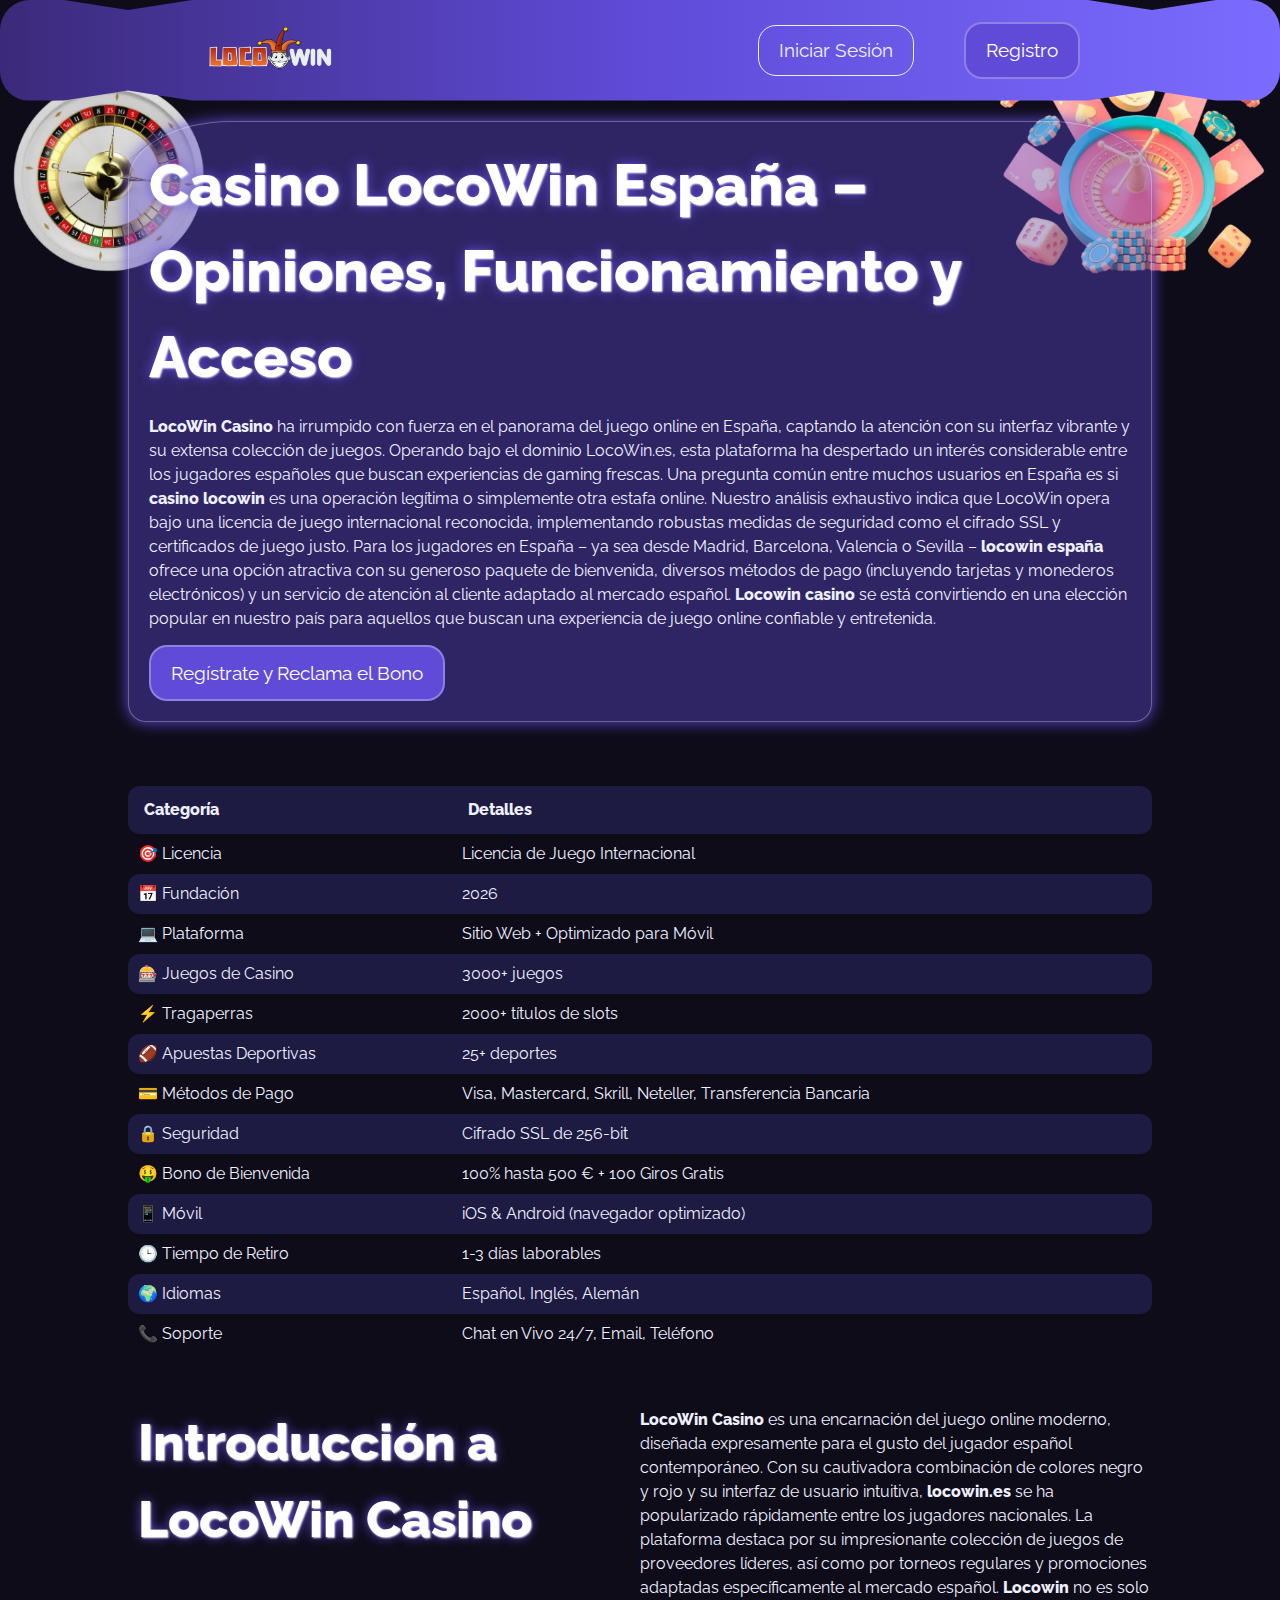
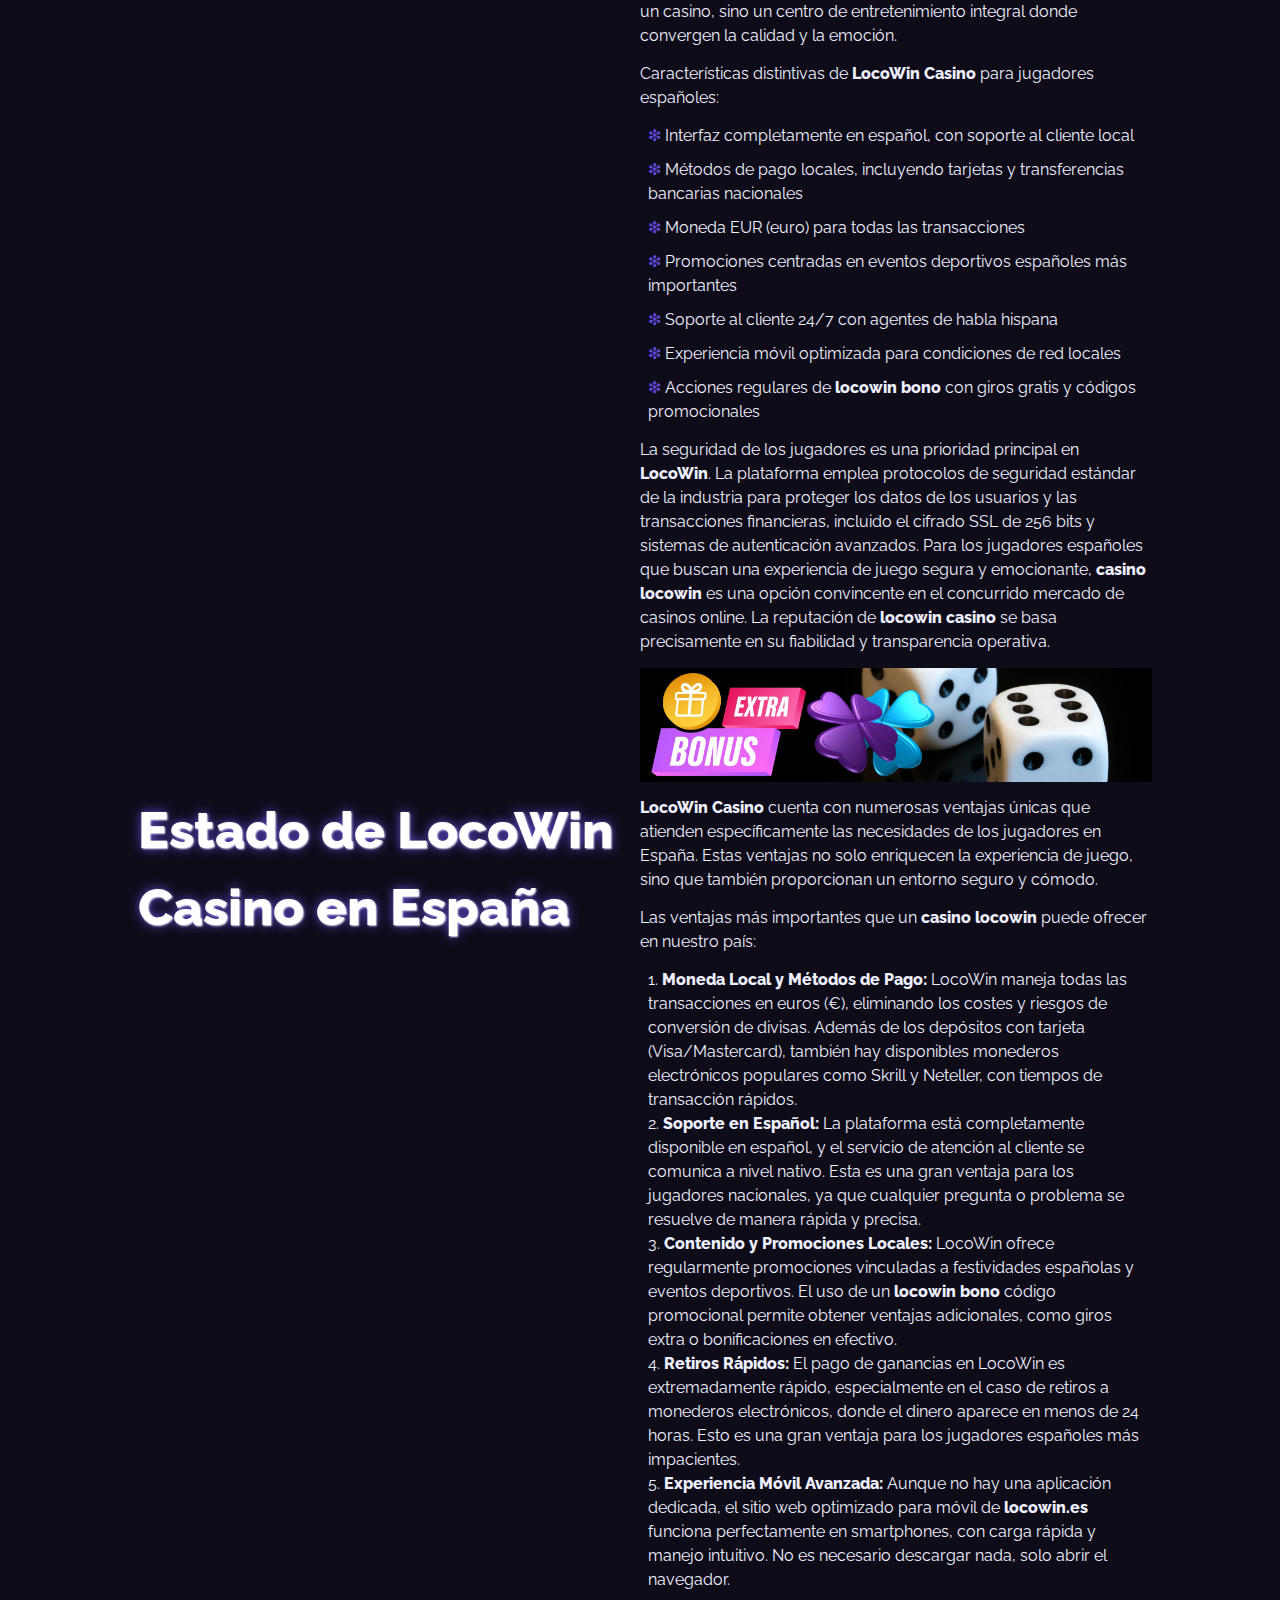
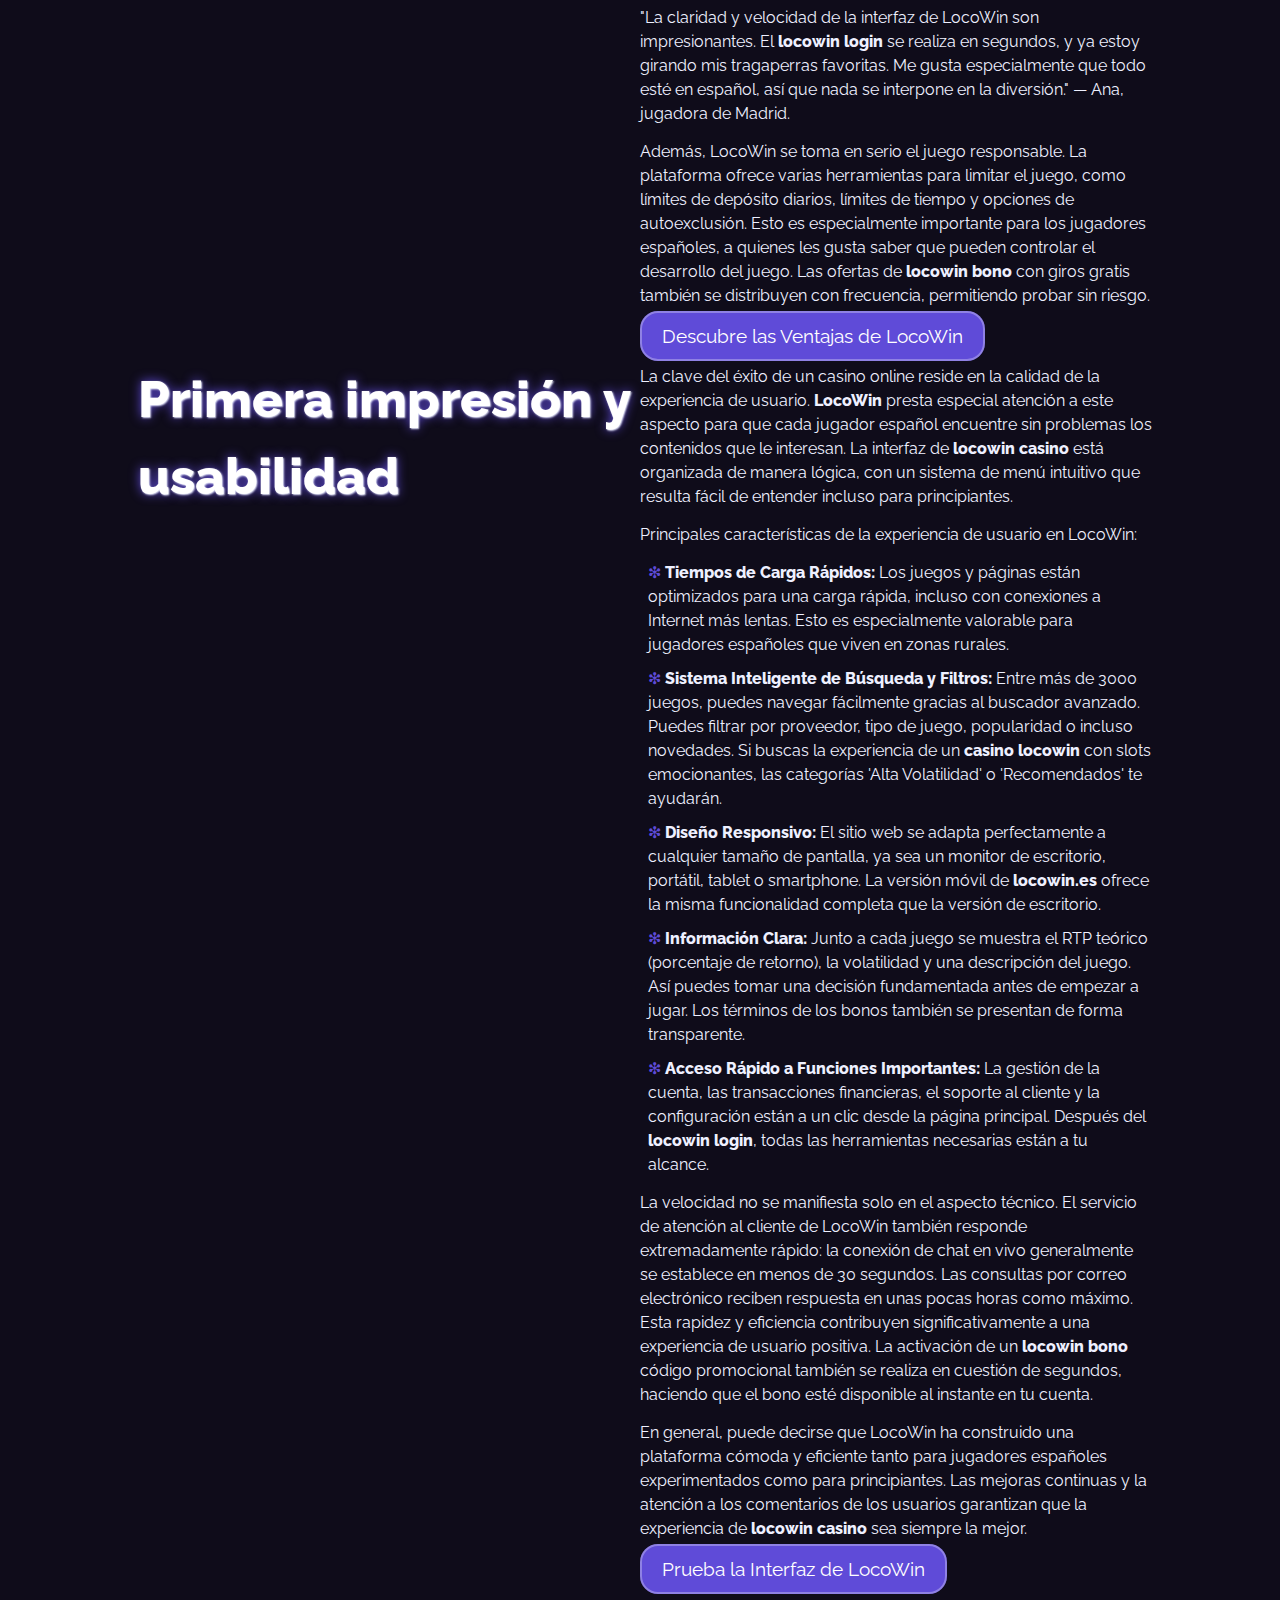
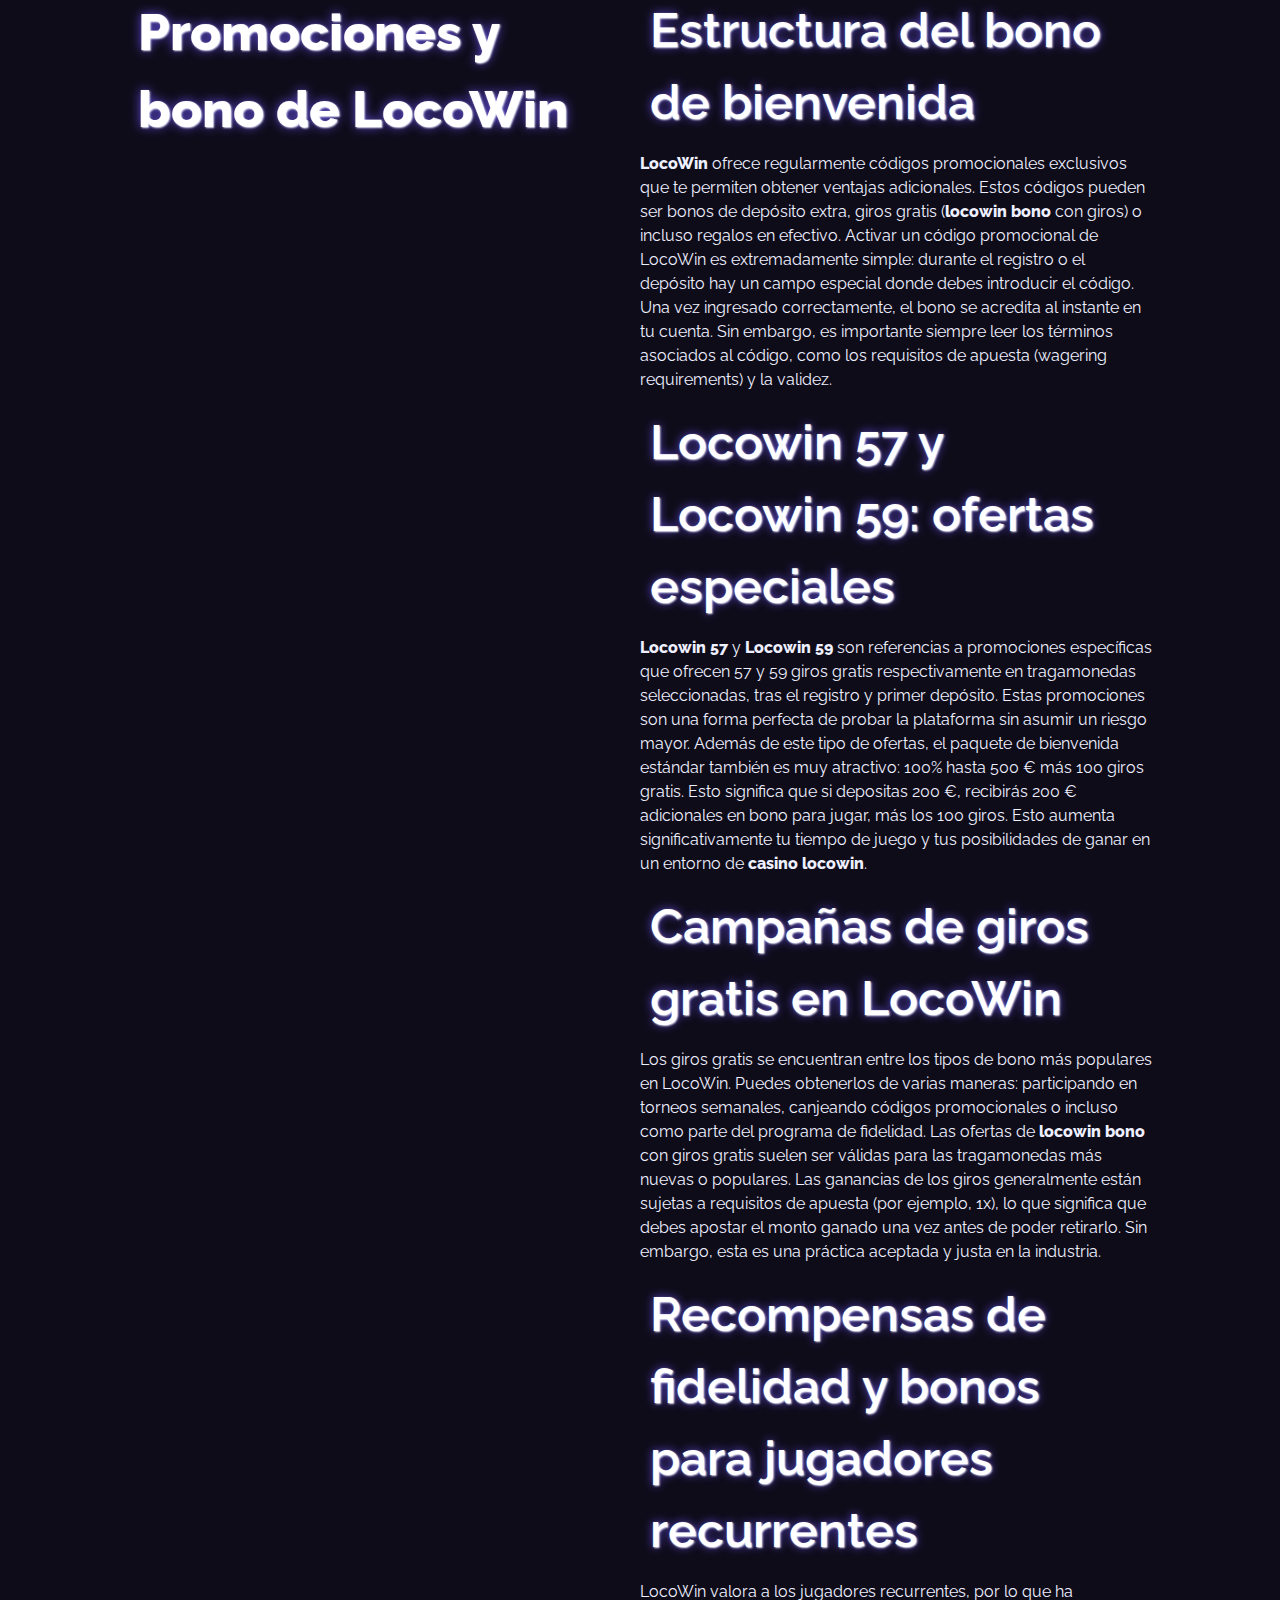
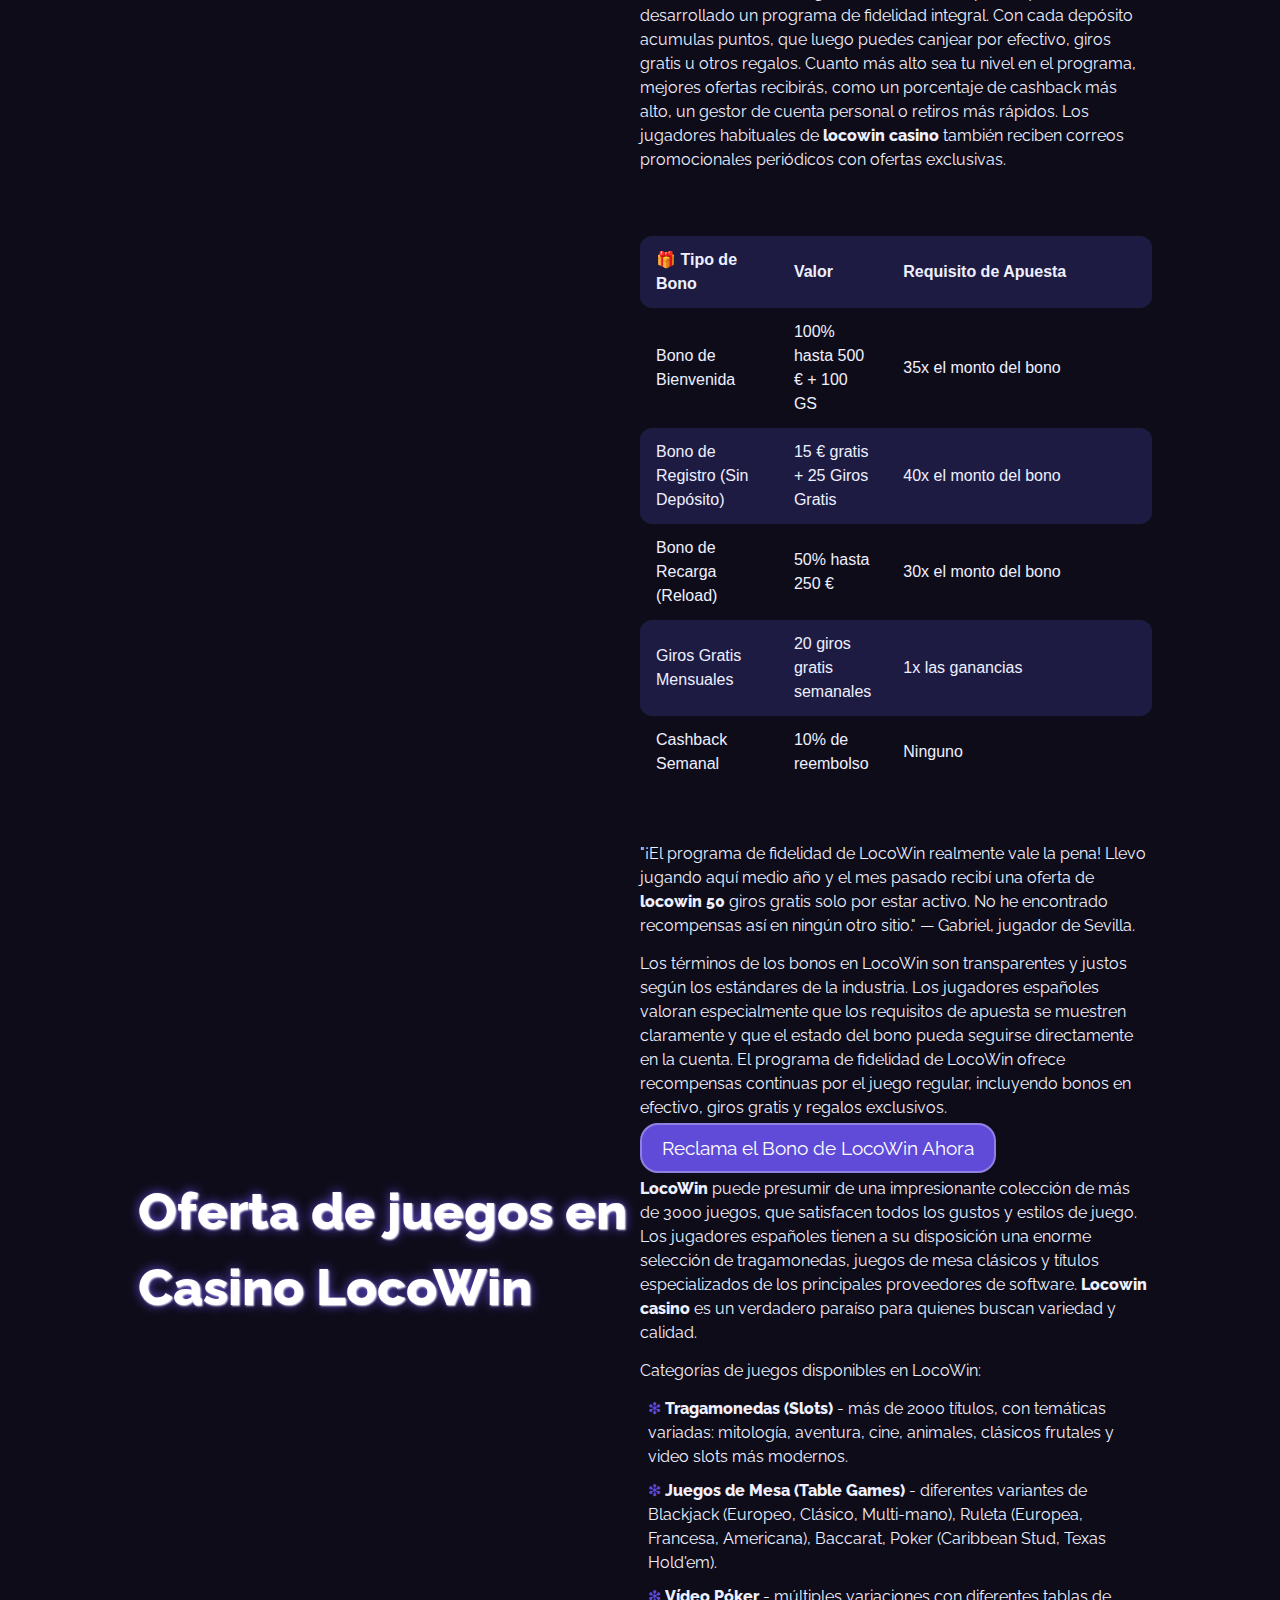
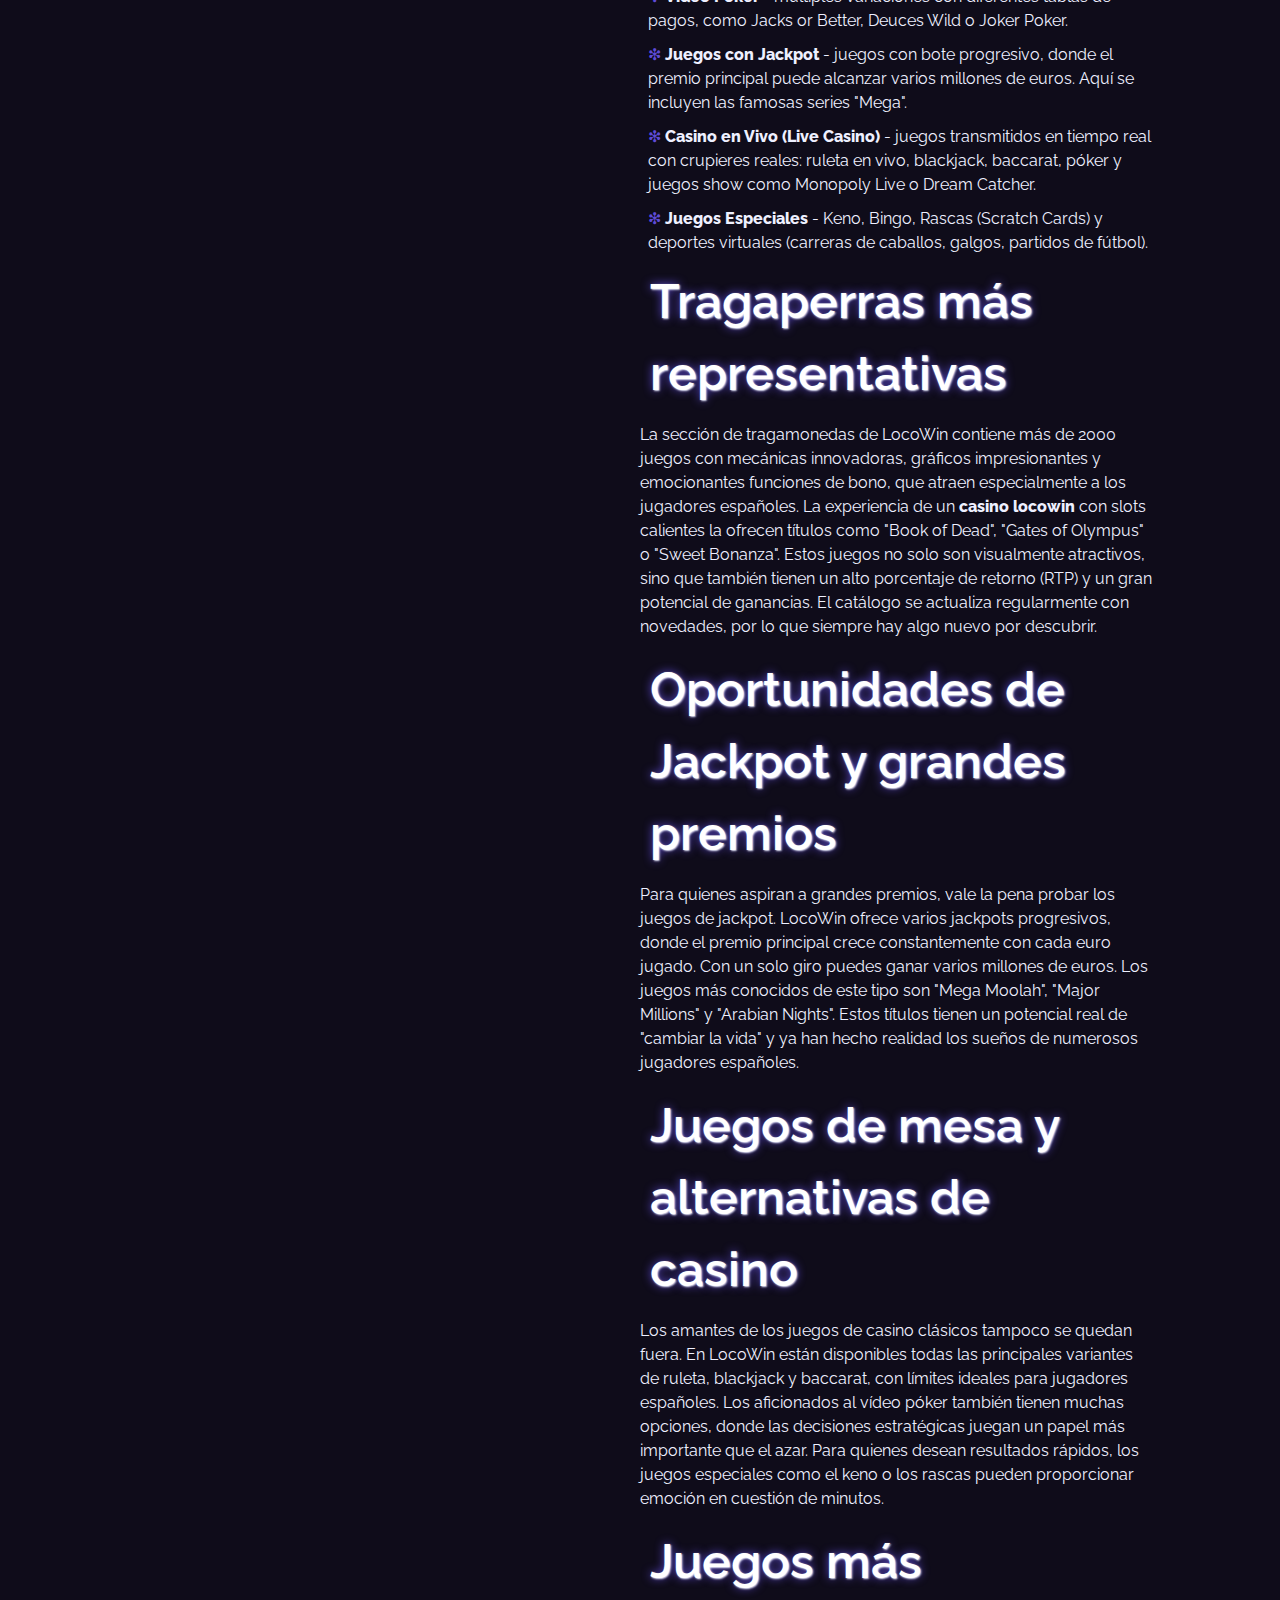
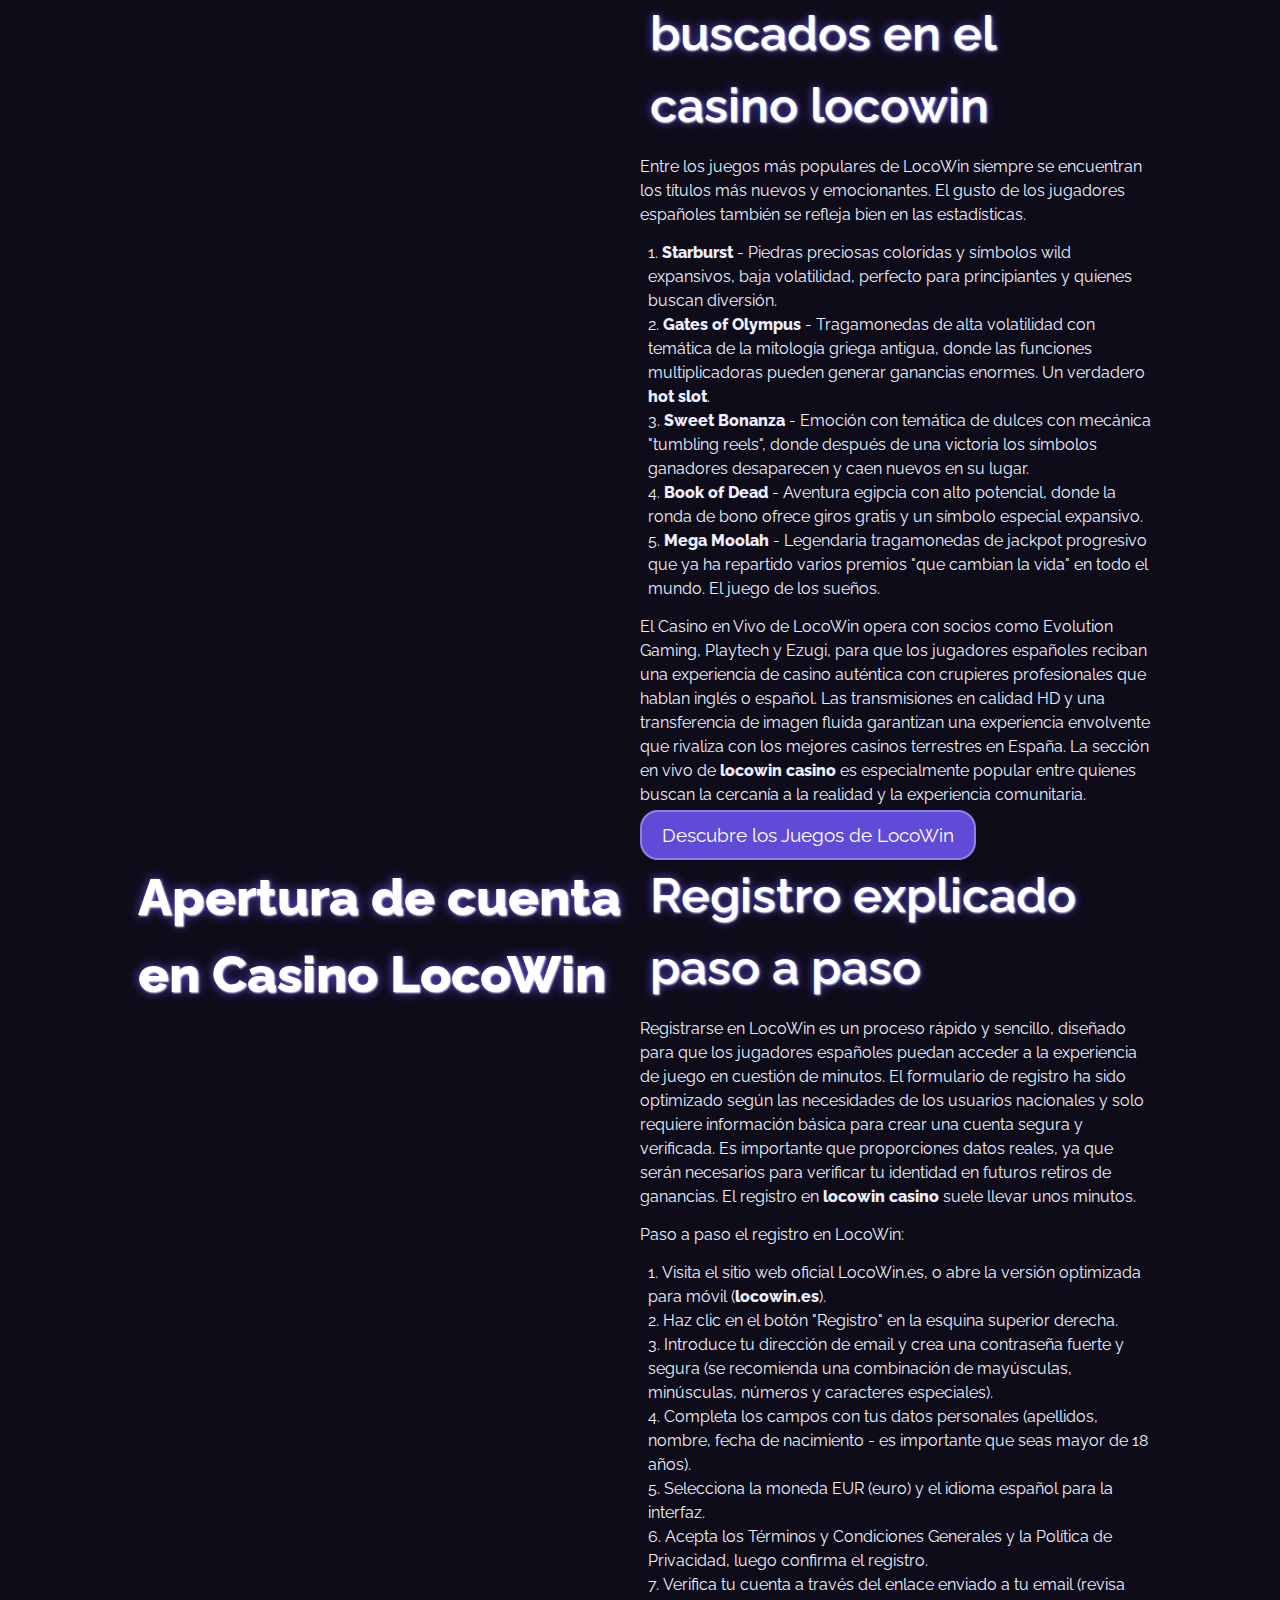
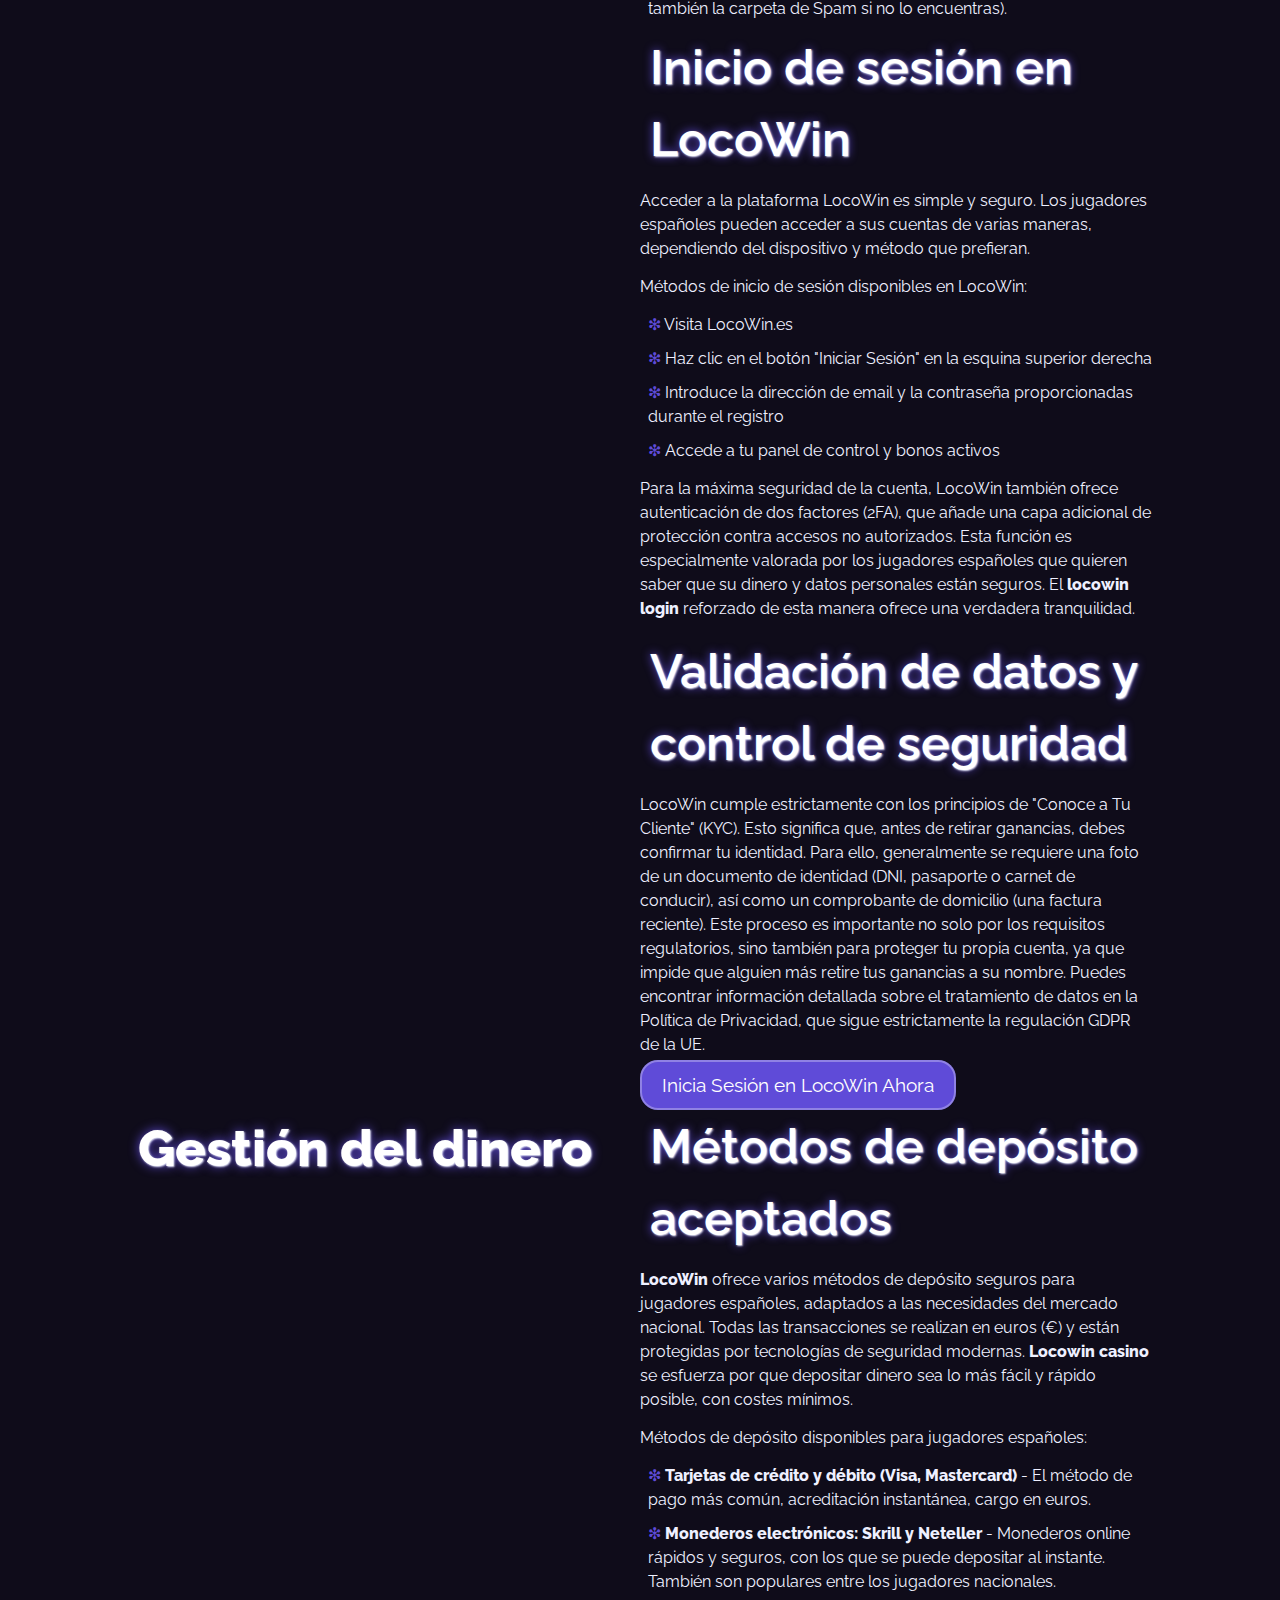
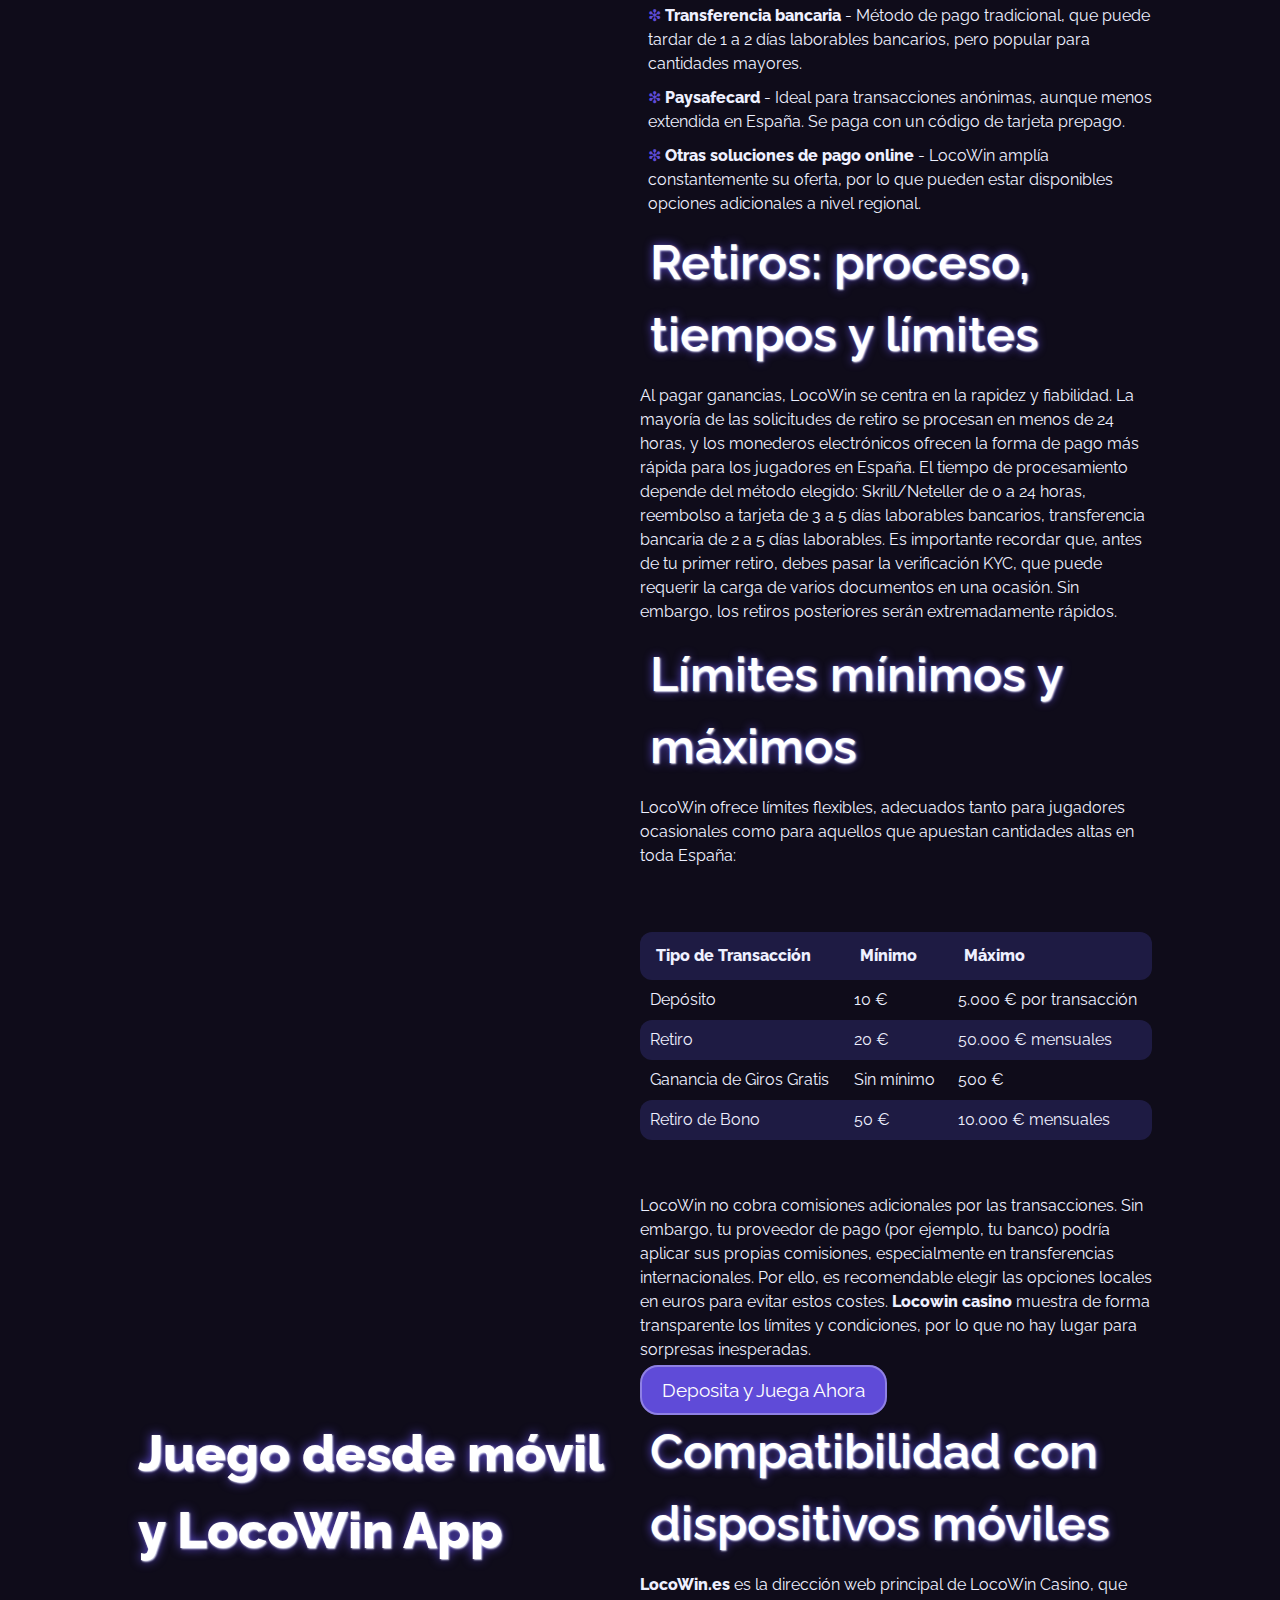
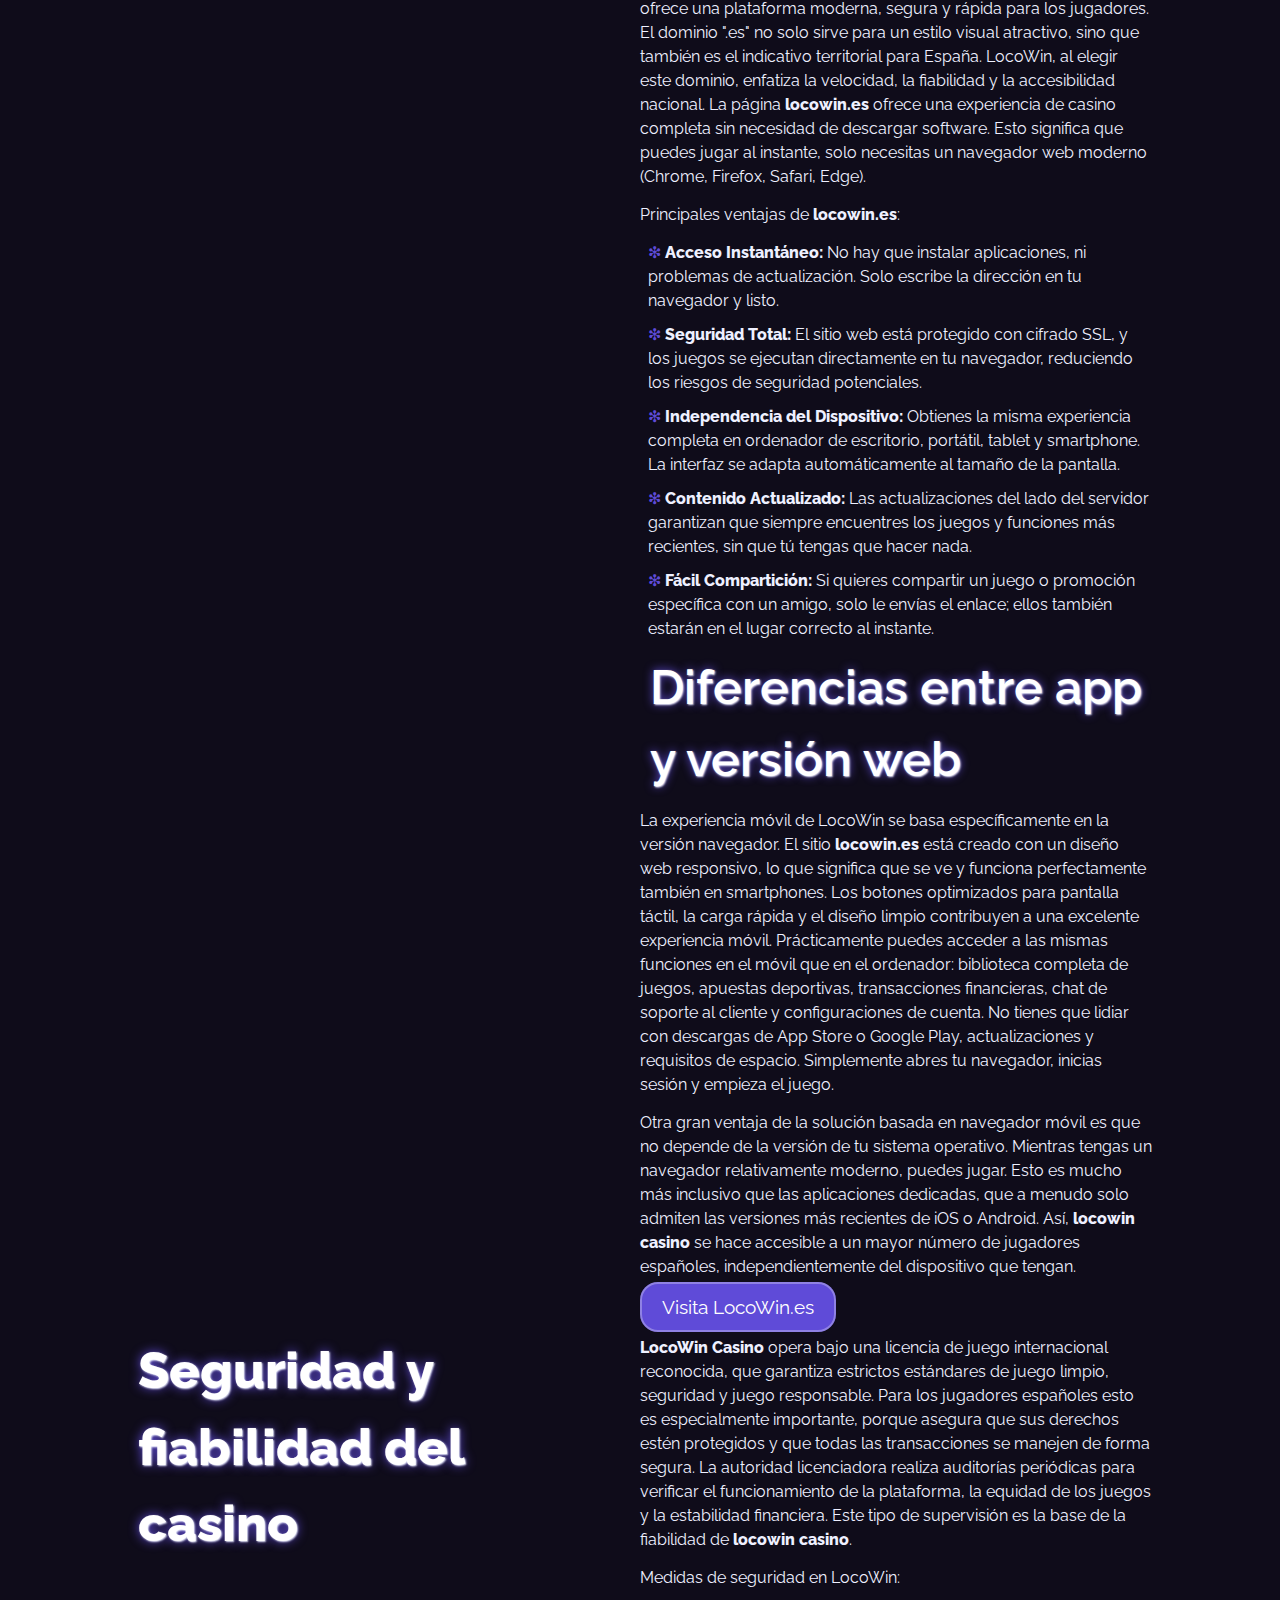
<file: index.html>
<!DOCTYPE html>
<html lang="es">

<head>
	<meta charset="UTF-8" />
	<meta name="viewport" content="width=device-width, initial-scale=1.0" />
	<link rel="stylesheet" href="style.css" />
	<link rel="shortcut icon" href="favicon.ico" />

	<title>Casino LocoWin España | Opiniones, Login, Bono y App</title>
	<meta name="description"
		content="Análisis completo de Casino LocoWin en España: opiniones reales, login, bono disponible, app móvil, juegos y funcionamiento de la plataforma." />

	<link rel="alternate" hreflang="es-ES" href="https://uluna.es/es-es/">
	<link rel="alternate" hreflang="x-default" href="https://uluna.es/">
	<link rel="canonical" href="https://uluna.es/es-es/">

	<link rel="apple-touch-icon" sizes="180x180" href="favicon.ico" />
	<meta name="apple-mobile-web-app-title" content="Casino LocoWin" />

	<meta name="twitter:card" content="summary_large_image" />
	<meta name="twitter:title" content="Casino LocoWin España | Opiniones, Login, Bono y App" />
	<meta name="twitter:description"
		content="Análisis completo de Casino LocoWin en España: opiniones reales, login, bono disponible, app móvil, juegos y funcionamiento de la plataforma." />
	<meta name="twitter:image" content="https://uluna.es/img/1.webp" />

	<meta property="og:title" content="Casino LocoWin España | Opiniones, Login, Bono y App" />
	<meta property="og:description"
		content="Análisis completo de Casino LocoWin en España: opiniones reales, login, bono disponible, app móvil, juegos y funcionamiento de la plataforma." />
	<meta property="og:type" content="website" />
	<meta property="og:url" content="https://uluna.es/" />
	<meta property="og:image" content="https://uluna.es/img/1.webp" />
	<meta property="og:locale" content="es_ES" />

	<script type="application/ld+json">
			{
				"@context": "https://schema.org",
				"@type": "WebSite",
				"url": "https://uluna.es/",
				"name": "Casino LocoWin España | Opiniones, Login, Bono y App",
				"description": "Análisis completo de Casino LocoWin en España: opiniones reales, login, bono disponible, app móvil, juegos y funcionamiento de la plataforma."
			}
		</script>

	<script type="application/ld+json">
			{
				"@context": "https://schema.org",
				"@type": "Article",
				"mainEntityOfPage": {
					"@type": "WebPage",
					"@id": "https://uluna.es/"
				},
				"headline": "Casino LocoWin España | Opiniones, Login, Bono y App",
				"image": "https://uluna.es/img/1.webp",
				"author": {
					"@type": "Person",
					"name": "Carlos Ruiz"
				},
				"publisher": {
					"@type": "Organization",
					"name": "Casino LocoWin ES",
					"logo": {
						"@type": "ImageObject",
						"url": "https://uluna.es/img/logo.webp"
					}
				},
				"datePublished": "2026-01-23",
				"dateModified": "2026-01-23"
			}
		</script>

	<script type="application/ld+json">
			{
				"@context": "https://schema.org",
				"@type": "BreadcrumbList",
				"itemListElement": [
					{
						"@type": "ListItem",
						"position": 1,
						"name": "Casino LocoWin ES",
						"item": "https://uluna.es/"
					},
					{
						"@type": "ListItem",
						"position": 2,
						"name": "🎁 Bono de Bienvenida 2026 🎁️️",
						"item": "https://uluna.es/"
					}
				]
			}
		</script>

	<script type="application/ld+json">
			{
				"@context": "https://schema.org",
				"@type": "FAQPage",
				"mainEntity": [
					{
						"@type": "Question",
						"name": "¿LocoWin Casino está disponible en España?",
						"acceptedAnswer": {
							"@type": "Answer",
							"text": "Sí, LocoWin Casino opera bajo una licencia de juego internacional y acepta jugadores con residencia en España. La plataforma cumple con todos los requisitos necesarios para ofrecer una experiencia de juego segura a los usuarios españoles."
						}
					},
					{
						"@type": "Question",
						"name": "¿Cómo se reclama el bono de bienvenida en LocoWin?",
						"acceptedAnswer": {
							"@type": "Answer",
							"text": "Para reclamar el bono de bienvenida, simplemente regístra una nueva cuenta en LocoWin.es, confirma tu dirección de email y realiza tu primer depósito. El bono se acreditará automáticamente en tu cuenta, permitiéndote jugar en títulos seleccionados sin riesgo inicial."
						}
					},
					{
						"@type": "Question",
						"name": "¿Acepta LocoWin depósitos con tarjeta bancaria?",
						"acceptedAnswer": {
							"@type": "Answer",
							"text": "Por supuesto, LocoWin Casino acepta tarjetas Visa y Mastercard, así como monederos electrónicos populares como Skrill y Neteller. Los depósitos con tarjeta se procesan al instante para los jugadores españoles."
						}
					},
					{
						"@type": "Question",
						"name": "¿Tiene LocoWin una aplicación móvil?",
						"acceptedAnswer": {
							"@type": "Answer",
							"text": "LocoWin ofrece una web optimizada para móvil que funciona perfectamente en smartphones y tablets desde el navegador. Actualmente no hay una aplicación dedicada disponible, pero la versión web proporciona toda la funcionalidad completa."
						}
					}
				]
			}
		</script>
</head>

<body>
	<header>
		<div class="logo">
			<a href="/"><img src="./img/logo.webp" alt="Logotipo oficial de Casino LocoWin España" width="160"
					height="80" /></a>
		</div>
		<div class="header-btn">
			<a href="/play/" rel="nofollow" content="noindex" class="white-btn">Iniciar Sesión</a>
			<a href="/play/" rel="nofollow" content="noindex" class="green-btn">Registro</a>
		</div>
	</header>

	<main>
		<div class="wraper">
			<div class="promo">
				<h1>
					Casino LocoWin España – Opiniones, Funcionamiento y Acceso
				</h1>

				<p class="txt">
					<strong>LocoWin Casino</strong> ha irrumpido con fuerza en el panorama del juego online en España, captando la
					atención con su interfaz vibrante y su extensa colección de juegos. Operando bajo el dominio LocoWin.es, esta
					plataforma ha despertado un interés considerable entre los jugadores españoles que buscan experiencias de
					gaming frescas. Una pregunta común entre muchos usuarios en España es si <strong>casino locowin</strong> es
					una operación legítima o simplemente otra estafa online. Nuestro análisis exhaustivo indica que LocoWin opera
					bajo una licencia de juego internacional reconocida, implementando robustas medidas de seguridad como el
					cifrado SSL y certificados de juego justo. Para los jugadores en España – ya sea desde Madrid, Barcelona,
					Valencia o Sevilla – <strong>locowin españa</strong> ofrece una opción atractiva con su generoso paquete de
					bienvenida, diversos métodos de pago (incluyendo tarjetas y monederos electrónicos) y un servicio de atención
					al cliente adaptado al mercado español. <strong>Locowin casino</strong> se está convirtiendo en una elección
					popular en nuestro país para aquellos que buscan una experiencia de juego online confiable y entretenida.
				</p>

				<a href="/play/" rel="nofollow" content="noindex" class="green-btn">Regístrate y Reclama el Bono</a>
			</div>

			<div class="table-wrapper">
				<table>
					<thead>
						<tr>
							<th>Categoría</th>
							<th>Detalles</th>
						</tr>
					</thead>
					<tbody>
						<tr>
							<td>🎯 Licencia</td>
							<td>Licencia de Juego Internacional</td>
						</tr>
						<tr>
							<td>📅 Fundación</td>
							<td>2026</td>
						</tr>
						<tr>
							<td>💻 Plataforma</td>
							<td>Sitio Web + Optimizado para Móvil</td>
						</tr>
						<tr>
							<td>🎰 Juegos de Casino</td>
							<td>3000+ juegos</td>
						</tr>
						<tr>
							<td>⚡ Tragaperras</td>
							<td>2000+ títulos de slots</td>
						</tr>
						<tr>
							<td>🏈 Apuestas Deportivas</td>
							<td>25+ deportes</td>
						</tr>
						<tr>
							<td>💳 Métodos de Pago</td>
							<td>Visa, Mastercard, Skrill, Neteller, Transferencia Bancaria</td>
						</tr>
						<tr>
							<td>🔒 Seguridad</td>
							<td>Cifrado SSL de 256-bit</td>
						</tr>
						<tr>
							<td>🤑 Bono de Bienvenida</td>
							<td>100% hasta 500 € + 100 Giros Gratis</td>
						</tr>
						<tr>
							<td>📱 Móvil</td>
							<td>iOS & Android (navegador optimizado)</td>
						</tr>
						<tr>
							<td>🕒 Tiempo de Retiro</td>
							<td>1-3 días laborables</td>
						</tr>
						<tr>
							<td>🌍 Idiomas</td>
							<td>Español, Inglés, Alemán</td>
						</tr>
						<tr>
							<td>📞 Soporte</td>
							<td>Chat en Vivo 24/7, Email, Teléfono</td>
						</tr>
					</tbody>
				</table>
			</div>

			<div class="flex">
				<div class="flex-content">
					<h2>Introducción a LocoWin Casino</h2>
				</div>
				<div class="flex-content">
					<p class="txt">
						<strong>LocoWin Casino</strong> es una encarnación del juego online moderno, diseñada expresamente para el
						gusto del jugador español contemporáneo. Con su cautivadora combinación de colores negro y rojo y su
						interfaz de usuario intuitiva, <strong>locowin.es</strong> se ha popularizado rápidamente entre los
						jugadores nacionales. La plataforma destaca por su impresionante colección de juegos de proveedores líderes,
						así como por torneos regulares y promociones adaptadas específicamente al mercado español.
						<strong>Locowin</strong> no es solo un casino, sino un centro de entretenimiento integral donde convergen la
						calidad y la emoción.
					</p>

					<p class="txt">
						Características distintivas de <strong>LocoWin Casino</strong> para jugadores españoles:
					</p>

					<ul>
						<li>
							Interfaz completamente en español, con soporte al cliente local
						</li>
						<li>
							Métodos de pago locales, incluyendo tarjetas y transferencias bancarias nacionales
						</li>
						<li>Moneda EUR (euro) para todas las transacciones</li>
						<li>
							Promociones centradas en eventos deportivos españoles más importantes
						</li>
						<li>Soporte al cliente 24/7 con agentes de habla hispana</li>
						<li>Experiencia móvil optimizada para condiciones de red locales</li>
						<li>Acciones regulares de <strong>locowin bono</strong> con giros gratis y códigos promocionales</li>
					</ul>

					<p class="txt">
						La seguridad de los jugadores es una prioridad principal en <strong>LocoWin</strong>. La plataforma emplea
						protocolos de seguridad estándar de la industria para proteger los datos de los usuarios y las transacciones
						financieras, incluido el cifrado SSL de 256 bits y sistemas de autenticación avanzados. Para los jugadores
						españoles que buscan una experiencia de juego segura y emocionante, <strong>casino locowin</strong> es una
						opción convincente en el concurrido mercado de casinos online. La reputación de <strong>locowin
							casino</strong> se basa precisamente en su fiabilidad y transparencia operativa.
					</p>

					<img src="./img/1.webp" alt="Interfaz en español de LocoWin en ordenador de escritorio y smartphone"
						width="800" height="600" />
				</div>
			</div>

			<div class="flex">
				<div class="flex-content">
					<h2>Estado de LocoWin Casino en España</h2>
				</div>

				<div class="flex-content">
					<p class="txt">
						<strong>LocoWin Casino</strong> cuenta con numerosas ventajas únicas que atienden específicamente las
						necesidades de los jugadores en España. Estas ventajas no solo enriquecen la experiencia de juego, sino que
						también proporcionan un entorno seguro y cómodo.
					</p>

					<p class="txt">
						Las ventajas más importantes que un <strong>casino locowin</strong> puede ofrecer en nuestro país:
					</p>

					<ol>
						<li>
							<strong>Moneda Local y Métodos de Pago:</strong> LocoWin maneja todas las transacciones en euros (€),
							eliminando los costes y riesgos de conversión de divisas. Además de los depósitos con tarjeta
							(Visa/Mastercard), también hay disponibles monederos electrónicos populares como Skrill y Neteller, con
							tiempos de transacción rápidos.
						</li>
						<li>
							<strong>Soporte en Español:</strong> La plataforma está completamente disponible en español, y el servicio
							de atención al cliente se comunica a nivel nativo. Esta es una gran ventaja para los jugadores nacionales,
							ya que cualquier pregunta o problema se resuelve de manera rápida y precisa.
						</li>
						<li>
							<strong>Contenido y Promociones Locales:</strong> LocoWin ofrece regularmente promociones vinculadas a
							festividades españolas y eventos deportivos. El uso de un <strong>locowin bono</strong> código promocional
							permite obtener ventajas adicionales, como giros extra o bonificaciones en efectivo.
						</li>
						<li>
							<strong>Retiros Rápidos:</strong> El pago de ganancias en LocoWin es extremadamente rápido, especialmente
							en el caso de retiros a monederos electrónicos, donde el dinero aparece en menos de 24 horas. Esto es una
							gran ventaja para los jugadores españoles más impacientes.
						</li>
						<li>
							<strong>Experiencia Móvil Avanzada:</strong> Aunque no hay una aplicación dedicada, el sitio web
							optimizado para móvil de <strong>locowin.es</strong> funciona perfectamente en smartphones, con carga
							rápida y manejo intuitivo. No es necesario descargar nada, solo abrir el navegador.
						</li>
					</ol>

					<blockquote>
						"La claridad y velocidad de la interfaz de LocoWin son impresionantes. El <strong>locowin login</strong> se
						realiza en segundos, y ya estoy girando mis tragaperras favoritas. Me gusta especialmente que todo esté en
						español, así que nada se interpone en la diversión." — Ana, jugadora de Madrid.
					</blockquote>

					<p class="txt">
						Además, LocoWin se toma en serio el juego responsable. La plataforma ofrece varias herramientas para limitar
						el juego, como límites de depósito diarios, límites de tiempo y opciones de autoexclusión. Esto es
						especialmente importante para los jugadores españoles, a quienes les gusta saber que pueden controlar el
						desarrollo del juego. Las ofertas de <strong>locowin bono</strong> con giros gratis también se distribuyen
						con frecuencia, permitiendo probar sin riesgo.
					</p>

					<a href="/play/" rel="nofollow" content="noindex" class="green-btn">Descubre las Ventajas de LocoWin</a>
				</div>
			</div>

			<div class="flex">
				<div class="flex-content">
					<h2>Primera impresión y usabilidad</h2>
				</div>

				<div class="flex-content">
					<p class="txt">
						La clave del éxito de un casino online reside en la calidad de la experiencia de usuario.
						<strong>LocoWin</strong> presta especial atención a este aspecto para que cada jugador español encuentre sin
						problemas los contenidos que le interesan. La interfaz de <strong>locowin casino</strong> está organizada de
						manera lógica, con un sistema de menú intuitivo que resulta fácil de entender incluso para principiantes.
					</p>

					<p class="txt">
						Principales características de la experiencia de usuario en LocoWin:
					</p>

					<ul>
						<li>
							<strong>Tiempos de Carga Rápidos:</strong> Los juegos y páginas están optimizados para una carga rápida,
							incluso con conexiones a Internet más lentas. Esto es especialmente valorable para jugadores españoles que
							viven en zonas rurales.
						</li>
						<li>
							<strong>Sistema Inteligente de Búsqueda y Filtros:</strong> Entre más de 3000 juegos, puedes navegar
							fácilmente gracias al buscador avanzado. Puedes filtrar por proveedor, tipo de juego, popularidad o
							incluso novedades. Si buscas la experiencia de un <strong>casino locowin</strong> con slots emocionantes,
							las categorías 'Alta Volatilidad' o 'Recomendados' te ayudarán.
						</li>
						<li>
							<strong>Diseño Responsivo:</strong> El sitio web se adapta perfectamente a cualquier tamaño de pantalla,
							ya sea un monitor de escritorio, portátil, tablet o smartphone. La versión móvil de
							<strong>locowin.es</strong> ofrece la misma funcionalidad completa que la versión de escritorio.
						</li>
						<li>
							<strong>Información Clara:</strong> Junto a cada juego se muestra el RTP teórico (porcentaje de retorno),
							la volatilidad y una descripción del juego. Así puedes tomar una decisión fundamentada antes de empezar a
							jugar. Los términos de los bonos también se presentan de forma transparente.
						</li>
						<li>
							<strong>Acceso Rápido a Funciones Importantes:</strong> La gestión de la cuenta, las transacciones
							financieras, el soporte al cliente y la configuración están a un clic desde la página principal. Después
							del <strong>locowin login</strong>, todas las herramientas necesarias están a tu alcance.
						</li>
					</ul>

					<p class="txt">
						La velocidad no se manifiesta solo en el aspecto técnico. El servicio de atención al cliente de LocoWin
						también responde extremadamente rápido: la conexión de chat en vivo generalmente se establece en menos de 30
						segundos. Las consultas por correo electrónico reciben respuesta en unas pocas horas como máximo. Esta
						rapidez y eficiencia contribuyen significativamente a una experiencia de usuario positiva. La activación de
						un <strong>locowin bono</strong> código promocional también se realiza en cuestión de segundos, haciendo que
						el bono esté disponible al instante en tu cuenta.
					</p>

					<p class="txt">
						En general, puede decirse que LocoWin ha construido una plataforma cómoda y eficiente tanto para jugadores
						españoles experimentados como para principiantes. Las mejoras continuas y la atención a los comentarios de
						los usuarios garantizan que la experiencia de <strong>locowin casino</strong> sea siempre la mejor.
					</p>

					<a href="/play/" rel="nofollow" content="noindex" class="green-btn">Prueba la Interfaz de LocoWin</a>
				</div>
			</div>

			<div class="flex">
				<div class="flex-content">
					<h2>Promociones y bono de LocoWin</h2>
				</div>

				<div class="flex-content">
					<h3>Estructura del bono de bienvenida</h3>

					<p class="txt">
						<strong>LocoWin</strong> ofrece regularmente códigos promocionales exclusivos que te permiten obtener
						ventajas adicionales. Estos códigos pueden ser bonos de depósito extra, giros gratis (<strong>locowin
							bono</strong> con giros) o incluso regalos en efectivo. Activar un código promocional de LocoWin es
						extremadamente simple: durante el registro o el depósito hay un campo especial donde debes introducir el
						código. Una vez ingresado correctamente, el bono se acredita al instante en tu cuenta. Sin embargo, es
						importante siempre leer los términos asociados al código, como los requisitos de apuesta (wagering
						requirements) y la validez.
					</p>

					<h3>Locowin 57 y Locowin 59: ofertas especiales</h3>
					<p class="txt">
						<strong>Locowin 57</strong> y <strong>Locowin 59</strong> son referencias a promociones específicas que
						ofrecen 57 y 59 giros gratis respectivamente en tragamonedas seleccionadas, tras el registro y primer
						depósito. Estas promociones son una forma perfecta de probar la plataforma sin asumir un riesgo mayor.
						Además de este tipo de ofertas, el paquete de bienvenida estándar también es muy atractivo: 100% hasta 500 €
						más 100 giros gratis. Esto significa que si depositas 200 €, recibirás 200 € adicionales en bono para jugar,
						más los 100 giros. Esto aumenta significativamente tu tiempo de juego y tus posibilidades de ganar en un
						entorno de <strong>casino locowin</strong>.
					</p>

					<h3>Campañas de giros gratis en LocoWin</h3>
					<p class="txt">
						Los giros gratis se encuentran entre los tipos de bono más populares en LocoWin. Puedes obtenerlos de varias
						maneras: participando en torneos semanales, canjeando códigos promocionales o incluso como parte del
						programa de fidelidad. Las ofertas de <strong>locowin bono</strong> con giros gratis suelen ser válidas para
						las tragamonedas más nuevas o populares. Las ganancias de los giros generalmente están sujetas a requisitos
						de apuesta (por ejemplo, 1x), lo que significa que debes apostar el monto ganado una vez antes de poder
						retirarlo. Sin embargo, esta es una práctica aceptada y justa en la industria.
					</p>

					<h3>Recompensas de fidelidad y bonos para jugadores recurrentes</h3>
					<p class="txt">
						LocoWin valora a los jugadores recurrentes, por lo que ha desarrollado un programa de fidelidad integral.
						Con cada depósito acumulas puntos, que luego puedes canjear por efectivo, giros gratis u otros regalos.
						Cuanto más alto sea tu nivel en el programa, mejores ofertas recibirás, como un porcentaje de cashback más
						alto, un gestor de cuenta personal o retiros más rápidos. Los jugadores habituales de <strong>locowin
							casino</strong> también reciben correos promocionales periódicos con ofertas exclusivas.
					</p>

					<div class="table-wrapper">
						<table class="bonus-table">
							<thead>
								<tr>
									<th>🎁 Tipo de Bono</th>
									<th>Valor</th>
									<th>Requisito de Apuesta</th>
								</tr>
							</thead>
							<tbody>
								<tr>
									<td>Bono de Bienvenida</td>
									<td>100% hasta 500 € + 100 GS</td>
									<td>35x el monto del bono</td>
								</tr>
								<tr>
									<td>Bono de Registro (Sin Depósito)</td>
									<td>15 € gratis + 25 Giros Gratis</td>
									<td>40x el monto del bono</td>
								</tr>
								<tr>
									<td>Bono de Recarga (Reload)</td>
									<td>50% hasta 250 €</td>
									<td>30x el monto del bono</td>
								</tr>
								<tr>
									<td>Giros Gratis Mensuales</td>
									<td>20 giros gratis semanales</td>
									<td>1x las ganancias</td>
								</tr>
								<tr>
									<td>Cashback Semanal</td>
									<td>10% de reembolso</td>
									<td>Ninguno</td>
								</tr>
							</tbody>
						</table>
					</div>

					<blockquote>
						"¡El programa de fidelidad de LocoWin realmente vale la pena! Llevo jugando aquí medio año y el mes pasado
						recibí una oferta de <strong>locowin 50</strong> giros gratis solo por estar activo. No he encontrado
						recompensas así en ningún otro sitio." — Gabriel, jugador de Sevilla.
					</blockquote>

					<p class="txt">
						Los términos de los bonos en LocoWin son transparentes y justos según los estándares de la industria. Los
						jugadores españoles valoran especialmente que los requisitos de apuesta se muestren claramente y que el
						estado del bono pueda seguirse directamente en la cuenta. El programa de fidelidad de LocoWin ofrece
						recompensas continuas por el juego regular, incluyendo bonos en efectivo, giros gratis y regalos exclusivos.
					</p>

					<a href="/play/" rel="nofollow" content="noindex" class="green-btn">Reclama el Bono de LocoWin Ahora</a>
				</div>
			</div>

			<div class="flex">
				<div class="flex-content">
					<h2>Oferta de juegos en Casino LocoWin</h2>
				</div>

				<div class="flex-content">
					<p class="txt">
						<strong>LocoWin</strong> puede presumir de una impresionante colección de más de 3000 juegos, que satisfacen
						todos los gustos y estilos de juego. Los jugadores españoles tienen a su disposición una enorme selección de
						tragamonedas, juegos de mesa clásicos y títulos especializados de los principales proveedores de software.
						<strong>Locowin casino</strong> es un verdadero paraíso para quienes buscan variedad y calidad.
					</p>

					<p class="txt">
						Categorías de juegos disponibles en LocoWin:
					</p>

					<ul>
						<li>
							<strong>Tragamonedas (Slots)</strong> - más de 2000 títulos, con temáticas variadas: mitología, aventura,
							cine, animales, clásicos frutales y video slots más modernos.
						</li>
						<li>
							<strong>Juegos de Mesa (Table Games)</strong> - diferentes variantes de Blackjack (Europeo, Clásico,
							Multi-mano), Ruleta (Europea, Francesa, Americana), Baccarat, Poker (Caribbean Stud, Texas Hold'em).
						</li>
						<li>
							<strong>Vídeo Póker</strong> - múltiples variaciones con diferentes tablas de pagos, como Jacks or Better,
							Deuces Wild o Joker Poker.
						</li>
						<li>
							<strong>Juegos con Jackpot</strong> - juegos con bote progresivo, donde el premio principal puede alcanzar
							varios millones de euros. Aquí se incluyen las famosas series "Mega".
						</li>
						<li>
							<strong>Casino en Vivo (Live Casino)</strong> - juegos transmitidos en tiempo real con crupieres reales:
							ruleta en vivo, blackjack, baccarat, póker y juegos show como Monopoly Live o Dream Catcher.
						</li>
						<li>
							<strong>Juegos Especiales</strong> - Keno, Bingo, Rascas (Scratch Cards) y deportes virtuales (carreras de
							caballos, galgos, partidos de fútbol).
						</li>
					</ul>

					<h3>Tragaperras más representativas</h3>
					<p class="txt">
						La sección de tragamonedas de LocoWin contiene más de 2000 juegos con mecánicas innovadoras, gráficos
						impresionantes y emocionantes funciones de bono, que atraen especialmente a los jugadores españoles. La
						experiencia de un <strong>casino locowin</strong> con slots calientes la ofrecen títulos como "Book of
						Dead", "Gates of Olympus" o "Sweet Bonanza". Estos juegos no solo son visualmente atractivos, sino que
						también tienen un alto porcentaje de retorno (RTP) y un gran potencial de ganancias. El catálogo se
						actualiza regularmente con novedades, por lo que siempre hay algo nuevo por descubrir.
					</p>

					<h3>Oportunidades de Jackpot y grandes premios</h3>
					<p class="txt">
						Para quienes aspiran a grandes premios, vale la pena probar los juegos de jackpot. LocoWin ofrece varios
						jackpots progresivos, donde el premio principal crece constantemente con cada euro jugado. Con un solo giro
						puedes ganar varios millones de euros. Los juegos más conocidos de este tipo son "Mega Moolah", "Major
						Millions" y "Arabian Nights". Estos títulos tienen un potencial real de "cambiar la vida" y ya han hecho
						realidad los sueños de numerosos jugadores españoles.
					</p>

					<h3>Juegos de mesa y alternativas de casino</h3>
					<p class="txt">
						Los amantes de los juegos de casino clásicos tampoco se quedan fuera. En LocoWin están disponibles todas las
						principales variantes de ruleta, blackjack y baccarat, con límites ideales para jugadores españoles. Los
						aficionados al vídeo póker también tienen muchas opciones, donde las decisiones estratégicas juegan un papel
						más importante que el azar. Para quienes desean resultados rápidos, los juegos especiales como el keno o los
						rascas pueden proporcionar emoción en cuestión de minutos.
					</p>

					<h3>Juegos más buscados en el casino locowin</h3>
					<p class="txt">
						Entre los juegos más populares de LocoWin siempre se encuentran los títulos más nuevos y emocionantes. El
						gusto de los jugadores españoles también se refleja bien en las estadísticas.
					</p>

					<ol>
						<li>
							<strong>Starburst</strong> - Piedras preciosas coloridas y símbolos wild expansivos, baja volatilidad,
							perfecto para principiantes y quienes buscan diversión.
						</li>
						<li>
							<strong>Gates of Olympus</strong> - Tragamonedas de alta volatilidad con temática de la mitología griega
							antigua, donde las funciones multiplicadoras pueden generar ganancias enormes. Un verdadero <strong>hot
								slot</strong>.
						</li>
						<li>
							<strong>Sweet Bonanza</strong> - Emoción con temática de dulces con mecánica "tumbling reels", donde
							después de una victoria los símbolos ganadores desaparecen y caen nuevos en su lugar.
						</li>
						<li>
							<strong>Book of Dead</strong> - Aventura egipcia con alto potencial, donde la ronda de bono ofrece giros
							gratis y un símbolo especial expansivo.
						</li>
						<li>
							<strong>Mega Moolah</strong> - Legendaria tragamonedas de jackpot progresivo que ya ha repartido varios
							premios "que cambian la vida" en todo el mundo. El juego de los sueños.
						</li>
					</ol>

					<p class="txt">
						El Casino en Vivo de LocoWin opera con socios como Evolution Gaming, Playtech y Ezugi, para que los
						jugadores españoles reciban una experiencia de casino auténtica con crupieres profesionales que hablan
						inglés o español. Las transmisiones en calidad HD y una transferencia de imagen fluida garantizan una
						experiencia envolvente que rivaliza con los mejores casinos terrestres en España. La sección en vivo de
						<strong>locowin casino</strong> es especialmente popular entre quienes buscan la cercanía a la realidad y la
						experiencia comunitaria.
					</p>

					<a href="/play/" rel="nofollow" content="noindex" class="green-btn">Descubre los Juegos de LocoWin</a>
				</div>
			</div>

			<div class="flex">
				<div class="flex-content">
					<h2>Apertura de cuenta en Casino LocoWin</h2>
				</div>

				<div class="flex-content">
					<h3>Registro explicado paso a paso</h3>

					<p class="txt">
						Registrarse en LocoWin es un proceso rápido y sencillo, diseñado para que los jugadores españoles puedan
						acceder a la experiencia de juego en cuestión de minutos. El formulario de registro ha sido optimizado según
						las necesidades de los usuarios nacionales y solo requiere información básica para crear una cuenta segura y
						verificada. Es importante que proporciones datos reales, ya que serán necesarios para verificar tu identidad
						en futuros retiros de ganancias. El registro en <strong>locowin casino</strong> suele llevar unos minutos.
					</p>

					<p class="txt">Paso a paso el registro en LocoWin:</p>

					<ol>
						<li>
							Visita el sitio web oficial LocoWin.es, o abre la versión optimizada para móvil
							(<strong>locowin.es</strong>).
						</li>
						<li>
							Haz clic en el botón "Registro" en la esquina superior derecha.
						</li>
						<li>
							Introduce tu dirección de email y crea una contraseña fuerte y segura (se recomienda una combinación de
							mayúsculas, minúsculas, números y caracteres especiales).
						</li>
						<li>
							Completa los campos con tus datos personales (apellidos, nombre, fecha de nacimiento - es importante que
							seas mayor de 18 años).
						</li>
						<li>
							Selecciona la moneda EUR (euro) y el idioma español para la interfaz.
						</li>
						<li>
							Acepta los Términos y Condiciones Generales y la Política de Privacidad, luego confirma el registro.
						</li>
						<li>
							Verifica tu cuenta a través del enlace enviado a tu email (revisa también la carpeta de Spam si no lo
							encuentras).
						</li>
					</ol>

					<h3>Inicio de sesión en LocoWin</h3>

					<p class="txt">
						Acceder a la plataforma LocoWin es simple y seguro. Los jugadores españoles pueden acceder a sus cuentas de
						varias maneras, dependiendo del dispositivo y método que prefieran.
					</p>

					<p class="txt">Métodos de inicio de sesión disponibles en LocoWin:</p>

					<ul>
						<li>Visita LocoWin.es</li>
						<li>Haz clic en el botón "Iniciar Sesión" en la esquina superior derecha</li>
						<li>Introduce la dirección de email y la contraseña proporcionadas durante el registro</li>
						<li>Accede a tu panel de control y bonos activos</li>
					</ul>

					<p class="txt">
						Para la máxima seguridad de la cuenta, LocoWin también ofrece autenticación de dos factores (2FA), que añade
						una capa adicional de protección contra accesos no autorizados. Esta función es especialmente valorada por
						los jugadores españoles que quieren saber que su dinero y datos personales están seguros. El <strong>locowin
							login</strong> reforzado de esta manera ofrece una verdadera tranquilidad.
					</p>

					<h3>Validación de datos y control de seguridad</h3>
					<p class="txt">
						LocoWin cumple estrictamente con los principios de "Conoce a Tu Cliente" (KYC). Esto significa que, antes de
						retirar ganancias, debes confirmar tu identidad. Para ello, generalmente se requiere una foto de un
						documento de identidad (DNI, pasaporte o carnet de conducir), así como un comprobante de domicilio (una
						factura reciente). Este proceso es importante no solo por los requisitos regulatorios, sino también para
						proteger tu propia cuenta, ya que impide que alguien más retire tus ganancias a su nombre. Puedes encontrar
						información detallada sobre el tratamiento de datos en la Política de Privacidad, que sigue estrictamente la
						regulación GDPR de la UE.
					</p>

					<a href="/play/" rel="nofollow" content="noindex" class="green-btn">Inicia Sesión en LocoWin Ahora</a>
				</div>
			</div>

			<div class="flex">
				<div class="flex-content">
					<h2>Gestión del dinero</h2>
				</div>

				<div class="flex-content">
					<h3>Métodos de depósito aceptados</h3>

					<p class="txt">
						<strong>LocoWin</strong> ofrece varios métodos de depósito seguros para jugadores españoles, adaptados a las
						necesidades del mercado nacional. Todas las transacciones se realizan en euros (€) y están protegidas por
						tecnologías de seguridad modernas. <strong>Locowin casino</strong> se esfuerza por que depositar dinero sea
						lo más fácil y rápido posible, con costes mínimos.
					</p>

					<p class="txt">
						Métodos de depósito disponibles para jugadores españoles:
					</p>

					<ul>
						<li>
							<strong>Tarjetas de crédito y débito (Visa, Mastercard)</strong> - El método de pago más común,
							acreditación instantánea, cargo en euros.
						</li>
						<li>
							<strong>Monederos electrónicos: Skrill y Neteller</strong> - Monederos online rápidos y seguros, con los
							que se puede depositar al instante. También son populares entre los jugadores nacionales.
						</li>
						<li>
							<strong>Transferencia bancaria</strong> - Método de pago tradicional, que puede tardar de 1 a 2 días
							laborables bancarios, pero popular para cantidades mayores.
						</li>
						<li>
							<strong>Paysafecard</strong> - Ideal para transacciones anónimas, aunque menos extendida en España. Se
							paga con un código de tarjeta prepago.
						</li>
						<li>
							<strong>Otras soluciones de pago online</strong> - LocoWin amplía constantemente su oferta, por lo que
							pueden estar disponibles opciones adicionales a nivel regional.
						</li>
					</ul>

					<h3>Retiros: proceso, tiempos y límites</h3>

					<p class="txt">
						Al pagar ganancias, LocoWin se centra en la rapidez y fiabilidad. La mayoría de las solicitudes de retiro se
						procesan en menos de 24 horas, y los monederos electrónicos ofrecen la forma de pago más rápida para los
						jugadores en España. El tiempo de procesamiento depende del método elegido: Skrill/Neteller de 0 a 24 horas,
						reembolso a tarjeta de 3 a 5 días laborables bancarios, transferencia bancaria de 2 a 5 días laborables. Es
						importante recordar que, antes de tu primer retiro, debes pasar la verificación KYC, que puede requerir la
						carga de varios documentos en una ocasión. Sin embargo, los retiros posteriores serán extremadamente
						rápidos.
					</p>

					<h3>Límites mínimos y máximos</h3>

					<p class="txt">
						LocoWin ofrece límites flexibles, adecuados tanto para jugadores ocasionales como para aquellos que apuestan
						cantidades altas en toda España:
					</p>

					<div class="table-wrapper">
						<table>
							<thead>
								<tr>
									<th>Tipo de Transacción</th>
									<th>Mínimo</th>
									<th>Máximo</th>
								</tr>
							</thead>
							<tbody>
								<tr>
									<td>Depósito</td>
									<td>10 €</td>
									<td>5.000 € por transacción</td>
								</tr>
								<tr>
									<td>Retiro</td>
									<td>20 €</td>
									<td>50.000 € mensuales</td>
								</tr>
								<tr>
									<td>Ganancia de Giros Gratis</td>
									<td>Sin mínimo</td>
									<td>500 €</td>
								</tr>
								<tr>
									<td>Retiro de Bono</td>
									<td>50 €</td>
									<td>10.000 € mensuales</td>
								</tr>
							</tbody>
						</table>
					</div>

					<p class="txt">
						LocoWin no cobra comisiones adicionales por las transacciones. Sin embargo, tu proveedor de pago (por
						ejemplo, tu banco) podría aplicar sus propias comisiones, especialmente en transferencias internacionales.
						Por ello, es recomendable elegir las opciones locales en euros para evitar estos costes. <strong>Locowin
							casino</strong> muestra de forma transparente los límites y condiciones, por lo que no hay lugar para
						sorpresas inesperadas.
					</p>

					<a href="/play/" rel="nofollow" content="noindex" class="green-btn">Deposita y Juega Ahora</a>
				</div>
			</div>

			<div class="flex">
				<div class="flex-content">
					<h2>Juego desde móvil y LocoWin App</h2>
				</div>

				<div class="flex-content">
					<h3>Compatibilidad con dispositivos móviles</h3>

					<p class="txt">
						<strong>LocoWin.es</strong> es la dirección web principal de LocoWin Casino, que ofrece una plataforma
						moderna, segura y rápida para los jugadores. El dominio ".es" no solo sirve para un estilo visual atractivo,
						sino que también es el indicativo territorial para España. LocoWin, al elegir este dominio, enfatiza la
						velocidad, la fiabilidad y la accesibilidad nacional. La página <strong>locowin.es</strong> ofrece una
						experiencia de casino completa sin necesidad de descargar software. Esto significa que puedes jugar al
						instante, solo necesitas un navegador web moderno (Chrome, Firefox, Safari, Edge).
					</p>

					<p class="txt">Principales ventajas de <strong>locowin.es</strong>:</p>

					<ul>
						<li>
							<strong>Acceso Instantáneo:</strong> No hay que instalar aplicaciones, ni problemas de actualización. Solo
							escribe la dirección en tu navegador y listo.
						</li>
						<li>
							<strong>Seguridad Total:</strong> El sitio web está protegido con cifrado SSL, y los juegos se ejecutan
							directamente en tu navegador, reduciendo los riesgos de seguridad potenciales.
						</li>
						<li>
							<strong>Independencia del Dispositivo:</strong> Obtienes la misma experiencia completa en ordenador de
							escritorio, portátil, tablet y smartphone. La interfaz se adapta automáticamente al tamaño de la pantalla.
						</li>
						<li>
							<strong>Contenido Actualizado:</strong> Las actualizaciones del lado del servidor garantizan que siempre
							encuentres los juegos y funciones más recientes, sin que tú tengas que hacer nada.
						</li>
						<li>
							<strong>Fácil Compartición:</strong> Si quieres compartir un juego o promoción específica con un amigo,
							solo le envías el enlace; ellos también estarán en el lugar correcto al instante.
						</li>
					</ul>

					<h3>Diferencias entre app y versión web</h3>

					<p class="txt">
						La experiencia móvil de LocoWin se basa específicamente en la versión navegador. El sitio
						<strong>locowin.es</strong> está creado con un diseño web responsivo, lo que significa que se ve y funciona
						perfectamente también en smartphones. Los botones optimizados para pantalla táctil, la carga rápida y el
						diseño limpio contribuyen a una excelente experiencia móvil. Prácticamente puedes acceder a las mismas
						funciones en el móvil que en el ordenador: biblioteca completa de juegos, apuestas deportivas, transacciones
						financieras, chat de soporte al cliente y configuraciones de cuenta. No tienes que lidiar con descargas de
						App Store o Google Play, actualizaciones y requisitos de espacio. Simplemente abres tu navegador, inicias
						sesión y empieza el juego.
					</p>

					<p class="txt">
						Otra gran ventaja de la solución basada en navegador móvil es que no depende de la versión de tu sistema
						operativo. Mientras tengas un navegador relativamente moderno, puedes jugar. Esto es mucho más inclusivo que
						las aplicaciones dedicadas, que a menudo solo admiten las versiones más recientes de iOS o Android. Así,
						<strong>locowin casino</strong> se hace accesible a un mayor número de jugadores españoles,
						independientemente del dispositivo que tengan.
					</p>

					<a href="/play/" rel="nofollow" content="noindex" class="green-btn">Visita LocoWin.es</a>
				</div>
			</div>

			<div class="flex">
				<div class="flex-content">
					<h2>Seguridad y fiabilidad del casino</h2>
				</div>

				<div class="flex-content">
					<p class="txt">
						<strong>LocoWin Casino</strong> opera bajo una licencia de juego internacional reconocida, que garantiza
						estrictos estándares de juego limpio, seguridad y juego responsable. Para los jugadores españoles esto es
						especialmente importante, porque asegura que sus derechos estén protegidos y que todas las transacciones se
						manejen de forma segura. La autoridad licenciadora realiza auditorías periódicas para verificar el
						funcionamiento de la plataforma, la equidad de los juegos y la estabilidad financiera. Este tipo de
						supervisión es la base de la fiabilidad de <strong>locowin casino</strong>.
					</p>

					<p class="txt">Medidas de seguridad en LocoWin:</p>

					<ul>
						<li>
							Cifrado SSL de 256 bits para toda transferencia de datos (lo indica el icono de candado en la barra de
							direcciones de tu navegador).
						</li>
						<li>Autenticación de dos factores (2FA) para proteger las cuentas.</li>
						<li>
							Auditorías periódicas por agencias de prueba independientes (por ejemplo, eCOGRA, iTech Labs).
						</li>
						<li>
							Generadores de números aleatorios (RNG) para resultados de juego justos, certificados por organismos
							externos.
						</li>
						<li>
							Protección de datos según las directrices GDPR de la UE y la normativa nacional española.
						</li>
						<li>
							Controles y límites de juego autoajustables (límite de depósito, límite de tiempo, límite de pérdidas).
						</li>
					</ul>

					<p class="txt">
						LocoWin pone un gran énfasis en la transparencia y el juego limpio. Todos los juegos son probados
						regularmente por laboratorios independientes, como eCOGRA, para garantizar su equidad y correcto
						funcionamiento. Los porcentajes de pago de los juegos (RTP) son públicamente visibles, permitiendo a los
						jugadores españoles tomar decisiones informadas. La empresa colabora también con organizaciones de
						protección al jugador y promueve activamente el juego responsable entre sus usuarios españoles.
					</p>

					<p class="txt">
						Desde la perspectiva del mercado español, es relevante que LocoWin cumpla estrictamente los requisitos
						legales relacionados con la verificación de la edad mínima. Los nuevos jugadores deben acreditarse mediante
						la presentación de documentos oficiales antes de poder realizar depósitos y solicitar retiros. Esto sirve
						para proteger a los menores y prevenir fraudes, asegurando un entorno seguro para los jugadores de toda
						España. <strong>Locowin</strong> demuestra así que no solo le importa el beneficio, sino también el
						bienestar de sus jugadores.
					</p>

					<a href="/play/" rel="nofollow" content="noindex" class="green-btn">Juega con Seguridad en LocoWin</a>
				</div>
			</div>

			<div class="flex">
				<div class="flex-content">
					<h2>Atención al cliente</h2>
				</div>

				<div class="flex-content">
					<p class="txt">
						LocoWin ofrece con orgullo un servicio de atención al cliente excepcional para los jugadores en España. El
						equipo de soporte está disponible 24/7 a través de múltiples canales, asegurando que la ayuda esté siempre
						accesible cuando se necesite. El objetivo del servicio de atención al cliente de <strong>locowin
							casino</strong> es resolver cualquier pregunta o problema de manera rápida y eficiente, ya sea una
						dificultad técnica, una duda sobre bonos o una transacción.
					</p>

					<p class="txt">Canales de soporte de LocoWin:</p>

					<ul>
						<li>
							<strong>Chat en vivo</strong> - Ayuda inmediata, disponible las 24 horas. La forma más rápida de
							contactar, generalmente te conectan con un agente en menos de un minuto.
						</li>
						<li>
							<strong>Soporte por email</strong> - Respuestas detalladas en cuestión de horas. Ideal para preguntas más
							complejas, quejas o envío de documentos. El tiempo de respuesta suele ser de 2 a 4 horas.
						</li>
						<li>
							<strong>Soporte telefónico</strong> - Conversación directa con un representante de atención al cliente. El
							número de teléfono se encuentra en el sitio web y también hablan en español.
						</li>
						<li>
							<strong>Sección de Preguntas Frecuentes (FAQ) exhaustiva</strong> - Respuestas inmediatas a preguntas
							comunes. Vale la pena consultarla primero, ya que contiene mucha información útil desde el registro hasta
							los pagos.
						</li>
						<li>
							<strong>Soporte en redes sociales</strong> - Ayuda en plataformas populares (por ejemplo, grupo de
							Facebook dedicado o mensajería).
						</li>
					</ul>

					<p class="txt">
						El equipo de soporte de LocoWin está formado por profesionales capacitados con un conocimiento profundo de
						la plataforma y la regulación del juego en España. Ya se trate de preguntas sobre bonos, problemas técnicos
						o ayuda con transacciones, el personal de soporte ofrece soluciones rápidas y útiles. Para los jugadores
						españoles, poder acceder a representantes de atención al cliente que hablan español y comprenden los matices
						locales mejora significativamente la experiencia general.
					</p>

					<p class="txt">
						Los tiempos de respuesta son impresionantes: el chat en vivo conecta a los usuarios con agentes de soporte
						en menos de un minuto, incluso en horas pico. Las consultas por email suelen gestionarse en 2-4 horas,
						mientras que el soporte telefónico ofrece ayuda inmediata en preguntas urgentes. Según las valoraciones de
						los clientes, los jugadores españoles elogian especialmente el tono amigable, la competencia y la capacidad
						para resolver problemas del soporte. Este compromiso con la satisfacción del cliente hace que LocoWin se
						destaque en el competitivo mercado español de juego online. El soporte también brinda gran ayuda en los
						primeros pasos después del <strong>locowin login</strong>, si algo no está claro.
					</p>

					<a href="/play/" rel="nofollow" content="noindex" class="green-btn">Contacta con el Soporte de LocoWin</a>
				</div>
			</div>

			<div class="flex">
				<div class="flex-content">
					<h2>LocoWin Opiniones de usuarios</h2>
				</div>

				<div class="flex-content">
					<p class="txt">
						Las opiniones de los usuarios sobre <strong>LocoWin Casino</strong> en España son mayoritariamente
						positivas, y la plataforma ha recibido altas calificaciones en sitios especializados y foros de jugadores.
						Para dar una imagen objetiva, hemos analizado cientos de opiniones de jugadores españoles e identificado las
						fortalezas de la plataforma, así como las áreas de mejora.
					</p>

					<p class="txt">Fortalezas destacadas en las opiniones de los jugadores:</p>

					<ul>
						<li>Interfaz de usuario intuitiva y diseño atractivo</li>
						<li>Amplia selección de juegos de alta calidad</li>
						<li>Bonos generosos con condiciones justas</li>
						<li>Atención al cliente receptiva y competente</li>
						<li>Experiencia móvil estable y bien diseñada (navegador)</li>
						<li>Retiros rápidos sin complicaciones</li>
						<li>
							Promociones regulares e interesantes, especialmente las acciones de <strong>locowin bono</strong> con
							giros gratis
						</li>
						<li>Soporte en español y en euros, lo que es una gran comodidad</li>
					</ul>

					<h3>Ventajas de jugar en LocoWin</h3>

					<ul>
						<li>Pagos rápidos 💸</li>
						<li>Enorme colección de tragaperras 🎰</li>
						<li>Soporte de chat en vivo 24/7 🕐</li>
						<li>Torneos y promociones regulares</li>
						<li>Sitio web móvil fácil de usar</li>
						<li>Excelente experiencia de <strong>casino locowin</strong> con los últimos títulos</li>
					</ul>

					<h3>Desventajas a tener en cuenta</h3>

					<ul>
						<li>
							Las condiciones de los bonos a veces pueden ser estrictas (por ejemplo, requisito de apuesta de 35x).
						</li>
						<li>
							Algunos juegos pueden estar restringidos para jugadores españoles por motivos de licencia.
						</li>
						<li>
							El proceso de verificación puede llevar tiempo (pero es necesario por seguridad).
						</li>
						<li>
							Opciones de criptomoneda limitadas (actualmente no admitidas).
						</li>
						<li>
							No hay aplicación móvil dedicada, solo versión navegador, aunque para muchos esto es una ventaja.
						</li>
					</ul>

					<p class="txt">Opiniones de jugadores españoles:</p>

					<div class="table-wrapper">
						<table>
							<thead>
								<tr>
									<th>Jugador</th>
									<th>Experiencia</th>
									<th>Valoración</th>
								</tr>
							</thead>
							<tbody>
								<tr>
									<td>Juan, Madrid</td>
									<td>
										"Llevo seis meses jugando en LocoWin y me ha sorprendido gratamente la variedad de tragaperras y la
										calidad del casino en vivo. Los retiros siempre han sido rápidos y el servicio al cliente muy
										profesional. ¡Lo recomiendo mucho a los jugadores españoles que buscan un <strong>locowin
											casino</strong> confiable!"
									</td>
									<td>★★★★★</td>
								</tr>
								<tr>
									<td>Laura, Barcelona</td>
									<td>
										"La página móvil de LocoWin es fantástica; juego principalmente desde el smartphone. El diseño es
										atractivo y los juegos cargan rápido. El bono de bienvenida fue muy generoso y me permitió explorar
										la plataforma sin presión. ¡Perfecto para jugadores españoles!"
									</td>
									<td>★★★★☆</td>
								</tr>
								<tr>
									<td>Miguel, Valencia</td>
									<td>
										"Como apostador deportivo, valoro especialmente las cuotas competitivas de LocoWin para los partidos
										de LaLiga. La sección de apuestas en vivo está bien hecha y las cuotas se actualizan rápido. Mi
										única sugerencia es que amplíen la oferta de torneos para apostadores deportivos."
									</td>
									<td>★★★★☆</td>
								</tr>
								<tr>
									<td>Sofía, Sevilla</td>
									<td>
										"He probado varias plataformas, pero LocoWin es mi favorita. La interfaz es fácil de usar, los
										juegos son entretenidos y los bonos realmente útiles. El soporte 24/7 en español es un plus notable
										para nosotros, los jugadores españoles. ¡Se lo recomiendo a cualquiera en España!"
									</td>
									<td>★★★★★</td>
								</tr>
							</tbody>
						</table>
					</div>

					<p class="txt">
						Las experiencias de los jugadores españoles confirman que LocoWin se ha ganado la confianza del mercado
						nacional gracias a su servicio confiable y su experiencia de juego de alta calidad. Los comentarios
						positivos destacan especialmente la variedad de juegos, la generosidad de los bonos y la profesionalidad del
						servicio de atención al cliente. Aunque también aparece crítica constructiva, el equipo de LocoWin demuestra
						que se toman en serio los comentarios y trabajan continuamente en el desarrollo de la plataforma para servir
						mejor a los jugadores de toda España. Así, <strong>locowin</strong> no es solo un casino nuevo, sino una
						comunidad que crece y evoluciona según las necesidades de los jugadores.
					</p>

					<a href="/play/" rel="nofollow" content="noindex" class="green-btn">Lee Todas las Opiniones</a>
				</div>
			</div>

			<div class="flex">
				<div class="flex-content">
					<h2>Felelős játék a HotSlots-nál</h2>
				</div>

				<div class="flex-content">
					<p class="txt">
						<strong>LocoWin</strong> está comprometido con la promoción de prácticas de juego responsable entre los
						jugadores españoles. La plataforma proporciona herramientas y recursos integrales para ayudar a los
						jugadores a mantener el control de sus actividades de juego y prevenir comportamientos problemáticos.
						<strong>Locowin casino</strong> no solo ofrece entretenimiento, sino también un entorno responsable donde se
						cuida el bienestar de los jugadores.
					</p>

					<p class="txt">Herramientas de juego responsable en LocoWin:</p>

					<ul>
						<li>
							<strong>Límites de depósito</strong> - Establecer restricciones diarias, semanales o mensuales para
							controlar cuánto gastas.
						</li>
						<li>
							<strong>Opciones de pausa (Time-out)</strong> - Interrupción temporal del juego durante 24 horas, 7 días o
							incluso 1 mes.
						</li>
						<li>
							<strong>Opción de autoexclusión (Self-exclusion)</strong> - Suspensión a largo plazo (6 meses, 1 año o
							permanentemente) si sientes que la necesitas.
						</li>
						<li>
							<strong>Verificaciones de realidad (Reality checks)</strong> - Recordatorios de tiempo de sesión que
							indican cuánto tiempo has estado jugando.
						</li>
						<li>
							<strong>Límites de pérdidas</strong> - Establecer umbrales de pérdida máxima para un período determinado.
						</li>
						<li>
							<strong>Acceso a organizaciones de apoyo profesional</strong> - Enlaces directos a organizaciones como la
							Federación Española de Jugadores de Azar Recreativos (FEJAR) o Gambling Therapy.
						</li>
					</ul>

					<p class="txt">
						Los jugadores españoles valoran especialmente el acceso claro a estas herramientas de juego responsable
						directamente a través de la configuración de la cuenta. LocoWin colabora con organizaciones reconocidas como
						GamCare y Gambling Therapy para proporcionar recursos de apoyo adicionales adaptados específicamente a los
						jugadores españoles. El compromiso de la plataforma con el bienestar de los jugadores está en línea con el
						estricto marco regulatorio del juego online en España, asegurando un entorno seguro para todos los usuarios.
					</p>

					<p class="txt">
						Para los jugadores que se preocupan por sus hábitos de juego, LocoWin ofrece enlaces directos a servicios de
						asesoramiento profesional y tests de autoevaluación. Estos recursos ayudan a las personas a evaluar su
						comportamiento de juego y, si es necesario, acceder al apoyo adecuado. El enfoque proactivo de la plataforma
						hacia el juego responsable demuestra su compromiso con la protección del jugador, que va más allá del mero
						cumplimiento regulatorio. <strong>Locowin</strong> señala así que la relación sana y a largo plazo con el
						jugador es más importante que el beneficio inmediato.
					</p>

					<a href="/play/" rel="nofollow" content="noindex" class="green-btn">Más información sobre Juego
						Responsable</a>
				</div>
			</div>

			<div class="section">
				<h2>FAQ – Casino LocoWin</h2>

				<div class="qa-scontent-title">
					<h3>
						¿LocoWin Casino está disponible en España?
					</h3>
					<div class="qa-answaer">
						Sí, LocoWin Casino está completamente disponible y es accesible para jugadores con residencia en España.
						Opera bajo una licencia internacional que cumple con los estándares requeridos para el mercado español. Los
						usuarios de ES pueden disfrutar de todas las funcionalidades, incluyendo depósitos en euros y soporte en
						español.
					</div>
				</div>

				<div class="qa-scontent-title">
					<h3>¿Cómo se realiza el login en LocoWin?</h3>
					<div class="qa-answaer">
						El <strong>locowin login</strong> o <strong>locowin log in</strong> se realiza visitando LocoWin.es y
						haciendo clic en "Iniciar Sesión". Introduce el email y la contraseña utilizados durante el registro. Para
						mayor seguridad, se recomienda activar la verificación en dos pasos disponible en la configuración de la
						cuenta.
					</div>
				</div>

				<div class="qa-scontent-title">
					<h3>¿Qué bono ofrece LocoWin?</h3>
					<div class="qa-answaer">
						El <strong>locowin bono</strong> de bienvenida principal es un 100% de coincidencia en tu primer depósito,
						hasta 500 €, más 100 giros gratis. Además, existen promociones recurrentes como <strong>locowin 57</strong>
						o <strong>locowin 59</strong> que ofrecen giros gratis específicos. Los términos completos, incluidos los
						requisitos de apuesta, se detallan en la sección "Promociones".
					</div>
				</div>

				<div class="qa-scontent-title">
					<h3>¿Existe una app oficial de LocoWin?</h3>
					<div class="qa-answaer">
						Actualmente no hay una <strong>locowin app</strong> nativa disponible para descargar en tiendas de
						aplicaciones. Sin embargo, LocoWin ofrece una experiencia móvil de primera clase a través de su sitio web
						optimizado para dispositivos móviles (LocoWin.es), que funciona perfectamente en cualquier navegador de
						smartphone o tablet, proporcionando una experiencia similar a una app.
					</div>
				</div>

				<div class="qa-scontent-title">
					<h3>¿Es seguro jugar en LocoWin Casino?</h3>
					<div class="qa-answaer">
						Sí, es seguro. <strong>Casino LocoWin</strong> emplea cifrado SSL de 256 bits para proteger los datos y las
						transacciones. Opera bajo una licencia que exige auditorías regulares de juego justo. Además, ofrece
						herramientas de juego responsable y cumple con la normativa de protección de datos española y europea. Las
						<strong>locowin opiniones</strong> de usuarios suelen destacar su fiabilidad.
					</div>
				</div>

				<div class="qa-scontent-title">
					<h3>
						¿Qué métodos de pago acepta LocoWin en España?
					</h3>
					<div class="qa-answaer">
						LocoWin acepta métodos populares en España: tarjetas Visa/Mastercard, monederos electrónicos como Skrill y
						Neteller, y transferencias bancarias. Todos los depósitos y retiros se procesan en euros (€) sin cargos
						adicionales por parte del casino, aunque el proveedor de pago puede aplicar sus propias comisiones.
					</div>
				</div>

				<div class="qa-scontent-title">
					<h3>¿Cuánto tardan los retiros en LocoWin?</h3>
					<div class="qa-answaer">
						Los tiempos de retiro varían según el método: monederos electrónicos (0-24 horas), tarjetas (3-5 días
						laborables), transferencias bancarias (2-5 días laborables). La primera solicitud puede tardar un poco más
						debido al proceso de verificación KYC, necesario por seguridad y normativa.
					</div>
				</div>

				<div class="qa-scontent-title">
					<h3>
						¿A quién va dirigido Casino LocoWin?
					</h3>
					<div class="qa-answaer">
						<strong>Casino LocoWin España</strong> está dirigido a jugadores españoles que buscan una plataforma
						moderna, con una amplia variedad de juegos (especialmente tragamonedas), bonos generosos y una experiencia
						de usuario fluida en español. Es adecuado tanto para principiantes como para jugadores experimentados
						gracias a su interfaz intuitiva y sus herramientas de control.
					</div>
				</div>
			</div>

			<div class="author-section">
				<h3>Sobre el Autor</h3>
				<p class="txt">
					Carlos Ruiz - Experto en juegos de azar y casinos online, con más de 12 años de experiencia en el análisis de
					plataformas de juego. Especializado en el mercado español, examina críticamente a cada proveedor en términos
					de fiabilidad, selección de juegos, condiciones de bonos y calidad de la experiencia de usuario. Su trabajo
					ayuda a los jugadores españoles a identificar las plataformas más seguras y ventajosas disponibles en España.
				</p>
			</div>

			<section class="faq-section">
				<h2>Más Preguntas sobre LocoWin</h2>

				<div class="qa-scontent-title">
					<h3>¿Es seguro el inicio de sesión en LocoWin?</h3>
					<div class="qa-answaer">
						Sí, el <strong>locowin login</strong> está protegido por cifrado SSL de 256 bits. Además, la plataforma
						ofrece autenticación de dos factores para una mayor seguridad. La versión móvil del navegador admite métodos
						de inicio de sesión biométricos (por ejemplo, huella digital o reconocimiento facial) si tu dispositivo lo
						permite, proporcionando así capas de protección adicionales para los jugadores españoles.
					</div>
				</div>

				<div class="qa-scontent-title">
					<h3>¿Cómo funciona el código promocional de LocoWin?</h3>
					<div class="qa-answaer">
						El código promocional de LocoWin se puede introducir durante el registro o en el área de cliente. Tras una
						activación exitosa, el bono correspondiente se acreditará en tu cuenta. Cada código tiene condiciones
						específicas, que se pueden consultar en la sección de términos del bono. Los códigos promocionales se
						actualizan regularmente con nuevas ofertas para los jugadores que juegan en España.
					</div>
				</div>

				<div class="qa-scontent-title">
					<h3>¿Se puede jugar legalmente en LocoWin desde España?</h3>
					<div class="qa-answaer">
						Sí, LocoWin es legalmente accesible para los jugadores españoles y opera bajo una licencia de juego
						internacional. La plataforma cumple con todos los requisitos legales necesarios y proporciona un entorno de
						juego seguro y justo para los jugadores españoles, en conformidad con la regulación del juego en España.
					</div>
				</div>

				<div class="qa-scontent-title">
					<h3>¿Qué soporte ofrece el servicio de atención al cliente de LocoWin?</h3>
					<div class="qa-answaer">
						El servicio de atención al cliente de LocoWin está disponible 24/7 a través de chat en vivo, email y
						teléfono en español. El equipo de soporte está capacitado y brinda ayuda con cualquier problema relacionado
						con la cuenta, bonos, pagos y aspectos técnicos. Los jugadores españoles valoran el soporte receptivo y
						competente disponible en su idioma nativo.
					</div>
				</div>

				<div class="qa-scontent-title">
					<h3>¿Ofrece LocoWin promociones especiales para festividades españolas?</h3>
					<div class="qa-answaer">
						Sí, LocoWin ofrece regularmente promociones especiales para festividades españolas como Navidad, Semana
						Santa o importantes eventos deportivos nacionales. Estas suelen incluir bonos exclusivos, giros gratis y
						torneos temáticos, dirigidos específicamente a los jugadores que juegan en España.
					</div>
				</div>
			</section>

			<div class="promo">
				<h2>¡Descubre LocoWin España Ahora!</h2>
				<p class="txt">
					<strong>LocoWin España</strong> ofrece entretenimiento integral tanto para amantes del casino como de las
					apuestas deportivas, con miles de tragaperras, juegos de mesa, amplias opciones de apuestas deportivas y un
					potente sitio web móvil. Disfruta de bonos generosos de hasta 500 € + 100 giros gratis, métodos de pago
					locales, retiros rápidos y soporte en español 24/7. ¡Regístrate hoy y descubre por qué LocoWin se ha
					convertido en una de las plataformas preferidas por los jugadores de toda España! Ya sea en España,
					<strong>locowin casino</strong> ofrece una experiencia de juego premium diseñada específicamente para el
					mercado nacional, con cuotas competitivas, promociones emocionantes y un servicio de atención al cliente de
					primera clase que comprende las necesidades de los jugadores españoles. <strong>Locowin</strong> no es solo un
					juego, es una experiencia de entretenimiento completa que te espera.
				</p>
				<a href="/play/" rel="nofollow" content="noindex" class="green-btn">Juega en LocoWin Ahora</a>
			</div>
		</div>
	</main>

	<footer>
		<div class="flex">
			<a href="/about-us/">Sobre Nosotros</a>
			<a href="/cookie-policy/">Política de Cookies</a>
			<a href="/privacy-policy/">Política de Privacidad</a>
			<a href="/responsible-gambling/">Juego Responsable</a>
			<a href="/terms-and-conditions/">Términos y Condiciones Generales</a>
		</div>
	</footer>
</body>

</html>
</file>
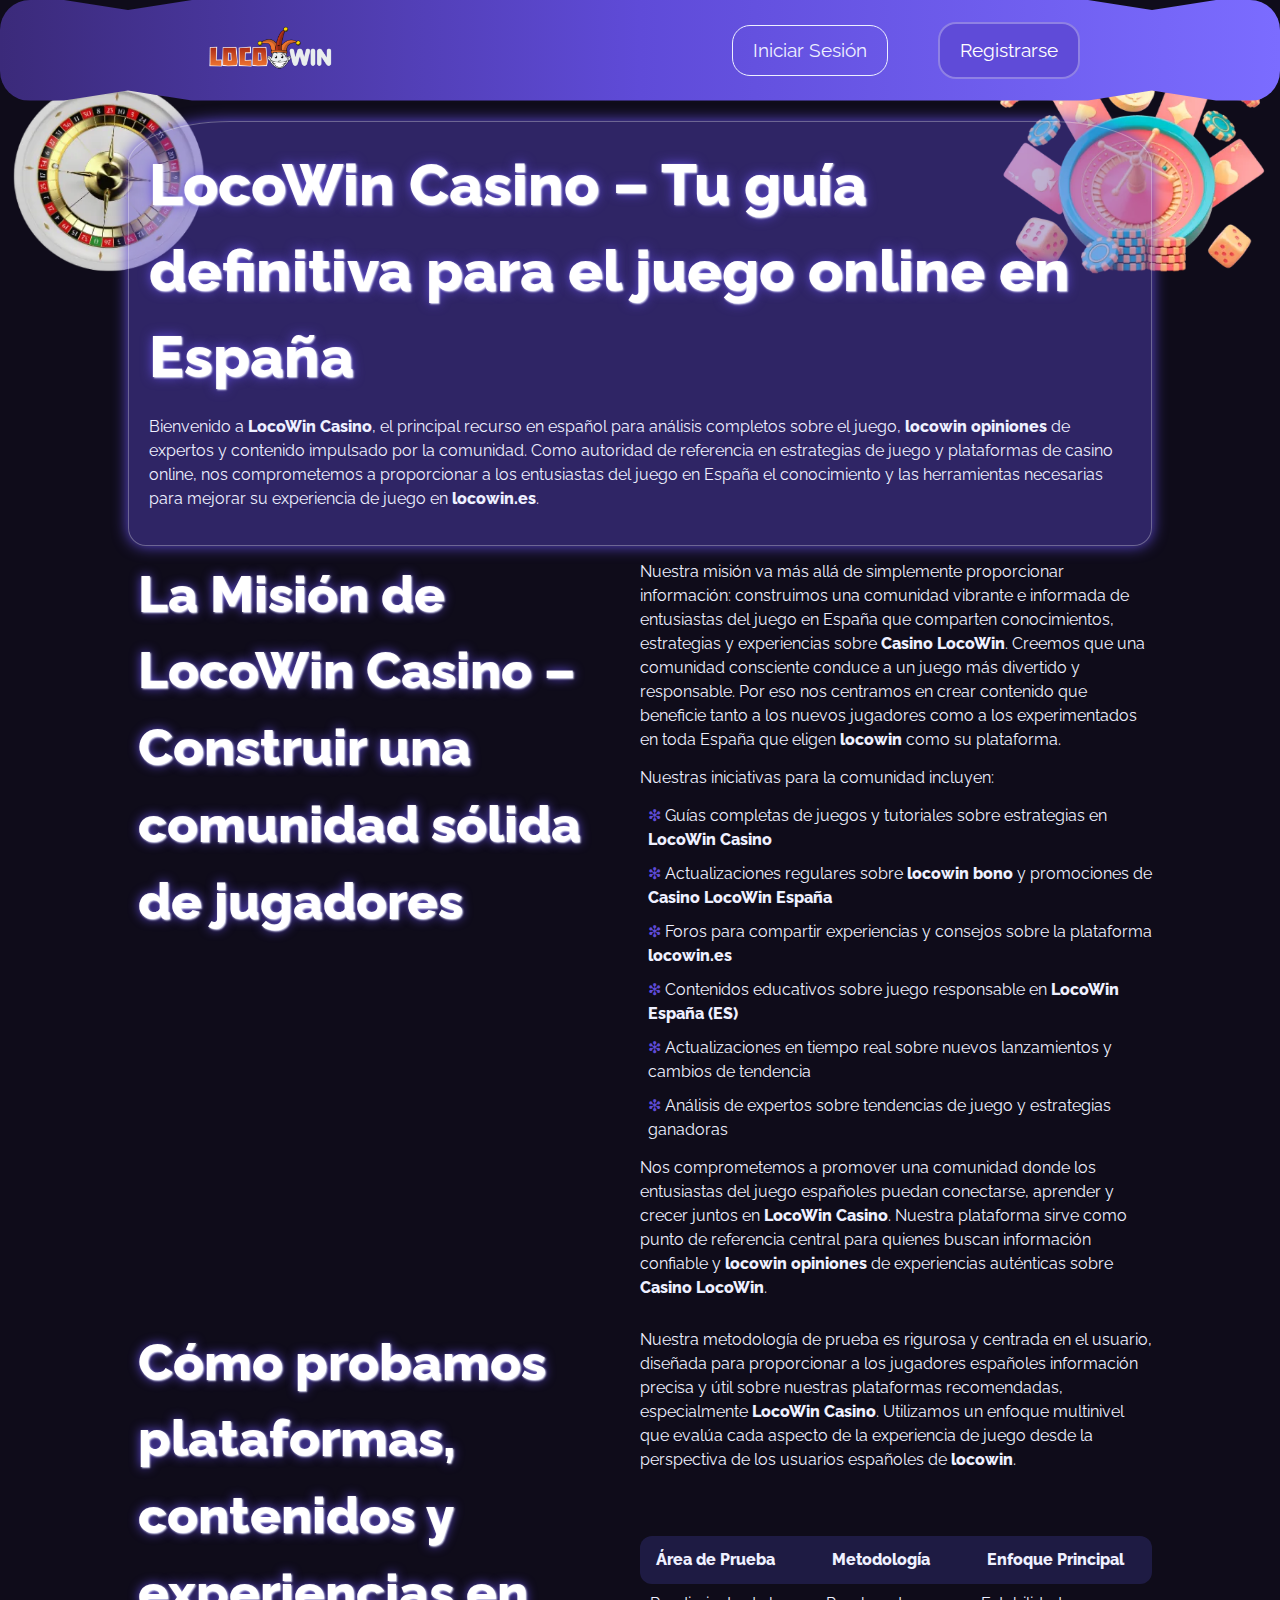
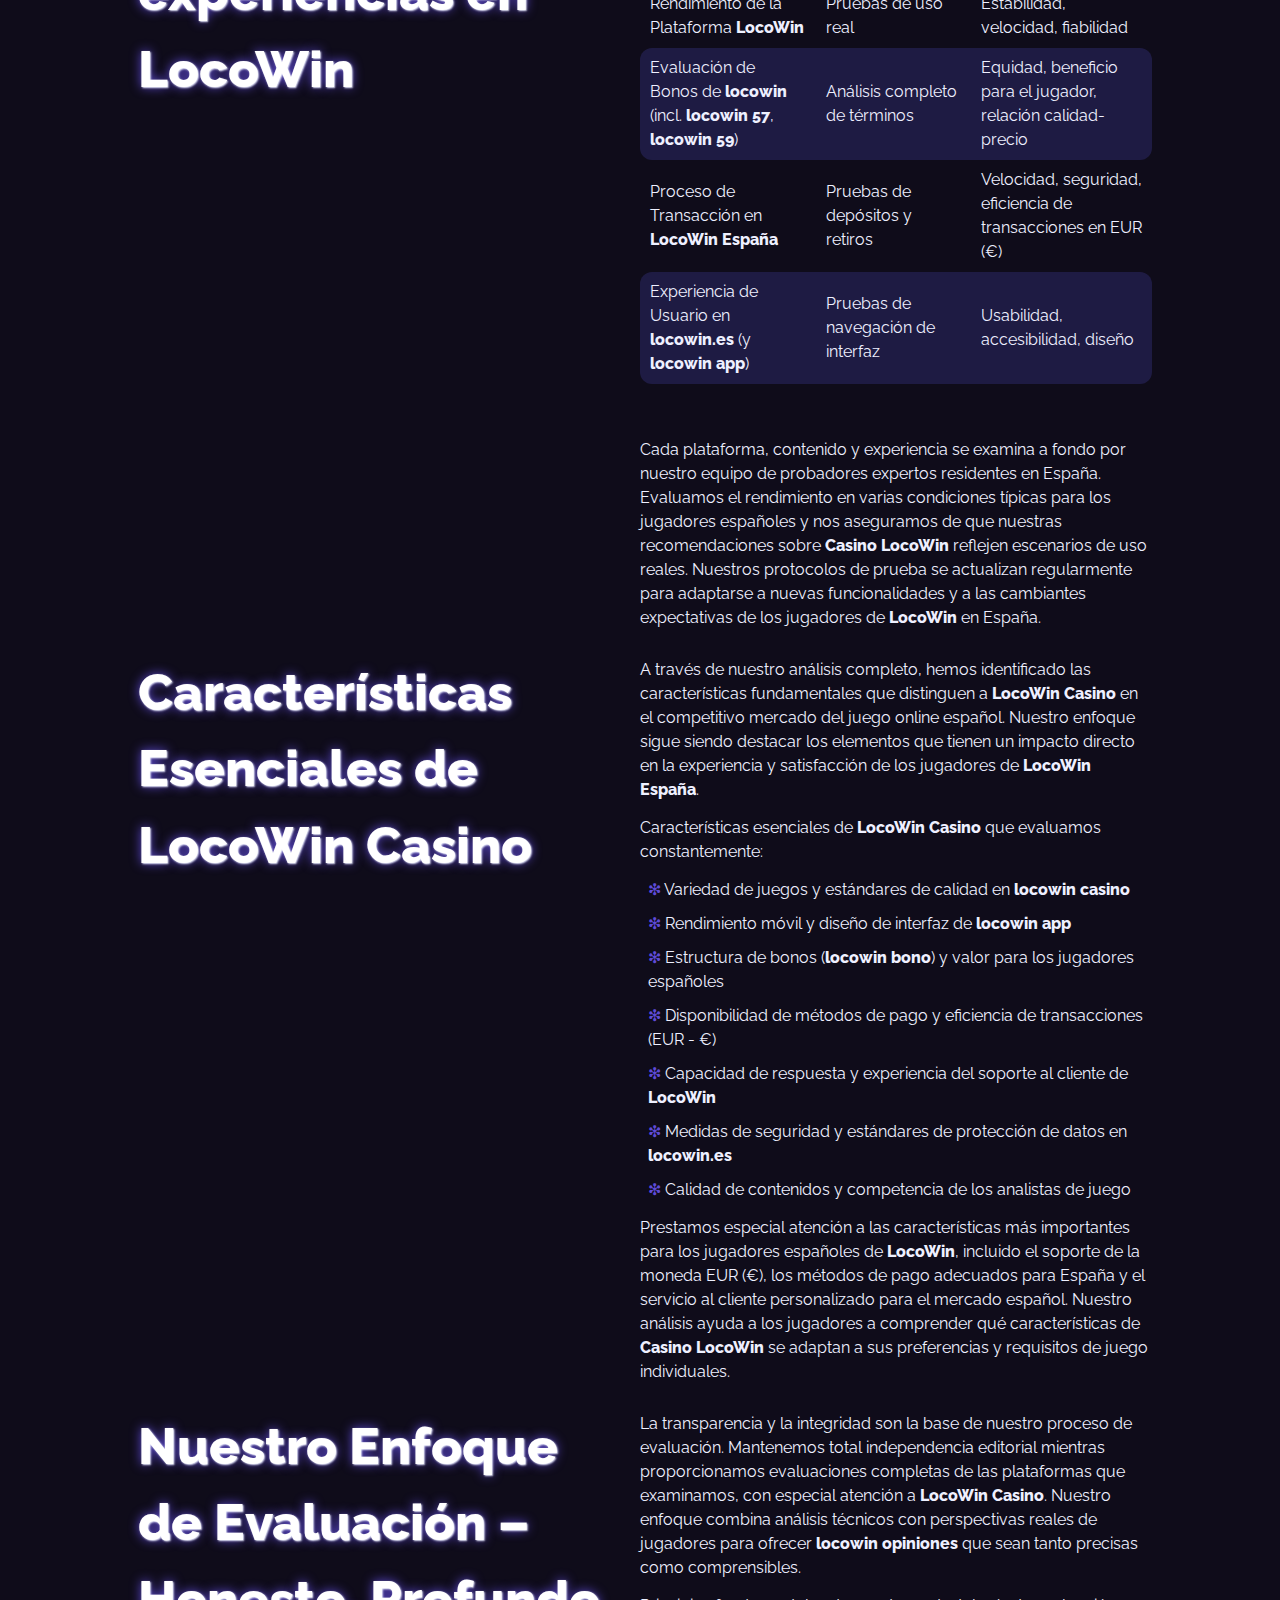
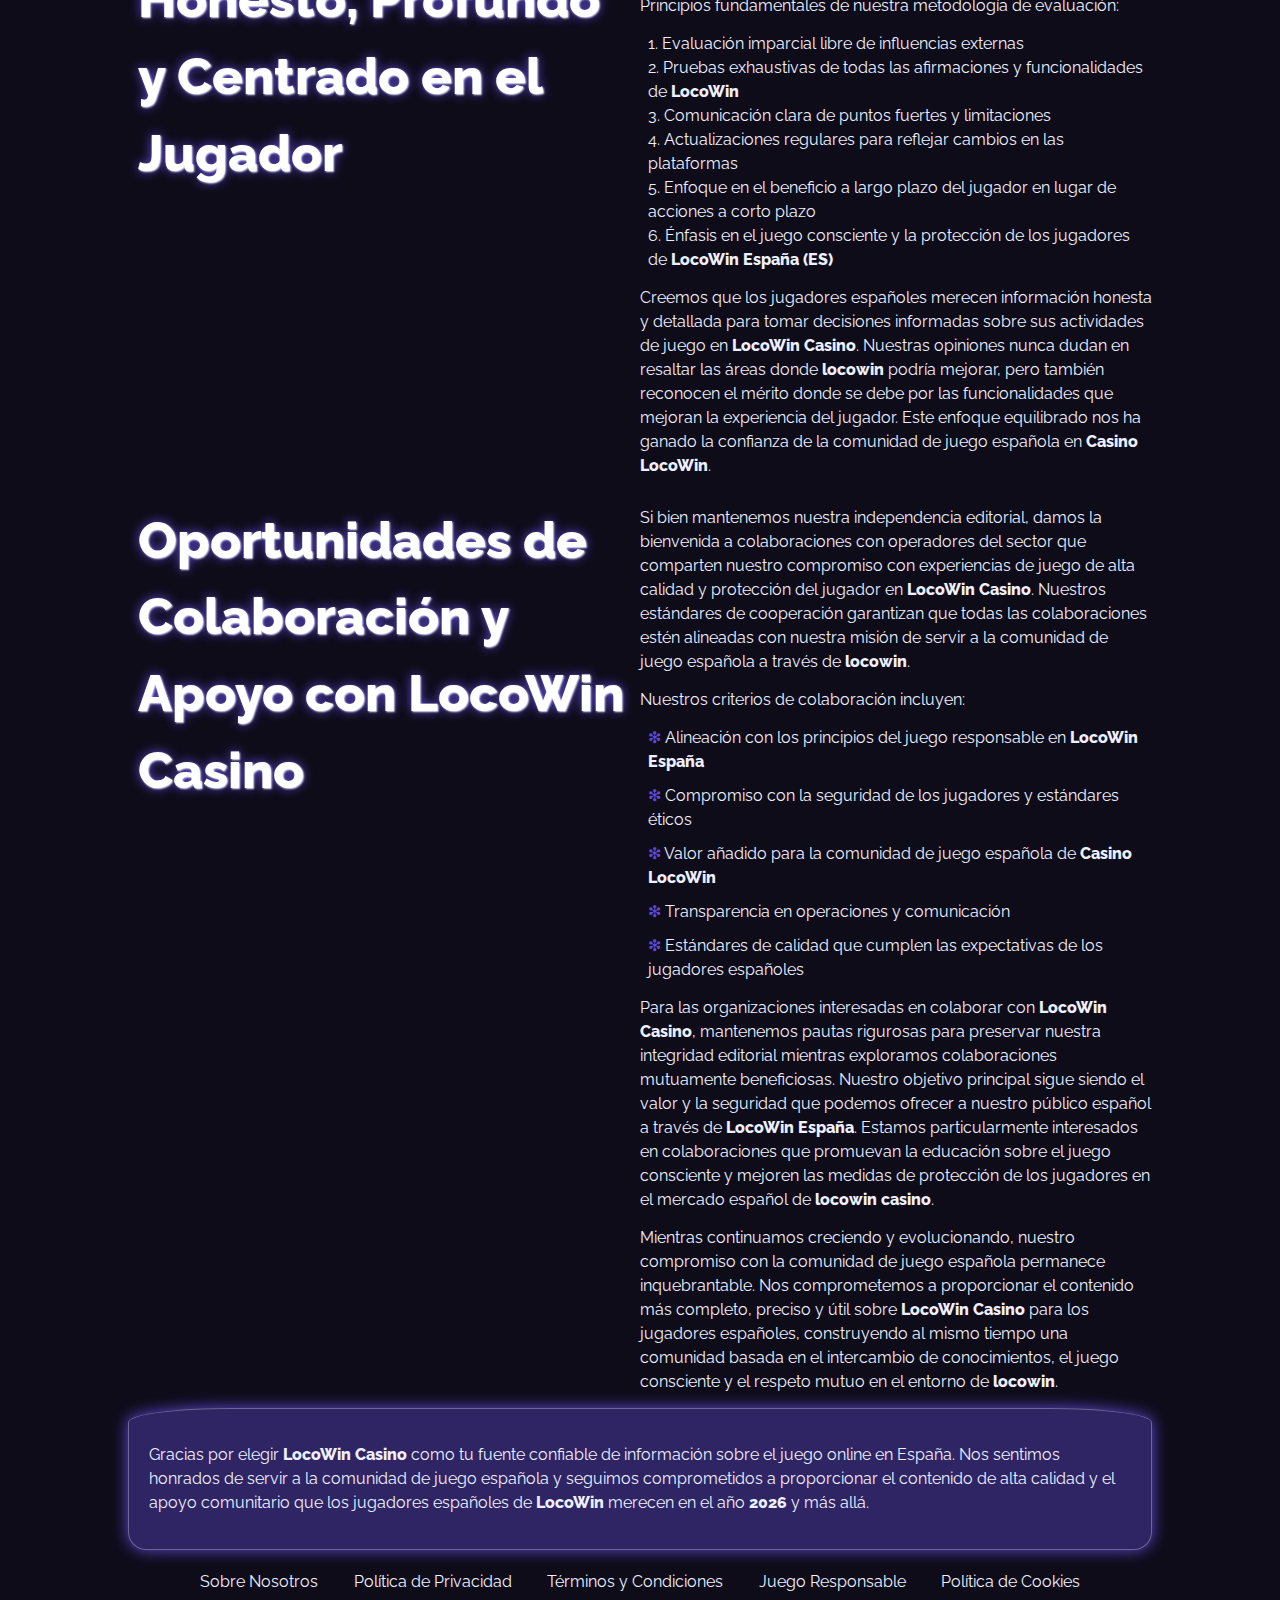
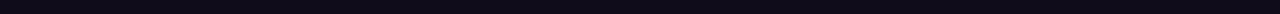
<file: about-us/index.html>
<!DOCTYPE html>
<html lang="es">

<head>
  <meta charset="UTF-8">
  <meta name="viewport" content="width=device-width, initial-scale=1.0">
  <link rel="stylesheet" href="/style.css">
  <link rel="shortcut icon" href="/favicon.ico">

  <title>LocoWin Casino – La guía líder en juego online en España</title>
  <meta name="description"
    content="Descubre todo sobre LocoWin Casino – estrategias de juego, opiniones, sistemas de pago y las últimas tendencias para los apasionados del juego en toda España.">

  <link rel="canonical" href="https://uluna.es/about-us/">

  <link rel="apple-touch-icon" sizes="180x180" href="/favicon.ico">
  <meta name="apple-mobile-web-app-title" content="LocoWin Casino">
</head>

<body>
  <header>
    <div class="logo">
      <a href="/"><img src="/img/logo.webp" alt="Logo oficial de LocoWin Casino España" width="160" height="80"></a>
    </div>
    <div class="header-btn">
      <a href="/play/" rel="nofollow" class="white-btn">Iniciar Sesión</a>
      <a href="/play/" rel="nofollow" class="green-btn">Registrarse</a>
    </div>
  </header>

  <main>
    <div class="wraper">
      <div class="promo">
        <h1>LocoWin Casino – Tu guía definitiva para el juego online en España</h1>

        <p class="txt">
          Bienvenido a <strong>LocoWin Casino</strong>, el principal recurso en español para análisis completos sobre el
          juego,
          <strong>locowin opiniones</strong> de expertos y contenido impulsado por la comunidad. Como autoridad de
          referencia en estrategias de
          juego
          y plataformas de casino online, nos comprometemos a proporcionar a los entusiastas del juego en España el
          conocimiento
          y las herramientas necesarias para mejorar su experiencia de juego en <strong>locowin.es</strong>.
        </p>
      </div>

      <div class="flex">
        <div class="flex-content">
          <h2>La Misión de LocoWin Casino – Construir una comunidad sólida de jugadores</h2>
        </div>
        <div class="flex-content">
          <p class="txt">
            Nuestra misión va más allá de simplemente proporcionar información: construimos una comunidad vibrante e
            informada
            de entusiastas del juego en España que comparten conocimientos, estrategias y experiencias sobre
            <strong>Casino LocoWin</strong>.
            Creemos que una comunidad consciente conduce a un juego más divertido y responsable. Por eso nos centramos
            en crear contenido
            que beneficie tanto a los nuevos jugadores como a los experimentados en toda España que eligen
            <strong>locowin</strong> como
            su plataforma.
          </p>

          <p class="txt">Nuestras iniciativas para la comunidad incluyen:</p>

          <ul>
            <li>Guías completas de juegos y tutoriales sobre estrategias en <strong>LocoWin Casino</strong></li>
            <li>Actualizaciones regulares sobre <strong>locowin bono</strong> y promociones de <strong>Casino LocoWin
                España</strong></li>
            <li>Foros para compartir experiencias y consejos sobre la plataforma <strong>locowin.es</strong></li>
            <li>Contenidos educativos sobre juego responsable en <strong>LocoWin España (ES)</strong></li>
            <li>Actualizaciones en tiempo real sobre nuevos lanzamientos y cambios de tendencia</li>
            <li>Análisis de expertos sobre tendencias de juego y estrategias ganadoras</li>
          </ul>

          <p class="txt">
            Nos comprometemos a promover una comunidad donde los entusiastas del juego españoles puedan conectarse,
            aprender y crecer juntos en <strong>LocoWin Casino</strong>. Nuestra plataforma sirve como punto de
            referencia central para
            quienes buscan
            información confiable y <strong>locowin opiniones</strong> de experiencias auténticas sobre <strong>Casino
              LocoWin</strong>.
          </p>
        </div>
      </div>

      <div class="flex">
        <div class="flex-content">
          <h2>Cómo probamos plataformas, contenidos y experiencias en LocoWin</h2>
        </div>
        <div class="flex-content">
          <p class="txt">
            Nuestra metodología de prueba es rigurosa y centrada en el usuario, diseñada para proporcionar a los
            jugadores españoles
            información precisa y útil sobre nuestras plataformas recomendadas, especialmente <strong>LocoWin
              Casino</strong>. Utilizamos
            un enfoque multinivel
            que evalúa cada aspecto de la experiencia de juego desde la perspectiva de los usuarios españoles de
            <strong>locowin</strong>.
          </p>

          <div class="table-wrapper">
            <table>
              <thead>
                <tr>
                  <th>Área de Prueba</th>
                  <th>Metodología</th>
                  <th>Enfoque Principal</th>
                </tr>
              </thead>
              <tbody>
                <tr>
                  <td>Rendimiento de la Plataforma <strong>LocoWin</strong></td>
                  <td>Pruebas de uso real</td>
                  <td>Estabilidad, velocidad, fiabilidad</td>
                </tr>
                <tr>
                  <td>Evaluación de Bonos de <strong>locowin</strong> (incl. <strong>locowin 57</strong>,
                    <strong>locowin 59</strong>)
                  </td>
                  <td>Análisis completo de términos</td>
                  <td>Equidad, beneficio para el jugador, relación calidad-precio</td>
                </tr>
                <tr>
                  <td>Proceso de Transacción en <strong>LocoWin España</strong></td>
                  <td>Pruebas de depósitos y retiros</td>
                  <td>Velocidad, seguridad, eficiencia de transacciones en EUR (€)</td>
                </tr>
                <tr>
                  <td>Experiencia de Usuario en <strong>locowin.es</strong> (y <strong>locowin app</strong>)</td>
                  <td>Pruebas de navegación de interfaz</td>
                  <td>Usabilidad, accesibilidad, diseño</td>
                </tr>
              </tbody>
            </table>
          </div>

          <p class="txt">
            Cada plataforma, contenido y experiencia se examina a fondo por nuestro equipo de probadores expertos
            residentes en España.
            Evaluamos el rendimiento en varias condiciones típicas para los jugadores españoles y nos aseguramos de que
            nuestras recomendaciones
            sobre <strong>Casino LocoWin</strong> reflejen escenarios de uso reales. Nuestros protocolos de prueba se
            actualizan
            regularmente para adaptarse a nuevas funcionalidades
            y a las cambiantes expectativas de los jugadores de <strong>LocoWin</strong> en España.
          </p>
        </div>
      </div>

      <div class="flex">
        <div class="flex-content">
          <h2>Características Esenciales de LocoWin Casino</h2>
        </div>
        <div class="flex-content">
          <p class="txt">
            A través de nuestro análisis completo, hemos identificado las características fundamentales que distinguen a
            <strong>LocoWin Casino</strong>
            en el competitivo mercado del juego online español. Nuestro enfoque sigue siendo destacar los elementos que
            tienen
            un impacto directo en la experiencia y satisfacción de los jugadores de <strong>LocoWin España</strong>.
          </p>

          <p class="txt">Características esenciales de <strong>LocoWin Casino</strong> que evaluamos constantemente:</p>

          <ul>
            <li>Variedad de juegos y estándares de calidad en <strong>locowin casino</strong></li>
            <li>Rendimiento móvil y diseño de interfaz de <strong>locowin app</strong></li>
            <li>Estructura de bonos (<strong>locowin bono</strong>) y valor para los jugadores españoles</li>
            <li>Disponibilidad de métodos de pago y eficiencia de transacciones (EUR - €)</li>
            <li>Capacidad de respuesta y experiencia del soporte al cliente de <strong>LocoWin</strong></li>
            <li>Medidas de seguridad y estándares de protección de datos en <strong>locowin.es</strong></li>
            <li>Calidad de contenidos y competencia de los analistas de juego</li>
          </ul>

          <p class="txt">
            Prestamos especial atención a las características más importantes para los jugadores españoles de
            <strong>LocoWin</strong>,
            incluido el soporte de la moneda EUR (€), los métodos de pago adecuados para España y el servicio al cliente
            personalizado para el mercado español. Nuestro análisis ayuda a los jugadores a comprender qué
            características
            de <strong>Casino LocoWin</strong> se adaptan a sus preferencias y requisitos de juego individuales.
          </p>
        </div>
      </div>

      <div class="flex">
        <div class="flex-content">
          <h2>Nuestro Enfoque de Evaluación – Honesto, Profundo y Centrado en el Jugador</h2>
        </div>
        <div class="flex-content">
          <p class="txt">
            La transparencia y la integridad son la base de nuestro proceso de evaluación. Mantenemos total
            independencia editorial
            mientras proporcionamos evaluaciones completas de las plataformas que examinamos, con especial atención a
            <strong>LocoWin Casino</strong>.
            Nuestro enfoque combina análisis técnicos con perspectivas reales de jugadores para ofrecer <strong>locowin
              opiniones</strong> que
            sean tanto precisas como comprensibles.
          </p>

          <p class="txt">Principios fundamentales de nuestra metodología de evaluación:</p>

          <ol>
            <li>Evaluación imparcial libre de influencias externas</li>
            <li>Pruebas exhaustivas de todas las afirmaciones y funcionalidades de <strong>LocoWin</strong></li>
            <li>Comunicación clara de puntos fuertes y limitaciones</li>
            <li>Actualizaciones regulares para reflejar cambios en las plataformas</li>
            <li>Enfoque en el beneficio a largo plazo del jugador en lugar de acciones a corto plazo</li>
            <li>Énfasis en el juego consciente y la protección de los jugadores de <strong>LocoWin España (ES)</strong>
            </li>
          </ol>

          <p class="txt">
            Creemos que los jugadores españoles merecen información honesta y detallada para tomar decisiones informadas
            sobre sus actividades de juego en <strong>LocoWin Casino</strong>. Nuestras opiniones nunca dudan en
            resaltar las áreas donde
            <strong>locowin</strong>
            podría mejorar, pero también reconocen el mérito donde se debe por las funcionalidades que mejoran la
            experiencia del jugador.
            Este enfoque equilibrado nos ha ganado la confianza de la comunidad de juego española en <strong>Casino
              LocoWin</strong>.
          </p>
        </div>
      </div>

      <div class="flex">
        <div class="flex-content">
          <h2>Oportunidades de Colaboración y Apoyo con LocoWin Casino</h2>
        </div>
        <div class="flex-content">
          <p class="txt">
            Si bien mantenemos nuestra independencia editorial, damos la bienvenida a colaboraciones con operadores del
            sector
            que comparten nuestro compromiso con experiencias de juego de alta calidad y protección del jugador en
            <strong>LocoWin Casino</strong>.
            Nuestros estándares de cooperación garantizan que todas las colaboraciones estén alineadas con nuestra
            misión
            de servir a la comunidad de juego española a través de <strong>locowin</strong>.
          </p>

          <p class="txt">Nuestros criterios de colaboración incluyen:</p>

          <ul>
            <li>Alineación con los principios del juego responsable en <strong>LocoWin España</strong></li>
            <li>Compromiso con la seguridad de los jugadores y estándares éticos</li>
            <li>Valor añadido para la comunidad de juego española de <strong>Casino LocoWin</strong></li>
            <li>Transparencia en operaciones y comunicación</li>
            <li>Estándares de calidad que cumplen las expectativas de los jugadores españoles</li>
          </ul>

          <p class="txt">
            Para las organizaciones interesadas en colaborar con <strong>LocoWin Casino</strong>, mantenemos pautas
            rigurosas
            para preservar nuestra integridad editorial mientras exploramos colaboraciones mutuamente beneficiosas.
            Nuestro objetivo principal sigue siendo el valor y la seguridad que podemos ofrecer a nuestro público
            español a través de <strong>LocoWin España</strong>.
            Estamos particularmente interesados en colaboraciones que promuevan la educación sobre el juego consciente
            y mejoren las medidas de protección de los jugadores en el mercado español de <strong>locowin
              casino</strong>.
          </p>

          <p class="txt">
            Mientras continuamos creciendo y evolucionando, nuestro compromiso con la comunidad de juego española
            permanece
            inquebrantable.
            Nos comprometemos a proporcionar el contenido más completo, preciso y útil sobre <strong>LocoWin
              Casino</strong> para los
            jugadores
            españoles,
            construyendo al mismo tiempo una comunidad basada en el intercambio de conocimientos, el juego consciente y
            el respeto mutuo
            en el entorno de <strong>locowin</strong>.
          </p>
        </div>
      </div>

      <div class="promo">
        <p class="txt">
          Gracias por elegir <strong>LocoWin Casino</strong> como tu fuente confiable de información sobre el juego
          online en España.
          Nos sentimos honrados de servir a la comunidad de juego española y seguimos comprometidos a proporcionar el
          contenido de alta calidad
          y el apoyo comunitario que los jugadores españoles de <strong>LocoWin</strong> merecen en el año
          <strong>2026</strong> y más allá.
        </p>
      </div>
    </div>
  </main>

  <footer>
    <div class="flex">
      <a href="/about-us/">Sobre Nosotros</a>
      <a href="/privacy-policy/">Política de Privacidad</a>
      <a href="/terms-and-conditions/">Términos y Condiciones</a>
      <a href="/responsible-gambling/">Juego Responsable</a>
      <a href="/cookie-policy/">Política de Cookies</a>
    </div>
  </footer>

</body>

</html>
</file>
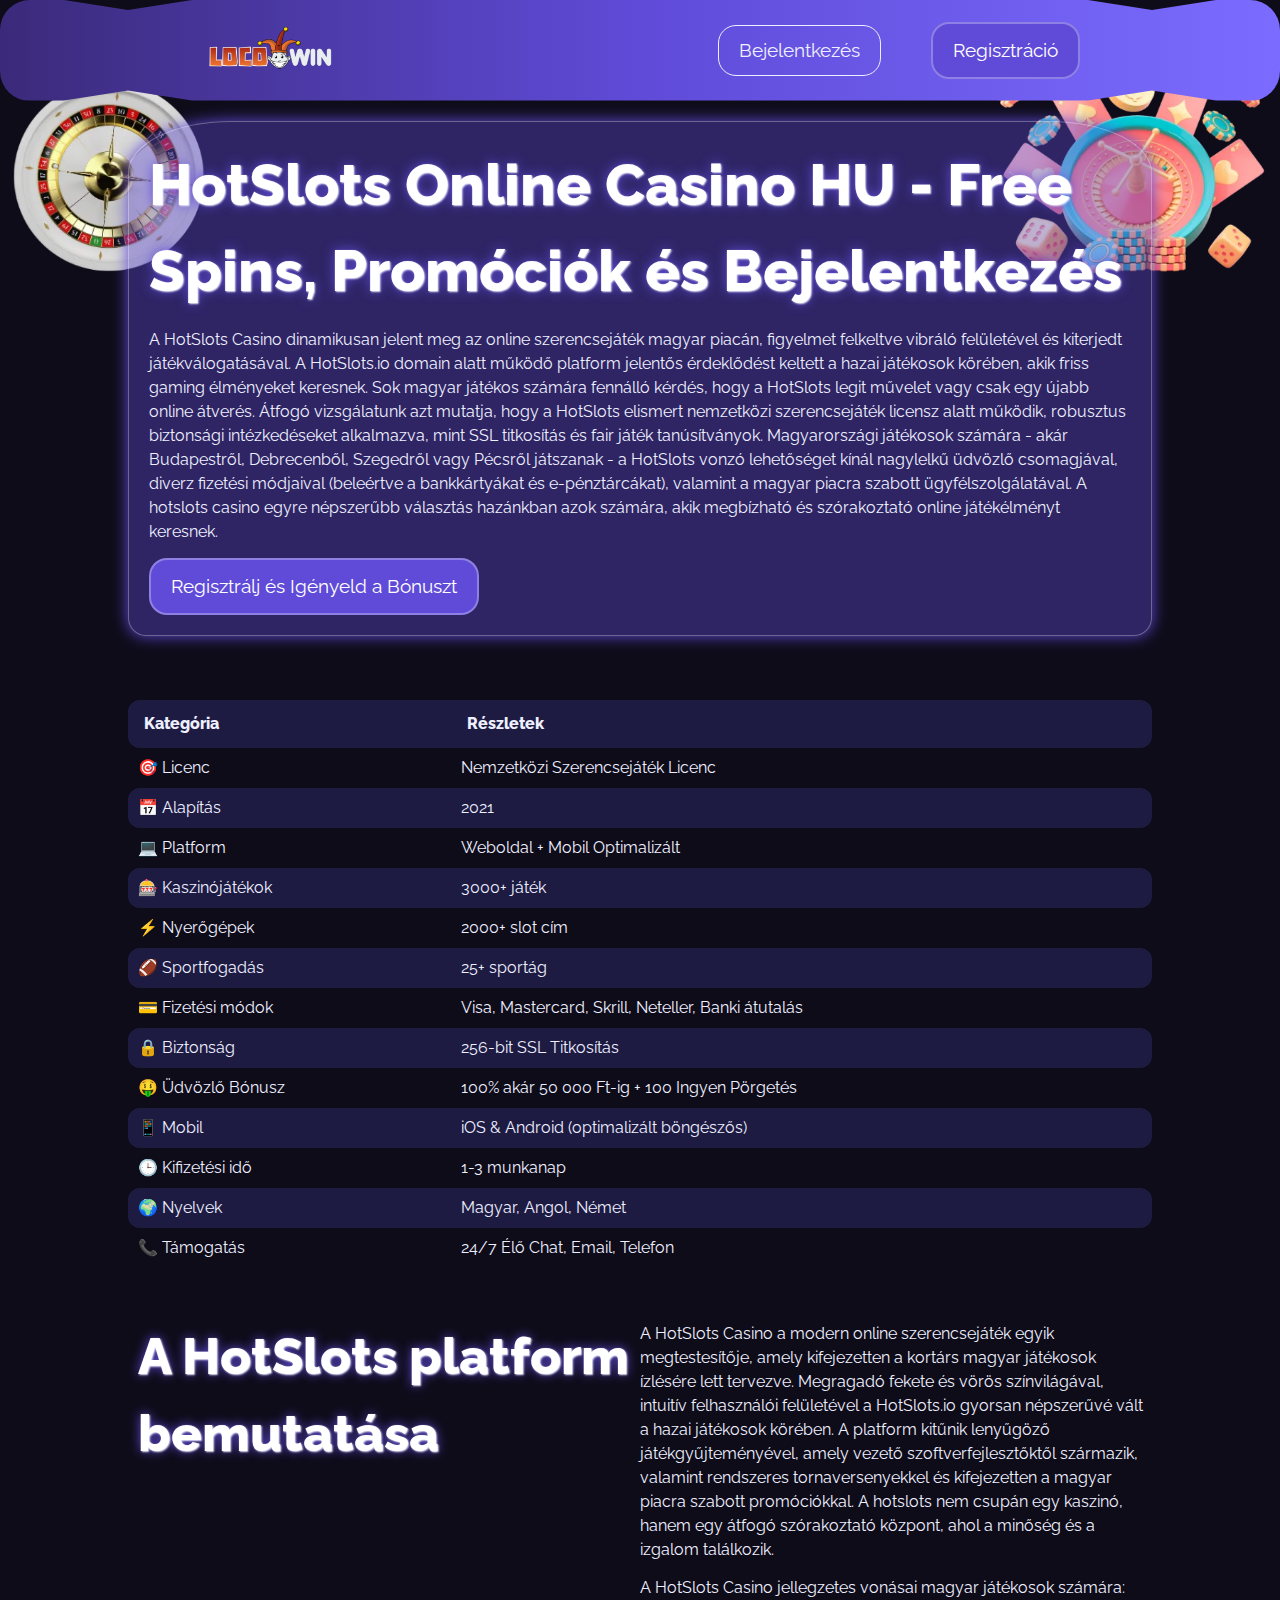
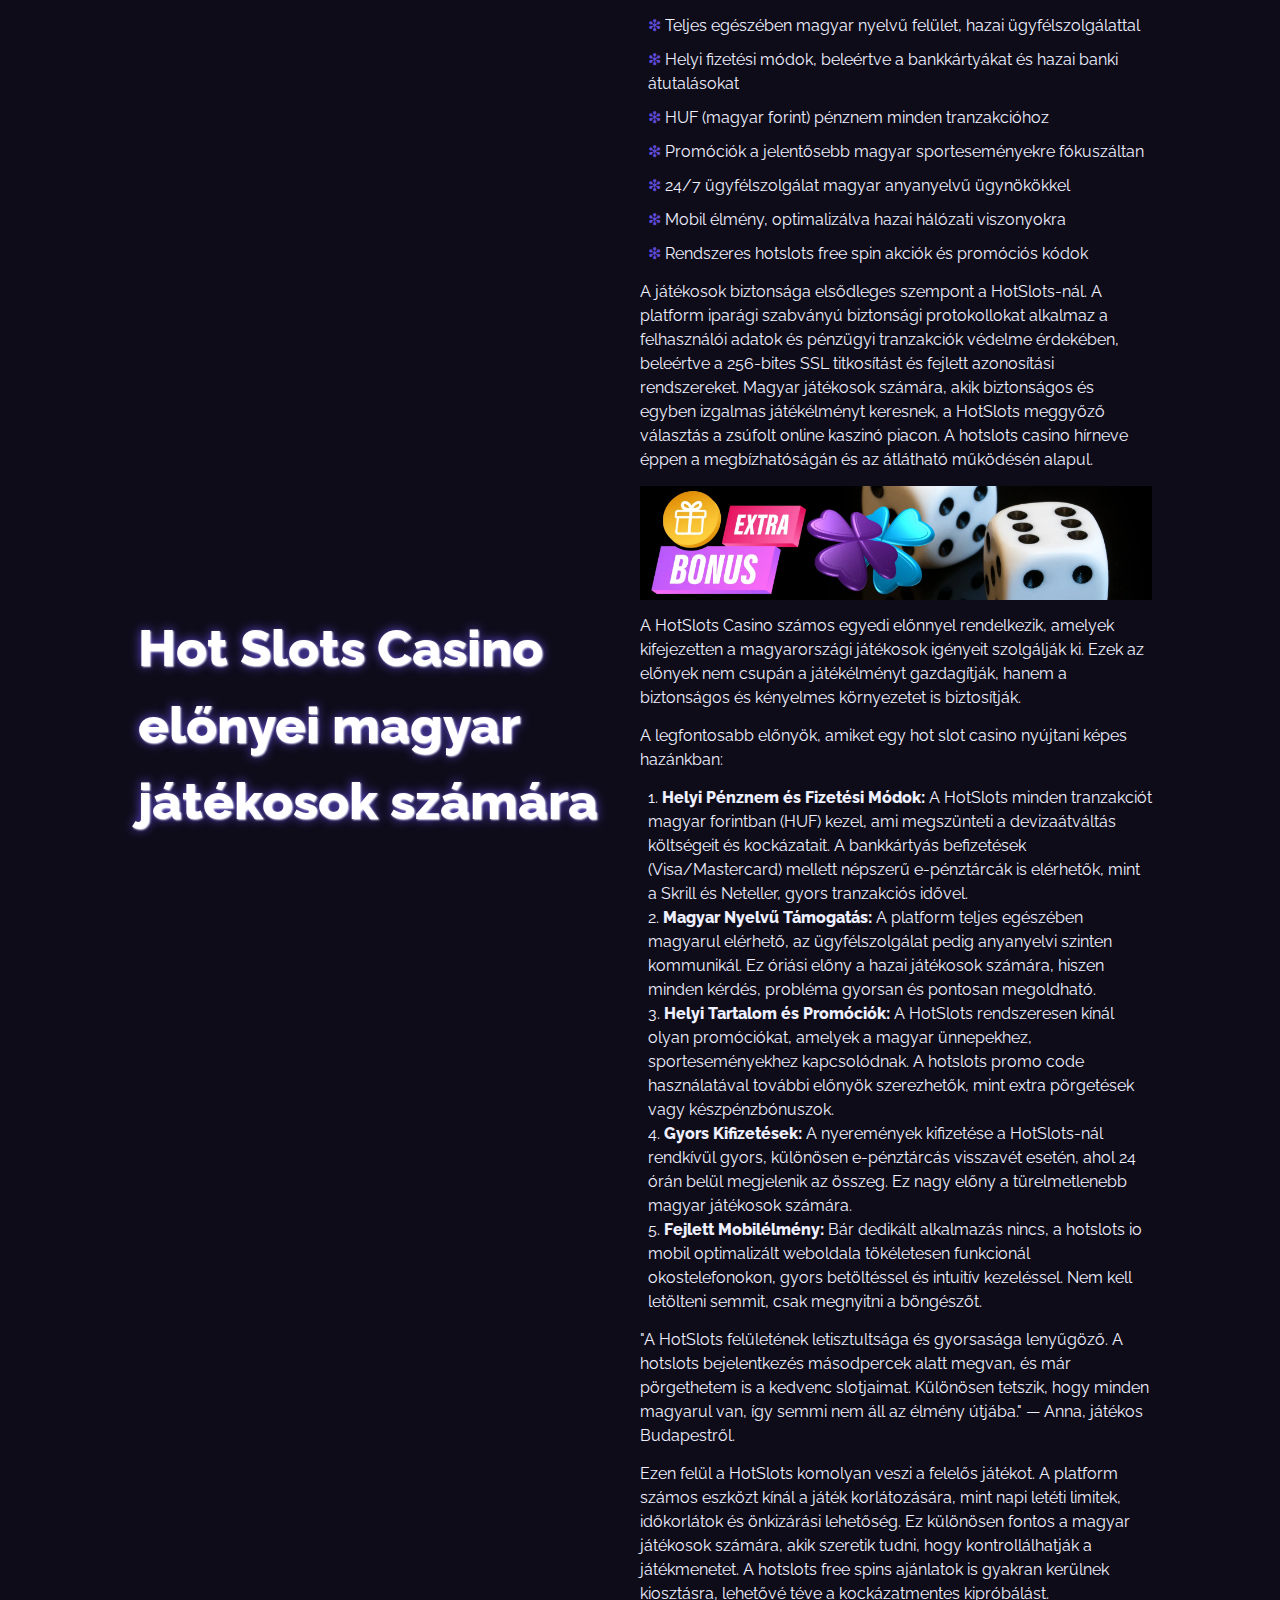
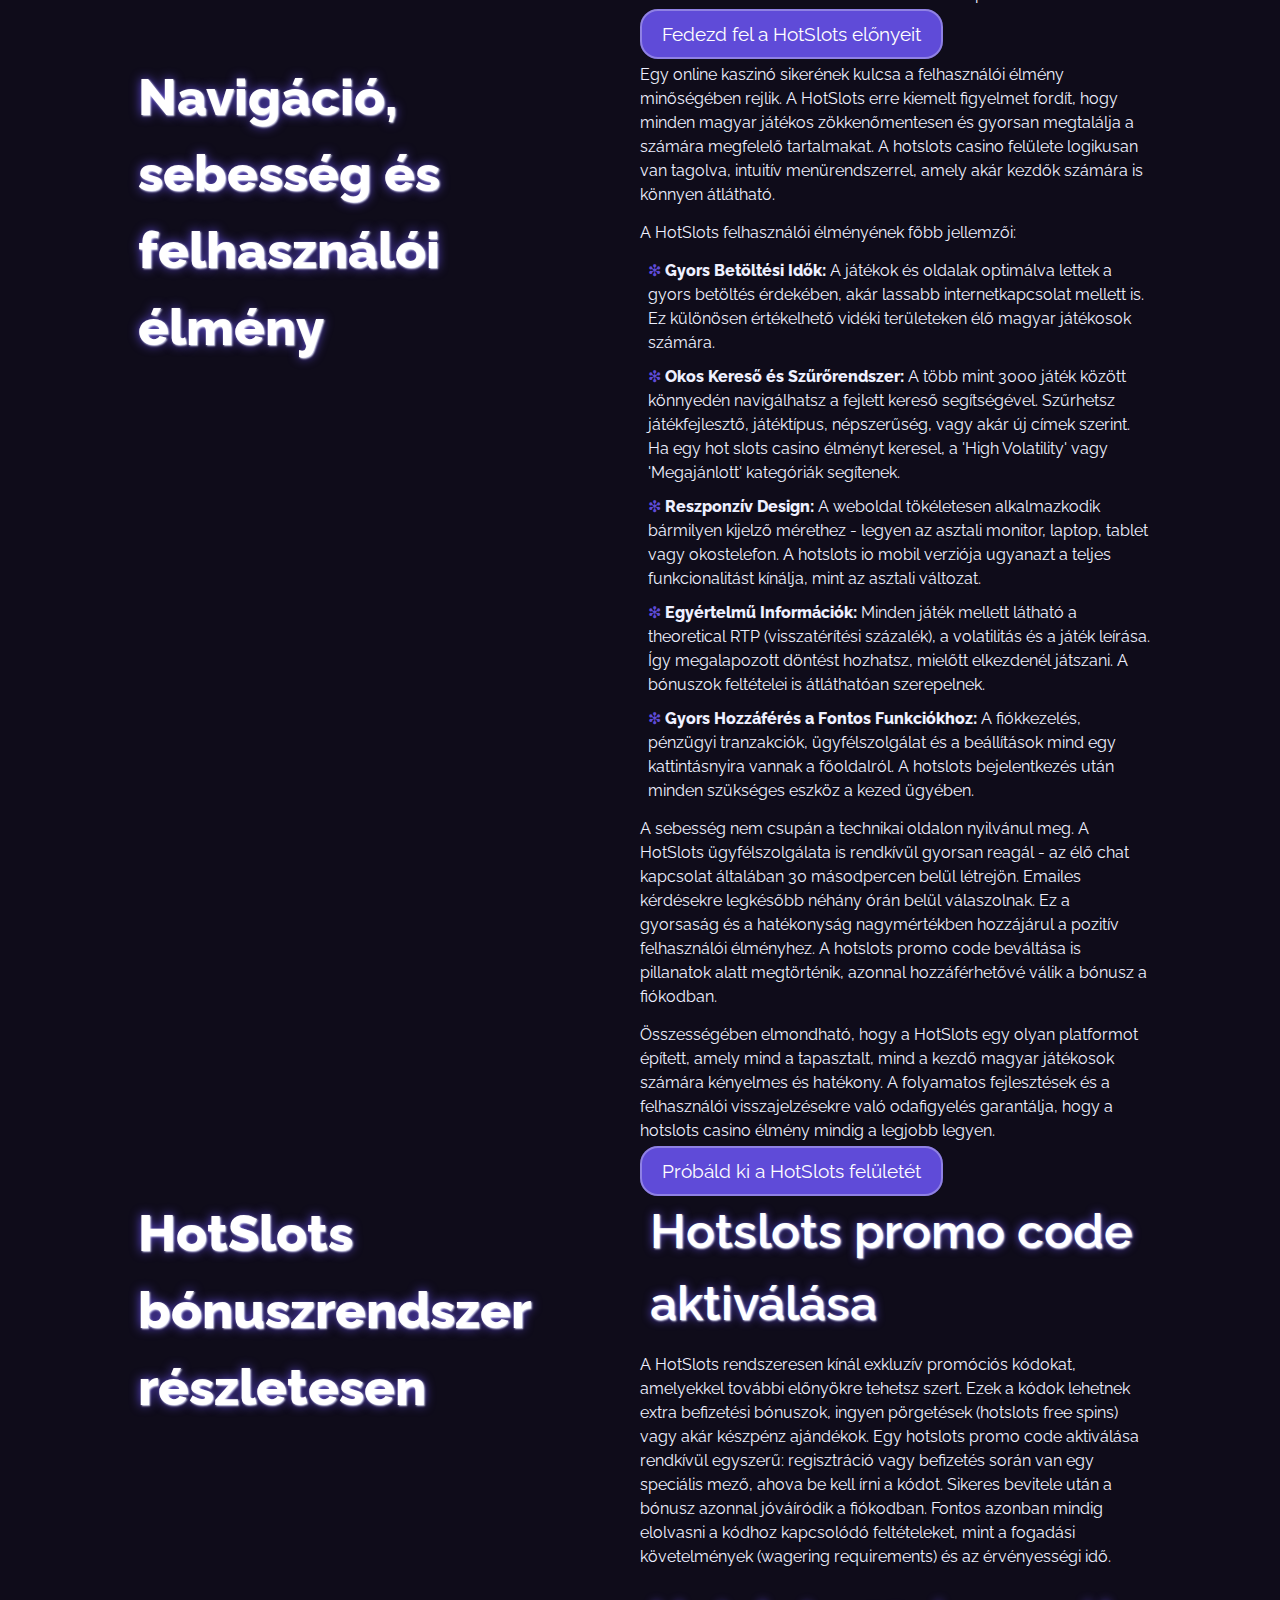
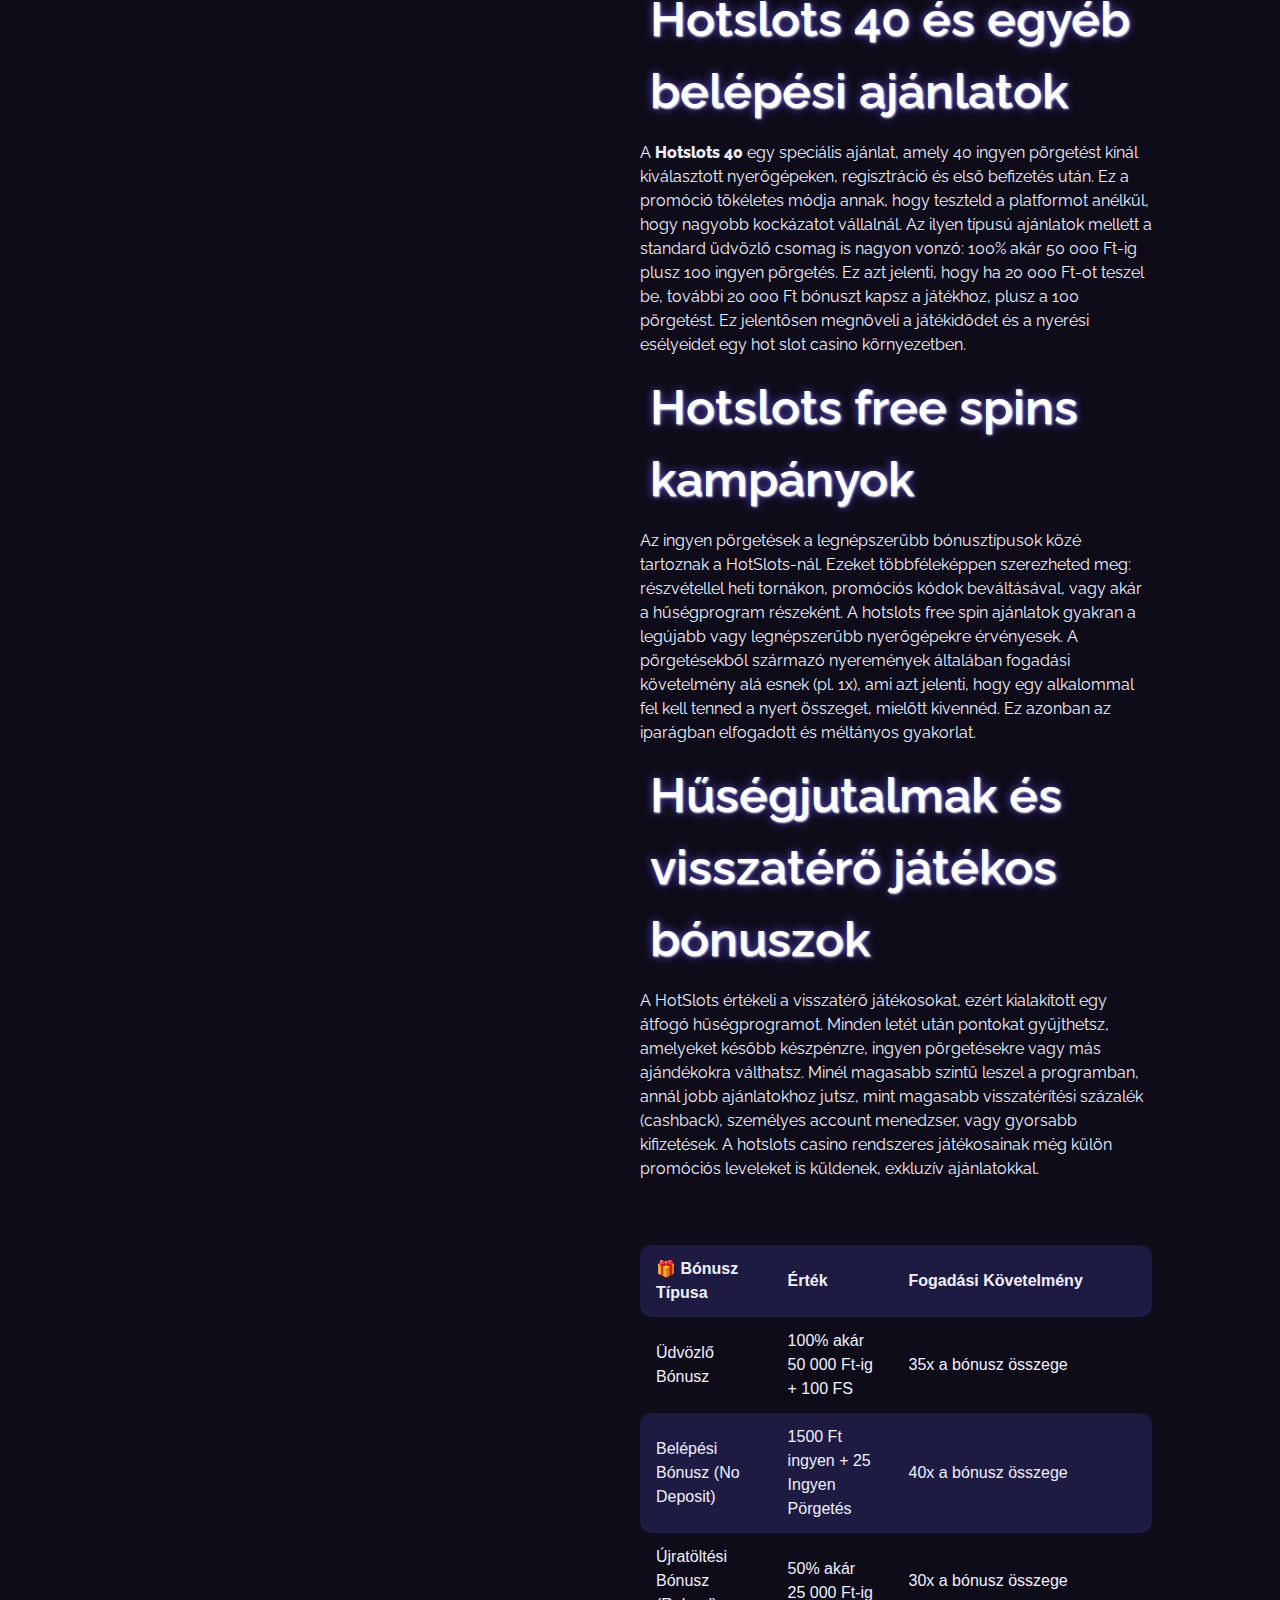
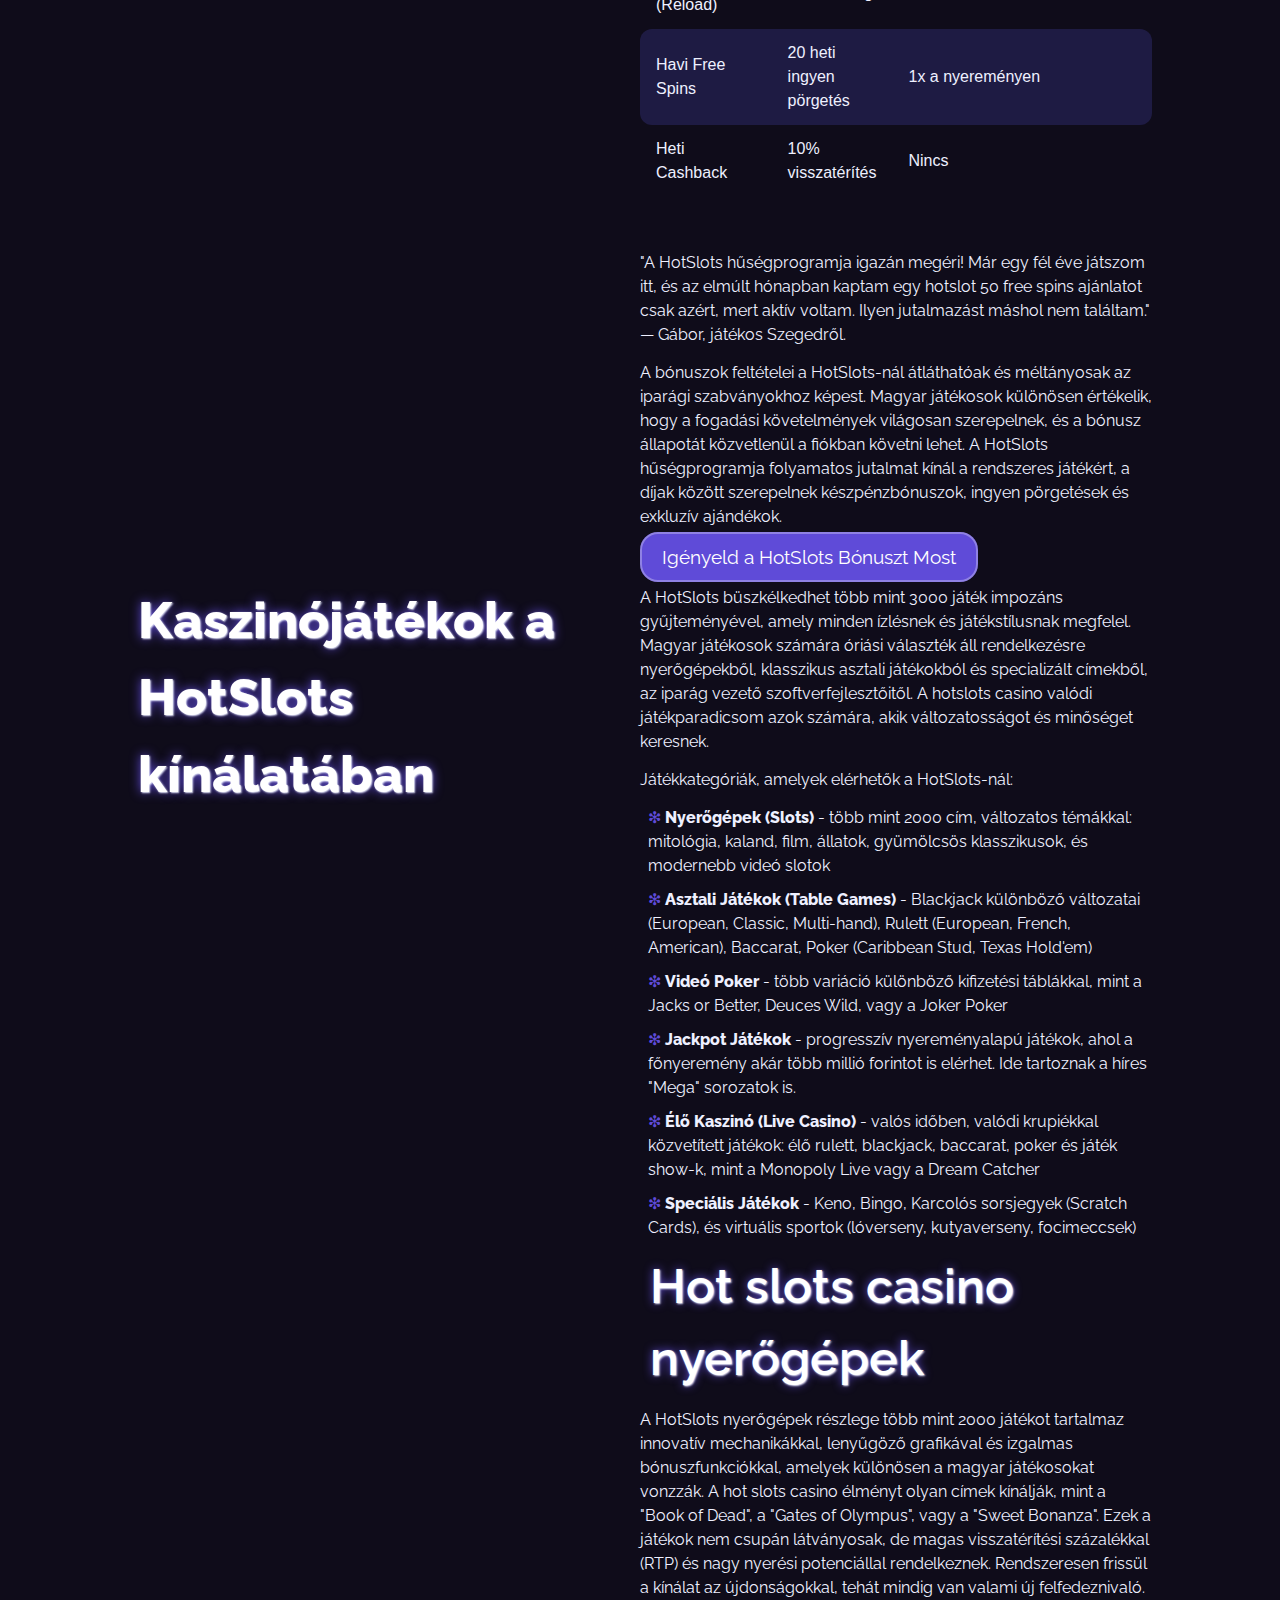
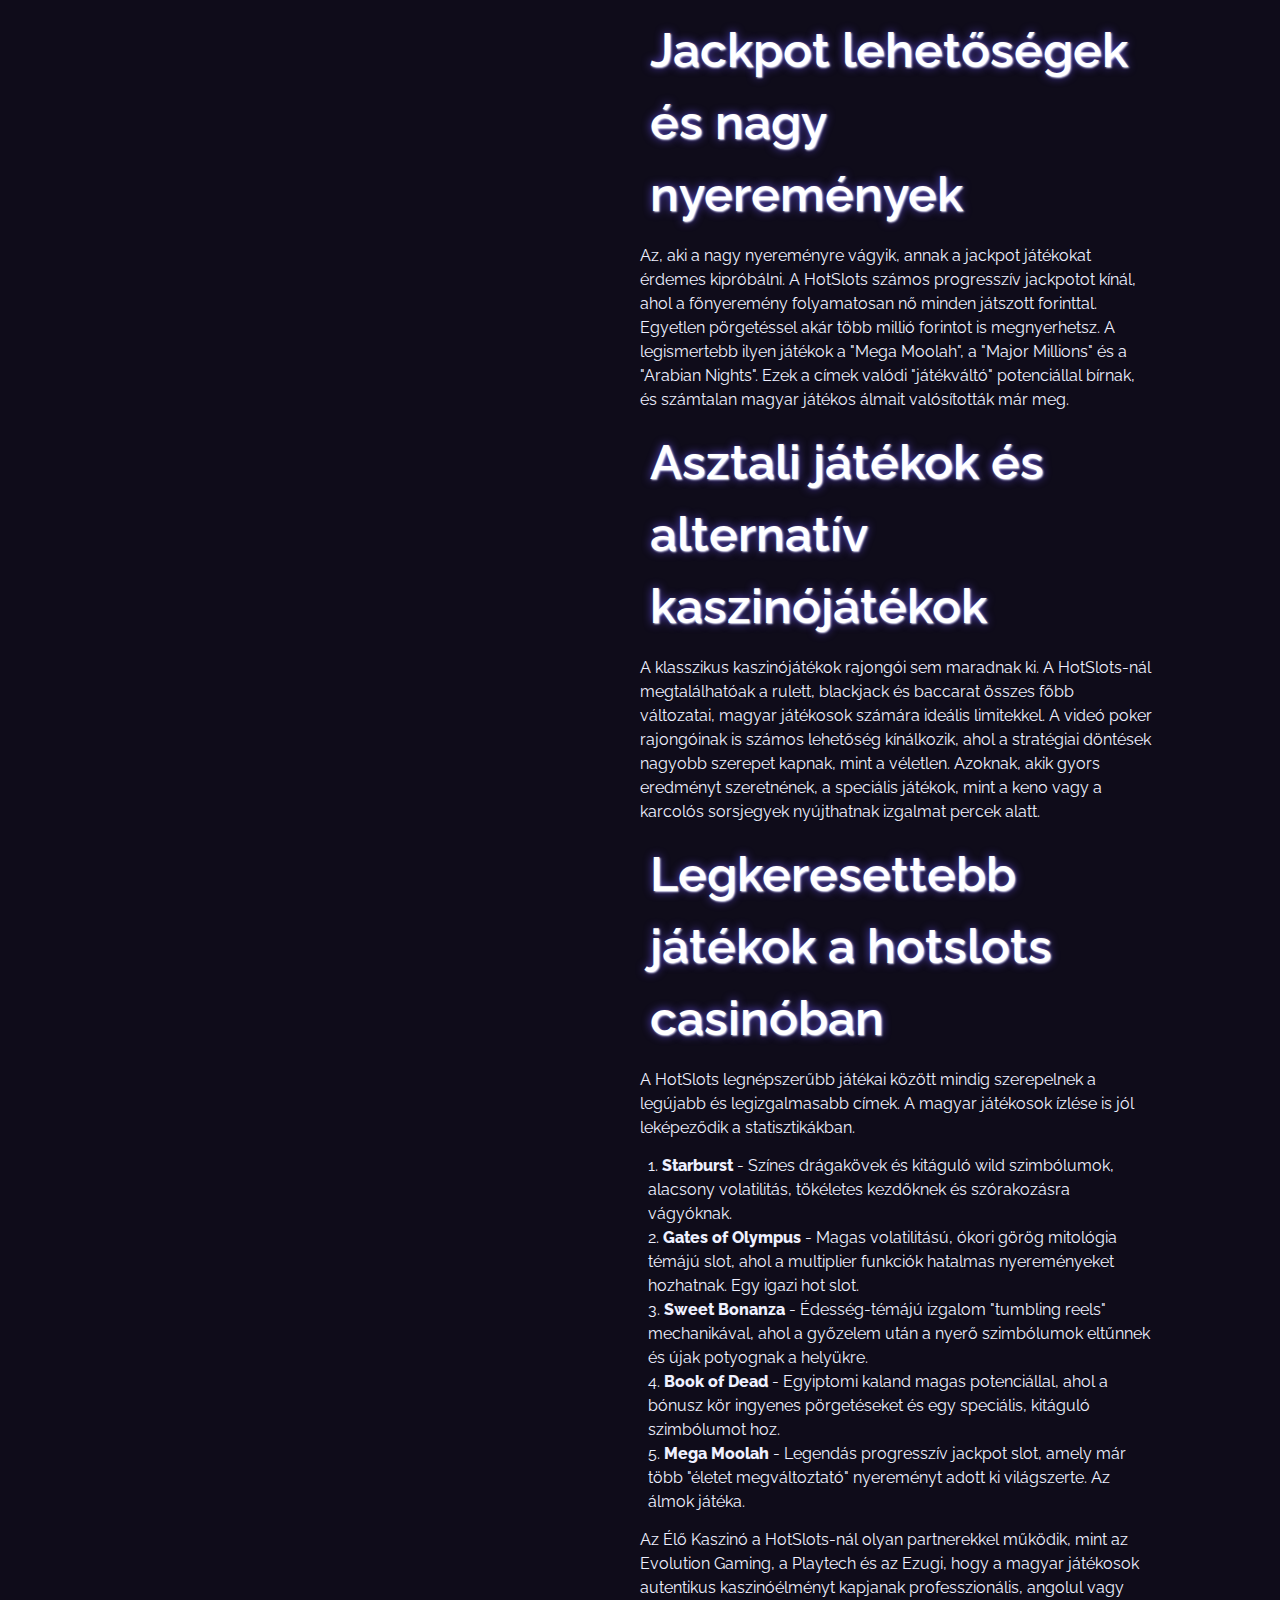
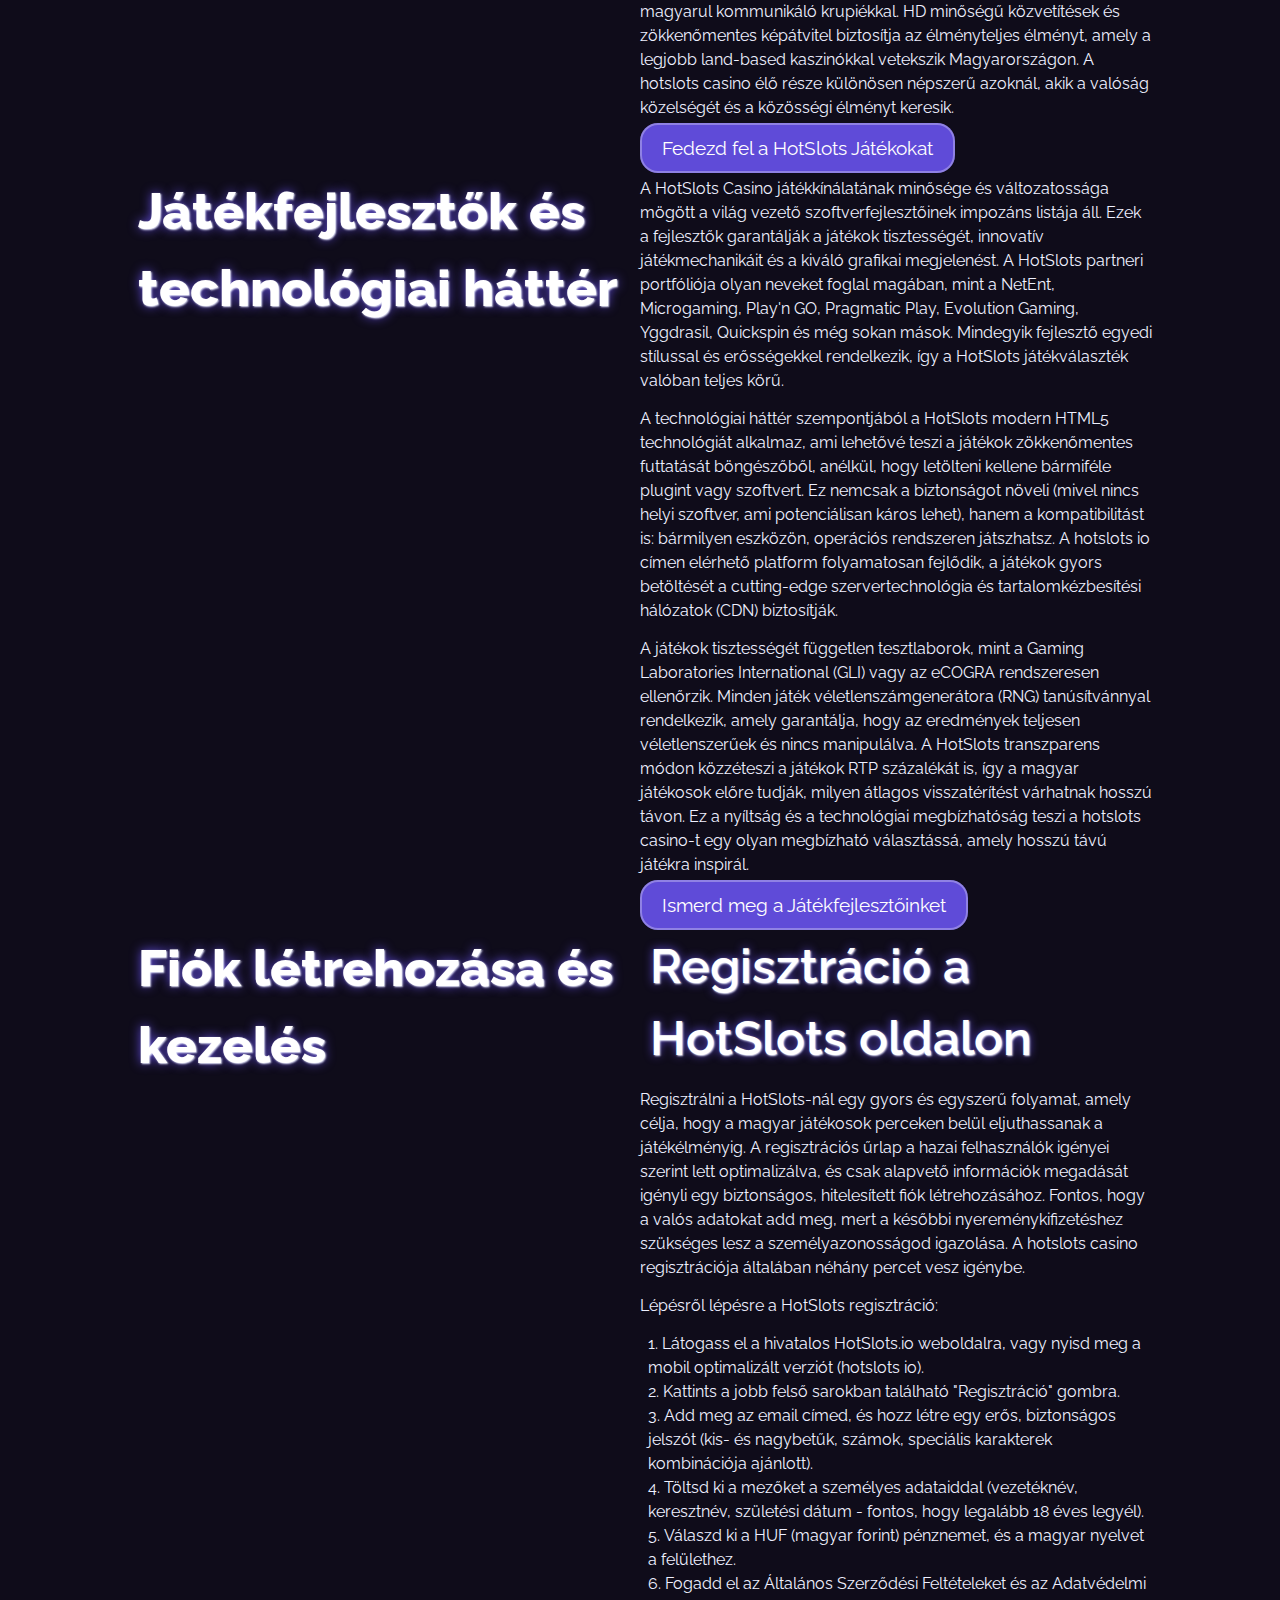
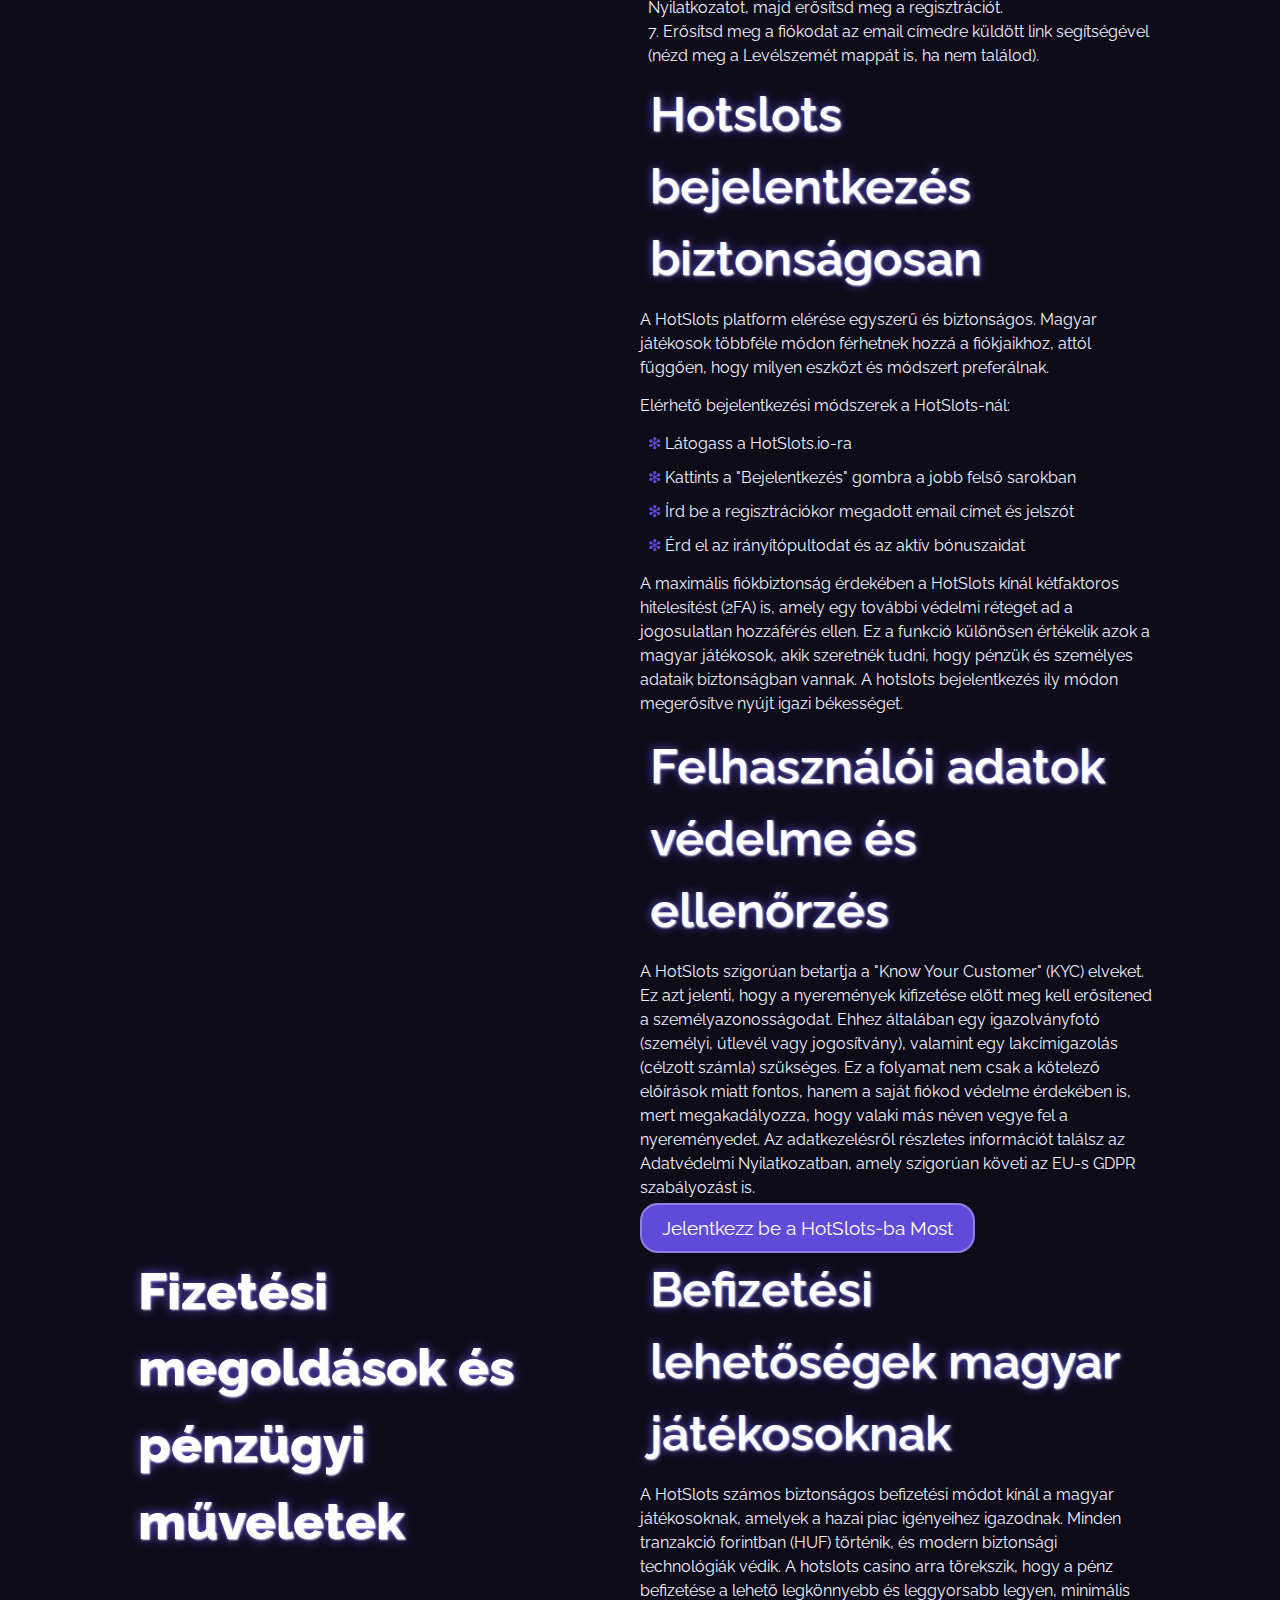
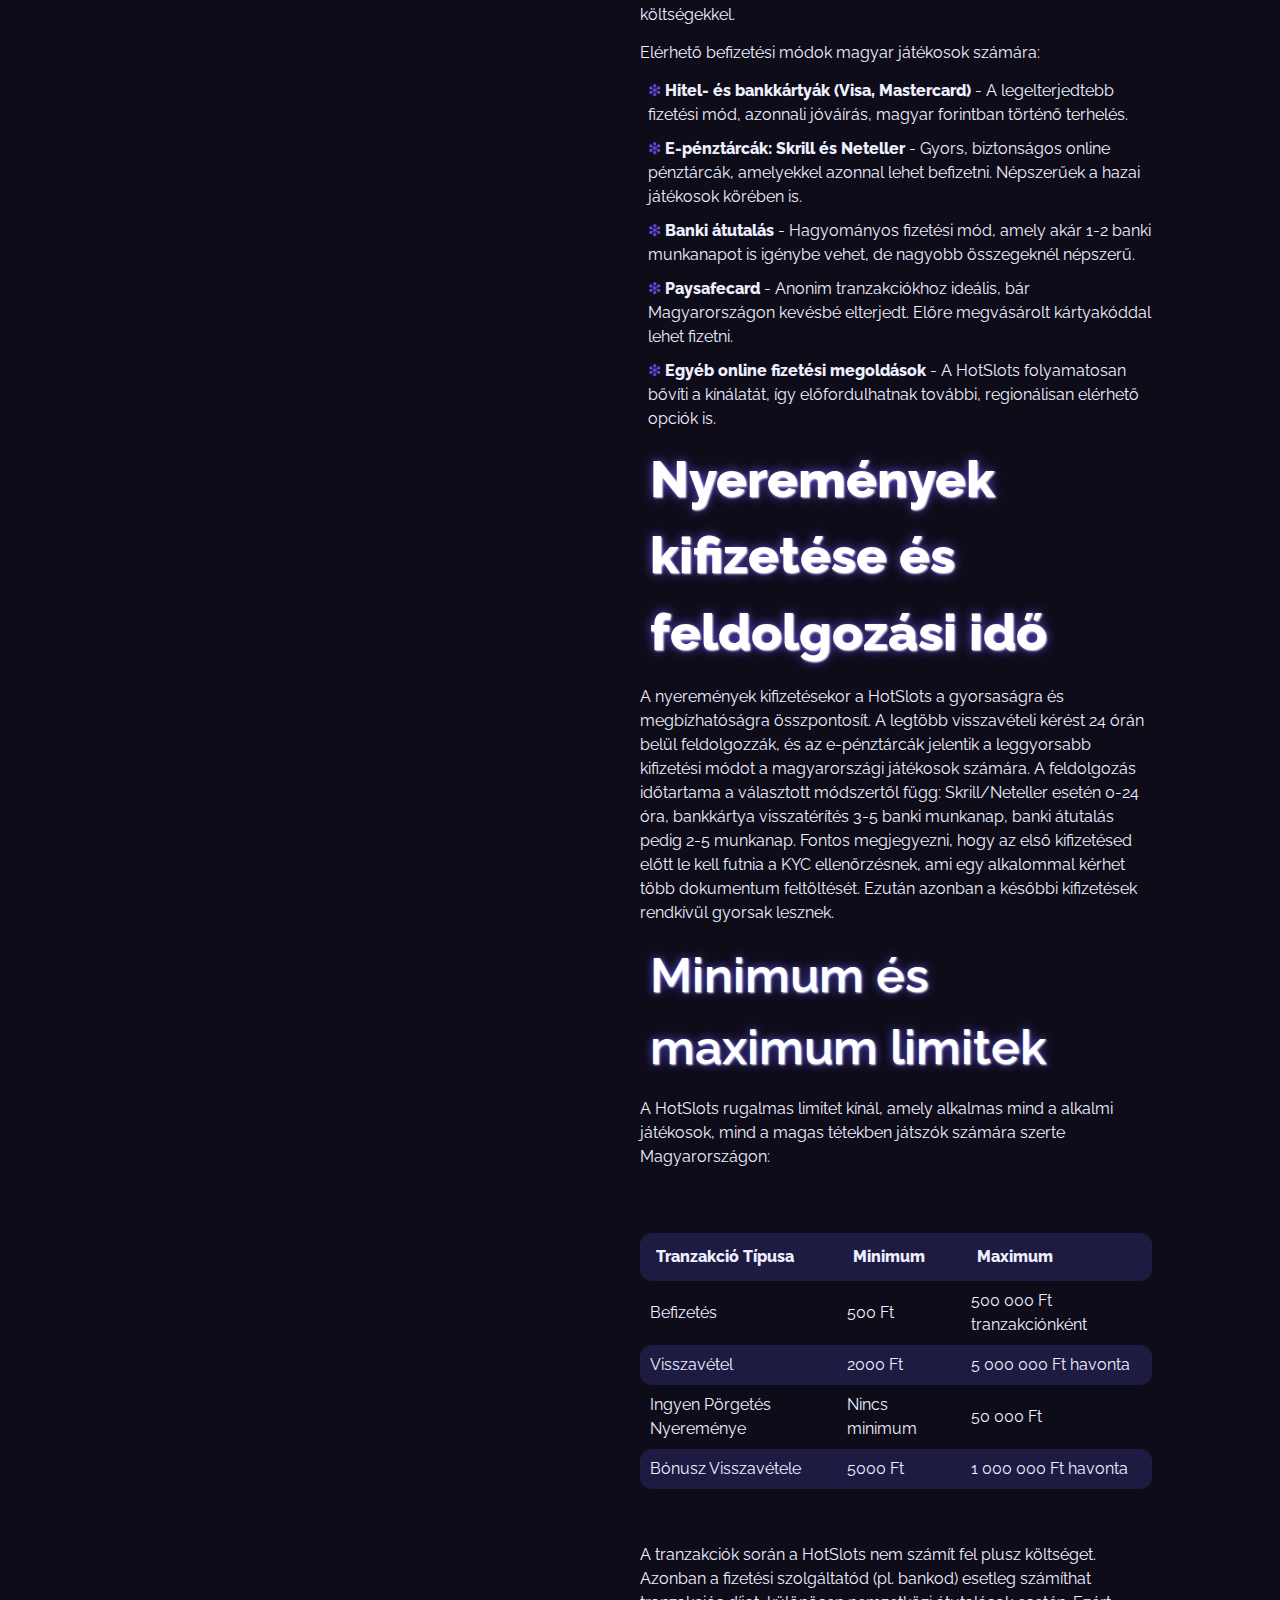
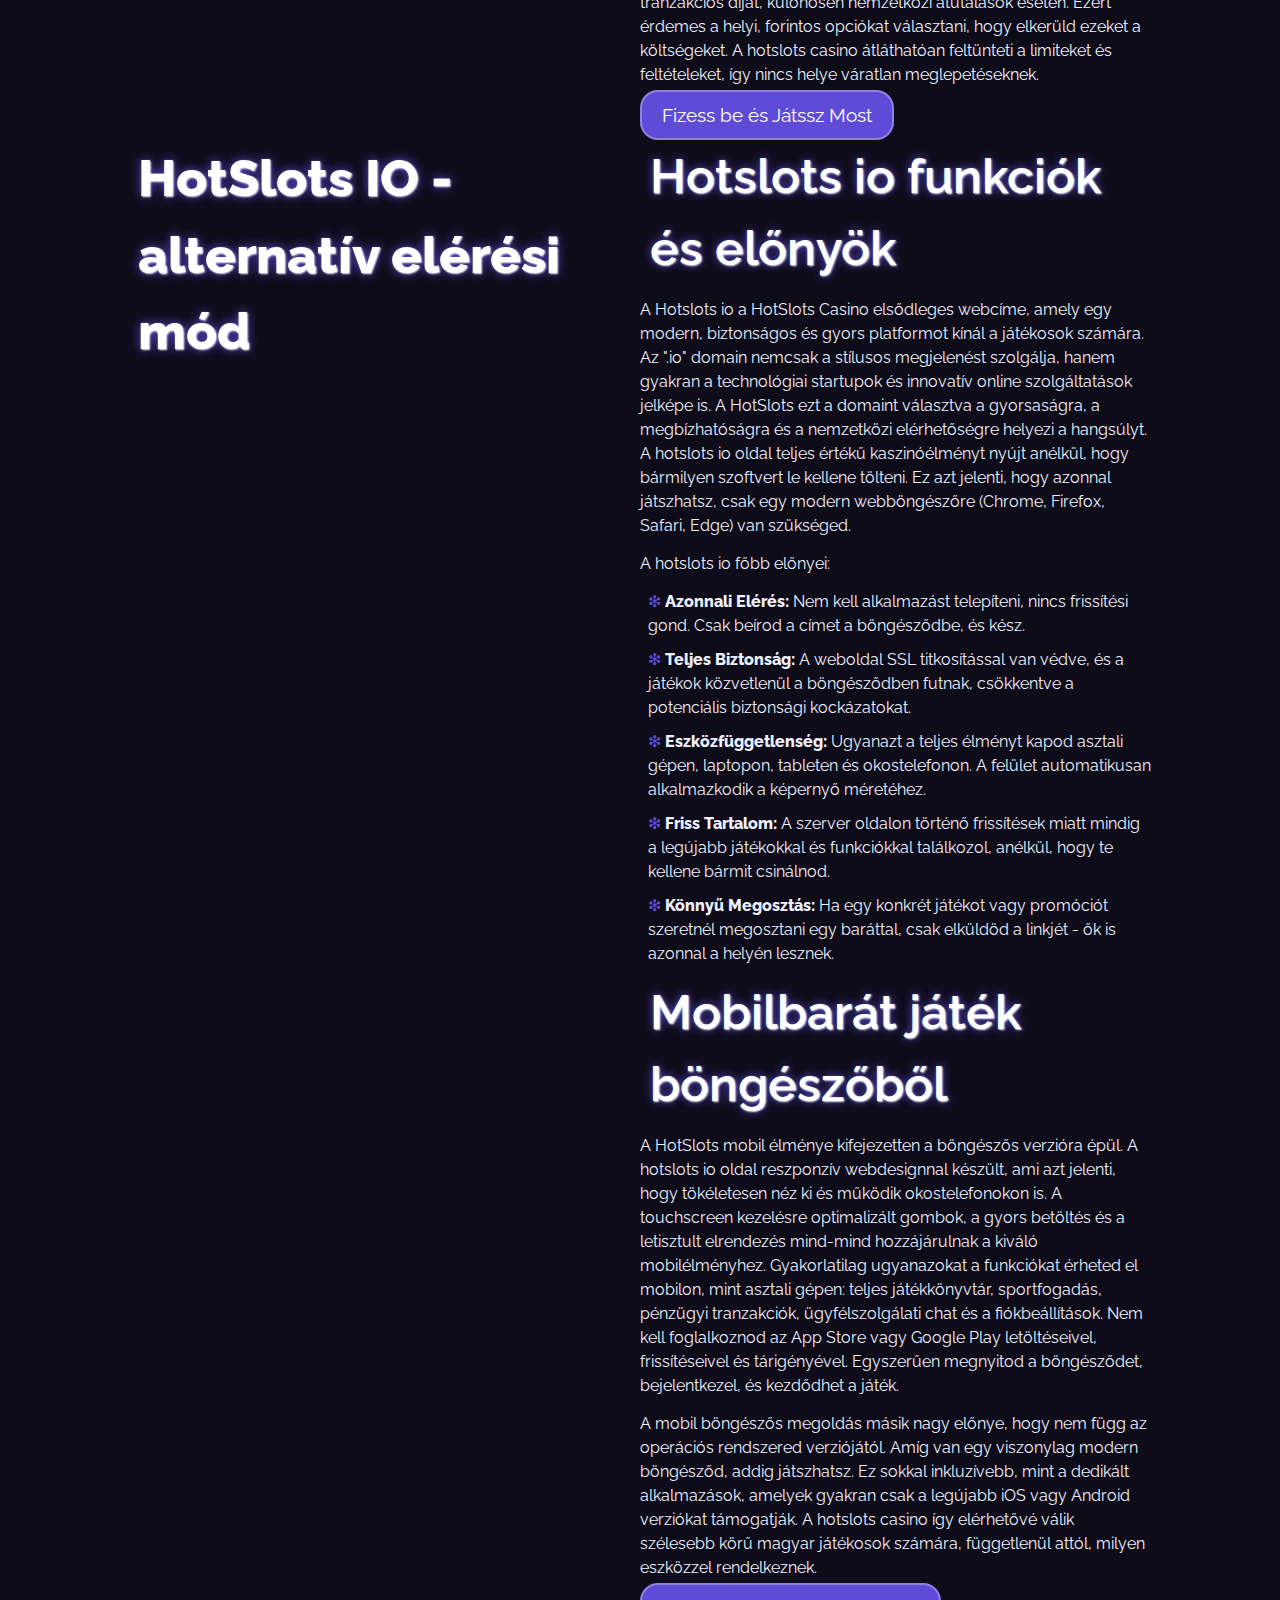
<file: az-az/index.html>
<!DOCTYPE html>
<html lang="hu-HU">
	<head>
		<meta charset="UTF-8" />
		<meta name="viewport" content="width=device-width, initial-scale=1.0" />
		<link rel="stylesheet" href="/style.css" />
		<link rel="shortcut icon" href="/favicon.ico" />

		<title>HotSlots Online Casino HU - Free Spins, Promóciók és Bejelentkezés</title>
		<meta name="description" content="HotSlots online kaszinó Magyarországon 🎲 Fedezd fel a hot slots casino bónuszait, használd a hotslots promóciós kódot, és szerezd meg az extra free spin lehetőségeket!" />
 
		<link rel="alternate" hreflang="hu-HU" href="https://24bb-shop.hu/hu-hu/"/>
		<link rel="alternate" hreflang="x-default" href="https://24bb-shop.hu/" />
		<link rel="canonical" href="https://24bb-shop.hu/hu-hu/" />

		<link rel="apple-touch-icon" sizes="180x180" href="/favicon.ico" />
		<meta name="apple-mobile-web-app-title" content="HotSlots Casino" />

		<meta name="twitter:card" content="summary_large_image" />
		<meta name="twitter:title" content="HotSlots Online Casino HU - Free Spins, Promóciók és Bejelentkezés" />
		<meta name="twitter:description" content="HotSlots online kaszinó Magyarországon 🎲 Fedezd fel a hot slots casino bónuszait, használd a hotslots promóciós kódot, és szerezd meg az extra free spin lehetőségeket!" />
		<meta name="twitter:image" content="https://24bb-shop.hu/img/1.webp" />

		<meta property="og:title" content="HotSlots Online Casino HU - Free Spins, Promóciók és Bejelentkezés" />
		<meta property="og:type" content="website" />
		<meta property="og:url" content="https://24bb-shop.hu/" />
		<meta property="og:image" content="https://24bb-shop.hu/img/1.webp" />
		<meta property="og:locale" content="hu_HU" />

		<script type="application/ld+json">
			{
				"@context": "https://schema.org",
				"@type": "WebSite",
				"url": "https://24bb-shop.hu/",
				"name": "HotSlots Kaszinó Magyarország",
				"description": "HotSlots online kaszinó Magyarországon 🎲 Fedezd fel a hot slots casino bónuszait, használd a hotslots promóciós kódot, és szerezd meg az extra free spin lehetőségeket!"
			}
		</script>

		<script type="application/ld+json">
			{
				"@context": "https://schema.org",
				"@type": "Article",
				"mainEntityOfPage": {
					"@type": "WebPage",
					"@id": "https://24bb-shop.hu/"
				},
				"headline": "HotSlots Online Casino HU - Free Spins, Promóciók és Bejelentkezés",
				"image": "https://24bb-shop.hu/img/1.webp",
				"author": {
					"@type": "Person",
					"name": "Kovács Péter"
				},
				"publisher": {
					"@type": "Organization",
					"name": "HotSlots Kaszinó HU",
					"logo": {
						"@type": "ImageObject",
						"url": "https://24bb-shop.hu/img/logo.webp"
					}
				},
				"datePublished": "2025-10-20",
				"dateModified": "2025-10-20"
			}
		</script>

		<script type="application/ld+json">
			{
				"@context": "https://schema.org",
				"@type": "BreadcrumbList",
				"itemListElement": [
					{
						"@type": "ListItem",
						"position": 1,
						"name": "HotSlots Kaszinó HU",
						"item": "https://24bb-shop.hu/"
					},
					{
						"@type": "ListItem",
						"position": 2,
						"name": "🎁 Belépési Bónusz 2025 🎁️️",
						"item": "https://24bb-shop.hu/"
					}
				]
			}
		</script>

		<script type="application/ld+json">
			{
				"@context": "https://schema.org",
				"@type": "FAQPage",
				"mainEntity": [
					{
						"@type": "Question",
						"name": "Jogosult-e a HotSlots Magyarországon?",
						"acceptedAnswer": {
							"@type": "Answer",
							"text": "Igen, a HotSlots Casino nemzetközi szerencsejáték licensz alapján működik, és fogadja a magyarországi játékosokat. A platform megfelel az összes szükséges előírásnak, hogy biztonságos játékélményt nyújtson a hazai játékosoknak."
						}
					},
					{
						"@type": "Question",
						"name": "Hogyan igényelhető a belépési bónusz a HotSlots-nál?",
						"acceptedAnswer": {
							"@type": "Answer",
							"text": "A belépési bónusz igényléséhez egyszerűen regisztrálj egy új fiókot a HotSlots.io oldalon, és erősítsd meg az email címed. A bónusz automatikusan jóváíródik a fiókodban, lehetővé téve, hogy kiválasztott játékokat játszhass letét nélkül."
						}
					},
					{
						"@type": "Question",
						"name": "Fogad-e a HotSlots bankkártyás befizetést?",
						"acceptedAnswer": {
							"@type": "Answer",
							"text": "Természetesen, a HotSlots Casino elfogadja a Visa és Mastercard bankkártyákat, valamint népszerű elektronikus pénztárcákat, mint a Skrill és Neteller. A kártyás befizetések azonnal feldolgozásra kerülnek magyar játékosok számára."
						}
					},
					{
						"@type": "Question",
						"name": "Van mobilalkalmazása a HotSlots kaszinónak?",
						"acceptedAnswer": {
							"@type": "Answer",
							"text": "A HotSlots optimalizált mobilweboldalt kínál, amely tökéletesen működik okostelefonokon és tableteken böngészőből. Dedikált alkalmazás jelenleg nem elérhető, de a böngészős változat teljes funkcionalitást biztosít."
						}
					}
				]
			}
		</script>
	</head>
	<body>
		<header>
			<div class="logo">
				<a href="/"
					><img
						src="/img/logo.webp"
						alt="Hivatalos HotSlots Kaszinó Magyarország logó"
						width="160"
						height="80"
				/></a>
			</div>
			<div class="header-btn">
				<a href="/play/" rel="nofollow" content="noindex" class="white-btn"
					>Bejelentkezés</a
				>
				<a href="/play/" rel="nofollow" content="noindex" class="green-btn"
					>Regisztráció</a
				>
			</div>
		</header>

		<main>
			<div class="wraper">
				<div class="promo">
					<h1>
						HotSlots Online Casino HU - Free Spins, Promóciók és Bejelentkezés
					</h1>

					<p class="txt">
						A HotSlots Casino dinamikusan jelent meg az online szerencsejáték
						magyar piacán, figyelmet felkeltve vibráló felületével és kiterjedt
						játékválogatásával. A HotSlots.io domain alatt működő platform
						jelentős érdeklődést keltett a hazai játékosok körében, akik friss
						gaming élményeket keresnek. Sok magyar játékos számára fennálló
						kérdés, hogy a HotSlots legit művelet vagy csak egy újabb online
						átverés. Átfogó vizsgálatunk azt mutatja, hogy a HotSlots elismert
						nemzetközi szerencsejáték licensz alatt működik, robusztus
						biztonsági intézkedéseket alkalmazva, mint SSL titkosítás és fair
						játék tanúsítványok. Magyarországi játékosok számára - akár
						Budapestről, Debrecenből, Szegedről vagy Pécsről játszanak - a
						HotSlots vonzó lehetőséget kínál nagylelkű üdvözlő csomagjával,
						diverz fizetési módjaival (beleértve a bankkártyákat és
						e-pénztárcákat), valamint a magyar piacra szabott
						ügyfélszolgálatával. A hotslots casino egyre népszerűbb választás
						hazánkban azok számára, akik megbízható és szórakoztató online
						játékélményt keresnek.
					</p>

					<a href="/play/" rel="nofollow" content="noindex" class="green-btn"
						>Regisztrálj és Igényeld a Bónuszt</a
					>
				</div>

				<div class="table-wrapper">
					<table>
						<thead>
							<tr>
								<th>Kategória</th>
								<th>Részletek</th>
							</tr>
						</thead>
						<tbody>
							<tr>
								<td>🎯 Licenc</td>
								<td>Nemzetközi Szerencsejáték Licenc</td>
							</tr>
							<tr>
								<td>📅 Alapítás</td>
								<td>2021</td>
							</tr>
							<tr>
								<td>💻 Platform</td>
								<td>Weboldal + Mobil Optimalizált</td>
							</tr>
							<tr>
								<td>🎰 Kaszinójátékok</td>
								<td>3000+ játék</td>
							</tr>
							<tr>
								<td>⚡ Nyerőgépek</td>
								<td>2000+ slot cím</td>
							</tr>
							<tr>
								<td>🏈 Sportfogadás</td>
								<td>25+ sportág</td>
							</tr>
							<tr>
								<td>💳 Fizetési módok</td>
								<td>Visa, Mastercard, Skrill, Neteller, Banki átutalás</td>
							</tr>
							<tr>
								<td>🔒 Biztonság</td>
								<td>256-bit SSL Titkosítás</td>
							</tr>
							<tr>
								<td>🤑 Üdvözlő Bónusz</td>
								<td>100% akár 50 000 Ft-ig + 100 Ingyen Pörgetés</td>
							</tr>
							<tr>
								<td>📱 Mobil</td>
								<td>iOS & Android (optimalizált böngészős)</td>
							</tr>
							<tr>
								<td>🕒 Kifizetési idő</td>
								<td>1-3 munkanap</td>
							</tr>
							<tr>
								<td>🌍 Nyelvek</td>
								<td>Magyar, Angol, Német</td>
							</tr>
							<tr>
								<td>📞 Támogatás</td>
								<td>24/7 Élő Chat, Email, Telefon</td>
							</tr>
						</tbody>
					</table>
				</div>

				<div class="flex">
					<div class="flex-content">
						<h2>A HotSlots platform bemutatása</h2>
					</div>
					<div class="flex-content">
						<p class="txt">
							A HotSlots Casino a modern online szerencsejáték egyik
							megtestesítője, amely kifejezetten a kortárs magyar játékosok
							ízlésére lett tervezve. Megragadó fekete és vörös színvilágával,
							intuitív felhasználói felületével a HotSlots.io gyorsan népszerűvé
							vált a hazai játékosok körében. A platform kitűnik lenyűgöző
							játékgyűjteményével, amely vezető szoftverfejlesztőktől származik,
							valamint rendszeres tornaversenyekkel és kifejezetten a magyar
							piacra szabott promóciókkal. A hotslots nem csupán egy kaszinó,
							hanem egy átfogó szórakoztató központ, ahol a minőség és a izgalom
							találkozik.
						</p>

						<p class="txt">
							A HotSlots Casino jellegzetes vonásai magyar játékosok számára:
						</p>

						<ul>
							<li>
								Teljes egészében magyar nyelvű felület, hazai ügyfélszolgálattal
							</li>
							<li>
								Helyi fizetési módok, beleértve a bankkártyákat és hazai banki
								átutalásokat
							</li>
							<li>HUF (magyar forint) pénznem minden tranzakcióhoz</li>
							<li>
								Promóciók a jelentősebb magyar sporteseményekre fókuszáltan
							</li>
							<li>24/7 ügyfélszolgálat magyar anyanyelvű ügynökökkel</li>
							<li>Mobil élmény, optimalizálva hazai hálózati viszonyokra</li>
							<li>Rendszeres hotslots free spin akciók és promóciós kódok</li>
						</ul>

						<p class="txt">
							A játékosok biztonsága elsődleges szempont a HotSlots-nál. A
							platform iparági szabványú biztonsági protokollokat alkalmaz a
							felhasználói adatok és pénzügyi tranzakciók védelme érdekében,
							beleértve a 256-bites SSL titkosítást és fejlett azonosítási
							rendszereket. Magyar játékosok számára, akik biztonságos és egyben
							izgalmas játékélményt keresnek, a HotSlots meggyőző választás a
							zsúfolt online kaszinó piacon. A hotslots casino hírneve éppen a
							megbízhatóságán és az átlátható működésén alapul.
						</p>

						<img
							src="/img/1.webp"
							alt="HotSlots Magyar felület asztali gépen és okostelefonon"
							width="800"
							height="600"
						/>
					</div>
				</div>

				<div class="flex">
					<div class="flex-content">
						<h2>Hot Slots Casino előnyei magyar játékosok számára</h2>
					</div>

					<div class="flex-content">
						<p class="txt">
							A HotSlots Casino számos egyedi előnnyel rendelkezik, amelyek
							kifejezetten a magyarországi játékosok igényeit szolgálják ki.
							Ezek az előnyek nem csupán a játékélményt gazdagítják, hanem a
							biztonságos és kényelmes környezetet is biztosítják.
						</p>

						<p class="txt">
							A legfontosabb előnyök, amiket egy hot slot casino nyújtani képes
							hazánkban:
						</p>

						<ol>
							<li>
								<strong>Helyi Pénznem és Fizetési Módok:</strong> A HotSlots
								minden tranzakciót magyar forintban (HUF) kezel, ami megszünteti
								a devizaátváltás költségeit és kockázatait. A bankkártyás
								befizetések (Visa/Mastercard) mellett népszerű e-pénztárcák is
								elérhetők, mint a Skrill és Neteller, gyors tranzakciós idővel.
							</li>
							<li>
								<strong>Magyar Nyelvű Támogatás:</strong> A platform teljes
								egészében magyarul elérhető, az ügyfélszolgálat pedig anyanyelvi
								szinten kommunikál. Ez óriási előny a hazai játékosok számára,
								hiszen minden kérdés, probléma gyorsan és pontosan megoldható.
							</li>
							<li>
								<strong>Helyi Tartalom és Promóciók:</strong> A HotSlots
								rendszeresen kínál olyan promóciókat, amelyek a magyar
								ünnepekhez, sporteseményekhez kapcsolódnak. A hotslots promo
								code használatával további előnyök szerezhetők, mint extra
								pörgetések vagy készpénzbónuszok.
							</li>
							<li>
								<strong>Gyors Kifizetések:</strong> A nyeremények kifizetése a
								HotSlots-nál rendkívül gyors, különösen e-pénztárcás visszavét
								esetén, ahol 24 órán belül megjelenik az összeg. Ez nagy előny a
								türelmetlenebb magyar játékosok számára.
							</li>
							<li>
								<strong>Fejlett Mobilélmény:</strong> Bár dedikált alkalmazás
								nincs, a hotslots io mobil optimalizált weboldala tökéletesen
								funkcionál okostelefonokon, gyors betöltéssel és intuitív
								kezeléssel. Nem kell letölteni semmit, csak megnyitni a
								böngészőt.
							</li>
						</ol>

						<blockquote>
							"A HotSlots felületének letisztultsága és gyorsasága lenyűgöző. A
							hotslots bejelentkezés másodpercek alatt megvan, és már
							pörgethetem is a kedvenc slotjaimat. Különösen tetszik, hogy
							minden magyarul van, így semmi nem áll az élmény útjába." — Anna,
							játékos Budapestről.
						</blockquote>

						<p class="txt">
							Ezen felül a HotSlots komolyan veszi a felelős játékot. A platform
							számos eszközt kínál a játék korlátozására, mint napi letéti
							limitek, időkorlátok és önkizárási lehetőség. Ez különösen fontos
							a magyar játékosok számára, akik szeretik tudni, hogy
							kontrollálhatják a játékmenetet. A hotslots free spins ajánlatok
							is gyakran kerülnek kiosztásra, lehetővé téve a kockázatmentes
							kipróbálást.
						</p>

						<a href="/play/" rel="nofollow" content="noindex" class="green-btn"
							>Fedezd fel a HotSlots előnyeit</a
						>
					</div>
				</div>

				<div class="flex">
					<div class="flex-content">
						<h2>Navigáció, sebesség és felhasználói élmény</h2>
					</div>

					<div class="flex-content">
						<p class="txt">
							Egy online kaszinó sikerének kulcsa a felhasználói élmény
							minőségében rejlik. A HotSlots erre kiemelt figyelmet fordít, hogy
							minden magyar játékos zökkenőmentesen és gyorsan megtalálja a
							számára megfelelő tartalmakat. A hotslots casino felülete
							logikusan van tagolva, intuitív menürendszerrel, amely akár kezdők
							számára is könnyen átlátható.
						</p>

						<p class="txt">
							A HotSlots felhasználói élményének főbb jellemzői:
						</p>

						<ul>
							<li>
								<strong>Gyors Betöltési Idők:</strong> A játékok és oldalak
								optimálva lettek a gyors betöltés érdekében, akár lassabb
								internetkapcsolat mellett is. Ez különösen értékelhető vidéki
								területeken élő magyar játékosok számára.
							</li>
							<li>
								<strong>Okos Kereső és Szűrőrendszer:</strong> A több mint 3000
								játék között könnyedén navigálhatsz a fejlett kereső
								segítségével. Szűrhetsz játékfejlesztő, játéktípus, népszerűség,
								vagy akár új címek szerint. Ha egy hot slots casino élményt
								keresel, a 'High Volatility' vagy 'Megajánlott' kategóriák
								segítenek.
							</li>
							<li>
								<strong>Reszponzív Design:</strong> A weboldal tökéletesen
								alkalmazkodik bármilyen kijelző mérethez - legyen az asztali
								monitor, laptop, tablet vagy okostelefon. A hotslots io mobil
								verziója ugyanazt a teljes funkcionalitást kínálja, mint az
								asztali változat.
							</li>
							<li>
								<strong>Egyértelmű Információk:</strong> Minden játék mellett
								látható a theoretical RTP (visszatérítési százalék), a
								volatilitás és a játék leírása. Így megalapozott döntést
								hozhatsz, mielőtt elkezdenél játszani. A bónuszok feltételei is
								átláthatóan szerepelnek.
							</li>
							<li>
								<strong>Gyors Hozzáférés a Fontos Funkciókhoz:</strong> A
								fiókkezelés, pénzügyi tranzakciók, ügyfélszolgálat és a
								beállítások mind egy kattintásnyira vannak a főoldalról. A
								hotslots bejelentkezés után minden szükséges eszköz a kezed
								ügyében.
							</li>
						</ul>

						<p class="txt">
							A sebesség nem csupán a technikai oldalon nyilvánul meg. A
							HotSlots ügyfélszolgálata is rendkívül gyorsan reagál - az élő
							chat kapcsolat általában 30 másodpercen belül létrejön. Emailes
							kérdésekre legkésőbb néhány órán belül válaszolnak. Ez a gyorsaság
							és a hatékonyság nagymértékben hozzájárul a pozitív felhasználói
							élményhez. A hotslots promo code beváltása is pillanatok alatt
							megtörténik, azonnal hozzáférhetővé válik a bónusz a fiókodban.
						</p>

						<p class="txt">
							Összességében elmondható, hogy a HotSlots egy olyan platformot
							épített, amely mind a tapasztalt, mind a kezdő magyar játékosok
							számára kényelmes és hatékony. A folyamatos fejlesztések és a
							felhasználói visszajelzésekre való odafigyelés garantálja, hogy a
							hotslots casino élmény mindig a legjobb legyen.
						</p>

						<a href="/play/" rel="nofollow" content="noindex" class="green-btn"
							>Próbáld ki a HotSlots felületét</a
						>
					</div>
				</div>

				<div class="flex">
					<div class="flex-content">
						<h2>HotSlots bónuszrendszer részletesen</h2>
					</div>

					<div class="flex-content">
						<h3>Hotslots promo code aktiválása</h3>

						<p class="txt">
							A HotSlots rendszeresen kínál exkluzív promóciós kódokat,
							amelyekkel további előnyökre tehetsz szert. Ezek a kódok lehetnek
							extra befizetési bónuszok, ingyen pörgetések (hotslots free spins)
							vagy akár készpénz ajándékok. Egy hotslots promo code aktiválása
							rendkívül egyszerű: regisztráció vagy befizetés során van egy
							speciális mező, ahova be kell írni a kódot. Sikeres bevitele után
							a bónusz azonnal jóváíródik a fiókodban. Fontos azonban mindig
							elolvasni a kódhoz kapcsolódó feltételeket, mint a fogadási
							követelmények (wagering requirements) és az érvényességi idő.
						</p>

						<h3>Hotslots 40 és egyéb belépési ajánlatok</h3>
						<p class="txt">
							A <strong>Hotslots 40</strong> egy speciális ajánlat, amely 40
							ingyen pörgetést kínál kiválasztott nyerőgépeken, regisztráció és
							első befizetés után. Ez a promóció tökéletes módja annak, hogy
							teszteld a platformot anélkül, hogy nagyobb kockázatot vállalnál.
							Az ilyen típusú ajánlatok mellett a standard üdvözlő csomag is
							nagyon vonzó: 100% akár 50 000 Ft-ig plusz 100 ingyen pörgetés. Ez
							azt jelenti, hogy ha 20 000 Ft-ot teszel be, további 20 000 Ft
							bónuszt kapsz a játékhoz, plusz a 100 pörgetést. Ez jelentősen
							megnöveli a játékidődet és a nyerési esélyeidet egy hot slot
							casino környezetben.
						</p>

						<h3>Hotslots free spins kampányok</h3>
						<p class="txt">
							Az ingyen pörgetések a legnépszerűbb bónusztípusok közé tartoznak
							a HotSlots-nál. Ezeket többféleképpen szerezheted meg:
							részvétellel heti tornákon, promóciós kódok beváltásával, vagy
							akár a hűségprogram részeként. A hotslots free spin ajánlatok
							gyakran a legújabb vagy legnépszerűbb nyerőgépekre érvényesek. A
							pörgetésekből származó nyeremények általában fogadási követelmény
							alá esnek (pl. 1x), ami azt jelenti, hogy egy alkalommal fel kell
							tenned a nyert összeget, mielőtt kivennéd. Ez azonban az iparágban
							elfogadott és méltányos gyakorlat.
						</p>

						<h3>Hűségjutalmak és visszatérő játékos bónuszok</h3>
						<p class="txt">
							A HotSlots értékeli a visszatérő játékosokat, ezért kialakított
							egy átfogó hűségprogramot. Minden letét után pontokat gyűjthetsz,
							amelyeket később készpénzre, ingyen pörgetésekre vagy más
							ajándékokra válthatsz. Minél magasabb szintű leszel a programban,
							annál jobb ajánlatokhoz jutsz, mint magasabb visszatérítési
							százalék (cashback), személyes account menedzser, vagy gyorsabb
							kifizetések. A hotslots casino rendszeres játékosainak még külön
							promóciós leveleket is küldenek, exkluzív ajánlatokkal.
						</p>

						<div class="table-wrapper">
							<table class="bonus-table">
								<thead>
									<tr>
										<th>🎁 Bónusz Típusa</th>
										<th>Érték</th>
										<th>Fogadási Követelmény</th>
									</tr>
								</thead>
								<tbody>
									<tr>
										<td>Üdvözlő Bónusz</td>
										<td>100% akár 50 000 Ft-ig + 100 FS</td>
										<td>35x a bónusz összege</td>
									</tr>
									<tr>
										<td>Belépési Bónusz (No Deposit)</td>
										<td>1500 Ft ingyen + 25 Ingyen Pörgetés</td>
										<td>40x a bónusz összege</td>
									</tr>
									<tr>
										<td>Újratöltési Bónusz (Reload)</td>
										<td>50% akár 25 000 Ft-ig</td>
										<td>30x a bónusz összege</td>
									</tr>
									<tr>
										<td>Havi Free Spins</td>
										<td>20 heti ingyen pörgetés</td>
										<td>1x a nyereményen</td>
									</tr>
									<tr>
										<td>Heti Cashback</td>
										<td>10% visszatérítés</td>
										<td>Nincs</td>
									</tr>
								</tbody>
							</table>
						</div>

						<blockquote>
							"A HotSlots hűségprogramja igazán megéri! Már egy fél éve játszom
							itt, és az elmúlt hónapban kaptam egy hotslot 50 free spins
							ajánlatot csak azért, mert aktív voltam. Ilyen jutalmazást máshol
							nem találtam." — Gábor, játékos Szegedről.
						</blockquote>

						<p class="txt">
							A bónuszok feltételei a HotSlots-nál átláthatóak és méltányosak az
							iparági szabványokhoz képest. Magyar játékosok különösen
							értékelik, hogy a fogadási követelmények világosan szerepelnek, és
							a bónusz állapotát közvetlenül a fiókban követni lehet. A HotSlots
							hűségprogramja folyamatos jutalmat kínál a rendszeres játékért, a
							díjak között szerepelnek készpénzbónuszok, ingyen pörgetések és
							exkluzív ajándékok.
						</p>

						<a href="/play/" rel="nofollow" content="noindex" class="green-btn"
							>Igényeld a HotSlots Bónuszt Most</a
						>
					</div>
				</div>

				<div class="flex">
					<div class="flex-content">
						<h2>Kaszinójátékok a HotSlots kínálatában</h2>
					</div>

					<div class="flex-content">
						<p class="txt">
							A HotSlots büszkélkedhet több mint 3000 játék impozáns
							gyűjteményével, amely minden ízlésnek és játékstílusnak megfelel.
							Magyar játékosok számára óriási választék áll rendelkezésre
							nyerőgépekből, klasszikus asztali játékokból és specializált
							címekből, az iparág vezető szoftverfejlesztőitől. A hotslots
							casino valódi játékparadicsom azok számára, akik változatosságot
							és minőséget keresnek.
						</p>

						<p class="txt">
							Játékkategóriák, amelyek elérhetők a HotSlots-nál:
						</p>

						<ul>
							<li>
								<strong>Nyerőgépek (Slots)</strong> - több mint 2000 cím,
								változatos témákkal: mitológia, kaland, film, állatok,
								gyümölcsös klasszikusok, és modernebb videó slotok
							</li>
							<li>
								<strong>Asztali Játékok (Table Games)</strong> - Blackjack
								különböző változatai (European, Classic, Multi-hand), Rulett
								(European, French, American), Baccarat, Poker (Caribbean Stud,
								Texas Hold'em)
							</li>
							<li>
								<strong>Videó Poker</strong> - több variáció különböző
								kifizetési táblákkal, mint a Jacks or Better, Deuces Wild, vagy
								a Joker Poker
							</li>
							<li>
								<strong>Jackpot Játékok</strong> - progresszív nyereményalapú
								játékok, ahol a főnyeremény akár több millió forintot is
								elérhet. Ide tartoznak a híres "Mega" sorozatok is.
							</li>
							<li>
								<strong>Élő Kaszinó (Live Casino)</strong> - valós időben,
								valódi krupiékkal közvetített játékok: élő rulett, blackjack,
								baccarat, poker és játék show-k, mint a Monopoly Live vagy a
								Dream Catcher
							</li>
							<li>
								<strong>Speciális Játékok</strong> - Keno, Bingo, Karcolós
								sorsjegyek (Scratch Cards), és virtuális sportok (lóverseny,
								kutyaverseny, focimeccsek)
							</li>
						</ul>

						<h3>Hot slots casino nyerőgépek</h3>
						<p class="txt">
							A HotSlots nyerőgépek részlege több mint 2000 játékot tartalmaz
							innovatív mechanikákkal, lenyűgöző grafikával és izgalmas
							bónuszfunkciókkal, amelyek különösen a magyar játékosokat vonzzák.
							A hot slots casino élményt olyan címek kínálják, mint a "Book of
							Dead", a "Gates of Olympus", vagy a "Sweet Bonanza". Ezek a
							játékok nem csupán látványosak, de magas visszatérítési
							százalékkal (RTP) és nagy nyerési potenciállal rendelkeznek.
							Rendszeresen frissül a kínálat az újdonságokkal, tehát mindig van
							valami új felfedeznivaló.
						</p>

						<h3>Jackpot lehetőségek és nagy nyeremények</h3>
						<p class="txt">
							Az, aki a nagy nyereményre vágyik, annak a jackpot játékokat
							érdemes kipróbálni. A HotSlots számos progresszív jackpotot kínál,
							ahol a főnyeremény folyamatosan nő minden játszott forinttal.
							Egyetlen pörgetéssel akár több millió forintot is megnyerhetsz. A
							legismertebb ilyen játékok a "Mega Moolah", a "Major Millions" és
							a "Arabian Nights". Ezek a címek valódi "játékváltó" potenciállal
							bírnak, és számtalan magyar játékos álmait valósították már meg.
						</p>

						<h3>Asztali játékok és alternatív kaszinójátékok</h3>
						<p class="txt">
							A klasszikus kaszinójátékok rajongói sem maradnak ki. A
							HotSlots-nál megtalálhatóak a rulett, blackjack és baccarat összes
							főbb változatai, magyar játékosok számára ideális limitekkel. A
							videó poker rajongóinak is számos lehetőség kínálkozik, ahol a
							stratégiai döntések nagyobb szerepet kapnak, mint a véletlen.
							Azoknak, akik gyors eredményt szeretnének, a speciális játékok,
							mint a keno vagy a karcolós sorsjegyek nyújthatnak izgalmat percek
							alatt.
						</p>

						<h3>Legkeresettebb játékok a hotslots casinóban</h3>
						<p class="txt">
							A HotSlots legnépszerűbb játékai között mindig szerepelnek a
							legújabb és legizgalmasabb címek. A magyar játékosok ízlése is jól
							leképeződik a statisztikákban.
						</p>

						<ol>
							<li>
								<strong>Starburst</strong> - Színes drágakövek és kitáguló wild
								szimbólumok, alacsony volatilitás, tökéletes kezdőknek és
								szórakozásra vágyóknak.
							</li>
							<li>
								<strong>Gates of Olympus</strong> - Magas volatilitású, ókori
								görög mitológia témájú slot, ahol a multiplier funkciók hatalmas
								nyereményeket hozhatnak. Egy igazi hot slot.
							</li>
							<li>
								<strong>Sweet Bonanza</strong> - Édesség-témájú izgalom
								"tumbling reels" mechanikával, ahol a győzelem után a nyerő
								szimbólumok eltűnnek és újak potyognak a helyükre.
							</li>
							<li>
								<strong>Book of Dead</strong> - Egyiptomi kaland magas
								potenciállal, ahol a bónusz kör ingyenes pörgetéseket és egy
								speciális, kitáguló szimbólumot hoz.
							</li>
							<li>
								<strong>Mega Moolah</strong> - Legendás progresszív jackpot
								slot, amely már több "életet megváltoztató" nyereményt adott ki
								világszerte. Az álmok játéka.
							</li>
						</ol>

						<p class="txt">
							Az Élő Kaszinó a HotSlots-nál olyan partnerekkel működik, mint az
							Evolution Gaming, a Playtech és az Ezugi, hogy a magyar játékosok
							autentikus kaszinóélményt kapjanak professzionális, angolul vagy
							magyarul kommunikáló krupiékkal. HD minőségű közvetítések és
							zökkenőmentes képátvitel biztosítja az élményteljes élményt, amely
							a legjobb land-based kaszinókkal vetekszik Magyarországon. A
							hotslots casino élő része különösen népszerű azoknál, akik a
							valóság közelségét és a közösségi élményt keresik.
						</p>

						<a href="/play/" rel="nofollow" content="noindex" class="green-btn"
							>Fedezd fel a HotSlots Játékokat</a
						>
					</div>
				</div>

				<div class="flex">
					<div class="flex-content">
						<h2>Játékfejlesztők és technológiai háttér</h2>
					</div>

					<div class="flex-content">
						<p class="txt">
							A HotSlots Casino játékkínálatának minősége és változatossága
							mögött a világ vezető szoftverfejlesztőinek impozáns listája áll.
							Ezek a fejlesztők garantálják a játékok tisztességét, innovatív
							játékmechanikáit és a kiváló grafikai megjelenést. A HotSlots
							partneri portfóliója olyan neveket foglal magában, mint a NetEnt,
							Microgaming, Play'n GO, Pragmatic Play, Evolution Gaming,
							Yggdrasil, Quickspin és még sokan mások. Mindegyik fejlesztő
							egyedi stílussal és erősségekkel rendelkezik, így a HotSlots
							játékválaszték valóban teljes körű.
						</p>

						<p class="txt">
							A technológiai háttér szempontjából a HotSlots modern HTML5
							technológiát alkalmaz, ami lehetővé teszi a játékok zökkenőmentes
							futtatását böngészőből, anélkül, hogy letölteni kellene bármiféle
							plugint vagy szoftvert. Ez nemcsak a biztonságot növeli (mivel
							nincs helyi szoftver, ami potenciálisan káros lehet), hanem a
							kompatibilitást is: bármilyen eszközön, operációs rendszeren
							játszhatsz. A hotslots io címen elérhető platform folyamatosan
							fejlődik, a játékok gyors betöltését a cutting-edge
							szervertechnológia és tartalomkézbesítési hálózatok (CDN)
							biztosítják.
						</p>

						<p class="txt">
							A játékok tisztességét független tesztlaborok, mint a Gaming
							Laboratories International (GLI) vagy az eCOGRA rendszeresen
							ellenőrzik. Minden játék véletlenszámgenerátora (RNG)
							tanúsítvánnyal rendelkezik, amely garantálja, hogy az eredmények
							teljesen véletlenszerűek és nincs manipulálva. A HotSlots
							transzparens módon közzéteszi a játékok RTP százalékát is, így a
							magyar játékosok előre tudják, milyen átlagos visszatérítést
							várhatnak hosszú távon. Ez a nyíltság és a technológiai
							megbízhatóság teszi a hotslots casino-t egy olyan megbízható
							választássá, amely hosszú távú játékra inspirál.
						</p>

						<a href="/play/" rel="nofollow" content="noindex" class="green-btn"
							>Ismerd meg a Játékfejlesztőinket</a
						>
					</div>
				</div>

				<div class="flex">
					<div class="flex-content">
						<h2>Fiók létrehozása és kezelés</h2>
					</div>

					<div class="flex-content">
						<h3>Regisztráció a HotSlots oldalon</h3>

						<p class="txt">
							Regisztrálni a HotSlots-nál egy gyors és egyszerű folyamat, amely
							célja, hogy a magyar játékosok perceken belül eljuthassanak a
							játékélményig. A regisztrációs űrlap a hazai felhasználók igényei
							szerint lett optimalizálva, és csak alapvető információk megadását
							igényli egy biztonságos, hitelesített fiók létrehozásához. Fontos,
							hogy a valós adatokat add meg, mert a későbbi
							nyereménykifizetéshez szükséges lesz a személyazonosságod
							igazolása. A hotslots casino regisztrációja általában néhány
							percet vesz igénybe.
						</p>

						<p class="txt">Lépésről lépésre a HotSlots regisztráció:</p>

						<ol>
							<li>
								Látogass el a hivatalos HotSlots.io weboldalra, vagy nyisd meg a
								mobil optimalizált verziót (hotslots io).
							</li>
							<li>
								Kattints a jobb felső sarokban található "Regisztráció" gombra.
							</li>
							<li>
								Add meg az email címed, és hozz létre egy erős, biztonságos
								jelszót (kis- és nagybetűk, számok, speciális karakterek
								kombinációja ajánlott).
							</li>
							<li>
								Töltsd ki a mezőket a személyes adataiddal (vezetéknév,
								keresztnév, születési dátum - fontos, hogy legalább 18 éves
								legyél).
							</li>
							<li>
								Válaszd ki a HUF (magyar forint) pénznemet, és a magyar nyelvet
								a felülethez.
							</li>
							<li>
								Fogadd el az Általános Szerződési Feltételeket és az Adatvédelmi
								Nyilatkozatot, majd erősítsd meg a regisztrációt.
							</li>
							<li>
								Erősítsd meg a fiókodat az email címedre küldött link
								segítségével (nézd meg a Levélszemét mappát is, ha nem találod).
							</li>
						</ol>

						<h3>Hotslots bejelentkezés biztonságosan</h3>

						<p class="txt">
							A HotSlots platform elérése egyszerű és biztonságos. Magyar
							játékosok többféle módon férhetnek hozzá a fiókjaikhoz, attól
							függően, hogy milyen eszközt és módszert preferálnak.
						</p>

						<p class="txt">Elérhető bejelentkezési módszerek a HotSlots-nál:</p>

						<ul>
							<li>Látogass a HotSlots.io-ra</li>
							<li>Kattints a "Bejelentkezés" gombra a jobb felső sarokban</li>
							<li>Írd be a regisztrációkor megadott email címet és jelszót</li>
							<li>Érd el az irányítópultodat és az aktív bónuszaidat</li>
						</ul>

						<p class="txt">
							A maximális fiókbiztonság érdekében a HotSlots kínál kétfaktoros
							hitelesítést (2FA) is, amely egy további védelmi réteget ad a
							jogosulatlan hozzáférés ellen. Ez a funkció különösen értékelik
							azok a magyar játékosok, akik szeretnék tudni, hogy pénzük és
							személyes adataik biztonságban vannak. A hotslots bejelentkezés
							ily módon megerősítve nyújt igazi békességet.
						</p>

						<h3>Felhasználói adatok védelme és ellenőrzés</h3>
						<p class="txt">
							A HotSlots szigorúan betartja a "Know Your Customer" (KYC)
							elveket. Ez azt jelenti, hogy a nyeremények kifizetése előtt meg
							kell erősítened a személyazonosságodat. Ehhez általában egy
							igazolványfotó (személyi, útlevél vagy jogosítvány), valamint egy
							lakcímigazolás (célzott számla) szükséges. Ez a folyamat nem csak
							a kötelező előírások miatt fontos, hanem a saját fiókod védelme
							érdekében is, mert megakadályozza, hogy valaki más néven vegye fel
							a nyereményedet. Az adatkezelésről részletes információt találsz
							az Adatvédelmi Nyilatkozatban, amely szigorúan követi az EU-s GDPR
							szabályozást is.
						</p>

						<a href="/play/" rel="nofollow" content="noindex" class="green-btn"
							>Jelentkezz be a HotSlots-ba Most</a
						>
					</div>
				</div>

				<div class="flex">
					<div class="flex-content">
						<h2>Fizetési megoldások és pénzügyi műveletek</h2>
					</div>

					<div class="flex-content">
						<h3>Befizetési lehetőségek magyar játékosoknak</h3>

						<p class="txt">
							A HotSlots számos biztonságos befizetési módot kínál a magyar
							játékosoknak, amelyek a hazai piac igényeihez igazodnak. Minden
							tranzakció forintban (HUF) történik, és modern biztonsági
							technológiák védik. A hotslots casino arra törekszik, hogy a pénz
							befizetése a lehető legkönnyebb és leggyorsabb legyen, minimális
							költségekkel.
						</p>

						<p class="txt">
							Elérhető befizetési módok magyar játékosok számára:
						</p>

						<ul>
							<li>
								<strong>Hitel- és bankkártyák (Visa, Mastercard)</strong> - A
								legelterjedtebb fizetési mód, azonnali jóváírás, magyar
								forintban történő terhelés.
							</li>
							<li>
								<strong>E-pénztárcák: Skrill és Neteller</strong> - Gyors,
								biztonságos online pénztárcák, amelyekkel azonnal lehet
								befizetni. Népszerűek a hazai játékosok körében is.
							</li>
							<li>
								<strong>Banki átutalás</strong> - Hagyományos fizetési mód,
								amely akár 1-2 banki munkanapot is igénybe vehet, de nagyobb
								összegeknél népszerű.
							</li>
							<li>
								<strong>Paysafecard</strong> - Anonim tranzakciókhoz ideális,
								bár Magyarországon kevésbé elterjedt. Előre megvásárolt
								kártyakóddal lehet fizetni.
							</li>
							<li>
								<strong>Egyéb online fizetési megoldások</strong> - A HotSlots
								folyamatosan bővíti a kínálatát, így előfordulhatnak további,
								regionálisan elérhető opciók is.
							</li>
						</ul>

						<h2>Nyeremények kifizetése és feldolgozási idő</h2>

						<p class="txt">
							A nyeremények kifizetésekor a HotSlots a gyorsaságra és
							megbízhatóságra összpontosít. A legtöbb visszavételi kérést 24
							órán belül feldolgozzák, és az e-pénztárcák jelentik a leggyorsabb
							kifizetési módot a magyarországi játékosok számára. A feldolgozás
							időtartama a választott módszertől függ: Skrill/Neteller esetén
							0-24 óra, bankkártya visszatérítés 3-5 banki munkanap, banki
							átutalás pedig 2-5 munkanap. Fontos megjegyezni, hogy az első
							kifizetésed előtt le kell futnia a KYC ellenőrzésnek, ami egy
							alkalommal kérhet több dokumentum feltöltését. Ezután azonban a
							későbbi kifizetések rendkívül gyorsak lesznek.
						</p>

						<h3>Minimum és maximum limitek</h3>

						<p class="txt">
							A HotSlots rugalmas limitet kínál, amely alkalmas mind a alkalmi
							játékosok, mind a magas tétekben játszók számára szerte
							Magyarországon:
						</p>

						<div class="table-wrapper">
							<table>
								<thead>
									<tr>
										<th>Tranzakció Típusa</th>
										<th>Minimum</th>
										<th>Maximum</th>
									</tr>
								</thead>
								<tbody>
									<tr>
										<td>Befizetés</td>
										<td>500 Ft</td>
										<td>500 000 Ft tranzakciónként</td>
									</tr>
									<tr>
										<td>Visszavétel</td>
										<td>2000 Ft</td>
										<td>5 000 000 Ft havonta</td>
									</tr>
									<tr>
										<td>Ingyen Pörgetés Nyereménye</td>
										<td>Nincs minimum</td>
										<td>50 000 Ft</td>
									</tr>
									<tr>
										<td>Bónusz Visszavétele</td>
										<td>5000 Ft</td>
										<td>1 000 000 Ft havonta</td>
									</tr>
								</tbody>
							</table>
						</div>

						<p class="txt">
							A tranzakciók során a HotSlots nem számít fel plusz költséget.
							Azonban a fizetési szolgáltatód (pl. bankod) esetleg számíthat
							tranzakciós díjat, különösen nemzetközi átutalások esetén. Ezért
							érdemes a helyi, forintos opciókat választani, hogy elkerüld
							ezeket a költségeket. A hotslots casino átláthatóan feltünteti a
							limiteket és feltételeket, így nincs helye váratlan
							meglepetéseknek.
						</p>

						<a href="/play/" rel="nofollow" content="noindex" class="green-btn"
							>Fizess be és Játssz Most</a
						>
					</div>
				</div>

				<div class="flex">
					<div class="flex-content">
						<h2>HotSlots IO - alternatív elérési mód</h2>
					</div>

					<div class="flex-content">
						<h3>Hotslots io funkciók és előnyök</h3>

						<p class="txt">
							A Hotslots io a HotSlots Casino elsődleges webcíme, amely egy
							modern, biztonságos és gyors platformot kínál a játékosok számára.
							Az ".io" domain nemcsak a stílusos megjelenést szolgálja, hanem
							gyakran a technológiai startupok és innovatív online
							szolgáltatások jelképe is. A HotSlots ezt a domaint választva a
							gyorsaságra, a megbízhatóságra és a nemzetközi elérhetőségre
							helyezi a hangsúlyt. A hotslots io oldal teljes értékű
							kaszinóélményt nyújt anélkül, hogy bármilyen szoftvert le kellene
							tölteni. Ez azt jelenti, hogy azonnal játszhatsz, csak egy modern
							webböngészőre (Chrome, Firefox, Safari, Edge) van szükséged.
						</p>

						<p class="txt">A hotslots io főbb előnyei:</p>

						<ul>
							<li>
								<strong>Azonnali Elérés:</strong> Nem kell alkalmazást
								telepíteni, nincs frissítési gond. Csak beírod a címet a
								böngésződbe, és kész.
							</li>
							<li>
								<strong>Teljes Biztonság:</strong> A weboldal SSL titkosítással
								van védve, és a játékok közvetlenül a böngésződben futnak,
								csökkentve a potenciális biztonsági kockázatokat.
							</li>
							<li>
								<strong>Eszközfüggetlenség:</strong> Ugyanazt a teljes élményt
								kapod asztali gépen, laptopon, tableten és okostelefonon. A
								felület automatikusan alkalmazkodik a képernyő méretéhez.
							</li>
							<li>
								<strong>Friss Tartalom:</strong> A szerver oldalon történő
								frissítések miatt mindig a legújabb játékokkal és funkciókkal
								találkozol, anélkül, hogy te kellene bármit csinálnod.
							</li>
							<li>
								<strong>Könnyű Megosztás:</strong> Ha egy konkrét játékot vagy
								promóciót szeretnél megosztani egy baráttal, csak elküldöd a
								linkjét - ők is azonnal a helyén lesznek.
							</li>
						</ul>

						<h3>Mobilbarát játék böngészőből</h3>

						<p class="txt">
							A HotSlots mobil élménye kifejezetten a böngészős verzióra épül. A
							hotslots io oldal reszponzív webdesignnal készült, ami azt
							jelenti, hogy tökéletesen néz ki és működik okostelefonokon is. A
							touchscreen kezelésre optimalizált gombok, a gyors betöltés és a
							letisztult elrendezés mind-mind hozzájárulnak a kiváló
							mobilélményhez. Gyakorlatilag ugyanazokat a funkciókat érheted el
							mobilon, mint asztali gépen: teljes játékkönyvtár, sportfogadás,
							pénzügyi tranzakciók, ügyfélszolgálati chat és a fiókbeállítások.
							Nem kell foglalkoznod az App Store vagy Google Play letöltéseivel,
							frissítéseivel és tárigényével. Egyszerűen megnyitod a
							böngésződet, bejelentkezel, és kezdődhet a játék.
						</p>

						<p class="txt">
							A mobil böngészős megoldás másik nagy előnye, hogy nem függ az
							operációs rendszered verziójától. Amíg van egy viszonylag modern
							böngésződ, addig játszhatsz. Ez sokkal inkluzívebb, mint a
							dedikált alkalmazások, amelyek gyakran csak a legújabb iOS vagy
							Android verziókat támogatják. A hotslots casino így elérhetővé
							válik szélesebb körű magyar játékosok számára, függetlenül attól,
							milyen eszközzel rendelkeznek.
						</p>

						<a href="/play/" rel="nofollow" content="noindex" class="green-btn"
							>Látogasd meg a HotSlots.IO-t</a
						>
					</div>
				</div>

				<div class="flex">
					<div class="flex-content">
						<h2>Licenc, szabályozás és fair play</h2>
					</div>

					<div class="flex-content">
						<p class="txt">
							A HotSlots Casino nemzetközileg elismert szerencsejáték licensz
							alatt működik, amely garantálja a tisztesség, a biztonság és a
							felelős játék szigorú szabványait. Magyar játékosok számára ez
							különösen fontos, mert biztosítja, hogy jogai védve legyenek, és
							minden tranzakció biztonságosan kezelésre kerüljön. A licensz
							kiadó hatóság rendszeres auditálásokat végez, hogy ellenőrizze a
							platform működését, a játékok tisztességét és a pénzügyi
							stabilitást. Ez a fajta felügyelet adja a hotslots casino
							megbízhatóságának alapját.
						</p>

						<p class="txt">Biztonsági intézkedések a HotSlots-nál:</p>

						<ul>
							<li>
								256-bit SSL titkosítás minden adatátvitelhez (a böngésződ
								címsorában a zárt lakat ikon jelzi ezt)
							</li>
							<li>Kétfaktoros hitelesítés (2FA) a fiókok védelmére</li>
							<li>
								Rendszeres auditok független tesztügynökségek által (pl. eCOGRA,
								iTech Labs)
							</li>
							<li>
								Véletlenszámgenerátorok (RNG) a tisztességes játékeredményekért,
								melyeket tanúsítványok igazolnak
							</li>
							<li>
								Adatvédelem az EU GDPR irányelvei és a hazai szabályozások
								szerint
							</li>
							<li>
								Önállóan beállítható játékos kontrollok és korlátok (letéti
								limit, időkorlát, veszteségkorlát)
							</li>
						</ul>

						<p class="txt">
							A HotSlots nagy hangsúlyt fektet az átláthatóságra és a
							tisztességes játékra. Minden játékot rendszeresen tesztelnek
							független laboratóriumok, mint az eCOGRA, a tisztesség és a
							megfelelő működés szempontjából. A játékok kifizetési százalékai
							(RTP) nyilvánosan megtekinthetők, lehetővé téve a magyar játékosok
							számára, hogy tájékozott döntéseket hozzanak. A cég együttműködik
							játékosvédelmi szervezetekkel is, és aktívan népszerűsíti a
							felelős játékot a magyar felhasználói körében.
						</p>

						<p class="txt">
							A magyar piac szempontjából releváns, hogy a HotSlots szigorúan
							betartja a jogi követelményeket a korhatár ellenőrzésével
							kapcsolatban. Az új játékosoknak hivatalos dokumentumok
							benyújtásával kell igazolniuk magukat, mielőtt letétet
							helyezhetnek és visszavételek igénybe vehetnek. Ez a kiskorúak
							védelmét és a csalások megelőzését szolgálja, biztosítva ezzel a
							biztonságos környezetet Magyarország minden pontján játszó
							játékosok számára. A hotslots ezzel is bizonyítja, hogy nem csupán
							a nyereség, hanem a játékosok jólléte is fontos számára.
						</p>

						<a href="/play/" rel="nofollow" content="noindex" class="green-btn"
							>Játssz Biztonságosan a HotSlots-nál</a
						>
					</div>
				</div>

				<div class="flex">
					<div class="flex-content">
						<h2>Ügyféltámogatás és kapcsolattartás</h2>
					</div>

					<div class="flex-content">
						<p class="txt">
							A HotSlots büszkeségével kínál kivételes ügyfélszolgálatot a
							magyarországi játékosok számára. A támogatási csapat 24/7 több
							csatornán keresztül elérhető, biztosítva, hogy a segítség mindig
							hozzáférhető legyen, amikor szükséges. A hotslots casino
							ügyfélszolgálatának célja, hogy minden kérdést és problémát
							gyorsan és hatékonyan megoldjon, legyen szó technikai nehézségről,
							bónuszokról, vagy tranzakciókról.
						</p>

						<p class="txt">HotSlots támogatási csatornák:</p>

						<ul>
							<li>
								<strong>Élő chat</strong> - Azonnali segítség, 0-24 órában
								elérhető. A leggyorsabb módja a kapcsolatfelvételnek, általában
								kevesebb mint egy perc alatt csatlakoztatnak egy ügyintézőhöz.
							</li>
							<li>
								<strong>Email támogatás</strong> - Részletes válaszok órákon
								belül. Ideális összetettebb kérdések, panaszok vagy dokumentumok
								beküldése esetén. A válaszidő általában 2-4 óra.
							</li>
							<li>
								<strong>Telefonos támogatás</strong> - Közvetlen beszélgetés egy
								ügyfélszolgálati munkatárssal. A telefonszám a weboldalon
								található, és magyar nyelven is beszélnek.
							</li>
							<li>
								<strong>Átfogó GYIK szakasz</strong> - Azonnali válaszok a
								gyakori kérdésekre. Ide érdemes először ránézni, mert rengeteg
								hasznos információt tartalmaz a regisztrációtól a kifizetésekig.
							</li>
							<li>
								<strong>Közösségi média támogatás</strong> - Segítség népszerű
								platformokon (például dedikált Facebook csoport vagy
								üzenetküldés).
							</li>
						</ul>

						<p class="txt">
							A HotSlots támogatási csapata képzett szakemberekből áll, akik
							alapos ismeretekkel rendelkeznek a platformról és a magyar
							szerencsejáték-szabályozásról. Legyen szó bónuszokkal kapcsolatos
							kérdésekről, technikai problémákról vagy tranzakciókkal
							kapcsolatos segítségről, a támogatási munkatársak gyors és hasznos
							megoldásokat nyújtanak. A magyar játékosok számára, hogy
							hozzáférjenek magyarul beszélő ügyfélszolgálati képviselőkhöz,
							akik megértik a helyi árnyalatokat, jelentősen fokozza az
							általános élményt.
						</p>

						<p class="txt">
							A válaszidők lenyűgözőek: az élő chat csatlakoztatja a
							felhasználókat támogatási ügynökökhöz kevesebb mint egy perc alatt
							a csúcsidőszakokban is. Az emailes megkereséseket általában 2-4
							órán belül kezelik, míg a telefonos támogatás azonnali segítséget
							nyújt a sürgős kérdésekben. Az ügyfélértékelések alapján a magyar
							játékosok különösen dicsérik a támogatás barátságos hangnemét, a
							szakértelmét és a problémamegoldó képességét. Ez az
							elkötelezettség az ügyfélelégedettség iránt teszi a HotSlots-t
							kimagasló szereplővé a versengő magyar online szerencsejáték
							piacon. A hotslots bejelentkezés utáni első lépésekben is nagy
							segítséget nyújtanak, ha valami nem világos.
						</p>

						<a href="/play/" rel="nofollow" content="noindex" class="green-btn"
							>Lépj Kapcsolatba a HotSlots Támogatással</a
						>
					</div>
				</div>

				<div class="flex">
					<div class="flex-content">
						<h2>Felhasználói vélemények a HotSlots casinóról</h2>
					</div>

					<div class="flex-content">
						<p class="txt">
							A HotSlots Casino felhasználói véleményei szerte Magyarországon
							túlnyomórészt pozitívak, a platform magas értékeléseket kapott
							szakosodott oldalakon és játékos fórumokon. Hogy objektív képet
							adjunk, több száz magyar játékos véleményét elemeztük, és
							azonosítottuk a platform erősségeit, valamint a fejlesztési
							lehetőségeket.
						</p>

						<p class="txt">A játékos véleményekben kiemelt erősségek:</p>

						<ul>
							<li>Intuitív felhasználói felület és vonzó design</li>
							<li>Széles választék kiváló minőségű játékokból</li>
							<li>Nagylelkű bónuszok tisztességes feltételekkel</li>
							<li>Reszponzív és kompetens ügyfélszolgálat</li>
							<li>Stabil és jól megtervezett mobil élmény (böngészős)</li>
							<li>Gyors visszavételek bonyodalmak nélkül</li>
							<li>
								Rendszeres és érdekes promóciók, különösen a hotslots free spins
								akciók
							</li>
							<li>Magyar nyelv és forint támogatás, ami nagy könnyebbség</li>
						</ul>

						<h3>Előnyök a HotSlots-on való játékban</h3>

						<ul>
							<li>Gyors kifizetések 💸</li>
							<li>Óriási nyerőgép gyűjtemény 🎰</li>
							<li>24/7 élő chat támogatás 🕐</li>
							<li>Rendszeres tornaversenyek és promóciók</li>
							<li>Felhasználóbarát mobil weboldal</li>
							<li>Kiváló hot slots casino élmény a legújabb címekkel</li>
						</ul>

						<h3>Hátrányok, amelyeket érdemes figyelembe venni</h3>

						<ul>
							<li>
								A bónusz feltételek néha szigorúak lehetnek (pl. 35x fogadási
								követelmény)
							</li>
							<li>
								Néhány játék korlátozott lehet magyar játékosok számára licensz
								okokból
							</li>
							<li>
								A hitelesítési folyamat időt vehet igénybe (de ez a biztonság
								érdekében szükséges)
							</li>
							<li>
								Limitált kriptovaluta lehetőségek (jelenleg nem támogatott)
							</li>
							<li>
								Nincs dedikált mobilalkalmazás, csak böngészős verzió - bár ez
								sokak számát előny
							</li>
						</ul>

						<p class="txt">Vélemények magyar játékosoktól:</p>

						<div class="table-wrapper">
							<table>
								<thead>
									<tr>
										<th>Játékos</th>
										<th>Tapasztalat</th>
										<th>Értékelés</th>
									</tr>
								</thead>
								<tbody>
									<tr>
										<td>István, Budapest</td>
										<td>
											"Hat hónapja játszom a HotSlots-nál, és kellemesen
											meglepett a nyerőgépek változatossága és az élő kaszinó
											minősége. A visszavételek mindig gyorsak voltak, és az
											ügyfélszolgálat nagyon profi. Nagyon ajánlom magyar
											játékosoknak, akik egy megbízható hotslots casino-t
											keresnek!"
										</td>
										<td>★★★★★</td>
									</tr>
									<tr>
										<td>Erika, Debrecen</td>
										<td>
											"A HotSlots mobil oldala fantasztikus; főleg okostelefonon
											játszom. A design tetszetős, és a játékok gyorsan
											töltődnek. Az üdvözlő bónusz nagyon nagylelkű volt, és
											lehetővé tette, hogy nyomás nélkül felfedezzem a
											platformot. Tökéletes magyar játékosoknak!"
										</td>
										<td>★★★★☆</td>
									</tr>
									<tr>
										<td>Miklós, Szeged</td>
										<td>
											"Sportfogadóként különösen értékelem a HotSlots
											versenyképes oddsait az NB1 meccsekre. Az élő fogadás rész
											jól meg van csinálva, és az odds gyorsan frissül. Az
											egyetlen javaslatom, hogy bővítenék a sportfogadóknak
											szánt tornák kínálatát."
										</td>
										<td>★★★★☆</td>
									</tr>
									<tr>
										<td>Zsófia, Pécs</td>
										<td>
											"Több platformot kipróbáltam, de a HotSlots a kedvencem. A
											felület könnyen kezelhető, a játékok szórakoztatóak, és a
											bónuszok valóban hasznosak. A 24/7 magyar nyelvű támogatás
											figyelemre méltó plusz számunkra, magyar játékosoknak.
											Bárkinek ajánlom Magyarországon!"
										</td>
										<td>★★★★★</td>
									</tr>
								</tbody>
							</table>
						</div>

						<p class="txt">
							A magyar játékosok tapasztalatai megerősítik, hogy a HotSlots
							megnyerte a hazai piac bizalmát a megbízható szolgáltatás és a
							magas színvonalú játékélmény révén. A pozitív visszajelzések
							különösen kiemelik a játékok változatosságát, a bónuszok
							nagylelkűségét és az ügyfélszolgálat professzionalitását. Bár
							konstruktív kritika is megjelenik, a HotSlots csapata azt mutatja,
							hogy komolyan veszik a visszajelzéseket, és folyamatosan dolgoznak
							a platform fejlesztésén, hogy még jobban szolgálhassák
							Magyarország minden pontján a játékosokat. A hotslots így nem csak
							egy új kaszinó, hanem egy olyan közösség, amely növekszik és
							fejlődik a játékosok igényei szerint.
						</p>

						<a href="/play/" rel="nofollow" content="noindex" class="green-btn"
							>Olvass Minden Véleményt</a
						>
					</div>
				</div>

				<div class="flex">
					<div class="flex-content">
						<h2>Felelős játék a HotSlots-nál</h2>
					</div>

					<div class="flex-content">
						<p class="txt">
							A HotSlots elkötelezett a felelős szerencsejáték gyakorlatainak
							előmozdítása a magyar játékosok körében. A platform átfogó
							eszközöket és erőforrásokat biztosít, hogy segítsen a játékosoknak
							ellenőrzés alatt tartani a játéktevékenységeiket és megakadályozni
							a problémás viselkedést. A hotslots casino nem csupán szórakozást
							kínál, hanem felelősségteljes környezetet is, ahol a játékosok
							jólétére is odafigyelnek.
						</p>

						<p class="txt">Felelős játék eszközök a HotSlots-nál:</p>

						<ul>
							<li>
								<strong>Letéti korlátok</strong> - Napi, heti vagy havi
								korlátozások beállítása, hogy kontrollálható legyen, mennyit
								költesz.
							</li>
							<li>
								<strong>Szüneteltetési lehetőségek (Time-out)</strong> -
								Ideiglenes szünet a játékban 24 órás, 7 napos vagy akár 1
								hónapos időtartamra.
							</li>
							<li>
								<strong>Önkizárási lehetőség (Self-exclusion)</strong> -
								Hosszabb távú felfüggesztés (6 hónap, 1 év vagy örökre), ha úgy
								érzed, szükséged van rá.
							</li>
							<li>
								<strong>Valóság ellenőrzések (Reality checks)</strong> -
								Munkamenet-idő emlékeztetők, amelyek jelzik, mennyi időt
								töltöttél játszva.
							</li>
							<li>
								<strong>Veszteség korlátok</strong> - Maximális veszteség
								küszöbértékek beállítása egy adott időszakra.
							</li>
							<li>
								<strong
									>Hozzáférés professzionális támogatási szervezetekhez</strong
								>
								- Közvetlen linkek szervezetekhez, mint a Szerencsejáték
								Függőséggel Foglalkozó Alapítvány (SZFA) vagy a Gambling
								Therapy.
							</li>
						</ul>

						<p class="txt">
							A magyar játékosok különösen értékelik ezeknek a felelős játék
							eszközöknek az egyértelmű hozzáférését közvetlenül a
							fiókbeállításokon keresztül. A HotSlots együttműködik elismert
							szervezetekkel, mint a GamCare és a Gambling Therapy, hogy további
							támogatási forrásokat biztosítson, amelyek kifejezetten a magyar
							játékosok számára lettek testreszabva. A platform elkötelezettsége
							a játékosok jólétével szemben összhangban van Magyarország szigorú
							online szerencsejáték-szabályozási keretrendszerével, biztosítva
							ezzel a biztonságos környezetet minden felhasználó számára.
						</p>

						<p class="txt">
							Azoknak a játékosoknak, akik aggódnak a játékszokásaik miatt, a
							HotSlots közvetlen linkeket kínál professzionális tanácsadási
							szolgáltatásokhoz és önértékelő tesztekhez. Ezek az erőforrások
							segítenek az egyéneknek felmérni a játékviselkedésüket, és szükség
							esetén hozzáférni a megfelelő támogatáshoz. A platform proaktív
							megközelítése a felelős játék tekintetében bizonyítja
							elkötelezettségét a játékosvédelem iránt, ami túlmutat a puszta
							szabályozási megfelelésen. A hotslots ezzel is jelezve, hogy a
							hosszú távú, egészséges játékos-kapcsolat fontosabb, mint az
							azonnali profit.
						</p>

						<a href="/play/" rel="nofollow" content="noindex" class="green-btn"
							>Tudj meg többet a Felelős Játékról</a
						>
					</div>
				</div>

				<div class="section">
					<h2>GYIK - HotSlots Casino</h2>

					<div class="qa-scontent-title">
						<h3>
							Mi a különbség a HotSlots és más hot slot casino oldalak között?
						</h3>
						<div class="qa-answaer">
							A HotSlots számos egyedi előnnyel rendelkezik a magyar piacon:
							teljes magyar nyelvű támogatás, HUF pénznem, magyar játékosok
							számára szabott promóciók (pl. hotslots 40 ingyen pörgetés),
							valamint egy nagyon felhasználóbarát, böngészőalapú platform
							(hotslots io). Emellett átlátható bónuszfeltételekkel és gyors
							kifizetésekkel dolgozik, ami sok más hot slot casino oldallal
							szemben pozitívum.
						</div>
					</div>

					<div class="qa-scontent-title">
						<h3>Hogyan szerezhetők meg a hotslots free spins ajánlatok?</h3>
						<div class="qa-answaer">
							A hotslots free spins (ingyen pörgetések) többféleképpen
							szerezhetők meg: az üdvözlő csomag részeként (pl. 100 FS),
							promóciós kódok (hotslots promo code) beváltásával, a heti
							tornaversenyeken való részvétellel, vagy a hűségprogram
							jutalmaként. Néha speciális kampányok keretében is osztanak ingyen
							pörgetéseket ünnepek vagy új játékok bemutatása alkalmából.
						</div>
					</div>

					<div class="qa-scontent-title">
						<h3>Mit jelent a hotslots bejelentkezés a gyakorlatban?</h3>
						<div class="qa-answaer">
							A hotslots bejelentkezés azt jelenti, hogy a már meglévő fiókodba
							lépsz be a HotSlots.io weboldalon vagy mobil verzióján. Ehhez az
							email címed és a jelszavad megadására van szükség. Bejelentkezés
							után hozzáférsz a játékokhoz, a fiókegyenlegedhez, az aktív
							bónuszaidhoz, és kezelheted a pénzügyi tranzakcióidat. A
							biztonságos bejelentkezéshez ajánlott erős jelszót használni, és
							opcionálisan bekapcsolni a kétfaktoros hitelesítést.
						</div>
					</div>

					<div class="qa-scontent-title">
						<h3>Használható-e a HotSlots Magyarországról biztonságosan?</h3>
						<div class="qa-answaer">
							Igen, a HotSlots teljesen biztonságosan használható
							Magyarországról. A platform nemzetközi licensszel rendelkezik, SSL
							titkosítással védi az adatokat, és komolyan veszi a felelős
							játékot. Magyar játékosok számára a HUF pénznem és a helyi
							fizetési módok is elérhetők, így a használat kényelmes és
							kockázatmentes, feltéve, hogy csak felnőttek játszanak, és a saját
							határaik betartásával.
						</div>
					</div>

					<div class="qa-scontent-title">
						<h3>Milyen feltételei vannak a bónuszok felhasználásának?</h3>
						<div class="qa-answaer">
							A bónuszok felhasználásának feltételei változóak, de
							általánosságban a következők jellemzők: van egy fogadási
							követelmény (pl. 35x a bónusz összege), amelyet teljesíteni kell,
							mielőtt a bónuszból származó nyereményt kivennéd. Emellett gyakran
							van maximális fogadás limit egy kéz alatt bónuszos pénzzel, és
							bizonyos játékok (pl. rulett, blackjack) csak részben vagy
							egyáltalán nem számítanak bele a feltételek teljesítésébe. Mindig
							olvasd el figyelmesen a konkrét bónusz részletes feltételeit a
							"Bónuszok" szekcióban.
						</div>
					</div>

					<div class="qa-scontent-title">
						<h3>
							Milyen játékok érhetők el a HotSlots-nál magyar játékosoknak?
						</h3>
						<div class="qa-answaer">
							Magyar játékosoknak több mint 3000 játék érhető el, beleértve a
							nyerőgépeket (slots), asztali játékokat (blackjack, rulett,
							baccarat), videó pokert, progresszív jackpot játékokat, élő
							kaszinó játékokat valós krupiékkal és speciális játékokat (keno,
							bingo). A játékok vezető fejlesztőktől, mint NetEnt, Microgaming,
							Play'n GO, Pragmatic Play és Evolution Gaming, garantálva a
							minőséget és a fair play-t.
						</div>
					</div>

					<div class="qa-scontent-title">
						<h3>Mennyi idő a kifizetés a HotSlots-nál?</h3>
						<div class="qa-answaer">
							A kifizetési idő a választott módszertől függ: e-pénztárcák
							(Skrill, Neteller) esetén általában 0-24 óra, bankkártyás
							visszatérítés 3-5 banki munkanap, banki átutalás pedig 2-5
							munkanap. Minden visszavétel hitelesítést igényel, amelyet
							általában az első 24 órában elvégeznek. Ezek az időtartamok az
							iparági átlaghoz képest nagyon versenyképesek.
						</div>
					</div>

					<div class="qa-scontent-title">
						<h3>
							Van-e költség a befizetésekért vagy visszavételekért a
							HotSlots-nál?
						</h3>
						<div class="qa-answaer">
							A HotSlots nem számít fel díjat a befizetésekért vagy
							visszavételekért. Azonban egyes fizetési szolgáltatók (pl. a
							bankod) alkalmazhatnak saját tranzakciós díjakat, különösen
							nemzetközi átutalások esetén. Javasoljuk, hogy a helyi, forintos
							opciókat válaszd, és ellenőrizd a fizetési szolgáltatód
							feltételeit. Minden tranzakciós limit és feltétel egyértelműen fel
							van tüntetve a fiókod banki részlegén.
						</div>
					</div>
				</div>

				<div class="author-section">
					<h3>A Szerzőről</h3>
					<p class="txt">
						Kovács Péter - Online szerencsejáték és kaszinó szakértő, több mint
						12 év tapasztalattal az online játékplatformok elemzésében. A magyar
						piacra specializálódva, kritikusan vizsgálja minden szolgáltatót a
						megbízhatóság, a játékválaszték, a bónuszfeltételek és a
						felhasználói élmény minősége szempontjából. Munkája segít a magyar
						játékosoknak azonosítani a legbiztonságosabb és legelőnyösebb
						platformokat, amelyek elérhetők Magyarországon.
					</p>
				</div>

				<section class="faq-section">
					<h2>További Kérdések a HotSlots-ról</h2>

					<div class="qa-scontent-title">
						<h3>Biztonságos-e a HotSlots bejelentkezés?</h3>
						<div class="qa-answaer">
							Igen, a HotSlots bejelentkezést 256-bites SSL titkosítás védi.
							Ezen felül a platform kínál kétfaktoros hitelesítést a fokozott
							biztonság érdekében. A mobil böngészős verzió támogatja a
							biometrikus bejelentkezési módszereket is (pl. ujjlenyomat vagy
							arcazonosítás), ha az eszközöd engedi, így további védelmi
							rétegeket biztosítva a magyar játékosok számára.
						</div>
					</div>

					<div class="qa-scontent-title">
						<h3>Hogyan működik a HotSlots promóciós kód?</h3>
						<div class="qa-answaer">
							A HotSlots promóciós kódot a regisztráció során vagy a kliens
							területen lehet beírni. Sikeres aktiválás után a megfelelő bónusz
							jóváíródik a fiókodban. Minden kód konkrét feltételekkel
							rendelkezik, amelyek a bónusz feltételek részben tekinthetők meg.
							A promóciós kódokat rendszeresen frissítik új ajánlatokkal a
							Magyarországon játszó játékosok számára.
						</div>
					</div>

					<div class="qa-scontent-title">
						<h3>Játszhatok-e a HotSlots-on legálisan Magyarországon?</h3>
						<div class="qa-answaer">
							Igen, a HotSlots legálisan elérhető magyar játékosok számára, és
							nemzetközi szerencsejáték licensz alatt működik. A platform
							megfelel minden szükséges jogi követelménynek, és biztonságos,
							tisztességes játék környezetet biztosít a magyar játékosoknak,
							összhangban a hazai szerencsejáték szabályozásokkal.
						</div>
					</div>

					<div class="qa-scontent-title">
						<h3>Milyen támogatást nyújt a HotSlots ügyfélszolgálata?</h3>
						<div class="qa-answaer">
							A HotSlots ügyfélszolgálata 0-24 órában elérhető élő chaten,
							emailen és telefonon magyar nyelven. A támogatási csapat képzett,
							és segítséget nyújt minden fiókkal, bónusszal, fizetéssel és
							technikai kérdéssel kapcsolatos ügyben. A magyar játékosok
							értékelik a reszponzív és kompetens, anyanyelvi szinten elérhető
							támogatást.
						</div>
					</div>

					<div class="qa-scontent-title">
						<h3>Kínál-e a HotSlots különleges promóciókat magyar ünnepekre?</h3>
						<div class="qa-answaer">
							Igen, a HotSlots rendszeresen kínál különleges promóciókat a
							magyar ünnepekre, mint Karácsony, Húsvét, vagy jelentős
							sporteseményekre. Ezek gyakran tartalmaznak exkluzív bónuszokat,
							ingyen pörgetéseket és témához illő nyereményű tornákat, amelyek
							kifejezetten a Magyarországon játszó játékosokat célozzák meg.
						</div>
					</div>
				</section>

				<div class="promo">
					<h2>Fedezd fel a HotSlots Magyarországot Most!</h2>
					<p class="txt">
						A HotSlots Magyarország átfogó szórakoztatást kínál
						kaszinórajongóknak és sportfogadóknak egyaránt, több ezer
						nyerőgéppel, asztali játékkal, kiterjedt sportfogadási
						lehetőségekkel és egy erőteljes mobil weboldallal. Élvezd a
						nagylelkű bónuszokat akár 50 000 Ft-ig + 100 ingyen pörgetésig,
						helyi fizetési módokat, gyors visszavételeket és magyar nyelvű 24/7
						támogatást. Regisztrálj még ma, és fedezd fel, miért vált a HotSlots
						az egyik preferált platformjává a magyar játékosoknak szerte az
						országban! Akár Magyarországon, a hotslots casino prémium
						játékélményt nyújt, amely kifejezetten a hazai piacra lett tervezve,
						versenyképes oddsokkal, izgalmas promóciókkal és első osztályú
						ügyfélszolgálattal, amely megérti a magyar játékosok igényeit. A
						hotslots nem csupán egy játék, hanem egy teljes körű szórakoztatási
						élmény, amely vár rád.
					</p>
					<a href="/play/" rel="nofollow" content="noindex" class="green-btn"
						>Játssz a HotSlots-on Most</a
					>
				</div>
			</div>
		</main>

		<footer>
			<div class="flex">
				<a href="/about-us/">Rólunk</a>
				<a href="/cookie-policy/">Cookie Szabályzat</a>
				<a href="/privacy-policy/">Adatvédelmi Irányelvek</a>
				<a href="/responsible-gambling/">Felelős Játék</a>
				<a href="/terms-and-conditions/">Általános Szerződési Feltételek</a>
			</div>
		</footer>
	</body>
</html>
</file>
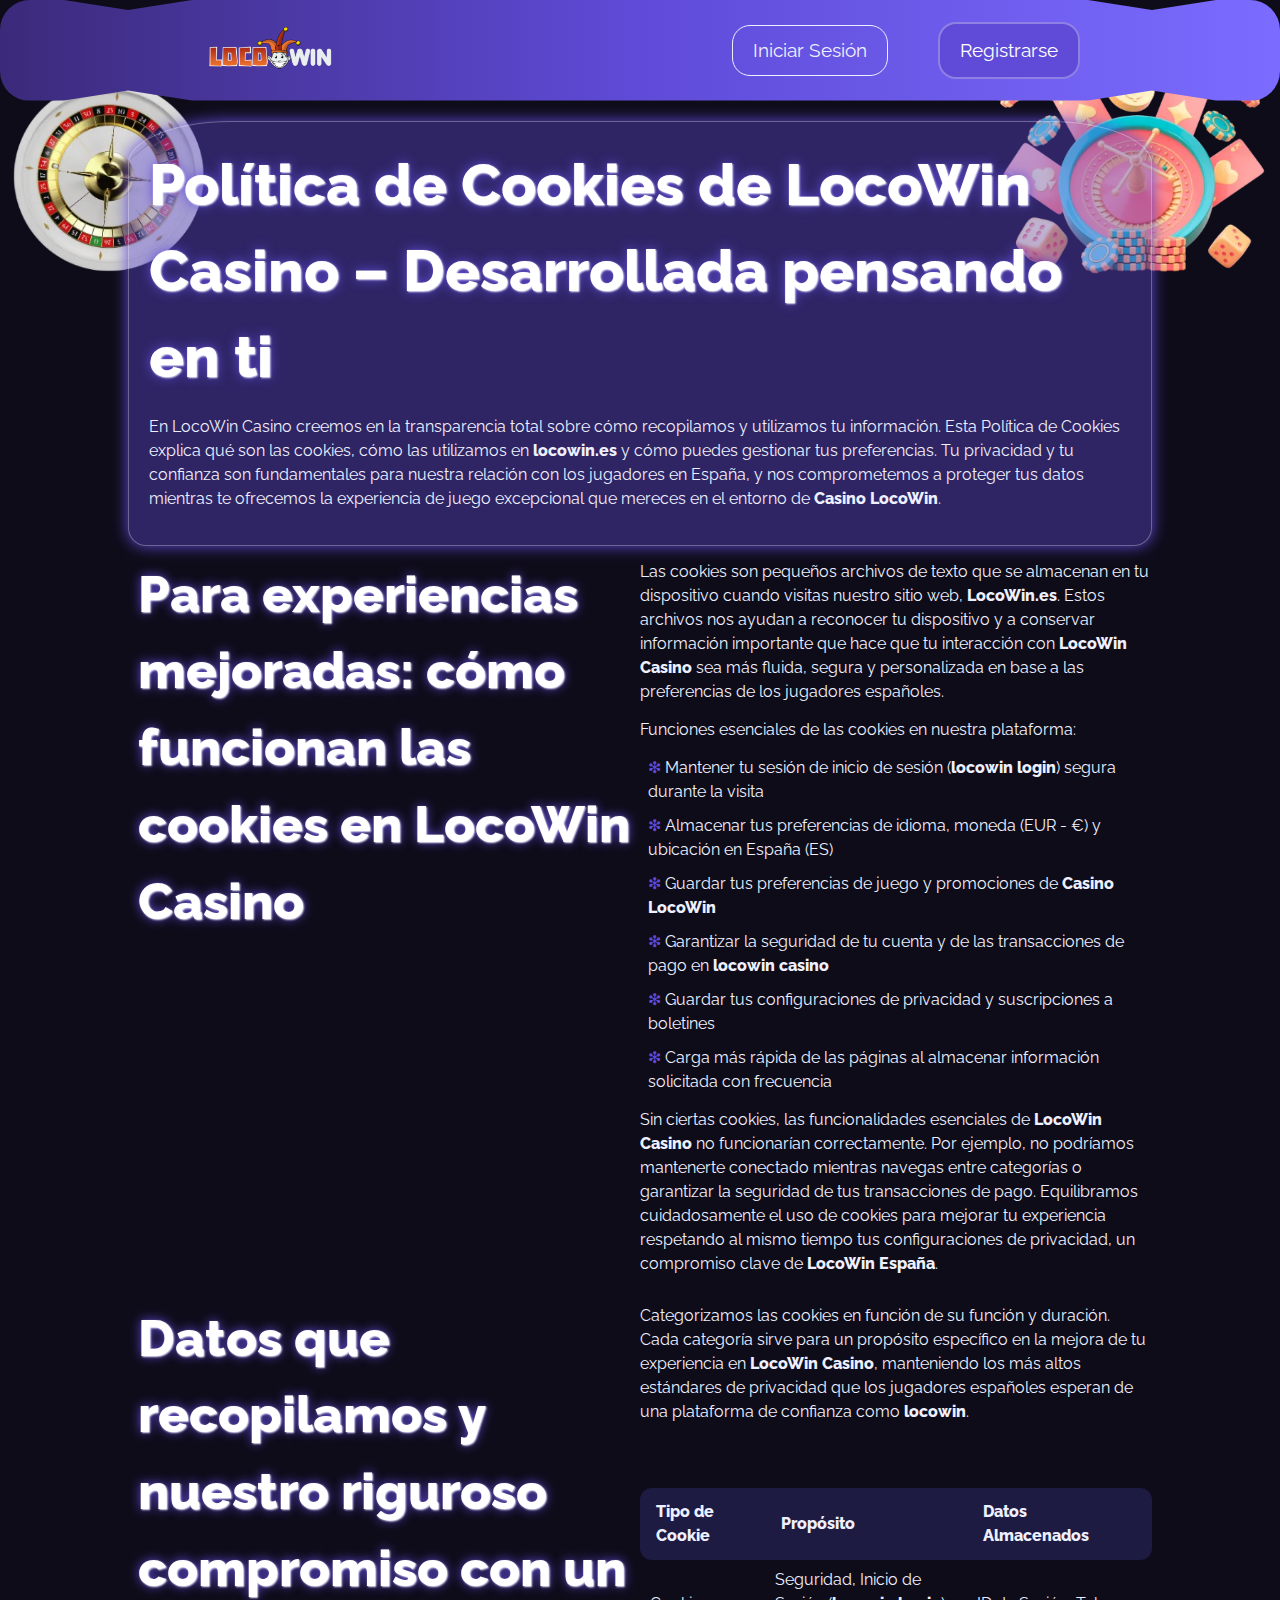
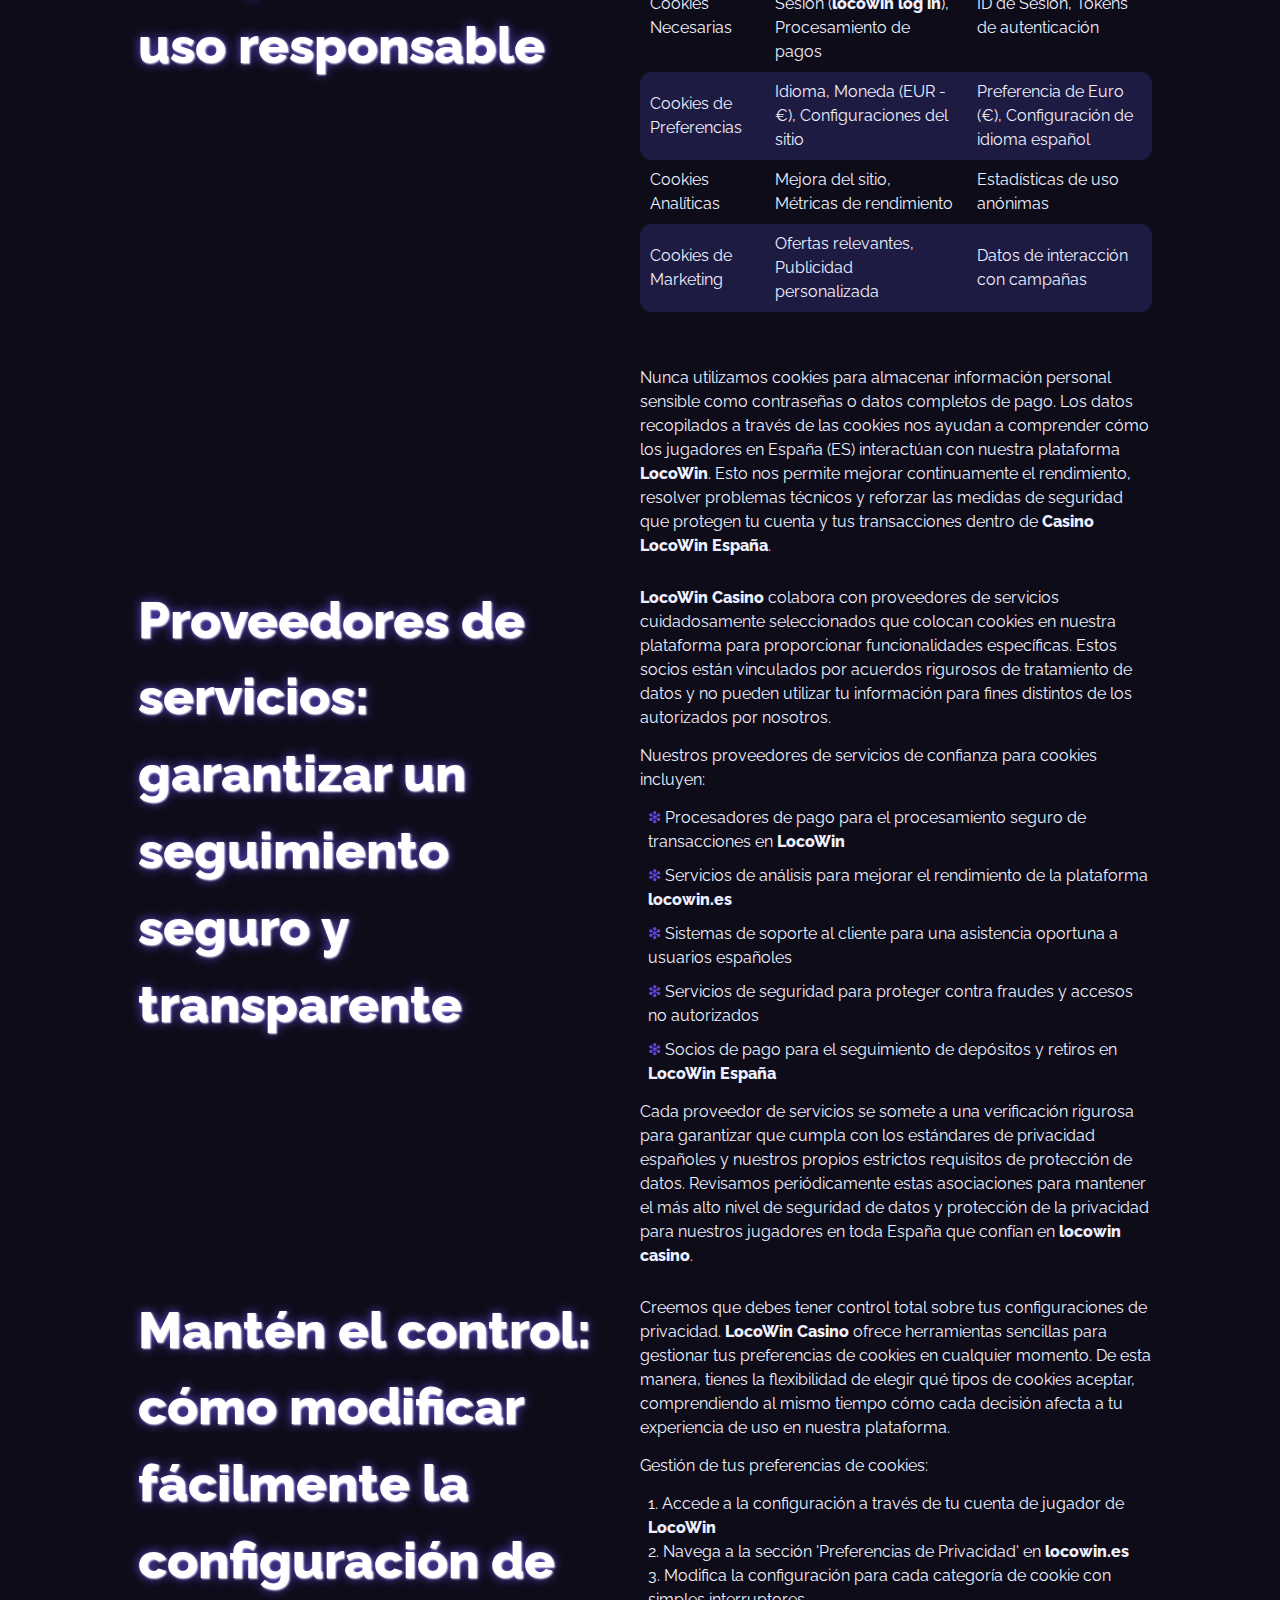
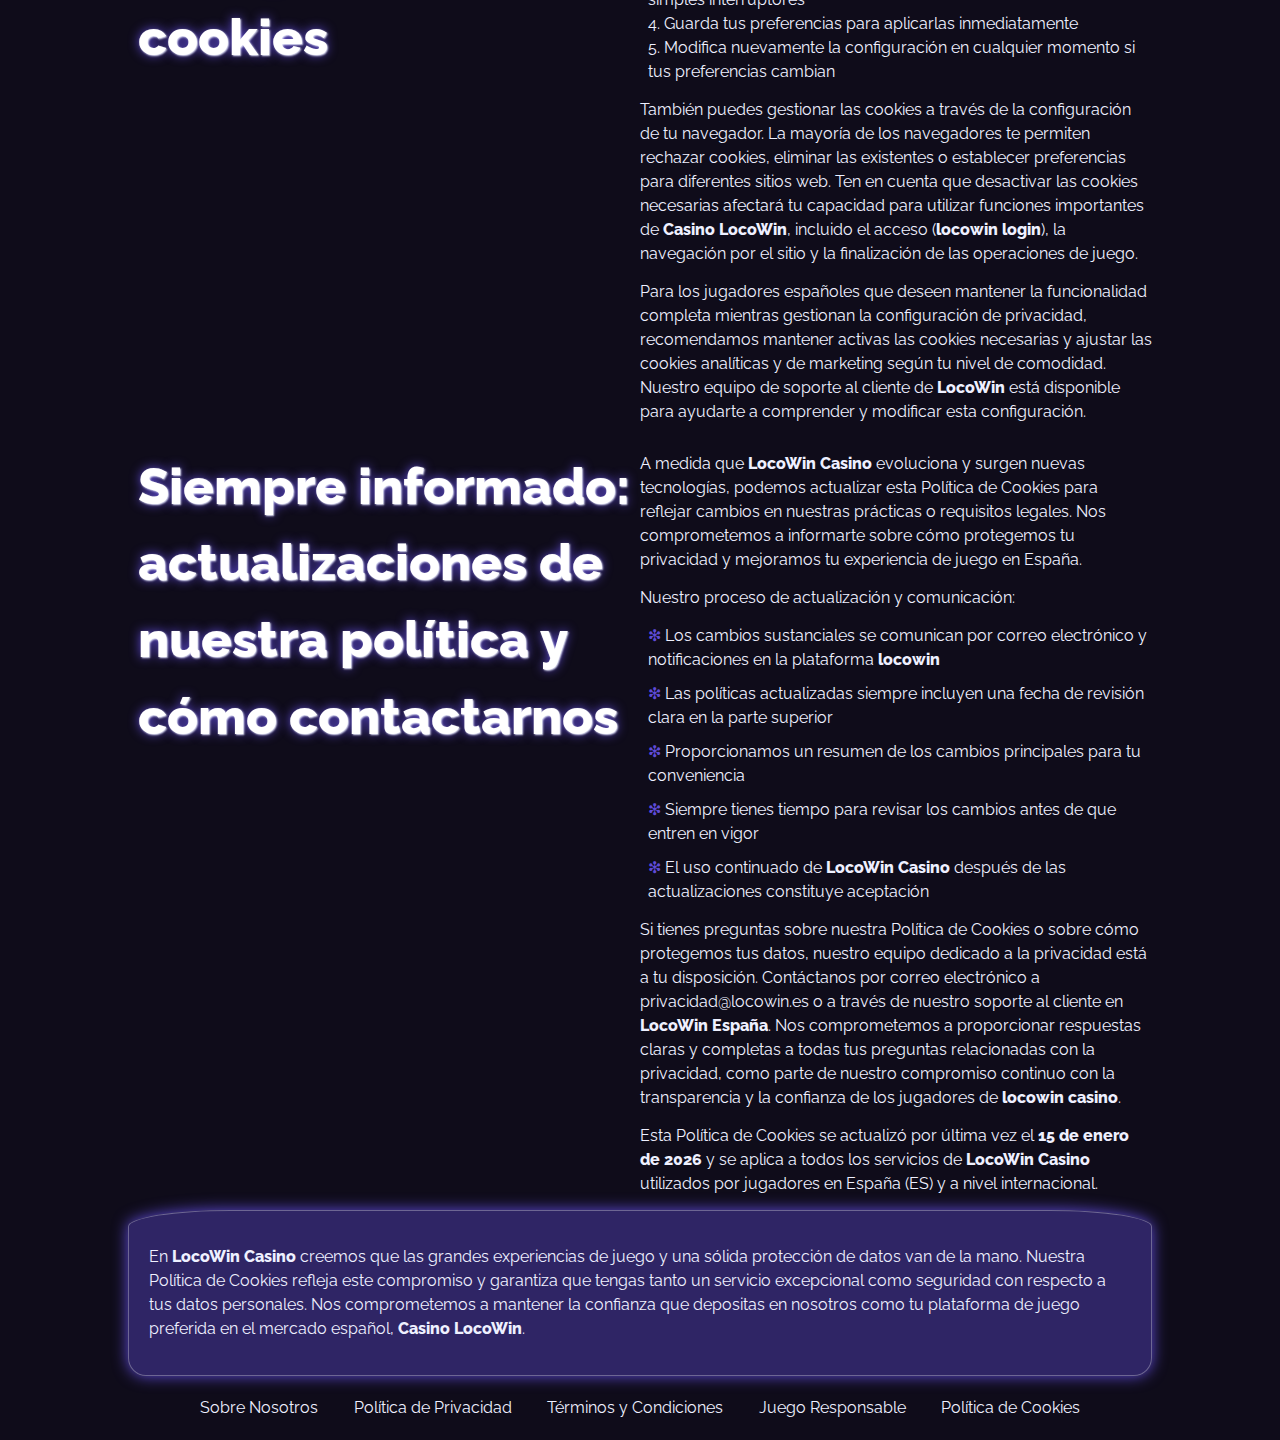
<file: cookie-policy/index.html>
<!DOCTYPE html>
<html lang="es">

<head>
  <meta charset="UTF-8">
  <meta name="viewport" content="width=device-width, initial-scale=1.0">
  <link rel="stylesheet" href="/style.css">
  <link rel="shortcut icon" href="/favicon.ico">

  <title>LocoWin Casino – Tu privacidad es nuestra máxima prioridad</title>
  <meta name="description"
    content="LocoWin Casino se compromete a proteger tus datos. Descubre cómo las cookies mejoran tu experiencia y cómo tu información personal permanece segura con total transparencia.">

  <link rel="canonical" href="https://uluna.es/cookie-policy/">

  <link rel="apple-touch-icon" sizes="180x180" href="/favicon.ico">
  <meta name="apple-mobile-web-app-title" content="LocoWin Casino">
</head>

<body>
  <header>
    <div class="logo">
      <a href="/"><img src="/img/logo.webp" alt="Logo oficial de LocoWin Casino España" width="160" height="80"></a>
    </div>
    <div class="header-btn">
      <a href="/play/" rel="nofollow" class="white-btn">Iniciar Sesión</a>
      <a href="/play/" rel="nofollow" class="green-btn">Registrarse</a>
    </div>
  </header>

  <main>
    <div class="wraper">
      <div class="promo">
        <h1>Política de Cookies de LocoWin Casino – Desarrollada pensando en ti</h1>

        <p class="txt">
          En LocoWin Casino creemos en la transparencia total sobre cómo recopilamos y utilizamos tu información.
          Esta Política de Cookies explica qué son las cookies, cómo las utilizamos en <strong>locowin.es</strong> y
          cómo puedes gestionar tus
          preferencias.
          Tu privacidad y tu confianza son fundamentales para nuestra relación con los jugadores en España, y nos
          comprometemos a proteger tus datos
          mientras te ofrecemos la experiencia de juego excepcional que mereces en el entorno de <strong>Casino
            LocoWin</strong>.
        </p>
      </div>

      <div class="flex">
        <div class="flex-content">
          <h2>Para experiencias mejoradas: cómo funcionan las cookies en LocoWin Casino</h2>
        </div>
        <div class="flex-content">
          <p class="txt">
            Las cookies son pequeños archivos de texto que se almacenan en tu dispositivo cuando visitas nuestro sitio
            web, <strong>LocoWin.es</strong>.
            Estos archivos nos ayudan a reconocer tu dispositivo y a conservar información importante que hace
            que tu interacción con <strong>LocoWin Casino</strong> sea más fluida, segura y personalizada en base a las
            preferencias de
            los jugadores españoles.
          </p>

          <p class="txt">Funciones esenciales de las cookies en nuestra plataforma:</p>

          <ul>
            <li>Mantener tu sesión de inicio de sesión (<strong>locowin login</strong>) segura durante la visita</li>
            <li>Almacenar tus preferencias de idioma, moneda (EUR - €) y ubicación en España (ES)</li>
            <li>Guardar tus preferencias de juego y promociones de <strong>Casino LocoWin</strong></li>
            <li>Garantizar la seguridad de tu cuenta y de las transacciones de pago en <strong>locowin casino</strong>
            </li>
            <li>Guardar tus configuraciones de privacidad y suscripciones a boletines</li>
            <li>Carga más rápida de las páginas al almacenar información solicitada con frecuencia</li>
          </ul>

          <p class="txt">
            Sin ciertas cookies, las funcionalidades esenciales de <strong>LocoWin Casino</strong> no funcionarían
            correctamente.
            Por ejemplo, no podríamos mantenerte conectado mientras navegas entre categorías o garantizar la seguridad
            de tus transacciones de pago.
            Equilibramos cuidadosamente el uso de cookies para mejorar tu experiencia respetando al mismo tiempo tus
            configuraciones de privacidad, un compromiso clave de <strong>LocoWin España</strong>.
          </p>
        </div>
      </div>

      <div class="flex">
        <div class="flex-content">
          <h2>Datos que recopilamos y nuestro riguroso compromiso con un uso responsable</h2>
        </div>
        <div class="flex-content">
          <p class="txt">
            Categorizamos las cookies en función de su función y duración. Cada categoría sirve para un propósito
            específico en la mejora de tu experiencia
            en <strong>LocoWin Casino</strong>, manteniendo los más altos estándares de privacidad que los jugadores
            españoles esperan de
            una plataforma de confianza como <strong>locowin</strong>.
          </p>

          <div class="table-wrapper">
            <table>
              <thead>
                <tr>
                  <th>Tipo de Cookie</th>
                  <th>Propósito</th>
                  <th>Datos Almacenados</th>
                </tr>
              </thead>
              <tbody>
                <tr>
                  <td>Cookies Necesarias</td>
                  <td>Seguridad, Inicio de Sesión (<strong>locowin log in</strong>), Procesamiento de pagos</td>
                  <td>ID de Sesión, Tokens de autenticación</td>
                </tr>
                <tr>
                  <td>Cookies de Preferencias</td>
                  <td>Idioma, Moneda (EUR - €), Configuraciones del sitio</td>
                  <td>Preferencia de Euro (€), Configuración de idioma español</td>
                </tr>
                <tr>
                  <td>Cookies Analíticas</td>
                  <td>Mejora del sitio, Métricas de rendimiento</td>
                  <td>Estadísticas de uso anónimas</td>
                </tr>
                <tr>
                  <td>Cookies de Marketing</td>
                  <td>Ofertas relevantes, Publicidad personalizada</td>
                  <td>Datos de interacción con campañas</td>
                </tr>
              </tbody>
            </table>
          </div>

          <p class="txt">
            Nunca utilizamos cookies para almacenar información personal sensible como contraseñas o datos completos de
            pago.
            Los datos recopilados a través de las cookies nos ayudan a comprender cómo los jugadores en España (ES)
            interactúan con nuestra plataforma <strong>LocoWin</strong>.
            Esto nos permite mejorar continuamente el rendimiento, resolver problemas técnicos y reforzar las medidas de
            seguridad
            que protegen tu cuenta y tus transacciones dentro de <strong>Casino LocoWin España</strong>.
          </p>
        </div>
      </div>

      <div class="flex">
        <div class="flex-content">
          <h2>Proveedores de servicios: garantizar un seguimiento seguro y transparente</h2>
        </div>
        <div class="flex-content">
          <p class="txt">
            <strong>LocoWin Casino</strong> colabora con proveedores de servicios cuidadosamente seleccionados que
            colocan cookies en
            nuestra plataforma
            para proporcionar funcionalidades específicas. Estos socios están vinculados por acuerdos rigurosos de
            tratamiento de datos
            y no pueden utilizar tu información para fines distintos de los autorizados por nosotros.
          </p>

          <p class="txt">Nuestros proveedores de servicios de confianza para cookies incluyen:</p>

          <ul>
            <li>Procesadores de pago para el procesamiento seguro de transacciones en <strong>LocoWin</strong></li>
            <li>Servicios de análisis para mejorar el rendimiento de la plataforma <strong>locowin.es</strong></li>
            <li>Sistemas de soporte al cliente para una asistencia oportuna a usuarios españoles</li>
            <li>Servicios de seguridad para proteger contra fraudes y accesos no autorizados</li>
            <li>Socios de pago para el seguimiento de depósitos y retiros en <strong>LocoWin España</strong></li>
          </ul>

          <p class="txt">
            Cada proveedor de servicios se somete a una verificación rigurosa para garantizar que cumpla con los
            estándares de privacidad españoles
            y nuestros propios estrictos requisitos de protección de datos. Revisamos periódicamente estas asociaciones
            para mantener el más alto nivel
            de seguridad de datos y protección de la privacidad para nuestros jugadores en toda España que confían en
            <strong>locowin casino</strong>.
          </p>
        </div>
      </div>

      <div class="flex">
        <div class="flex-content">
          <h2>Mantén el control: cómo modificar fácilmente la configuración de cookies</h2>
        </div>
        <div class="flex-content">
          <p class="txt">
            Creemos que debes tener control total sobre tus configuraciones de privacidad.
            <strong>LocoWin Casino</strong> ofrece herramientas sencillas para gestionar tus preferencias de cookies en
            cualquier
            momento.
            De esta manera, tienes la flexibilidad de elegir qué tipos de cookies aceptar, comprendiendo al mismo tiempo
            cómo cada decisión afecta a tu experiencia de uso en nuestra plataforma.
          </p>

          <p class="txt">Gestión de tus preferencias de cookies:</p>

          <ol>
            <li>Accede a la configuración a través de tu cuenta de jugador de <strong>LocoWin</strong></li>
            <li>Navega a la sección 'Preferencias de Privacidad' en <strong>locowin.es</strong></li>
            <li>Modifica la configuración para cada categoría de cookie con simples interruptores</li>
            <li>Guarda tus preferencias para aplicarlas inmediatamente</li>
            <li>Modifica nuevamente la configuración en cualquier momento si tus preferencias cambian</li>
          </ol>

          <p class="txt">
            También puedes gestionar las cookies a través de la configuración de tu navegador. La mayoría de los
            navegadores te permiten rechazar cookies,
            eliminar las existentes o establecer preferencias para diferentes sitios web. Ten en cuenta que desactivar
            las cookies necesarias
            afectará tu capacidad para utilizar funciones importantes de <strong>Casino LocoWin</strong>, incluido el
            acceso (<strong>locowin login</strong>), la
            navegación por el sitio
            y la finalización de las operaciones de juego.
          </p>

          <p class="txt">
            Para los jugadores españoles que deseen mantener la funcionalidad completa mientras gestionan la
            configuración de privacidad,
            recomendamos mantener activas las cookies necesarias y ajustar las cookies analíticas y de marketing según
            tu nivel de comodidad.
            Nuestro equipo de soporte al cliente de <strong>LocoWin</strong> está disponible para ayudarte a comprender
            y modificar esta
            configuración.
          </p>
        </div>
      </div>

      <div class="flex">
        <div class="flex-content">
          <h2>Siempre informado: actualizaciones de nuestra política y cómo contactarnos</h2>
        </div>
        <div class="flex-content">
          <p class="txt">
            A medida que <strong>LocoWin Casino</strong> evoluciona y surgen nuevas tecnologías, podemos actualizar esta
            Política de
            Cookies
            para reflejar cambios en nuestras prácticas o requisitos legales. Nos comprometemos a informarte sobre cómo
            protegemos tu privacidad
            y mejoramos tu experiencia de juego en España.
          </p>

          <p class="txt">Nuestro proceso de actualización y comunicación:</p>

          <ul>
            <li>Los cambios sustanciales se comunican por correo electrónico y notificaciones en la plataforma
              <strong>locowin</strong>
            </li>
            <li>Las políticas actualizadas siempre incluyen una fecha de revisión clara en la parte superior</li>
            <li>Proporcionamos un resumen de los cambios principales para tu conveniencia</li>
            <li>Siempre tienes tiempo para revisar los cambios antes de que entren en vigor</li>
            <li>El uso continuado de <strong>LocoWin Casino</strong> después de las actualizaciones constituye
              aceptación</li>
          </ul>

          <p class="txt">
            Si tienes preguntas sobre nuestra Política de Cookies o sobre cómo protegemos tus datos,
            nuestro equipo dedicado a la privacidad está a tu disposición. Contáctanos por correo electrónico a
            privacidad@locowin.es o a través de nuestro soporte al cliente en <strong>LocoWin España</strong>. Nos
            comprometemos a proporcionar respuestas
            claras y completas
            a todas tus preguntas relacionadas con la privacidad, como parte de nuestro compromiso continuo con la
            transparencia y la confianza de los jugadores de <strong>locowin casino</strong>.
          </p>

          <p class="txt">
            Esta Política de Cookies se actualizó por última vez el <strong>15 de enero de 2026</strong> y se aplica a
            todos los
            servicios de <strong>LocoWin Casino</strong>
            utilizados por jugadores en España (ES) y a nivel internacional.
          </p>
        </div>
      </div>

      <div class="promo">
        <p class="txt">
          En <strong>LocoWin Casino</strong> creemos que las grandes experiencias de juego y una sólida protección de
          datos van de la
          mano.
          Nuestra Política de Cookies refleja este compromiso y garantiza que tengas tanto un servicio excepcional como
          seguridad con respecto a tus datos personales.
          Nos comprometemos a mantener la confianza que depositas en nosotros como tu plataforma de juego preferida en
          el mercado español, <strong>Casino LocoWin</strong>.
        </p>
      </div>
    </div>
  </main>

  <footer>
    <div class="flex">
      <a href="/about-us/">Sobre Nosotros</a>
      <a href="/privacy-policy/">Política de Privacidad</a>
      <a href="/terms-and-conditions/">Términos y Condiciones</a>
      <a href="/responsible-gambling/">Juego Responsable</a>
      <a href="/cookie-policy/">Política de Cookies</a>
    </div>
  </footer>

</body>

</html>
</file>
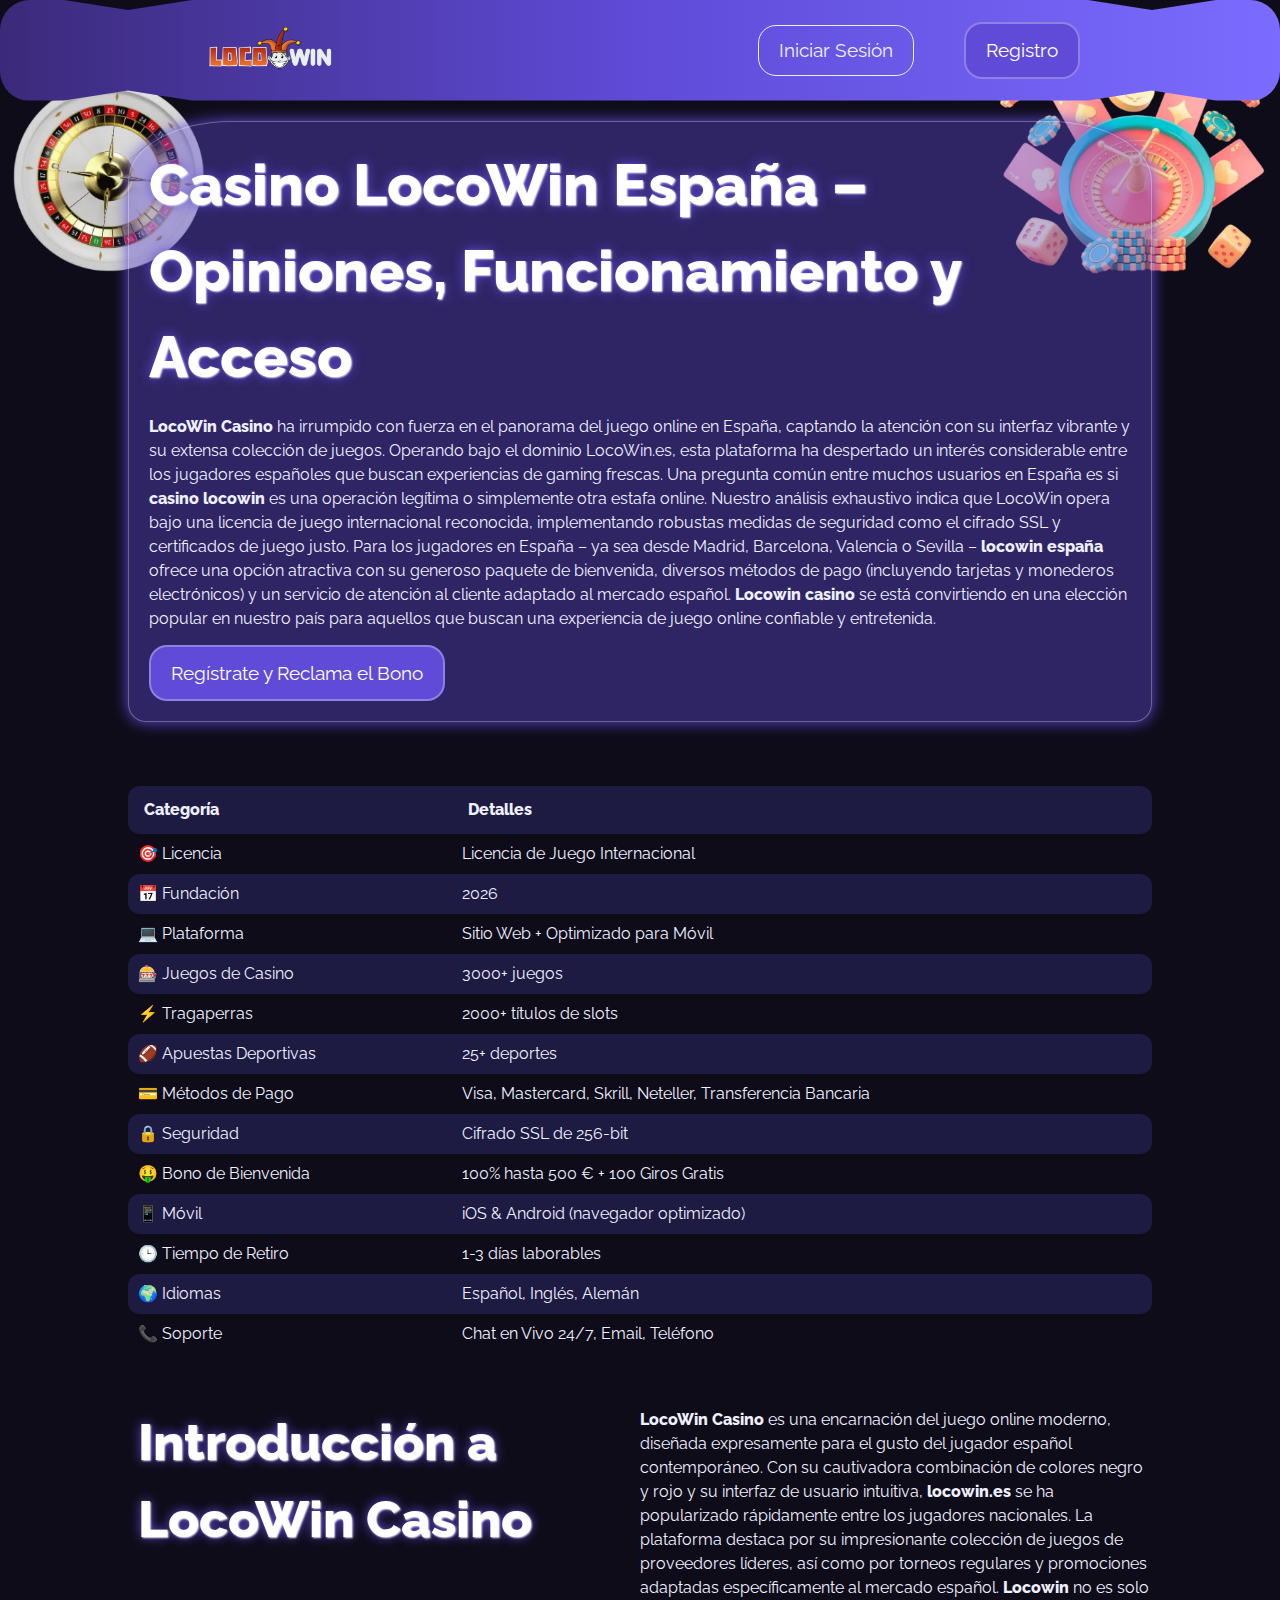
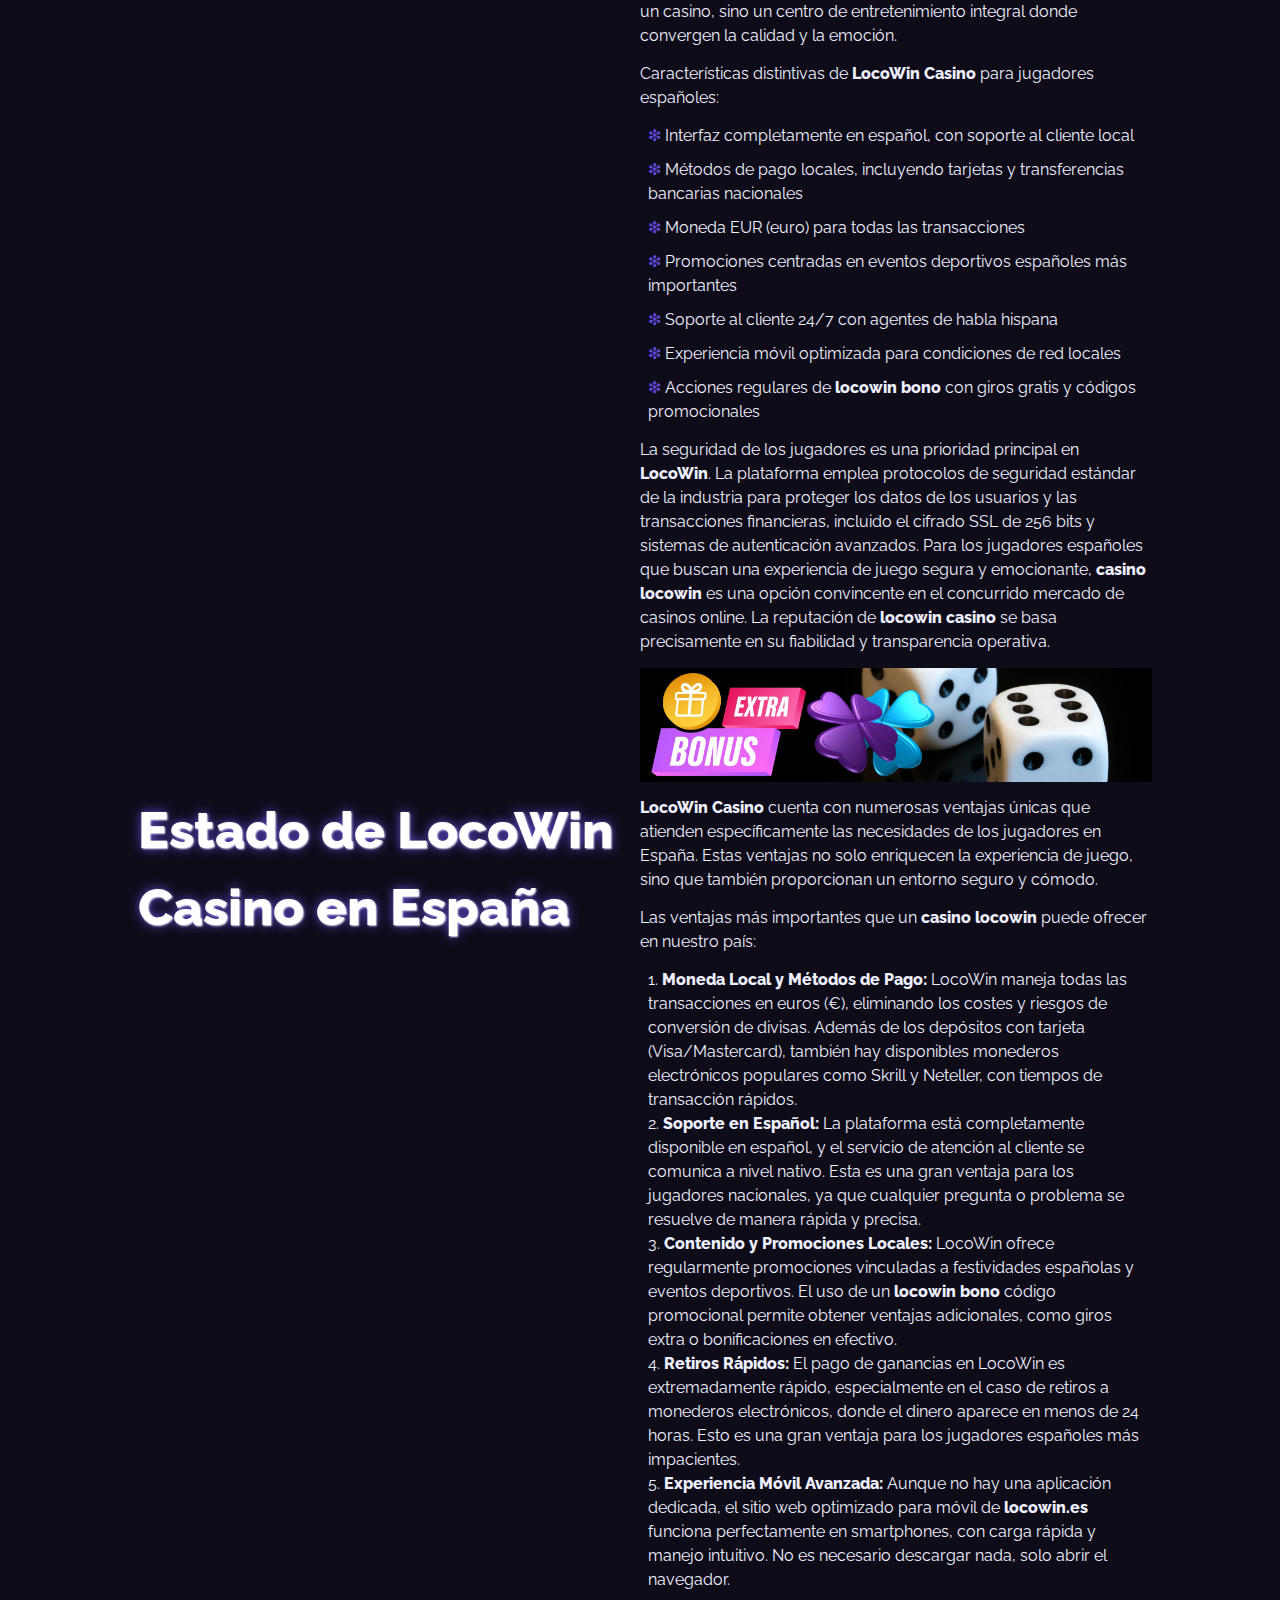
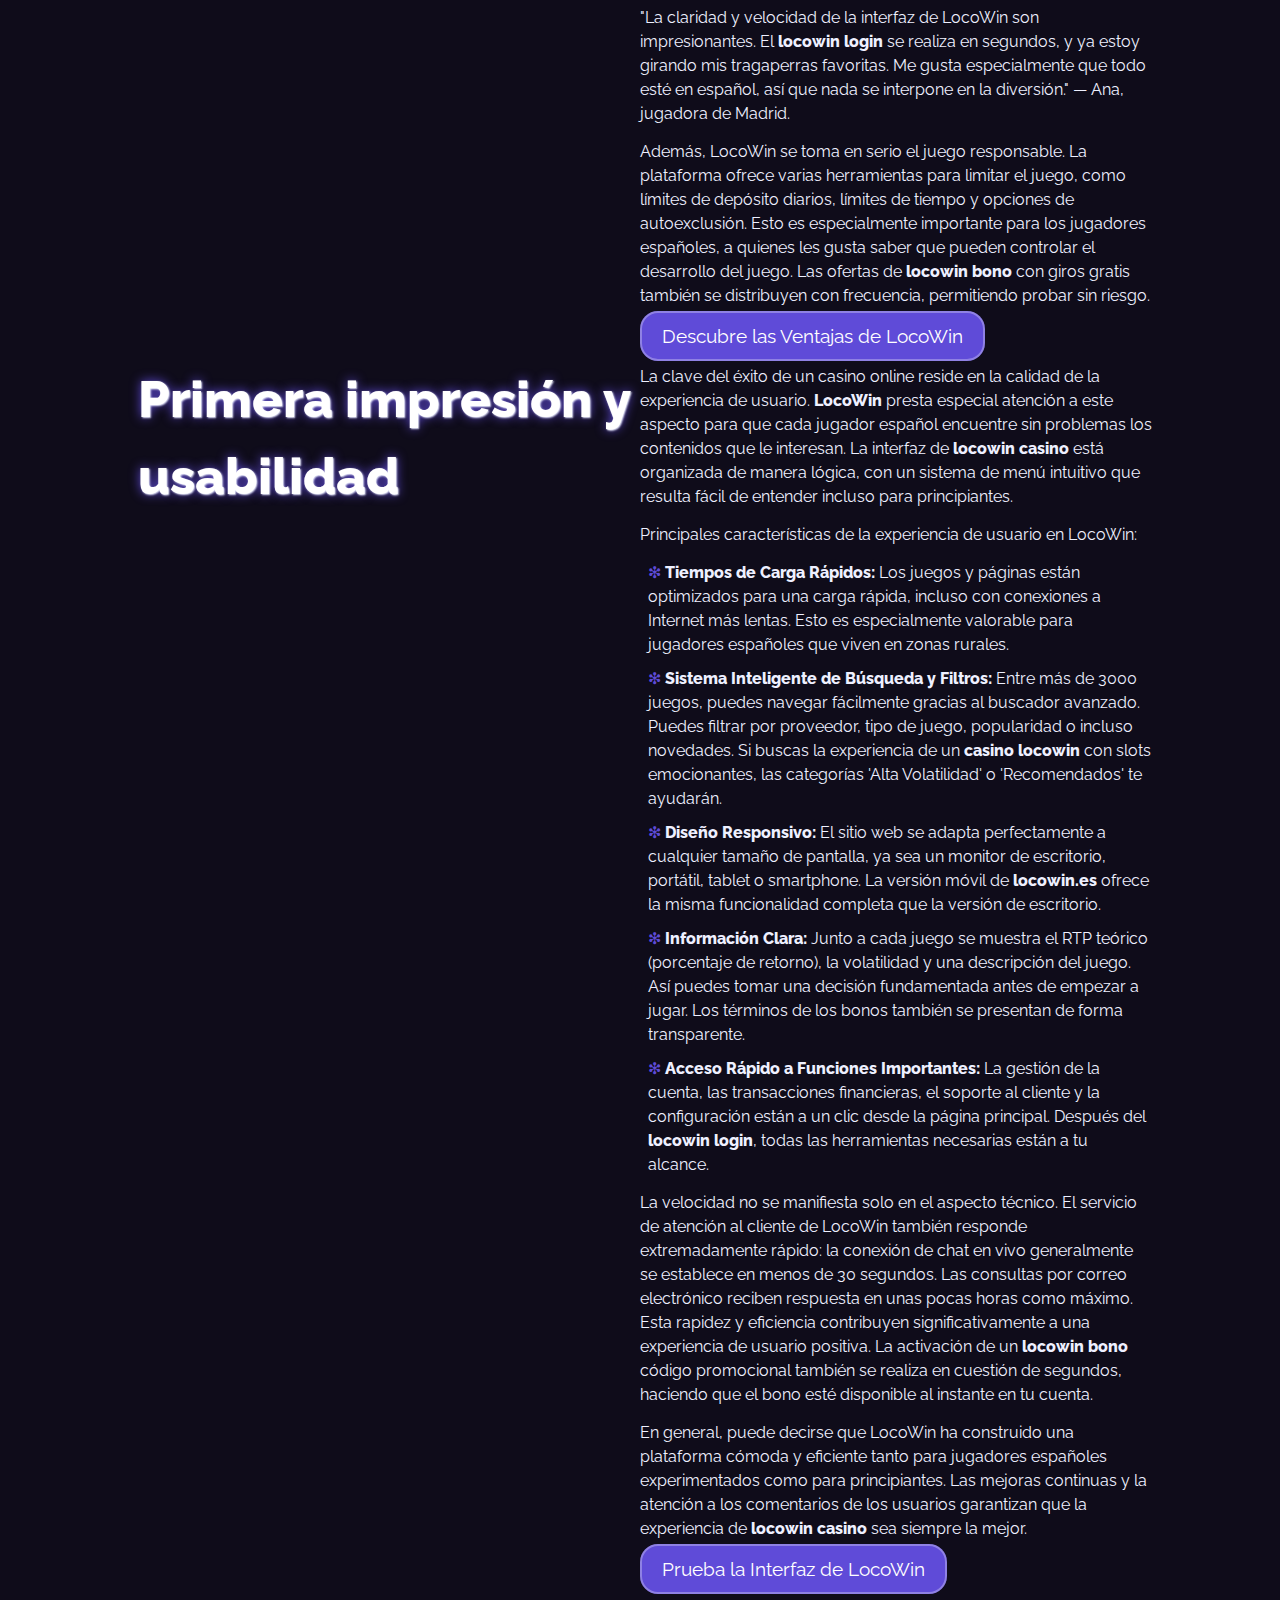
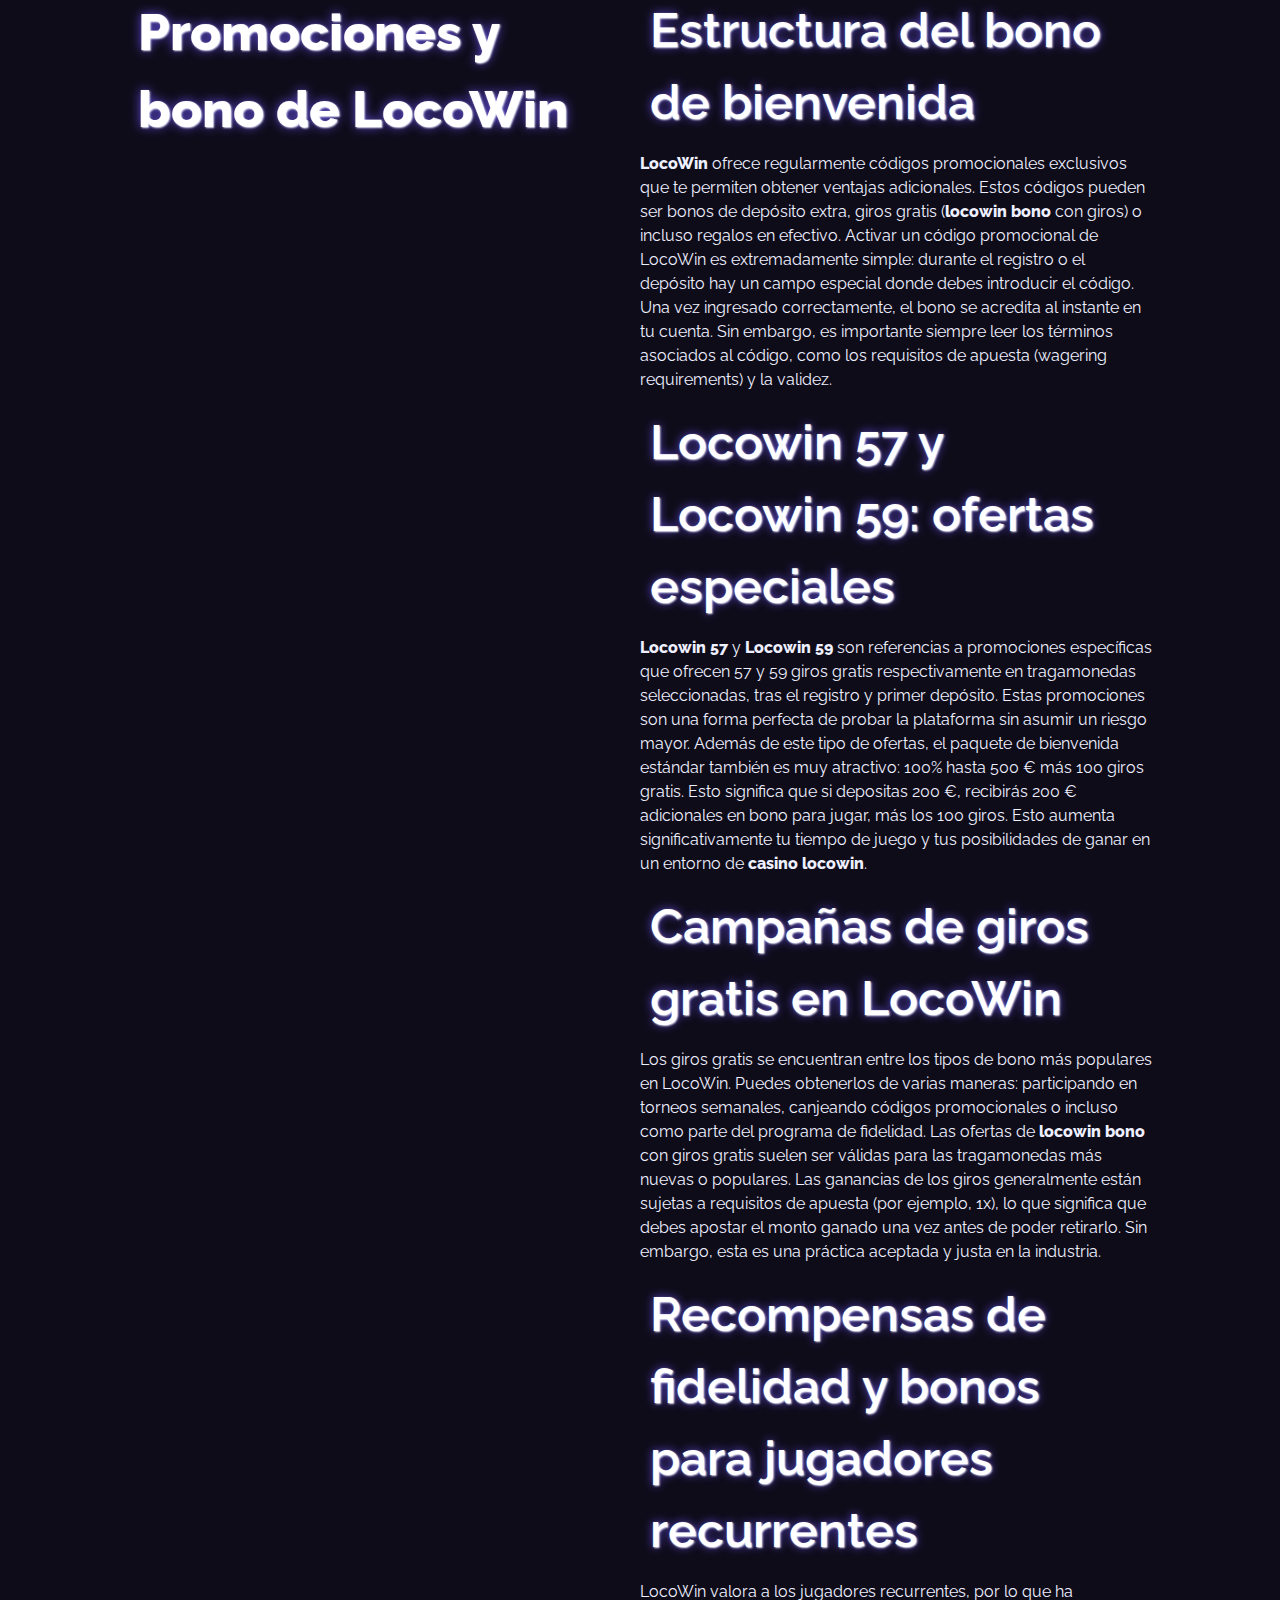
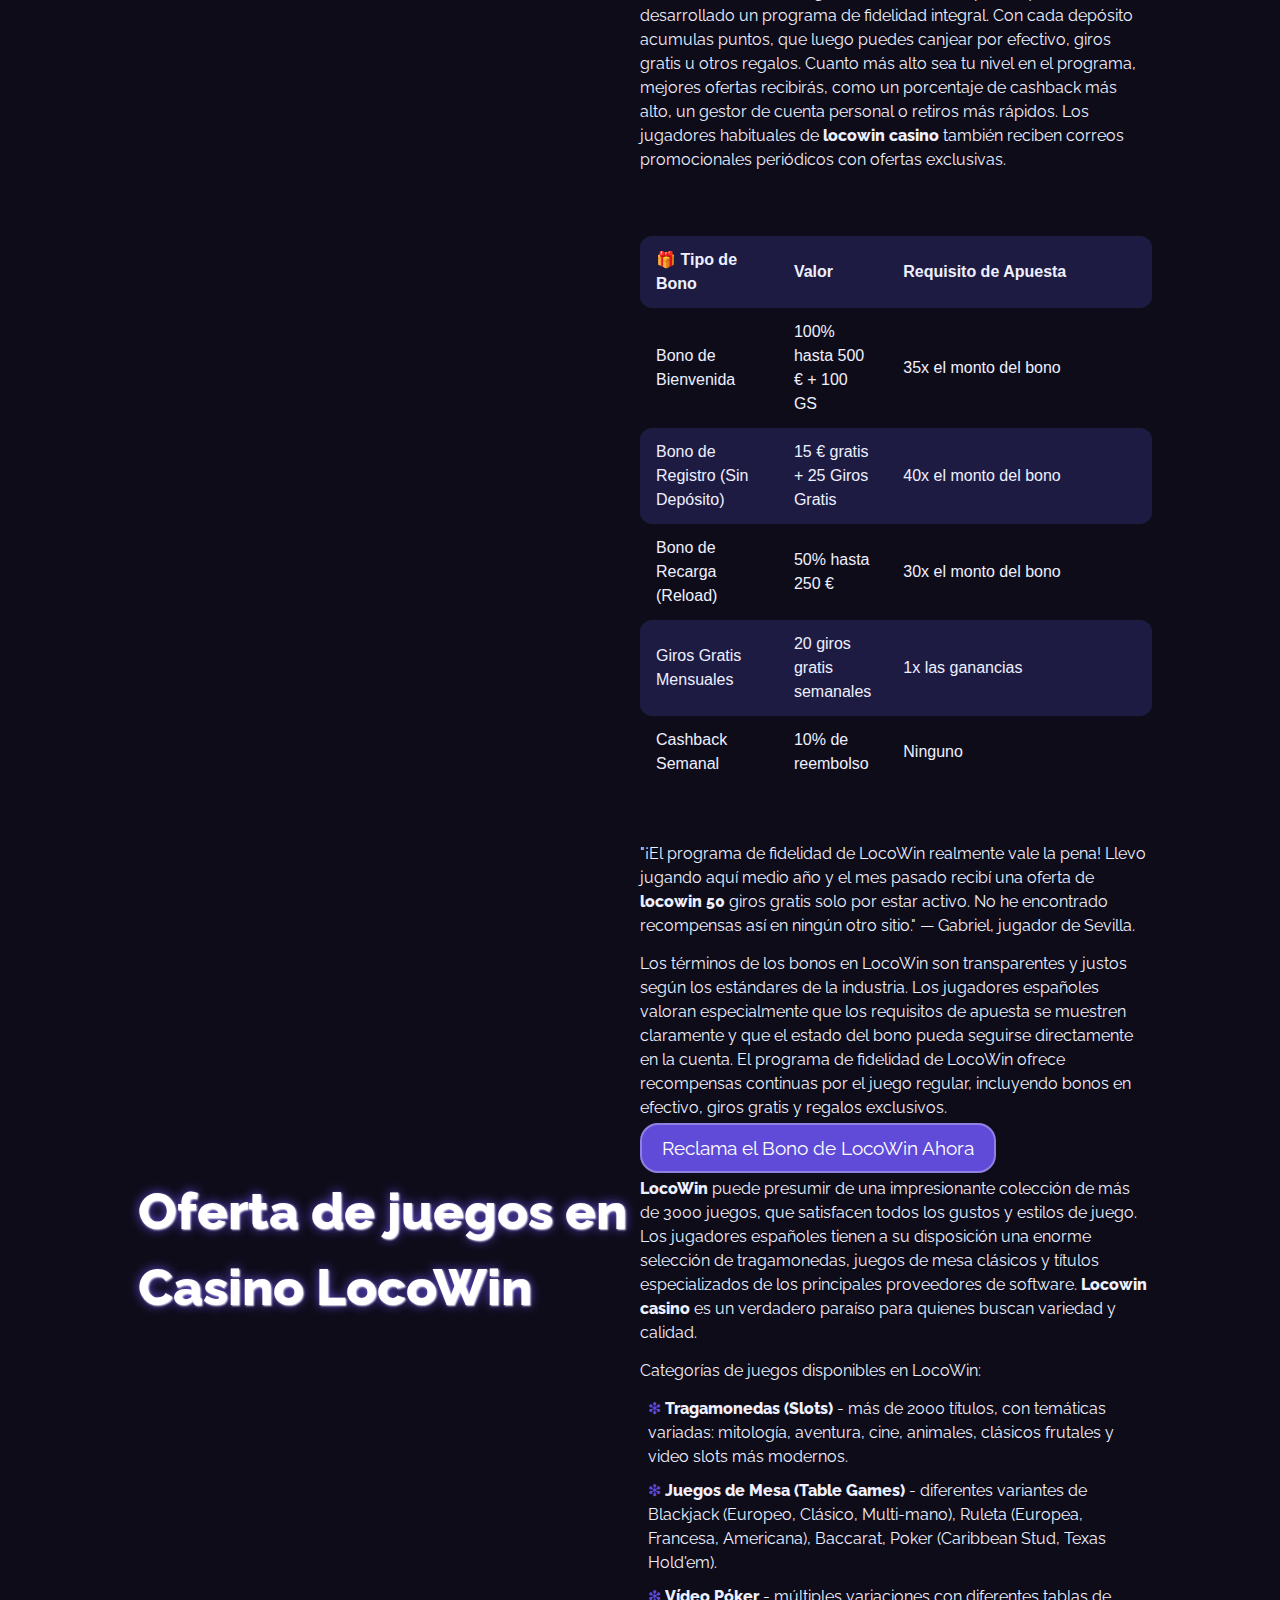
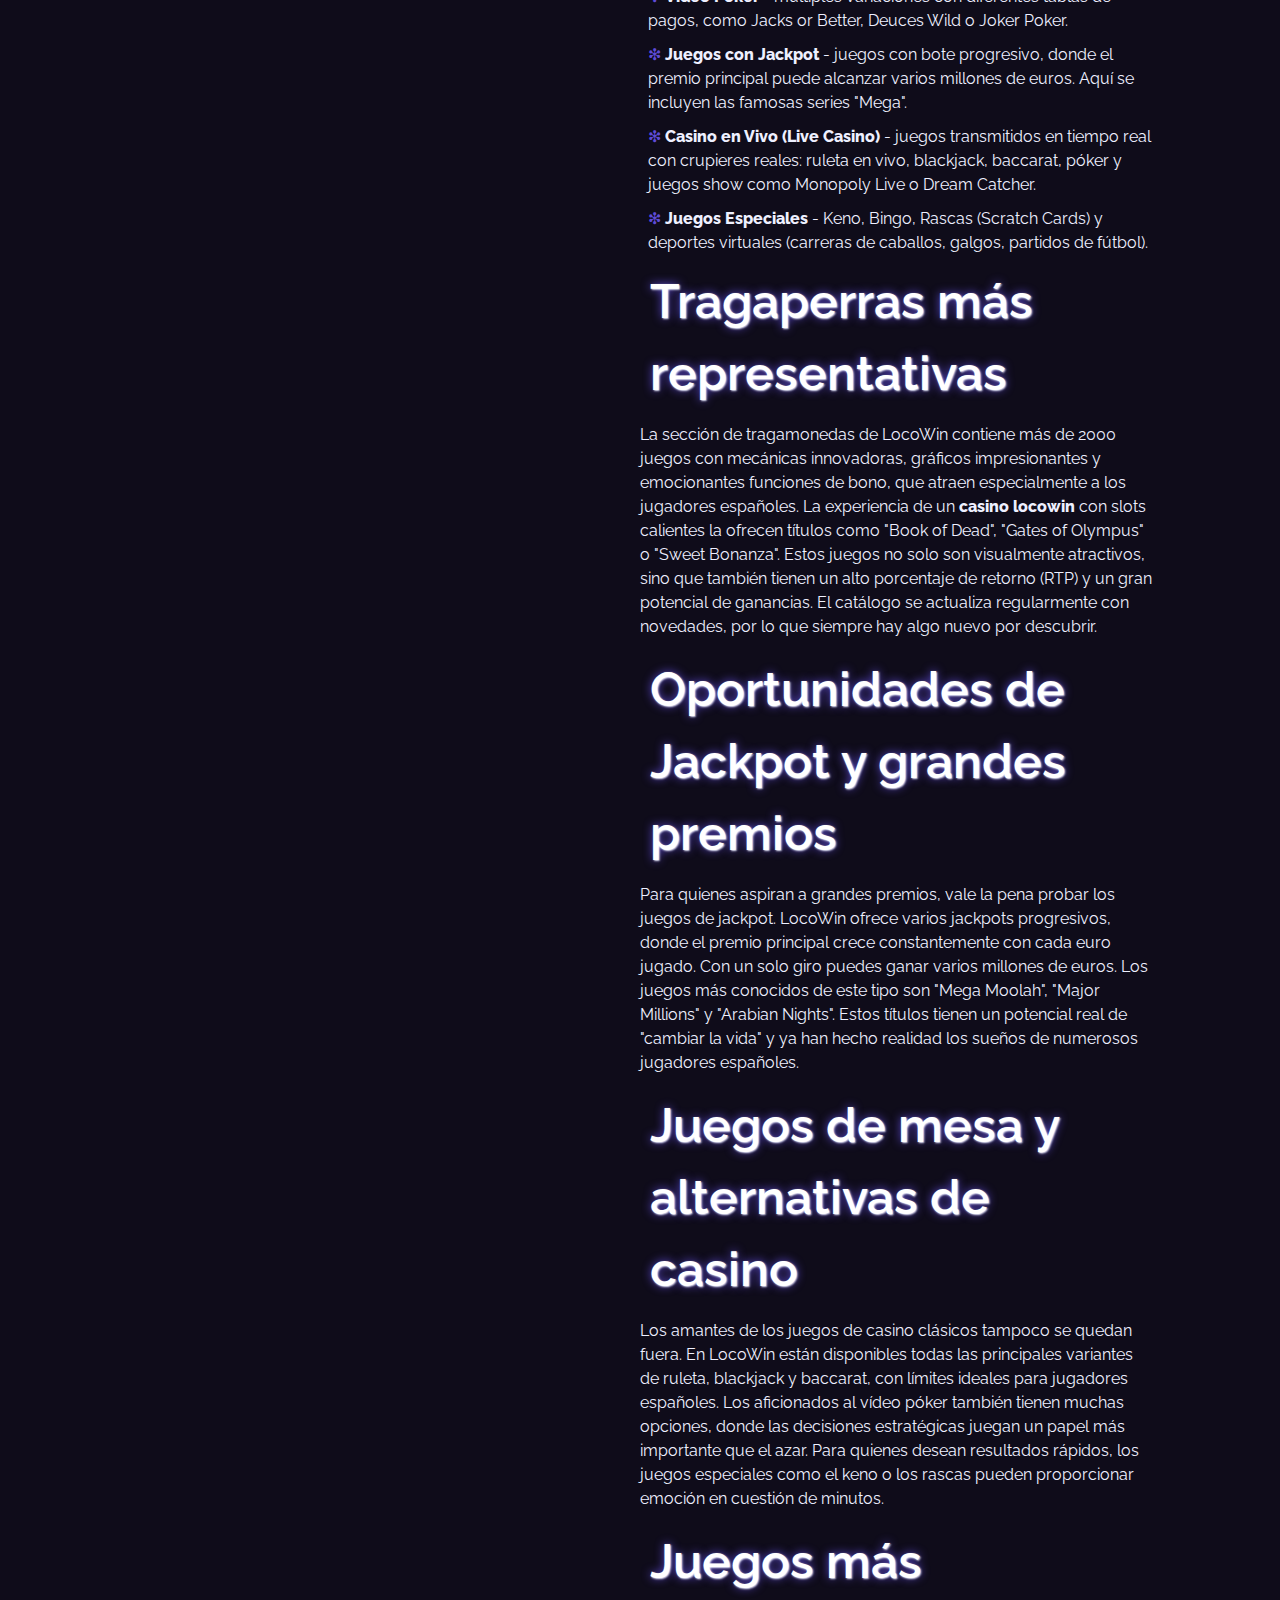
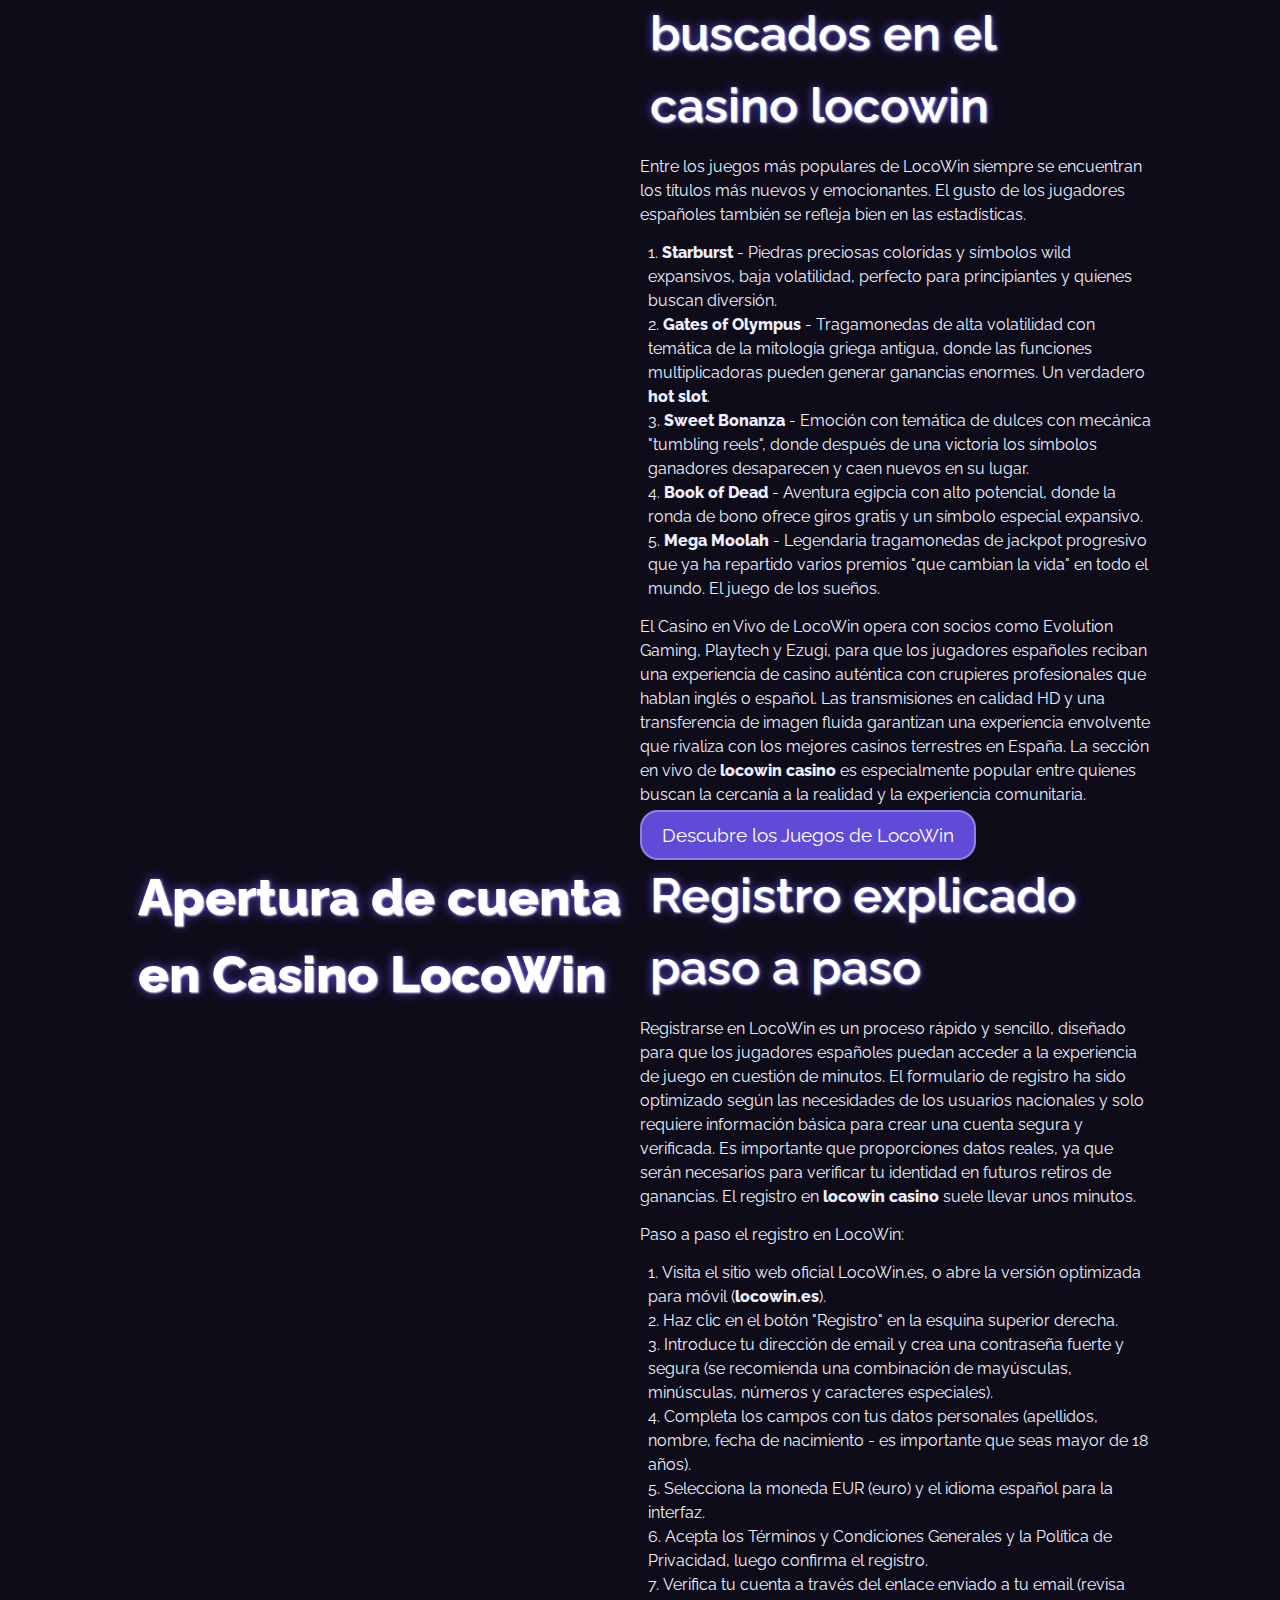
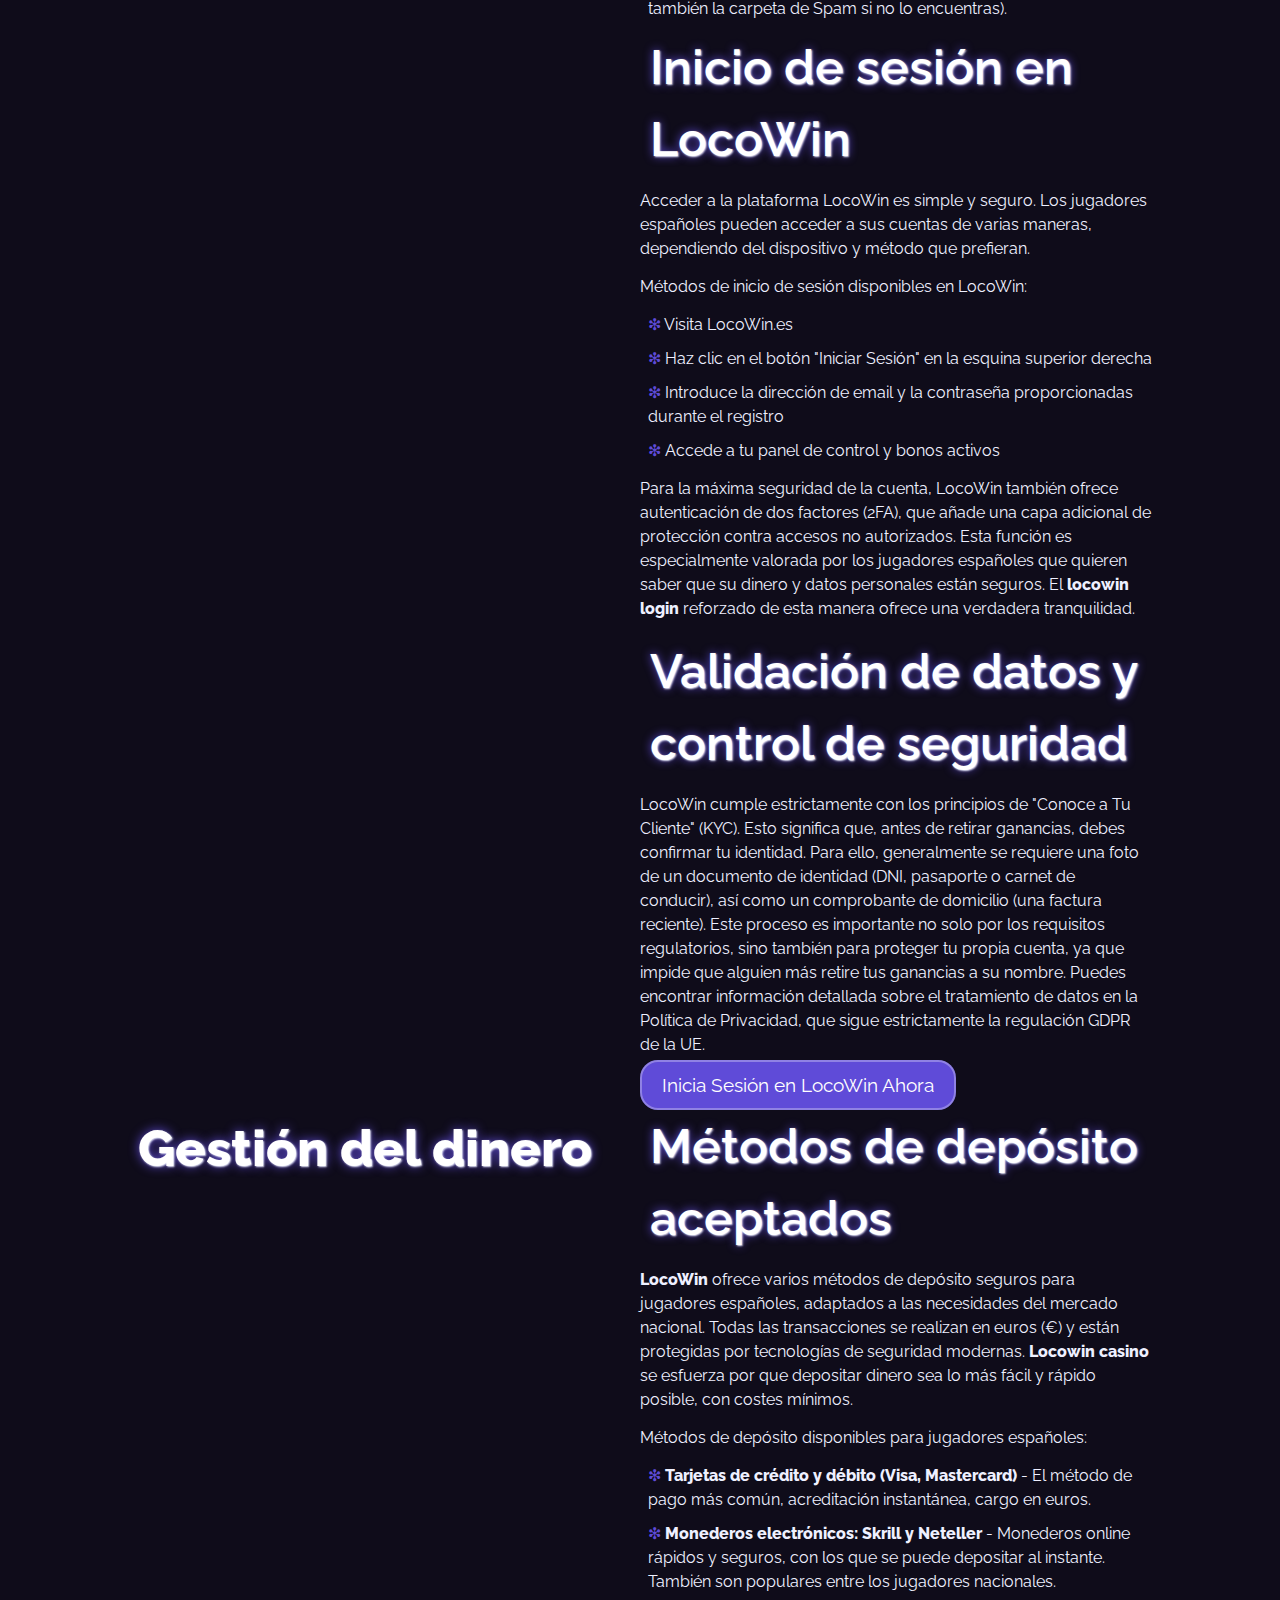
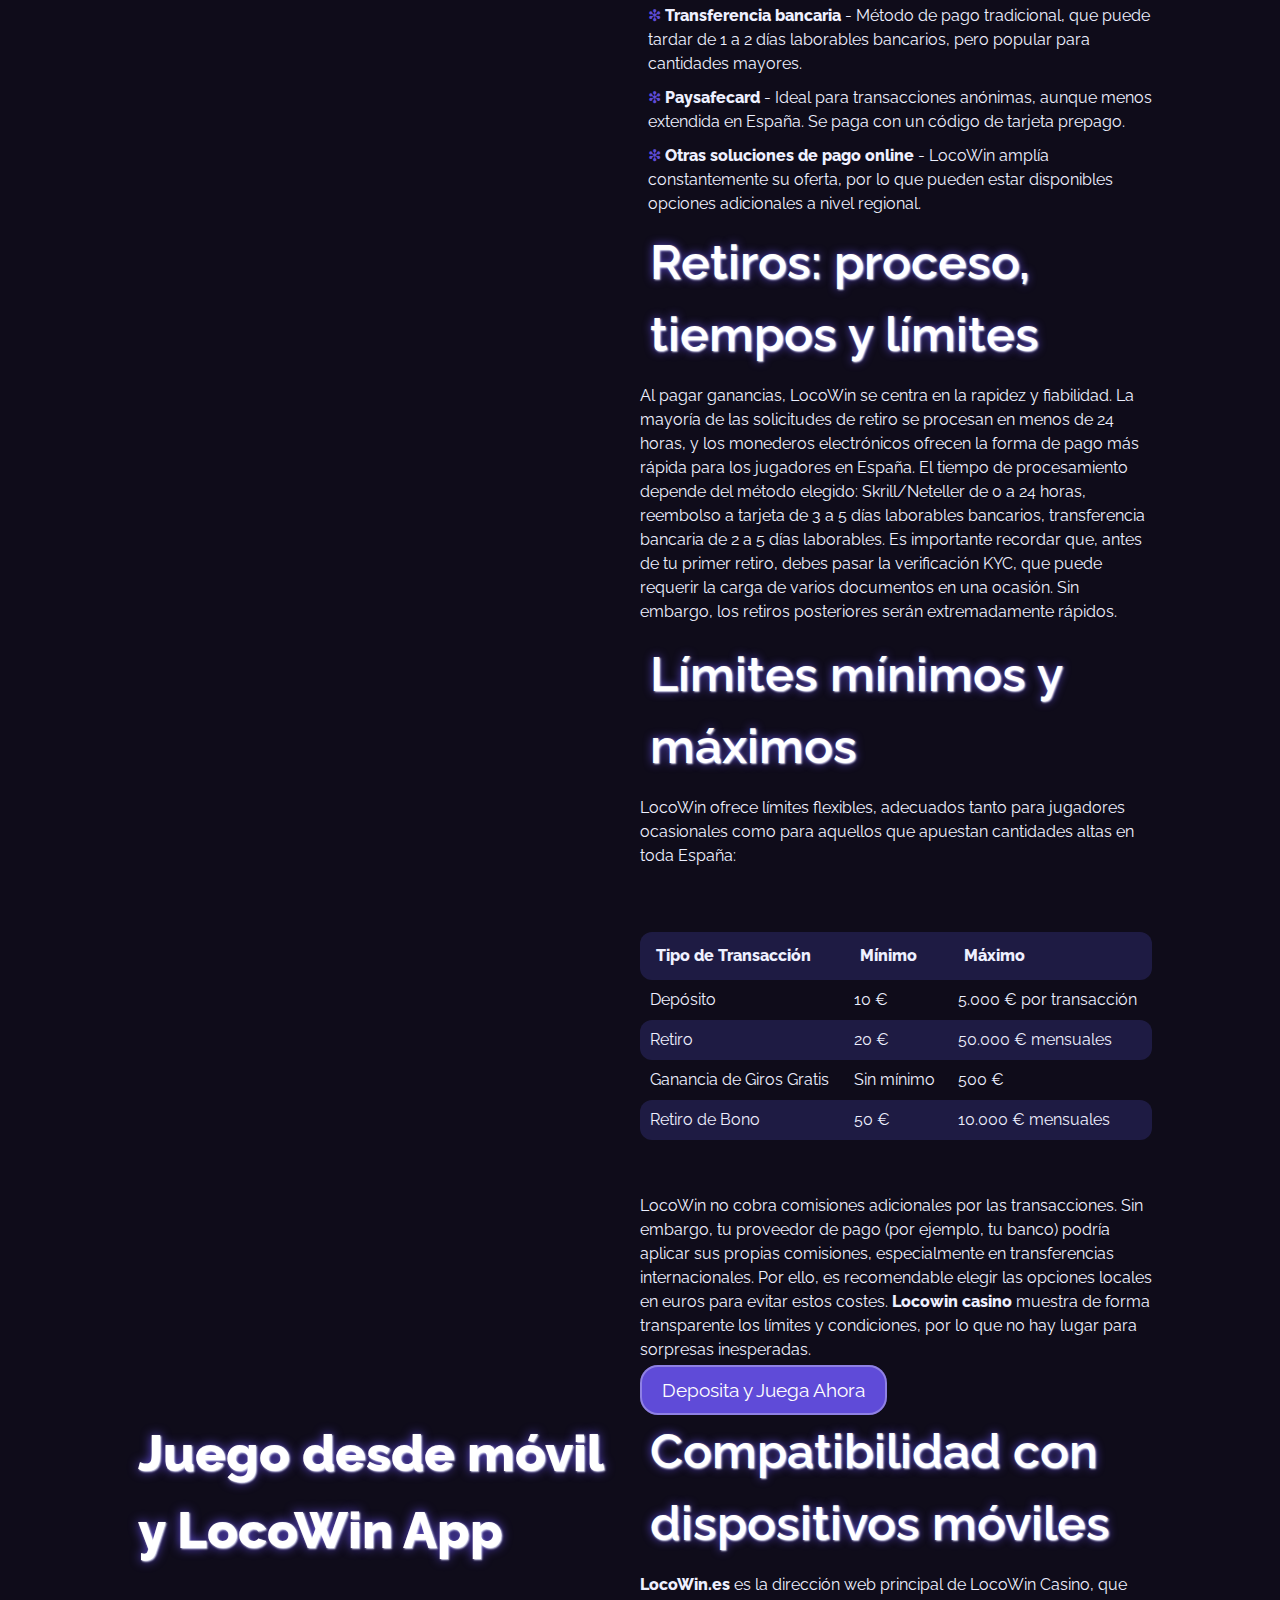
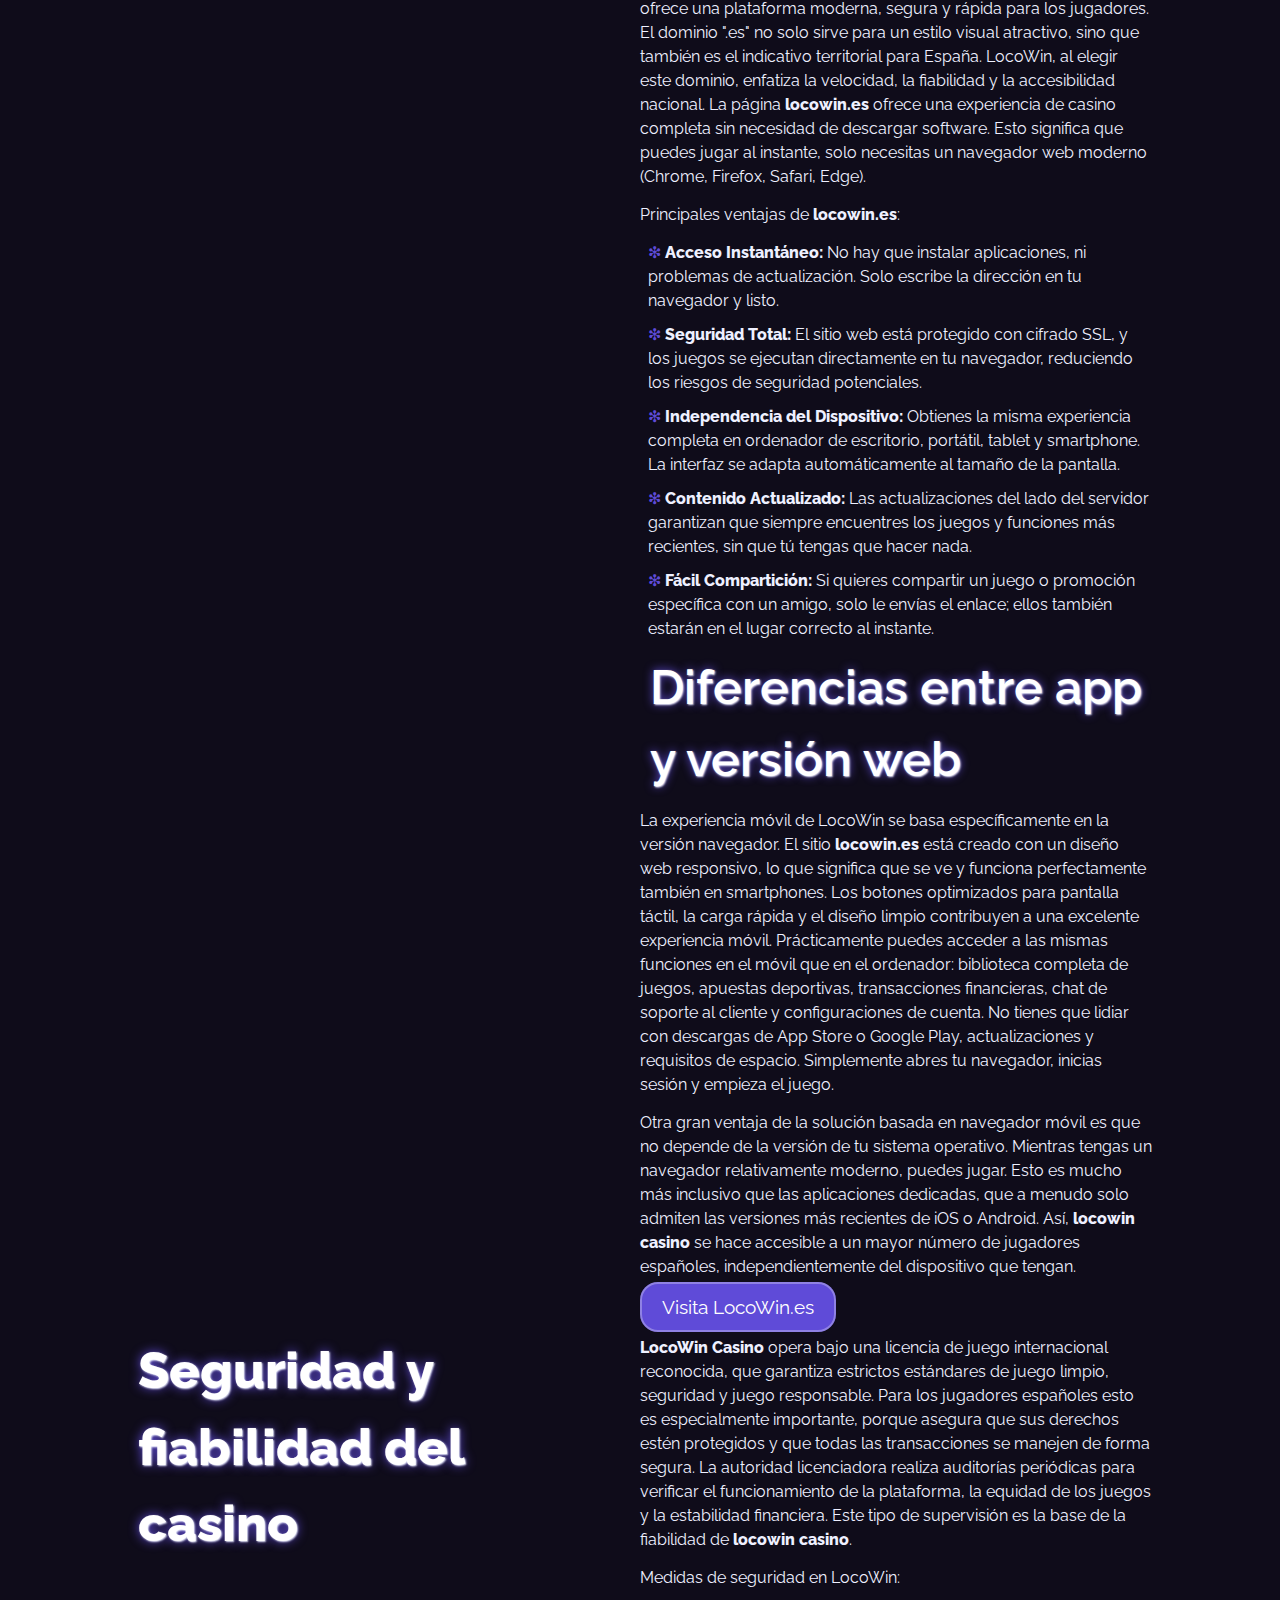
<file: es-es/index.html>
<!DOCTYPE html>
<html lang="es-ES">

<head>
	<meta charset="UTF-8" />
	<meta name="viewport" content="width=device-width, initial-scale=1.0" />
	<link rel="stylesheet" href="/style.css" />
	<link rel="shortcut icon" href="/favicon.ico" />

	<title>Casino LocoWin España | Opiniones, Login, Bono y App</title>
	<meta name="description"
		content="Análisis completo de Casino LocoWin en España: opiniones reales, login, bono disponible, app móvil, juegos y funcionamiento de la plataforma." />

	<link rel="alternate" hreflang="es-ES" href="https://uluna.es/es-es/">
	<link rel="alternate" hreflang="x-default" href="https://uluna.es/">
	<link rel="canonical" href="https://uluna.es/es-es/">

	<link rel="apple-touch-icon" sizes="180x180" href="favicon.ico" />
	<meta name="apple-mobile-web-app-title" content="Casino LocoWin" />

	<meta name="twitter:card" content="summary_large_image" />
	<meta name="twitter:title" content="Casino LocoWin España | Opiniones, Login, Bono y App" />
	<meta name="twitter:description"
		content="Análisis completo de Casino LocoWin en España: opiniones reales, login, bono disponible, app móvil, juegos y funcionamiento de la plataforma." />
	<meta name="twitter:image" content="https://uluna.es/img/1.webp" />

	<meta property="og:title" content="Casino LocoWin España | Opiniones, Login, Bono y App" />
	<meta property="og:description"
		content="Análisis completo de Casino LocoWin en España: opiniones reales, login, bono disponible, app móvil, juegos y funcionamiento de la plataforma." />
	<meta property="og:type" content="website" />
	<meta property="og:url" content="https://uluna.es/" />
	<meta property="og:image" content="https://uluna.es/img/1.webp" />
	<meta property="og:locale" content="es_ES" />

	<script type="application/ld+json">
			{
				"@context": "https://schema.org",
				"@type": "WebSite",
				"url": "https://uluna.es/",
				"name": "Casino LocoWin España | Opiniones, Login, Bono y App",
				"description": "Análisis completo de Casino LocoWin en España: opiniones reales, login, bono disponible, app móvil, juegos y funcionamiento de la plataforma."
			}
		</script>

	<script type="application/ld+json">
			{
				"@context": "https://schema.org",
				"@type": "Article",
				"mainEntityOfPage": {
					"@type": "WebPage",
					"@id": "https://uluna.es/"
				},
				"headline": "Casino LocoWin España | Opiniones, Login, Bono y App",
				"image": "https://uluna.es/img/1.webp",
				"author": {
					"@type": "Person",
					"name": "Carlos Ruiz"
				},
				"publisher": {
					"@type": "Organization",
					"name": "Casino LocoWin ES",
					"logo": {
						"@type": "ImageObject",
						"url": "https://uluna.es/img/logo.webp"
					}
				},
				"datePublished": "2026-01-23",
				"dateModified": "2026-01-23"
			}
		</script>

	<script type="application/ld+json">
			{
				"@context": "https://schema.org",
				"@type": "BreadcrumbList",
				"itemListElement": [
					{
						"@type": "ListItem",
						"position": 1,
						"name": "Casino LocoWin ES",
						"item": "https://uluna.es/"
					},
					{
						"@type": "ListItem",
						"position": 2,
						"name": "🎁 Bono de Bienvenida 2026 🎁️️",
						"item": "https://uluna.es/"
					}
				]
			}
		</script>

	<script type="application/ld+json">
			{
				"@context": "https://schema.org",
				"@type": "FAQPage",
				"mainEntity": [
					{
						"@type": "Question",
						"name": "¿LocoWin Casino está disponible en España?",
						"acceptedAnswer": {
							"@type": "Answer",
							"text": "Sí, LocoWin Casino opera bajo una licencia de juego internacional y acepta jugadores con residencia en España. La plataforma cumple con todos los requisitos necesarios para ofrecer una experiencia de juego segura a los usuarios españoles."
						}
					},
					{
						"@type": "Question",
						"name": "¿Cómo se reclama el bono de bienvenida en LocoWin?",
						"acceptedAnswer": {
							"@type": "Answer",
							"text": "Para reclamar el bono de bienvenida, simplemente regístra una nueva cuenta en LocoWin.es, confirma tu dirección de email y realiza tu primer depósito. El bono se acreditará automáticamente en tu cuenta, permitiéndote jugar en títulos seleccionados sin riesgo inicial."
						}
					},
					{
						"@type": "Question",
						"name": "¿Acepta LocoWin depósitos con tarjeta bancaria?",
						"acceptedAnswer": {
							"@type": "Answer",
							"text": "Por supuesto, LocoWin Casino acepta tarjetas Visa y Mastercard, así como monederos electrónicos populares como Skrill y Neteller. Los depósitos con tarjeta se procesan al instante para los jugadores españoles."
						}
					},
					{
						"@type": "Question",
						"name": "¿Tiene LocoWin una aplicación móvil?",
						"acceptedAnswer": {
							"@type": "Answer",
							"text": "LocoWin ofrece una web optimizada para móvil que funciona perfectamente en smartphones y tablets desde el navegador. Actualmente no hay una aplicación dedicada disponible, pero la versión web proporciona toda la funcionalidad completa."
						}
					}
				]
			}
		</script>
</head>

<body>
	<header>
		<div class="logo">
			<a href="/"><img src="/img/logo.webp" alt="Logotipo oficial de Casino LocoWin España" width="160"
					height="80" /></a>
		</div>
		<div class="header-btn">
			<a href="/play/" rel="nofollow" content="noindex" class="white-btn">Iniciar Sesión</a>
			<a href="/play/" rel="nofollow" content="noindex" class="green-btn">Registro</a>
		</div>
	</header>

	<main>
		<div class="wraper">
			<div class="promo">
				<h1>
					Casino LocoWin España – Opiniones, Funcionamiento y Acceso
				</h1>

				<p class="txt">
					<strong>LocoWin Casino</strong> ha irrumpido con fuerza en el panorama del juego online en España, captando la
					atención con su interfaz vibrante y su extensa colección de juegos. Operando bajo el dominio LocoWin.es, esta
					plataforma ha despertado un interés considerable entre los jugadores españoles que buscan experiencias de
					gaming frescas. Una pregunta común entre muchos usuarios en España es si <strong>casino locowin</strong> es
					una operación legítima o simplemente otra estafa online. Nuestro análisis exhaustivo indica que LocoWin opera
					bajo una licencia de juego internacional reconocida, implementando robustas medidas de seguridad como el
					cifrado SSL y certificados de juego justo. Para los jugadores en España – ya sea desde Madrid, Barcelona,
					Valencia o Sevilla – <strong>locowin españa</strong> ofrece una opción atractiva con su generoso paquete de
					bienvenida, diversos métodos de pago (incluyendo tarjetas y monederos electrónicos) y un servicio de atención
					al cliente adaptado al mercado español. <strong>Locowin casino</strong> se está convirtiendo en una elección
					popular en nuestro país para aquellos que buscan una experiencia de juego online confiable y entretenida.
				</p>

				<a href="/play/" rel="nofollow" content="noindex" class="green-btn">Regístrate y Reclama el Bono</a>
			</div>

			<div class="table-wrapper">
				<table>
					<thead>
						<tr>
							<th>Categoría</th>
							<th>Detalles</th>
						</tr>
					</thead>
					<tbody>
						<tr>
							<td>🎯 Licencia</td>
							<td>Licencia de Juego Internacional</td>
						</tr>
						<tr>
							<td>📅 Fundación</td>
							<td>2026</td>
						</tr>
						<tr>
							<td>💻 Plataforma</td>
							<td>Sitio Web + Optimizado para Móvil</td>
						</tr>
						<tr>
							<td>🎰 Juegos de Casino</td>
							<td>3000+ juegos</td>
						</tr>
						<tr>
							<td>⚡ Tragaperras</td>
							<td>2000+ títulos de slots</td>
						</tr>
						<tr>
							<td>🏈 Apuestas Deportivas</td>
							<td>25+ deportes</td>
						</tr>
						<tr>
							<td>💳 Métodos de Pago</td>
							<td>Visa, Mastercard, Skrill, Neteller, Transferencia Bancaria</td>
						</tr>
						<tr>
							<td>🔒 Seguridad</td>
							<td>Cifrado SSL de 256-bit</td>
						</tr>
						<tr>
							<td>🤑 Bono de Bienvenida</td>
							<td>100% hasta 500 € + 100 Giros Gratis</td>
						</tr>
						<tr>
							<td>📱 Móvil</td>
							<td>iOS & Android (navegador optimizado)</td>
						</tr>
						<tr>
							<td>🕒 Tiempo de Retiro</td>
							<td>1-3 días laborables</td>
						</tr>
						<tr>
							<td>🌍 Idiomas</td>
							<td>Español, Inglés, Alemán</td>
						</tr>
						<tr>
							<td>📞 Soporte</td>
							<td>Chat en Vivo 24/7, Email, Teléfono</td>
						</tr>
					</tbody>
				</table>
			</div>

			<div class="flex">
				<div class="flex-content">
					<h2>Introducción a LocoWin Casino</h2>
				</div>
				<div class="flex-content">
					<p class="txt">
						<strong>LocoWin Casino</strong> es una encarnación del juego online moderno, diseñada expresamente para el
						gusto del jugador español contemporáneo. Con su cautivadora combinación de colores negro y rojo y su
						interfaz de usuario intuitiva, <strong>locowin.es</strong> se ha popularizado rápidamente entre los
						jugadores nacionales. La plataforma destaca por su impresionante colección de juegos de proveedores líderes,
						así como por torneos regulares y promociones adaptadas específicamente al mercado español.
						<strong>Locowin</strong> no es solo un casino, sino un centro de entretenimiento integral donde convergen la
						calidad y la emoción.
					</p>

					<p class="txt">
						Características distintivas de <strong>LocoWin Casino</strong> para jugadores españoles:
					</p>

					<ul>
						<li>
							Interfaz completamente en español, con soporte al cliente local
						</li>
						<li>
							Métodos de pago locales, incluyendo tarjetas y transferencias bancarias nacionales
						</li>
						<li>Moneda EUR (euro) para todas las transacciones</li>
						<li>
							Promociones centradas en eventos deportivos españoles más importantes
						</li>
						<li>Soporte al cliente 24/7 con agentes de habla hispana</li>
						<li>Experiencia móvil optimizada para condiciones de red locales</li>
						<li>Acciones regulares de <strong>locowin bono</strong> con giros gratis y códigos promocionales</li>
					</ul>

					<p class="txt">
						La seguridad de los jugadores es una prioridad principal en <strong>LocoWin</strong>. La plataforma emplea
						protocolos de seguridad estándar de la industria para proteger los datos de los usuarios y las transacciones
						financieras, incluido el cifrado SSL de 256 bits y sistemas de autenticación avanzados. Para los jugadores
						españoles que buscan una experiencia de juego segura y emocionante, <strong>casino locowin</strong> es una
						opción convincente en el concurrido mercado de casinos online. La reputación de <strong>locowin
							casino</strong> se basa precisamente en su fiabilidad y transparencia operativa.
					</p>

					<img src="/img/1.webp" alt="Interfaz en español de LocoWin en ordenador de escritorio y smartphone"
						width="800" height="600" />
				</div>
			</div>

			<div class="flex">
				<div class="flex-content">
					<h2>Estado de LocoWin Casino en España</h2>
				</div>

				<div class="flex-content">
					<p class="txt">
						<strong>LocoWin Casino</strong> cuenta con numerosas ventajas únicas que atienden específicamente las
						necesidades de los jugadores en España. Estas ventajas no solo enriquecen la experiencia de juego, sino que
						también proporcionan un entorno seguro y cómodo.
					</p>

					<p class="txt">
						Las ventajas más importantes que un <strong>casino locowin</strong> puede ofrecer en nuestro país:
					</p>

					<ol>
						<li>
							<strong>Moneda Local y Métodos de Pago:</strong> LocoWin maneja todas las transacciones en euros (€),
							eliminando los costes y riesgos de conversión de divisas. Además de los depósitos con tarjeta
							(Visa/Mastercard), también hay disponibles monederos electrónicos populares como Skrill y Neteller, con
							tiempos de transacción rápidos.
						</li>
						<li>
							<strong>Soporte en Español:</strong> La plataforma está completamente disponible en español, y el servicio
							de atención al cliente se comunica a nivel nativo. Esta es una gran ventaja para los jugadores nacionales,
							ya que cualquier pregunta o problema se resuelve de manera rápida y precisa.
						</li>
						<li>
							<strong>Contenido y Promociones Locales:</strong> LocoWin ofrece regularmente promociones vinculadas a
							festividades españolas y eventos deportivos. El uso de un <strong>locowin bono</strong> código promocional
							permite obtener ventajas adicionales, como giros extra o bonificaciones en efectivo.
						</li>
						<li>
							<strong>Retiros Rápidos:</strong> El pago de ganancias en LocoWin es extremadamente rápido, especialmente
							en el caso de retiros a monederos electrónicos, donde el dinero aparece en menos de 24 horas. Esto es una
							gran ventaja para los jugadores españoles más impacientes.
						</li>
						<li>
							<strong>Experiencia Móvil Avanzada:</strong> Aunque no hay una aplicación dedicada, el sitio web
							optimizado para móvil de <strong>locowin.es</strong> funciona perfectamente en smartphones, con carga
							rápida y manejo intuitivo. No es necesario descargar nada, solo abrir el navegador.
						</li>
					</ol>

					<blockquote>
						"La claridad y velocidad de la interfaz de LocoWin son impresionantes. El <strong>locowin login</strong> se
						realiza en segundos, y ya estoy girando mis tragaperras favoritas. Me gusta especialmente que todo esté en
						español, así que nada se interpone en la diversión." — Ana, jugadora de Madrid.
					</blockquote>

					<p class="txt">
						Además, LocoWin se toma en serio el juego responsable. La plataforma ofrece varias herramientas para limitar
						el juego, como límites de depósito diarios, límites de tiempo y opciones de autoexclusión. Esto es
						especialmente importante para los jugadores españoles, a quienes les gusta saber que pueden controlar el
						desarrollo del juego. Las ofertas de <strong>locowin bono</strong> con giros gratis también se distribuyen
						con frecuencia, permitiendo probar sin riesgo.
					</p>

					<a href="/play/" rel="nofollow" content="noindex" class="green-btn">Descubre las Ventajas de LocoWin</a>
				</div>
			</div>

			<div class="flex">
				<div class="flex-content">
					<h2>Primera impresión y usabilidad</h2>
				</div>

				<div class="flex-content">
					<p class="txt">
						La clave del éxito de un casino online reside en la calidad de la experiencia de usuario.
						<strong>LocoWin</strong> presta especial atención a este aspecto para que cada jugador español encuentre sin
						problemas los contenidos que le interesan. La interfaz de <strong>locowin casino</strong> está organizada de
						manera lógica, con un sistema de menú intuitivo que resulta fácil de entender incluso para principiantes.
					</p>

					<p class="txt">
						Principales características de la experiencia de usuario en LocoWin:
					</p>

					<ul>
						<li>
							<strong>Tiempos de Carga Rápidos:</strong> Los juegos y páginas están optimizados para una carga rápida,
							incluso con conexiones a Internet más lentas. Esto es especialmente valorable para jugadores españoles que
							viven en zonas rurales.
						</li>
						<li>
							<strong>Sistema Inteligente de Búsqueda y Filtros:</strong> Entre más de 3000 juegos, puedes navegar
							fácilmente gracias al buscador avanzado. Puedes filtrar por proveedor, tipo de juego, popularidad o
							incluso novedades. Si buscas la experiencia de un <strong>casino locowin</strong> con slots emocionantes,
							las categorías 'Alta Volatilidad' o 'Recomendados' te ayudarán.
						</li>
						<li>
							<strong>Diseño Responsivo:</strong> El sitio web se adapta perfectamente a cualquier tamaño de pantalla,
							ya sea un monitor de escritorio, portátil, tablet o smartphone. La versión móvil de
							<strong>locowin.es</strong> ofrece la misma funcionalidad completa que la versión de escritorio.
						</li>
						<li>
							<strong>Información Clara:</strong> Junto a cada juego se muestra el RTP teórico (porcentaje de retorno),
							la volatilidad y una descripción del juego. Así puedes tomar una decisión fundamentada antes de empezar a
							jugar. Los términos de los bonos también se presentan de forma transparente.
						</li>
						<li>
							<strong>Acceso Rápido a Funciones Importantes:</strong> La gestión de la cuenta, las transacciones
							financieras, el soporte al cliente y la configuración están a un clic desde la página principal. Después
							del <strong>locowin login</strong>, todas las herramientas necesarias están a tu alcance.
						</li>
					</ul>

					<p class="txt">
						La velocidad no se manifiesta solo en el aspecto técnico. El servicio de atención al cliente de LocoWin
						también responde extremadamente rápido: la conexión de chat en vivo generalmente se establece en menos de 30
						segundos. Las consultas por correo electrónico reciben respuesta en unas pocas horas como máximo. Esta
						rapidez y eficiencia contribuyen significativamente a una experiencia de usuario positiva. La activación de
						un <strong>locowin bono</strong> código promocional también se realiza en cuestión de segundos, haciendo que
						el bono esté disponible al instante en tu cuenta.
					</p>

					<p class="txt">
						En general, puede decirse que LocoWin ha construido una plataforma cómoda y eficiente tanto para jugadores
						españoles experimentados como para principiantes. Las mejoras continuas y la atención a los comentarios de
						los usuarios garantizan que la experiencia de <strong>locowin casino</strong> sea siempre la mejor.
					</p>

					<a href="/play/" rel="nofollow" content="noindex" class="green-btn">Prueba la Interfaz de LocoWin</a>
				</div>
			</div>

			<div class="flex">
				<div class="flex-content">
					<h2>Promociones y bono de LocoWin</h2>
				</div>

				<div class="flex-content">
					<h3>Estructura del bono de bienvenida</h3>

					<p class="txt">
						<strong>LocoWin</strong> ofrece regularmente códigos promocionales exclusivos que te permiten obtener
						ventajas adicionales. Estos códigos pueden ser bonos de depósito extra, giros gratis (<strong>locowin
							bono</strong> con giros) o incluso regalos en efectivo. Activar un código promocional de LocoWin es
						extremadamente simple: durante el registro o el depósito hay un campo especial donde debes introducir el
						código. Una vez ingresado correctamente, el bono se acredita al instante en tu cuenta. Sin embargo, es
						importante siempre leer los términos asociados al código, como los requisitos de apuesta (wagering
						requirements) y la validez.
					</p>

					<h3>Locowin 57 y Locowin 59: ofertas especiales</h3>
					<p class="txt">
						<strong>Locowin 57</strong> y <strong>Locowin 59</strong> son referencias a promociones específicas que
						ofrecen 57 y 59 giros gratis respectivamente en tragamonedas seleccionadas, tras el registro y primer
						depósito. Estas promociones son una forma perfecta de probar la plataforma sin asumir un riesgo mayor.
						Además de este tipo de ofertas, el paquete de bienvenida estándar también es muy atractivo: 100% hasta 500 €
						más 100 giros gratis. Esto significa que si depositas 200 €, recibirás 200 € adicionales en bono para jugar,
						más los 100 giros. Esto aumenta significativamente tu tiempo de juego y tus posibilidades de ganar en un
						entorno de <strong>casino locowin</strong>.
					</p>

					<h3>Campañas de giros gratis en LocoWin</h3>
					<p class="txt">
						Los giros gratis se encuentran entre los tipos de bono más populares en LocoWin. Puedes obtenerlos de varias
						maneras: participando en torneos semanales, canjeando códigos promocionales o incluso como parte del
						programa de fidelidad. Las ofertas de <strong>locowin bono</strong> con giros gratis suelen ser válidas para
						las tragamonedas más nuevas o populares. Las ganancias de los giros generalmente están sujetas a requisitos
						de apuesta (por ejemplo, 1x), lo que significa que debes apostar el monto ganado una vez antes de poder
						retirarlo. Sin embargo, esta es una práctica aceptada y justa en la industria.
					</p>

					<h3>Recompensas de fidelidad y bonos para jugadores recurrentes</h3>
					<p class="txt">
						LocoWin valora a los jugadores recurrentes, por lo que ha desarrollado un programa de fidelidad integral.
						Con cada depósito acumulas puntos, que luego puedes canjear por efectivo, giros gratis u otros regalos.
						Cuanto más alto sea tu nivel en el programa, mejores ofertas recibirás, como un porcentaje de cashback más
						alto, un gestor de cuenta personal o retiros más rápidos. Los jugadores habituales de <strong>locowin
							casino</strong> también reciben correos promocionales periódicos con ofertas exclusivas.
					</p>

					<div class="table-wrapper">
						<table class="bonus-table">
							<thead>
								<tr>
									<th>🎁 Tipo de Bono</th>
									<th>Valor</th>
									<th>Requisito de Apuesta</th>
								</tr>
							</thead>
							<tbody>
								<tr>
									<td>Bono de Bienvenida</td>
									<td>100% hasta 500 € + 100 GS</td>
									<td>35x el monto del bono</td>
								</tr>
								<tr>
									<td>Bono de Registro (Sin Depósito)</td>
									<td>15 € gratis + 25 Giros Gratis</td>
									<td>40x el monto del bono</td>
								</tr>
								<tr>
									<td>Bono de Recarga (Reload)</td>
									<td>50% hasta 250 €</td>
									<td>30x el monto del bono</td>
								</tr>
								<tr>
									<td>Giros Gratis Mensuales</td>
									<td>20 giros gratis semanales</td>
									<td>1x las ganancias</td>
								</tr>
								<tr>
									<td>Cashback Semanal</td>
									<td>10% de reembolso</td>
									<td>Ninguno</td>
								</tr>
							</tbody>
						</table>
					</div>

					<blockquote>
						"¡El programa de fidelidad de LocoWin realmente vale la pena! Llevo jugando aquí medio año y el mes pasado
						recibí una oferta de <strong>locowin 50</strong> giros gratis solo por estar activo. No he encontrado
						recompensas así en ningún otro sitio." — Gabriel, jugador de Sevilla.
					</blockquote>

					<p class="txt">
						Los términos de los bonos en LocoWin son transparentes y justos según los estándares de la industria. Los
						jugadores españoles valoran especialmente que los requisitos de apuesta se muestren claramente y que el
						estado del bono pueda seguirse directamente en la cuenta. El programa de fidelidad de LocoWin ofrece
						recompensas continuas por el juego regular, incluyendo bonos en efectivo, giros gratis y regalos exclusivos.
					</p>

					<a href="/play/" rel="nofollow" content="noindex" class="green-btn">Reclama el Bono de LocoWin Ahora</a>
				</div>
			</div>

			<div class="flex">
				<div class="flex-content">
					<h2>Oferta de juegos en Casino LocoWin</h2>
				</div>

				<div class="flex-content">
					<p class="txt">
						<strong>LocoWin</strong> puede presumir de una impresionante colección de más de 3000 juegos, que satisfacen
						todos los gustos y estilos de juego. Los jugadores españoles tienen a su disposición una enorme selección de
						tragamonedas, juegos de mesa clásicos y títulos especializados de los principales proveedores de software.
						<strong>Locowin casino</strong> es un verdadero paraíso para quienes buscan variedad y calidad.
					</p>

					<p class="txt">
						Categorías de juegos disponibles en LocoWin:
					</p>

					<ul>
						<li>
							<strong>Tragamonedas (Slots)</strong> - más de 2000 títulos, con temáticas variadas: mitología, aventura,
							cine, animales, clásicos frutales y video slots más modernos.
						</li>
						<li>
							<strong>Juegos de Mesa (Table Games)</strong> - diferentes variantes de Blackjack (Europeo, Clásico,
							Multi-mano), Ruleta (Europea, Francesa, Americana), Baccarat, Poker (Caribbean Stud, Texas Hold'em).
						</li>
						<li>
							<strong>Vídeo Póker</strong> - múltiples variaciones con diferentes tablas de pagos, como Jacks or Better,
							Deuces Wild o Joker Poker.
						</li>
						<li>
							<strong>Juegos con Jackpot</strong> - juegos con bote progresivo, donde el premio principal puede alcanzar
							varios millones de euros. Aquí se incluyen las famosas series "Mega".
						</li>
						<li>
							<strong>Casino en Vivo (Live Casino)</strong> - juegos transmitidos en tiempo real con crupieres reales:
							ruleta en vivo, blackjack, baccarat, póker y juegos show como Monopoly Live o Dream Catcher.
						</li>
						<li>
							<strong>Juegos Especiales</strong> - Keno, Bingo, Rascas (Scratch Cards) y deportes virtuales (carreras de
							caballos, galgos, partidos de fútbol).
						</li>
					</ul>

					<h3>Tragaperras más representativas</h3>
					<p class="txt">
						La sección de tragamonedas de LocoWin contiene más de 2000 juegos con mecánicas innovadoras, gráficos
						impresionantes y emocionantes funciones de bono, que atraen especialmente a los jugadores españoles. La
						experiencia de un <strong>casino locowin</strong> con slots calientes la ofrecen títulos como "Book of
						Dead", "Gates of Olympus" o "Sweet Bonanza". Estos juegos no solo son visualmente atractivos, sino que
						también tienen un alto porcentaje de retorno (RTP) y un gran potencial de ganancias. El catálogo se
						actualiza regularmente con novedades, por lo que siempre hay algo nuevo por descubrir.
					</p>

					<h3>Oportunidades de Jackpot y grandes premios</h3>
					<p class="txt">
						Para quienes aspiran a grandes premios, vale la pena probar los juegos de jackpot. LocoWin ofrece varios
						jackpots progresivos, donde el premio principal crece constantemente con cada euro jugado. Con un solo giro
						puedes ganar varios millones de euros. Los juegos más conocidos de este tipo son "Mega Moolah", "Major
						Millions" y "Arabian Nights". Estos títulos tienen un potencial real de "cambiar la vida" y ya han hecho
						realidad los sueños de numerosos jugadores españoles.
					</p>

					<h3>Juegos de mesa y alternativas de casino</h3>
					<p class="txt">
						Los amantes de los juegos de casino clásicos tampoco se quedan fuera. En LocoWin están disponibles todas las
						principales variantes de ruleta, blackjack y baccarat, con límites ideales para jugadores españoles. Los
						aficionados al vídeo póker también tienen muchas opciones, donde las decisiones estratégicas juegan un papel
						más importante que el azar. Para quienes desean resultados rápidos, los juegos especiales como el keno o los
						rascas pueden proporcionar emoción en cuestión de minutos.
					</p>

					<h3>Juegos más buscados en el casino locowin</h3>
					<p class="txt">
						Entre los juegos más populares de LocoWin siempre se encuentran los títulos más nuevos y emocionantes. El
						gusto de los jugadores españoles también se refleja bien en las estadísticas.
					</p>

					<ol>
						<li>
							<strong>Starburst</strong> - Piedras preciosas coloridas y símbolos wild expansivos, baja volatilidad,
							perfecto para principiantes y quienes buscan diversión.
						</li>
						<li>
							<strong>Gates of Olympus</strong> - Tragamonedas de alta volatilidad con temática de la mitología griega
							antigua, donde las funciones multiplicadoras pueden generar ganancias enormes. Un verdadero <strong>hot
								slot</strong>.
						</li>
						<li>
							<strong>Sweet Bonanza</strong> - Emoción con temática de dulces con mecánica "tumbling reels", donde
							después de una victoria los símbolos ganadores desaparecen y caen nuevos en su lugar.
						</li>
						<li>
							<strong>Book of Dead</strong> - Aventura egipcia con alto potencial, donde la ronda de bono ofrece giros
							gratis y un símbolo especial expansivo.
						</li>
						<li>
							<strong>Mega Moolah</strong> - Legendaria tragamonedas de jackpot progresivo que ya ha repartido varios
							premios "que cambian la vida" en todo el mundo. El juego de los sueños.
						</li>
					</ol>

					<p class="txt">
						El Casino en Vivo de LocoWin opera con socios como Evolution Gaming, Playtech y Ezugi, para que los
						jugadores españoles reciban una experiencia de casino auténtica con crupieres profesionales que hablan
						inglés o español. Las transmisiones en calidad HD y una transferencia de imagen fluida garantizan una
						experiencia envolvente que rivaliza con los mejores casinos terrestres en España. La sección en vivo de
						<strong>locowin casino</strong> es especialmente popular entre quienes buscan la cercanía a la realidad y la
						experiencia comunitaria.
					</p>

					<a href="/play/" rel="nofollow" content="noindex" class="green-btn">Descubre los Juegos de LocoWin</a>
				</div>
			</div>

			<div class="flex">
				<div class="flex-content">
					<h2>Apertura de cuenta en Casino LocoWin</h2>
				</div>

				<div class="flex-content">
					<h3>Registro explicado paso a paso</h3>

					<p class="txt">
						Registrarse en LocoWin es un proceso rápido y sencillo, diseñado para que los jugadores españoles puedan
						acceder a la experiencia de juego en cuestión de minutos. El formulario de registro ha sido optimizado según
						las necesidades de los usuarios nacionales y solo requiere información básica para crear una cuenta segura y
						verificada. Es importante que proporciones datos reales, ya que serán necesarios para verificar tu identidad
						en futuros retiros de ganancias. El registro en <strong>locowin casino</strong> suele llevar unos minutos.
					</p>

					<p class="txt">Paso a paso el registro en LocoWin:</p>

					<ol>
						<li>
							Visita el sitio web oficial LocoWin.es, o abre la versión optimizada para móvil
							(<strong>locowin.es</strong>).
						</li>
						<li>
							Haz clic en el botón "Registro" en la esquina superior derecha.
						</li>
						<li>
							Introduce tu dirección de email y crea una contraseña fuerte y segura (se recomienda una combinación de
							mayúsculas, minúsculas, números y caracteres especiales).
						</li>
						<li>
							Completa los campos con tus datos personales (apellidos, nombre, fecha de nacimiento - es importante que
							seas mayor de 18 años).
						</li>
						<li>
							Selecciona la moneda EUR (euro) y el idioma español para la interfaz.
						</li>
						<li>
							Acepta los Términos y Condiciones Generales y la Política de Privacidad, luego confirma el registro.
						</li>
						<li>
							Verifica tu cuenta a través del enlace enviado a tu email (revisa también la carpeta de Spam si no lo
							encuentras).
						</li>
					</ol>

					<h3>Inicio de sesión en LocoWin</h3>

					<p class="txt">
						Acceder a la plataforma LocoWin es simple y seguro. Los jugadores españoles pueden acceder a sus cuentas de
						varias maneras, dependiendo del dispositivo y método que prefieran.
					</p>

					<p class="txt">Métodos de inicio de sesión disponibles en LocoWin:</p>

					<ul>
						<li>Visita LocoWin.es</li>
						<li>Haz clic en el botón "Iniciar Sesión" en la esquina superior derecha</li>
						<li>Introduce la dirección de email y la contraseña proporcionadas durante el registro</li>
						<li>Accede a tu panel de control y bonos activos</li>
					</ul>

					<p class="txt">
						Para la máxima seguridad de la cuenta, LocoWin también ofrece autenticación de dos factores (2FA), que añade
						una capa adicional de protección contra accesos no autorizados. Esta función es especialmente valorada por
						los jugadores españoles que quieren saber que su dinero y datos personales están seguros. El <strong>locowin
							login</strong> reforzado de esta manera ofrece una verdadera tranquilidad.
					</p>

					<h3>Validación de datos y control de seguridad</h3>
					<p class="txt">
						LocoWin cumple estrictamente con los principios de "Conoce a Tu Cliente" (KYC). Esto significa que, antes de
						retirar ganancias, debes confirmar tu identidad. Para ello, generalmente se requiere una foto de un
						documento de identidad (DNI, pasaporte o carnet de conducir), así como un comprobante de domicilio (una
						factura reciente). Este proceso es importante no solo por los requisitos regulatorios, sino también para
						proteger tu propia cuenta, ya que impide que alguien más retire tus ganancias a su nombre. Puedes encontrar
						información detallada sobre el tratamiento de datos en la Política de Privacidad, que sigue estrictamente la
						regulación GDPR de la UE.
					</p>

					<a href="/play/" rel="nofollow" content="noindex" class="green-btn">Inicia Sesión en LocoWin Ahora</a>
				</div>
			</div>

			<div class="flex">
				<div class="flex-content">
					<h2>Gestión del dinero</h2>
				</div>

				<div class="flex-content">
					<h3>Métodos de depósito aceptados</h3>

					<p class="txt">
						<strong>LocoWin</strong> ofrece varios métodos de depósito seguros para jugadores españoles, adaptados a las
						necesidades del mercado nacional. Todas las transacciones se realizan en euros (€) y están protegidas por
						tecnologías de seguridad modernas. <strong>Locowin casino</strong> se esfuerza por que depositar dinero sea
						lo más fácil y rápido posible, con costes mínimos.
					</p>

					<p class="txt">
						Métodos de depósito disponibles para jugadores españoles:
					</p>

					<ul>
						<li>
							<strong>Tarjetas de crédito y débito (Visa, Mastercard)</strong> - El método de pago más común,
							acreditación instantánea, cargo en euros.
						</li>
						<li>
							<strong>Monederos electrónicos: Skrill y Neteller</strong> - Monederos online rápidos y seguros, con los
							que se puede depositar al instante. También son populares entre los jugadores nacionales.
						</li>
						<li>
							<strong>Transferencia bancaria</strong> - Método de pago tradicional, que puede tardar de 1 a 2 días
							laborables bancarios, pero popular para cantidades mayores.
						</li>
						<li>
							<strong>Paysafecard</strong> - Ideal para transacciones anónimas, aunque menos extendida en España. Se
							paga con un código de tarjeta prepago.
						</li>
						<li>
							<strong>Otras soluciones de pago online</strong> - LocoWin amplía constantemente su oferta, por lo que
							pueden estar disponibles opciones adicionales a nivel regional.
						</li>
					</ul>

					<h3>Retiros: proceso, tiempos y límites</h3>

					<p class="txt">
						Al pagar ganancias, LocoWin se centra en la rapidez y fiabilidad. La mayoría de las solicitudes de retiro se
						procesan en menos de 24 horas, y los monederos electrónicos ofrecen la forma de pago más rápida para los
						jugadores en España. El tiempo de procesamiento depende del método elegido: Skrill/Neteller de 0 a 24 horas,
						reembolso a tarjeta de 3 a 5 días laborables bancarios, transferencia bancaria de 2 a 5 días laborables. Es
						importante recordar que, antes de tu primer retiro, debes pasar la verificación KYC, que puede requerir la
						carga de varios documentos en una ocasión. Sin embargo, los retiros posteriores serán extremadamente
						rápidos.
					</p>

					<h3>Límites mínimos y máximos</h3>

					<p class="txt">
						LocoWin ofrece límites flexibles, adecuados tanto para jugadores ocasionales como para aquellos que apuestan
						cantidades altas en toda España:
					</p>

					<div class="table-wrapper">
						<table>
							<thead>
								<tr>
									<th>Tipo de Transacción</th>
									<th>Mínimo</th>
									<th>Máximo</th>
								</tr>
							</thead>
							<tbody>
								<tr>
									<td>Depósito</td>
									<td>10 €</td>
									<td>5.000 € por transacción</td>
								</tr>
								<tr>
									<td>Retiro</td>
									<td>20 €</td>
									<td>50.000 € mensuales</td>
								</tr>
								<tr>
									<td>Ganancia de Giros Gratis</td>
									<td>Sin mínimo</td>
									<td>500 €</td>
								</tr>
								<tr>
									<td>Retiro de Bono</td>
									<td>50 €</td>
									<td>10.000 € mensuales</td>
								</tr>
							</tbody>
						</table>
					</div>

					<p class="txt">
						LocoWin no cobra comisiones adicionales por las transacciones. Sin embargo, tu proveedor de pago (por
						ejemplo, tu banco) podría aplicar sus propias comisiones, especialmente en transferencias internacionales.
						Por ello, es recomendable elegir las opciones locales en euros para evitar estos costes. <strong>Locowin
							casino</strong> muestra de forma transparente los límites y condiciones, por lo que no hay lugar para
						sorpresas inesperadas.
					</p>

					<a href="/play/" rel="nofollow" content="noindex" class="green-btn">Deposita y Juega Ahora</a>
				</div>
			</div>

			<div class="flex">
				<div class="flex-content">
					<h2>Juego desde móvil y LocoWin App</h2>
				</div>

				<div class="flex-content">
					<h3>Compatibilidad con dispositivos móviles</h3>

					<p class="txt">
						<strong>LocoWin.es</strong> es la dirección web principal de LocoWin Casino, que ofrece una plataforma
						moderna, segura y rápida para los jugadores. El dominio ".es" no solo sirve para un estilo visual atractivo,
						sino que también es el indicativo territorial para España. LocoWin, al elegir este dominio, enfatiza la
						velocidad, la fiabilidad y la accesibilidad nacional. La página <strong>locowin.es</strong> ofrece una
						experiencia de casino completa sin necesidad de descargar software. Esto significa que puedes jugar al
						instante, solo necesitas un navegador web moderno (Chrome, Firefox, Safari, Edge).
					</p>

					<p class="txt">Principales ventajas de <strong>locowin.es</strong>:</p>

					<ul>
						<li>
							<strong>Acceso Instantáneo:</strong> No hay que instalar aplicaciones, ni problemas de actualización. Solo
							escribe la dirección en tu navegador y listo.
						</li>
						<li>
							<strong>Seguridad Total:</strong> El sitio web está protegido con cifrado SSL, y los juegos se ejecutan
							directamente en tu navegador, reduciendo los riesgos de seguridad potenciales.
						</li>
						<li>
							<strong>Independencia del Dispositivo:</strong> Obtienes la misma experiencia completa en ordenador de
							escritorio, portátil, tablet y smartphone. La interfaz se adapta automáticamente al tamaño de la pantalla.
						</li>
						<li>
							<strong>Contenido Actualizado:</strong> Las actualizaciones del lado del servidor garantizan que siempre
							encuentres los juegos y funciones más recientes, sin que tú tengas que hacer nada.
						</li>
						<li>
							<strong>Fácil Compartición:</strong> Si quieres compartir un juego o promoción específica con un amigo,
							solo le envías el enlace; ellos también estarán en el lugar correcto al instante.
						</li>
					</ul>

					<h3>Diferencias entre app y versión web</h3>

					<p class="txt">
						La experiencia móvil de LocoWin se basa específicamente en la versión navegador. El sitio
						<strong>locowin.es</strong> está creado con un diseño web responsivo, lo que significa que se ve y funciona
						perfectamente también en smartphones. Los botones optimizados para pantalla táctil, la carga rápida y el
						diseño limpio contribuyen a una excelente experiencia móvil. Prácticamente puedes acceder a las mismas
						funciones en el móvil que en el ordenador: biblioteca completa de juegos, apuestas deportivas, transacciones
						financieras, chat de soporte al cliente y configuraciones de cuenta. No tienes que lidiar con descargas de
						App Store o Google Play, actualizaciones y requisitos de espacio. Simplemente abres tu navegador, inicias
						sesión y empieza el juego.
					</p>

					<p class="txt">
						Otra gran ventaja de la solución basada en navegador móvil es que no depende de la versión de tu sistema
						operativo. Mientras tengas un navegador relativamente moderno, puedes jugar. Esto es mucho más inclusivo que
						las aplicaciones dedicadas, que a menudo solo admiten las versiones más recientes de iOS o Android. Así,
						<strong>locowin casino</strong> se hace accesible a un mayor número de jugadores españoles,
						independientemente del dispositivo que tengan.
					</p>

					<a href="/play/" rel="nofollow" content="noindex" class="green-btn">Visita LocoWin.es</a>
				</div>
			</div>

			<div class="flex">
				<div class="flex-content">
					<h2>Seguridad y fiabilidad del casino</h2>
				</div>

				<div class="flex-content">
					<p class="txt">
						<strong>LocoWin Casino</strong> opera bajo una licencia de juego internacional reconocida, que garantiza
						estrictos estándares de juego limpio, seguridad y juego responsable. Para los jugadores españoles esto es
						especialmente importante, porque asegura que sus derechos estén protegidos y que todas las transacciones se
						manejen de forma segura. La autoridad licenciadora realiza auditorías periódicas para verificar el
						funcionamiento de la plataforma, la equidad de los juegos y la estabilidad financiera. Este tipo de
						supervisión es la base de la fiabilidad de <strong>locowin casino</strong>.
					</p>

					<p class="txt">Medidas de seguridad en LocoWin:</p>

					<ul>
						<li>
							Cifrado SSL de 256 bits para toda transferencia de datos (lo indica el icono de candado en la barra de
							direcciones de tu navegador).
						</li>
						<li>Autenticación de dos factores (2FA) para proteger las cuentas.</li>
						<li>
							Auditorías periódicas por agencias de prueba independientes (por ejemplo, eCOGRA, iTech Labs).
						</li>
						<li>
							Generadores de números aleatorios (RNG) para resultados de juego justos, certificados por organismos
							externos.
						</li>
						<li>
							Protección de datos según las directrices GDPR de la UE y la normativa nacional española.
						</li>
						<li>
							Controles y límites de juego autoajustables (límite de depósito, límite de tiempo, límite de pérdidas).
						</li>
					</ul>

					<p class="txt">
						LocoWin pone un gran énfasis en la transparencia y el juego limpio. Todos los juegos son probados
						regularmente por laboratorios independientes, como eCOGRA, para garantizar su equidad y correcto
						funcionamiento. Los porcentajes de pago de los juegos (RTP) son públicamente visibles, permitiendo a los
						jugadores españoles tomar decisiones informadas. La empresa colabora también con organizaciones de
						protección al jugador y promueve activamente el juego responsable entre sus usuarios españoles.
					</p>

					<p class="txt">
						Desde la perspectiva del mercado español, es relevante que LocoWin cumpla estrictamente los requisitos
						legales relacionados con la verificación de la edad mínima. Los nuevos jugadores deben acreditarse mediante
						la presentación de documentos oficiales antes de poder realizar depósitos y solicitar retiros. Esto sirve
						para proteger a los menores y prevenir fraudes, asegurando un entorno seguro para los jugadores de toda
						España. <strong>Locowin</strong> demuestra así que no solo le importa el beneficio, sino también el
						bienestar de sus jugadores.
					</p>

					<a href="/play/" rel="nofollow" content="noindex" class="green-btn">Juega con Seguridad en LocoWin</a>
				</div>
			</div>

			<div class="flex">
				<div class="flex-content">
					<h2>Atención al cliente</h2>
				</div>

				<div class="flex-content">
					<p class="txt">
						LocoWin ofrece con orgullo un servicio de atención al cliente excepcional para los jugadores en España. El
						equipo de soporte está disponible 24/7 a través de múltiples canales, asegurando que la ayuda esté siempre
						accesible cuando se necesite. El objetivo del servicio de atención al cliente de <strong>locowin
							casino</strong> es resolver cualquier pregunta o problema de manera rápida y eficiente, ya sea una
						dificultad técnica, una duda sobre bonos o una transacción.
					</p>

					<p class="txt">Canales de soporte de LocoWin:</p>

					<ul>
						<li>
							<strong>Chat en vivo</strong> - Ayuda inmediata, disponible las 24 horas. La forma más rápida de
							contactar, generalmente te conectan con un agente en menos de un minuto.
						</li>
						<li>
							<strong>Soporte por email</strong> - Respuestas detalladas en cuestión de horas. Ideal para preguntas más
							complejas, quejas o envío de documentos. El tiempo de respuesta suele ser de 2 a 4 horas.
						</li>
						<li>
							<strong>Soporte telefónico</strong> - Conversación directa con un representante de atención al cliente. El
							número de teléfono se encuentra en el sitio web y también hablan en español.
						</li>
						<li>
							<strong>Sección de Preguntas Frecuentes (FAQ) exhaustiva</strong> - Respuestas inmediatas a preguntas
							comunes. Vale la pena consultarla primero, ya que contiene mucha información útil desde el registro hasta
							los pagos.
						</li>
						<li>
							<strong>Soporte en redes sociales</strong> - Ayuda en plataformas populares (por ejemplo, grupo de
							Facebook dedicado o mensajería).
						</li>
					</ul>

					<p class="txt">
						El equipo de soporte de LocoWin está formado por profesionales capacitados con un conocimiento profundo de
						la plataforma y la regulación del juego en España. Ya se trate de preguntas sobre bonos, problemas técnicos
						o ayuda con transacciones, el personal de soporte ofrece soluciones rápidas y útiles. Para los jugadores
						españoles, poder acceder a representantes de atención al cliente que hablan español y comprenden los matices
						locales mejora significativamente la experiencia general.
					</p>

					<p class="txt">
						Los tiempos de respuesta son impresionantes: el chat en vivo conecta a los usuarios con agentes de soporte
						en menos de un minuto, incluso en horas pico. Las consultas por email suelen gestionarse en 2-4 horas,
						mientras que el soporte telefónico ofrece ayuda inmediata en preguntas urgentes. Según las valoraciones de
						los clientes, los jugadores españoles elogian especialmente el tono amigable, la competencia y la capacidad
						para resolver problemas del soporte. Este compromiso con la satisfacción del cliente hace que LocoWin se
						destaque en el competitivo mercado español de juego online. El soporte también brinda gran ayuda en los
						primeros pasos después del <strong>locowin login</strong>, si algo no está claro.
					</p>

					<a href="/play/" rel="nofollow" content="noindex" class="green-btn">Contacta con el Soporte de LocoWin</a>
				</div>
			</div>

			<div class="flex">
				<div class="flex-content">
					<h2>LocoWin Opiniones de usuarios</h2>
				</div>

				<div class="flex-content">
					<p class="txt">
						Las opiniones de los usuarios sobre <strong>LocoWin Casino</strong> en España son mayoritariamente
						positivas, y la plataforma ha recibido altas calificaciones en sitios especializados y foros de jugadores.
						Para dar una imagen objetiva, hemos analizado cientos de opiniones de jugadores españoles e identificado las
						fortalezas de la plataforma, así como las áreas de mejora.
					</p>

					<p class="txt">Fortalezas destacadas en las opiniones de los jugadores:</p>

					<ul>
						<li>Interfaz de usuario intuitiva y diseño atractivo</li>
						<li>Amplia selección de juegos de alta calidad</li>
						<li>Bonos generosos con condiciones justas</li>
						<li>Atención al cliente receptiva y competente</li>
						<li>Experiencia móvil estable y bien diseñada (navegador)</li>
						<li>Retiros rápidos sin complicaciones</li>
						<li>
							Promociones regulares e interesantes, especialmente las acciones de <strong>locowin bono</strong> con
							giros gratis
						</li>
						<li>Soporte en español y en euros, lo que es una gran comodidad</li>
					</ul>

					<h3>Ventajas de jugar en LocoWin</h3>

					<ul>
						<li>Pagos rápidos 💸</li>
						<li>Enorme colección de tragaperras 🎰</li>
						<li>Soporte de chat en vivo 24/7 🕐</li>
						<li>Torneos y promociones regulares</li>
						<li>Sitio web móvil fácil de usar</li>
						<li>Excelente experiencia de <strong>casino locowin</strong> con los últimos títulos</li>
					</ul>

					<h3>Desventajas a tener en cuenta</h3>

					<ul>
						<li>
							Las condiciones de los bonos a veces pueden ser estrictas (por ejemplo, requisito de apuesta de 35x).
						</li>
						<li>
							Algunos juegos pueden estar restringidos para jugadores españoles por motivos de licencia.
						</li>
						<li>
							El proceso de verificación puede llevar tiempo (pero es necesario por seguridad).
						</li>
						<li>
							Opciones de criptomoneda limitadas (actualmente no admitidas).
						</li>
						<li>
							No hay aplicación móvil dedicada, solo versión navegador, aunque para muchos esto es una ventaja.
						</li>
					</ul>

					<p class="txt">Opiniones de jugadores españoles:</p>

					<div class="table-wrapper">
						<table>
							<thead>
								<tr>
									<th>Jugador</th>
									<th>Experiencia</th>
									<th>Valoración</th>
								</tr>
							</thead>
							<tbody>
								<tr>
									<td>Juan, Madrid</td>
									<td>
										"Llevo seis meses jugando en LocoWin y me ha sorprendido gratamente la variedad de tragaperras y la
										calidad del casino en vivo. Los retiros siempre han sido rápidos y el servicio al cliente muy
										profesional. ¡Lo recomiendo mucho a los jugadores españoles que buscan un <strong>locowin
											casino</strong> confiable!"
									</td>
									<td>★★★★★</td>
								</tr>
								<tr>
									<td>Laura, Barcelona</td>
									<td>
										"La página móvil de LocoWin es fantástica; juego principalmente desde el smartphone. El diseño es
										atractivo y los juegos cargan rápido. El bono de bienvenida fue muy generoso y me permitió explorar
										la plataforma sin presión. ¡Perfecto para jugadores españoles!"
									</td>
									<td>★★★★☆</td>
								</tr>
								<tr>
									<td>Miguel, Valencia</td>
									<td>
										"Como apostador deportivo, valoro especialmente las cuotas competitivas de LocoWin para los partidos
										de LaLiga. La sección de apuestas en vivo está bien hecha y las cuotas se actualizan rápido. Mi
										única sugerencia es que amplíen la oferta de torneos para apostadores deportivos."
									</td>
									<td>★★★★☆</td>
								</tr>
								<tr>
									<td>Sofía, Sevilla</td>
									<td>
										"He probado varias plataformas, pero LocoWin es mi favorita. La interfaz es fácil de usar, los
										juegos son entretenidos y los bonos realmente útiles. El soporte 24/7 en español es un plus notable
										para nosotros, los jugadores españoles. ¡Se lo recomiendo a cualquiera en España!"
									</td>
									<td>★★★★★</td>
								</tr>
							</tbody>
						</table>
					</div>

					<p class="txt">
						Las experiencias de los jugadores españoles confirman que LocoWin se ha ganado la confianza del mercado
						nacional gracias a su servicio confiable y su experiencia de juego de alta calidad. Los comentarios
						positivos destacan especialmente la variedad de juegos, la generosidad de los bonos y la profesionalidad del
						servicio de atención al cliente. Aunque también aparece crítica constructiva, el equipo de LocoWin demuestra
						que se toman en serio los comentarios y trabajan continuamente en el desarrollo de la plataforma para servir
						mejor a los jugadores de toda España. Así, <strong>locowin</strong> no es solo un casino nuevo, sino una
						comunidad que crece y evoluciona según las necesidades de los jugadores.
					</p>

					<a href="/play/" rel="nofollow" content="noindex" class="green-btn">Lee Todas las Opiniones</a>
				</div>
			</div>

			<div class="flex">
				<div class="flex-content">
					<h2>Felelős játék a HotSlots-nál</h2>
				</div>

				<div class="flex-content">
					<p class="txt">
						<strong>LocoWin</strong> está comprometido con la promoción de prácticas de juego responsable entre los
						jugadores españoles. La plataforma proporciona herramientas y recursos integrales para ayudar a los
						jugadores a mantener el control de sus actividades de juego y prevenir comportamientos problemáticos.
						<strong>Locowin casino</strong> no solo ofrece entretenimiento, sino también un entorno responsable donde se
						cuida el bienestar de los jugadores.
					</p>

					<p class="txt">Herramientas de juego responsable en LocoWin:</p>

					<ul>
						<li>
							<strong>Límites de depósito</strong> - Establecer restricciones diarias, semanales o mensuales para
							controlar cuánto gastas.
						</li>
						<li>
							<strong>Opciones de pausa (Time-out)</strong> - Interrupción temporal del juego durante 24 horas, 7 días o
							incluso 1 mes.
						</li>
						<li>
							<strong>Opción de autoexclusión (Self-exclusion)</strong> - Suspensión a largo plazo (6 meses, 1 año o
							permanentemente) si sientes que la necesitas.
						</li>
						<li>
							<strong>Verificaciones de realidad (Reality checks)</strong> - Recordatorios de tiempo de sesión que
							indican cuánto tiempo has estado jugando.
						</li>
						<li>
							<strong>Límites de pérdidas</strong> - Establecer umbrales de pérdida máxima para un período determinado.
						</li>
						<li>
							<strong>Acceso a organizaciones de apoyo profesional</strong> - Enlaces directos a organizaciones como la
							Federación Española de Jugadores de Azar Recreativos (FEJAR) o Gambling Therapy.
						</li>
					</ul>

					<p class="txt">
						Los jugadores españoles valoran especialmente el acceso claro a estas herramientas de juego responsable
						directamente a través de la configuración de la cuenta. LocoWin colabora con organizaciones reconocidas como
						GamCare y Gambling Therapy para proporcionar recursos de apoyo adicionales adaptados específicamente a los
						jugadores españoles. El compromiso de la plataforma con el bienestar de los jugadores está en línea con el
						estricto marco regulatorio del juego online en España, asegurando un entorno seguro para todos los usuarios.
					</p>

					<p class="txt">
						Para los jugadores que se preocupan por sus hábitos de juego, LocoWin ofrece enlaces directos a servicios de
						asesoramiento profesional y tests de autoevaluación. Estos recursos ayudan a las personas a evaluar su
						comportamiento de juego y, si es necesario, acceder al apoyo adecuado. El enfoque proactivo de la plataforma
						hacia el juego responsable demuestra su compromiso con la protección del jugador, que va más allá del mero
						cumplimiento regulatorio. <strong>Locowin</strong> señala así que la relación sana y a largo plazo con el
						jugador es más importante que el beneficio inmediato.
					</p>

					<a href="/play/" rel="nofollow" content="noindex" class="green-btn">Más información sobre Juego
						Responsable</a>
				</div>
			</div>

			<div class="section">
				<h2>FAQ – Casino LocoWin</h2>

				<div class="qa-scontent-title">
					<h3>
						¿LocoWin Casino está disponible en España?
					</h3>
					<div class="qa-answaer">
						Sí, LocoWin Casino está completamente disponible y es accesible para jugadores con residencia en España.
						Opera bajo una licencia internacional que cumple con los estándares requeridos para el mercado español. Los
						usuarios de ES pueden disfrutar de todas las funcionalidades, incluyendo depósitos en euros y soporte en
						español.
					</div>
				</div>

				<div class="qa-scontent-title">
					<h3>¿Cómo se realiza el login en LocoWin?</h3>
					<div class="qa-answaer">
						El <strong>locowin login</strong> o <strong>locowin log in</strong> se realiza visitando LocoWin.es y
						haciendo clic en "Iniciar Sesión". Introduce el email y la contraseña utilizados durante el registro. Para
						mayor seguridad, se recomienda activar la verificación en dos pasos disponible en la configuración de la
						cuenta.
					</div>
				</div>

				<div class="qa-scontent-title">
					<h3>¿Qué bono ofrece LocoWin?</h3>
					<div class="qa-answaer">
						El <strong>locowin bono</strong> de bienvenida principal es un 100% de coincidencia en tu primer depósito,
						hasta 500 €, más 100 giros gratis. Además, existen promociones recurrentes como <strong>locowin 57</strong>
						o <strong>locowin 59</strong> que ofrecen giros gratis específicos. Los términos completos, incluidos los
						requisitos de apuesta, se detallan en la sección "Promociones".
					</div>
				</div>

				<div class="qa-scontent-title">
					<h3>¿Existe una app oficial de LocoWin?</h3>
					<div class="qa-answaer">
						Actualmente no hay una <strong>locowin app</strong> nativa disponible para descargar en tiendas de
						aplicaciones. Sin embargo, LocoWin ofrece una experiencia móvil de primera clase a través de su sitio web
						optimizado para dispositivos móviles (LocoWin.es), que funciona perfectamente en cualquier navegador de
						smartphone o tablet, proporcionando una experiencia similar a una app.
					</div>
				</div>

				<div class="qa-scontent-title">
					<h3>¿Es seguro jugar en LocoWin Casino?</h3>
					<div class="qa-answaer">
						Sí, es seguro. <strong>Casino LocoWin</strong> emplea cifrado SSL de 256 bits para proteger los datos y las
						transacciones. Opera bajo una licencia que exige auditorías regulares de juego justo. Además, ofrece
						herramientas de juego responsable y cumple con la normativa de protección de datos española y europea. Las
						<strong>locowin opiniones</strong> de usuarios suelen destacar su fiabilidad.
					</div>
				</div>

				<div class="qa-scontent-title">
					<h3>
						¿Qué métodos de pago acepta LocoWin en España?
					</h3>
					<div class="qa-answaer">
						LocoWin acepta métodos populares en España: tarjetas Visa/Mastercard, monederos electrónicos como Skrill y
						Neteller, y transferencias bancarias. Todos los depósitos y retiros se procesan en euros (€) sin cargos
						adicionales por parte del casino, aunque el proveedor de pago puede aplicar sus propias comisiones.
					</div>
				</div>

				<div class="qa-scontent-title">
					<h3>¿Cuánto tardan los retiros en LocoWin?</h3>
					<div class="qa-answaer">
						Los tiempos de retiro varían según el método: monederos electrónicos (0-24 horas), tarjetas (3-5 días
						laborables), transferencias bancarias (2-5 días laborables). La primera solicitud puede tardar un poco más
						debido al proceso de verificación KYC, necesario por seguridad y normativa.
					</div>
				</div>

				<div class="qa-scontent-title">
					<h3>
						¿A quién va dirigido Casino LocoWin?
					</h3>
					<div class="qa-answaer">
						<strong>Casino LocoWin España</strong> está dirigido a jugadores españoles que buscan una plataforma
						moderna, con una amplia variedad de juegos (especialmente tragamonedas), bonos generosos y una experiencia
						de usuario fluida en español. Es adecuado tanto para principiantes como para jugadores experimentados
						gracias a su interfaz intuitiva y sus herramientas de control.
					</div>
				</div>
			</div>

			<div class="author-section">
				<h3>Sobre el Autor</h3>
				<p class="txt">
					Carlos Ruiz - Experto en juegos de azar y casinos online, con más de 12 años de experiencia en el análisis de
					plataformas de juego. Especializado en el mercado español, examina críticamente a cada proveedor en términos
					de fiabilidad, selección de juegos, condiciones de bonos y calidad de la experiencia de usuario. Su trabajo
					ayuda a los jugadores españoles a identificar las plataformas más seguras y ventajosas disponibles en España.
				</p>
			</div>

			<section class="faq-section">
				<h2>Más Preguntas sobre LocoWin</h2>

				<div class="qa-scontent-title">
					<h3>¿Es seguro el inicio de sesión en LocoWin?</h3>
					<div class="qa-answaer">
						Sí, el <strong>locowin login</strong> está protegido por cifrado SSL de 256 bits. Además, la plataforma
						ofrece autenticación de dos factores para una mayor seguridad. La versión móvil del navegador admite métodos
						de inicio de sesión biométricos (por ejemplo, huella digital o reconocimiento facial) si tu dispositivo lo
						permite, proporcionando así capas de protección adicionales para los jugadores españoles.
					</div>
				</div>

				<div class="qa-scontent-title">
					<h3>¿Cómo funciona el código promocional de LocoWin?</h3>
					<div class="qa-answaer">
						El código promocional de LocoWin se puede introducir durante el registro o en el área de cliente. Tras una
						activación exitosa, el bono correspondiente se acreditará en tu cuenta. Cada código tiene condiciones
						específicas, que se pueden consultar en la sección de términos del bono. Los códigos promocionales se
						actualizan regularmente con nuevas ofertas para los jugadores que juegan en España.
					</div>
				</div>

				<div class="qa-scontent-title">
					<h3>¿Se puede jugar legalmente en LocoWin desde España?</h3>
					<div class="qa-answaer">
						Sí, LocoWin es legalmente accesible para los jugadores españoles y opera bajo una licencia de juego
						internacional. La plataforma cumple con todos los requisitos legales necesarios y proporciona un entorno de
						juego seguro y justo para los jugadores españoles, en conformidad con la regulación del juego en España.
					</div>
				</div>

				<div class="qa-scontent-title">
					<h3>¿Qué soporte ofrece el servicio de atención al cliente de LocoWin?</h3>
					<div class="qa-answaer">
						El servicio de atención al cliente de LocoWin está disponible 24/7 a través de chat en vivo, email y
						teléfono en español. El equipo de soporte está capacitado y brinda ayuda con cualquier problema relacionado
						con la cuenta, bonos, pagos y aspectos técnicos. Los jugadores españoles valoran el soporte receptivo y
						competente disponible en su idioma nativo.
					</div>
				</div>

				<div class="qa-scontent-title">
					<h3>¿Ofrece LocoWin promociones especiales para festividades españolas?</h3>
					<div class="qa-answaer">
						Sí, LocoWin ofrece regularmente promociones especiales para festividades españolas como Navidad, Semana
						Santa o importantes eventos deportivos nacionales. Estas suelen incluir bonos exclusivos, giros gratis y
						torneos temáticos, dirigidos específicamente a los jugadores que juegan en España.
					</div>
				</div>
			</section>

			<div class="promo">
				<h2>¡Descubre LocoWin España Ahora!</h2>
				<p class="txt">
					<strong>LocoWin España</strong> ofrece entretenimiento integral tanto para amantes del casino como de las
					apuestas deportivas, con miles de tragaperras, juegos de mesa, amplias opciones de apuestas deportivas y un
					potente sitio web móvil. Disfruta de bonos generosos de hasta 500 € + 100 giros gratis, métodos de pago
					locales, retiros rápidos y soporte en español 24/7. ¡Regístrate hoy y descubre por qué LocoWin se ha
					convertido en una de las plataformas preferidas por los jugadores de toda España! Ya sea en España,
					<strong>locowin casino</strong> ofrece una experiencia de juego premium diseñada específicamente para el
					mercado nacional, con cuotas competitivas, promociones emocionantes y un servicio de atención al cliente de
					primera clase que comprende las necesidades de los jugadores españoles. <strong>Locowin</strong> no es solo un
					juego, es una experiencia de entretenimiento completa que te espera.
				</p>
				<a href="/play/" rel="nofollow" content="noindex" class="green-btn">Juega en LocoWin Ahora</a>
			</div>
		</div>
	</main>

	<footer>
		<div class="flex">
			<a href="/about-us/">Sobre Nosotros</a>
			<a href="/cookie-policy/">Política de Cookies</a>
			<a href="/privacy-policy/">Política de Privacidad</a>
			<a href="/responsible-gambling/">Juego Responsable</a>
			<a href="/terms-and-conditions/">Términos y Condiciones Generales</a>
		</div>
	</footer>
</body>

</html>
</file>
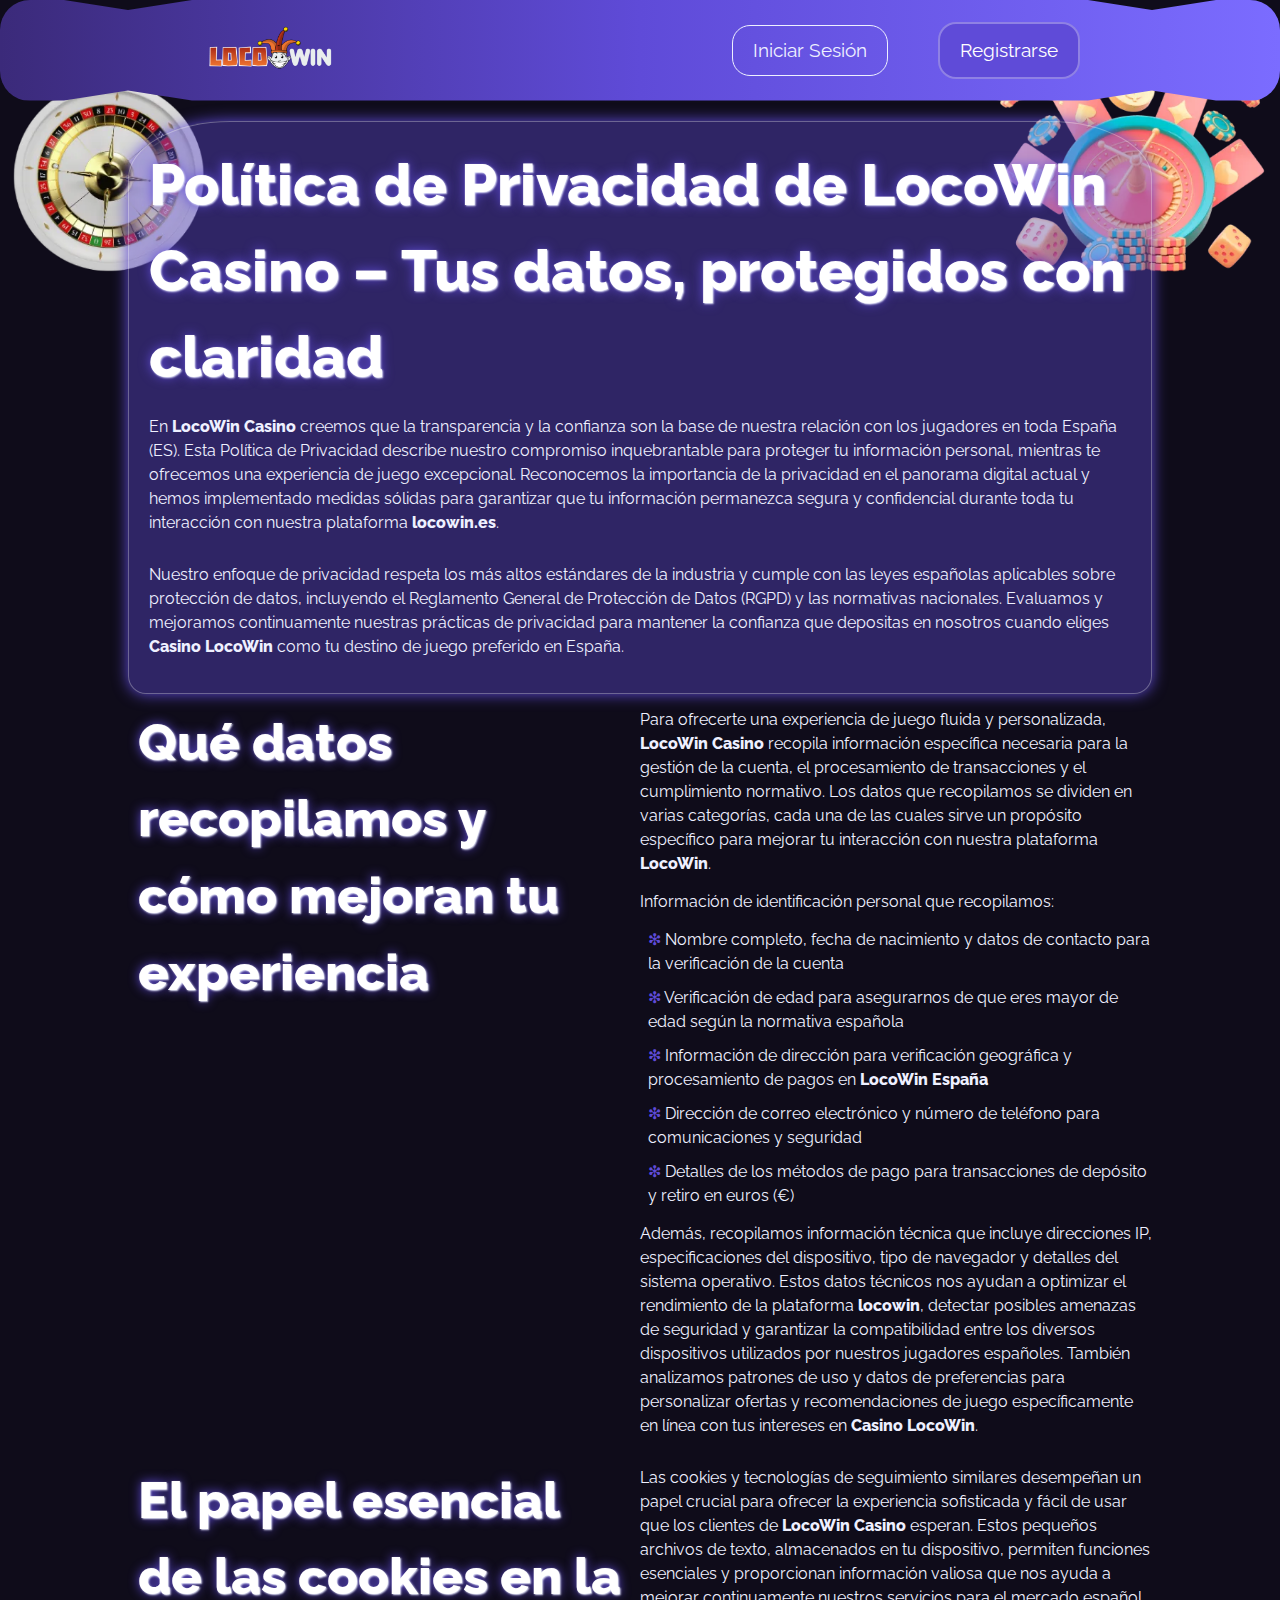
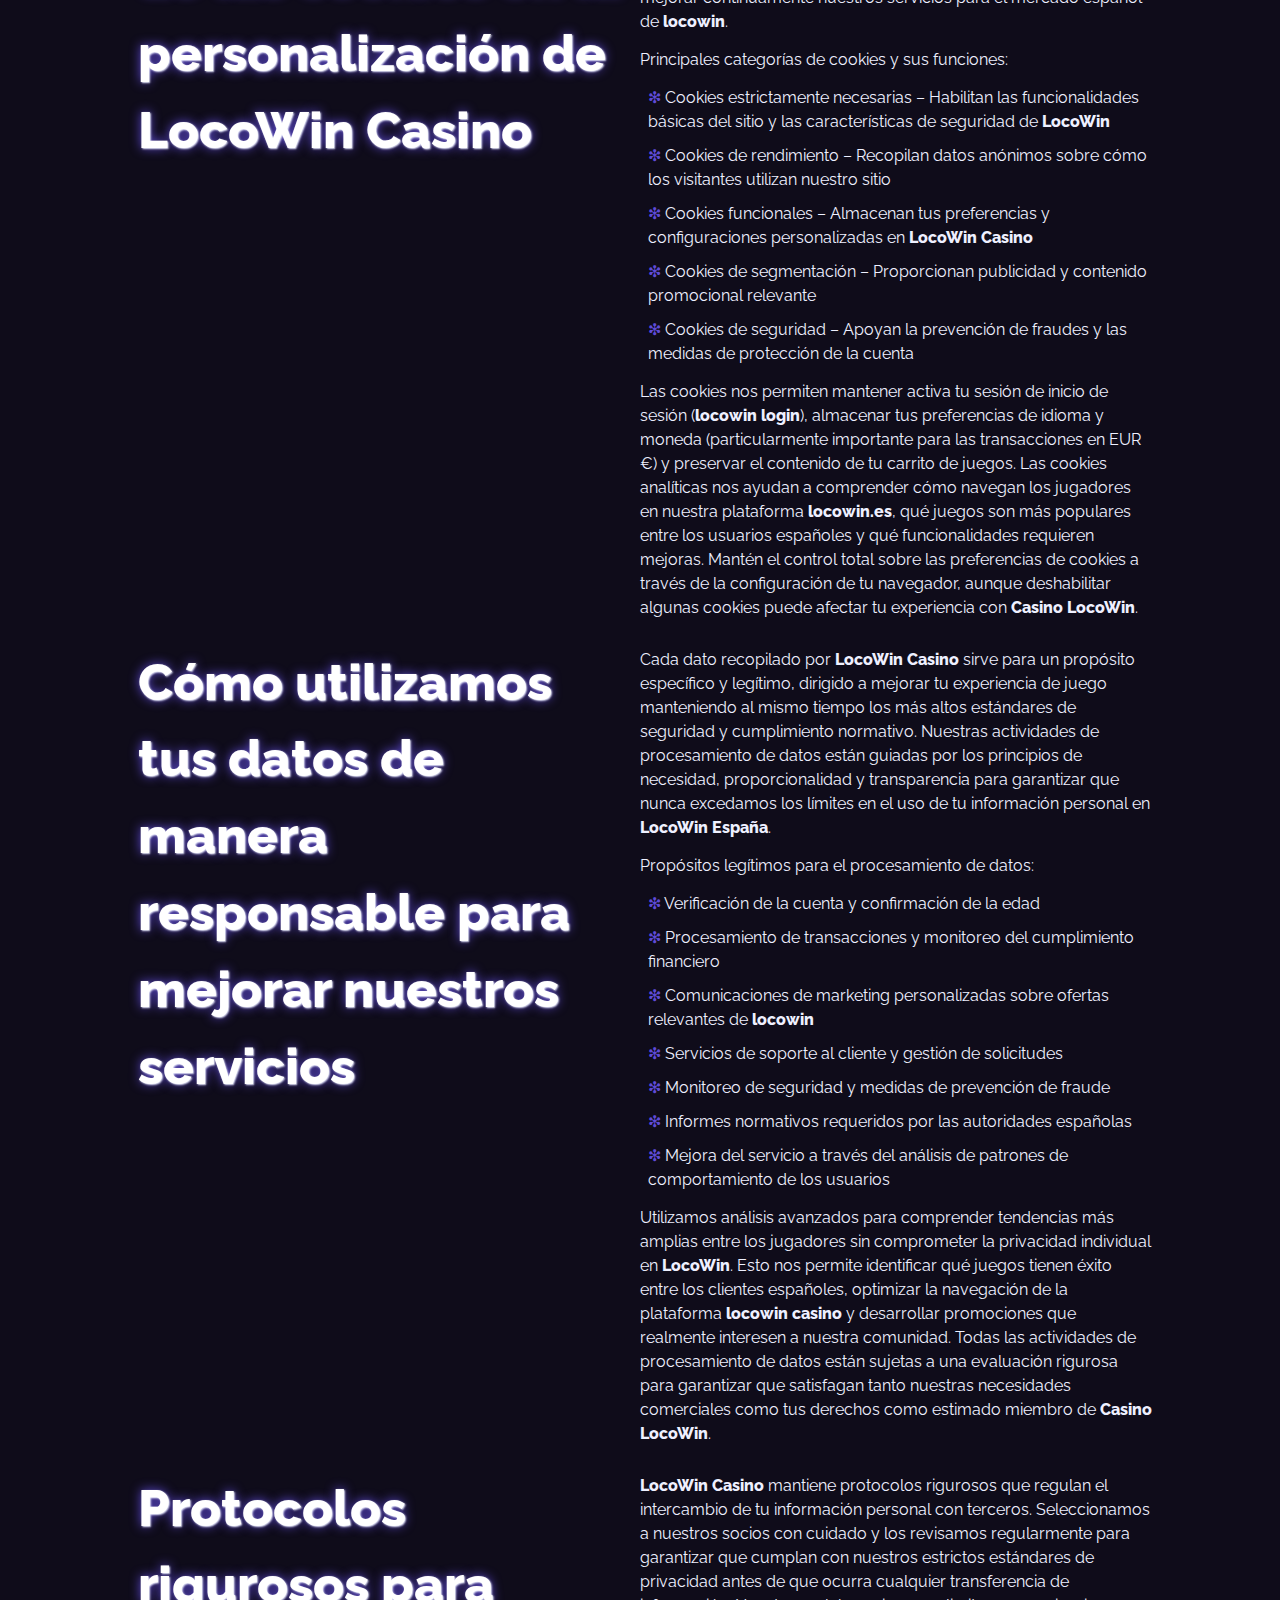
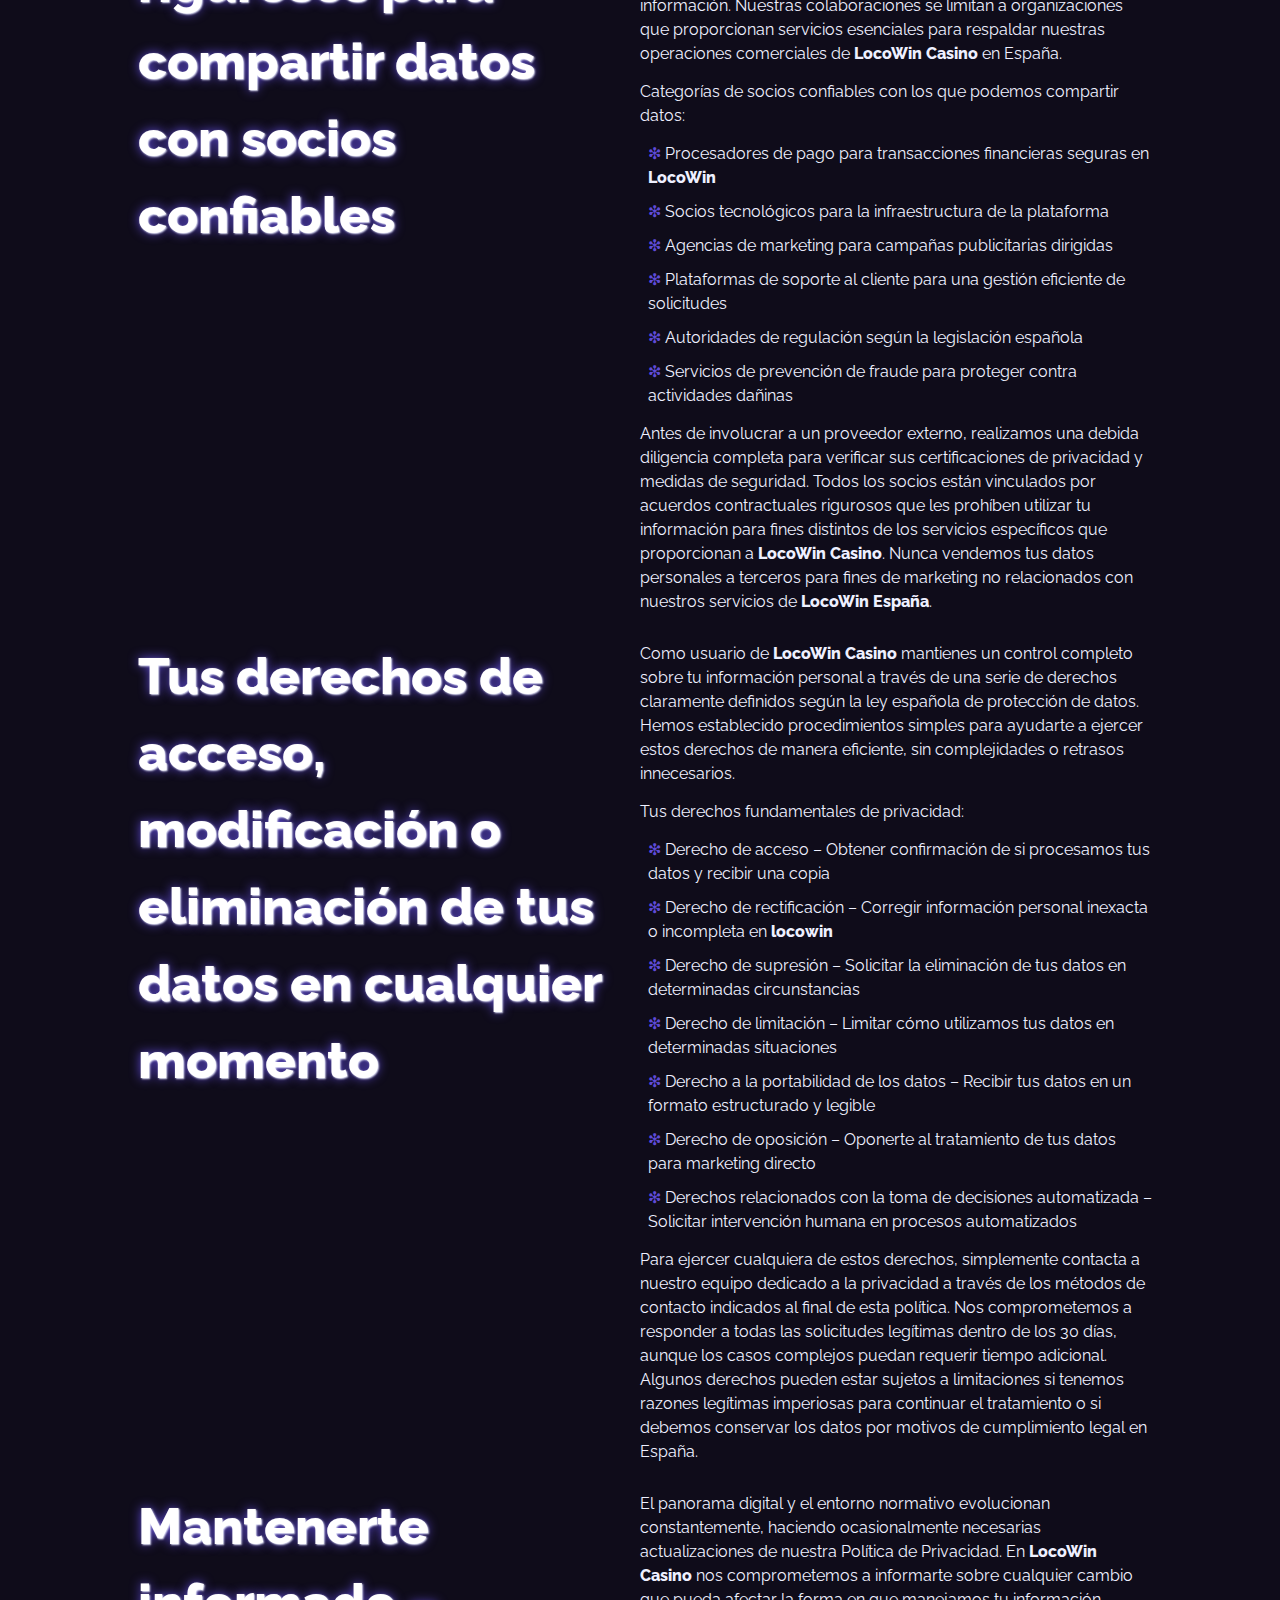
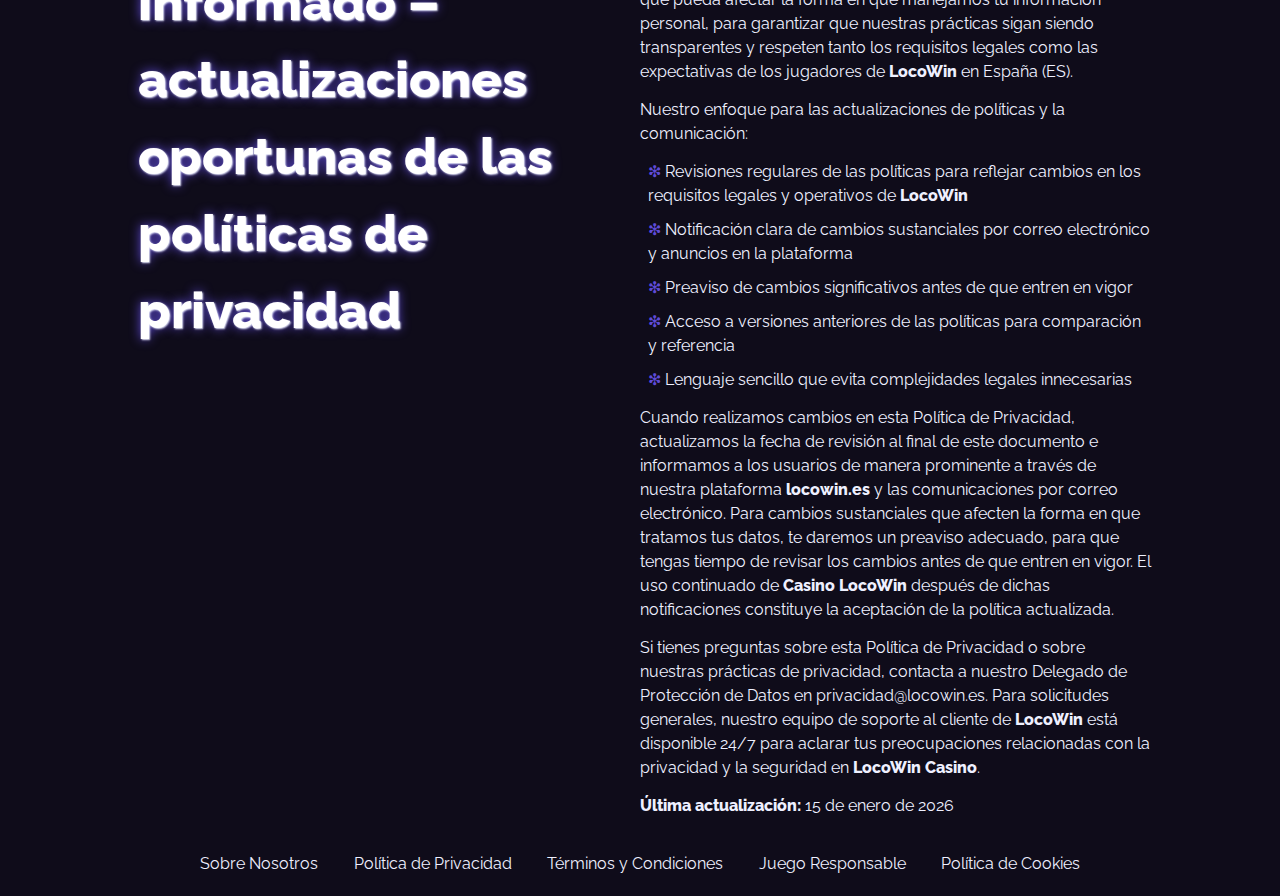
<file: privacy-policy/index.html>
<!DOCTYPE html>
<html lang="es">

<head>
  <meta charset="UTF-8">
  <meta name="viewport" content="width=device-width, initial-scale=1.0">
  <link rel="stylesheet" href="/style.css">
  <link rel="shortcut icon" href="/favicon.ico">

  <title>LocoWin Casino – Nuestro compromiso con una privacidad transparente</title>
  <meta name="description"
    content="LocoWin Casino garantiza total transparencia en el tratamiento de datos. Descubre cómo recopilamos, protegemos y utilizamos de forma segura tu información para ofrecerte una experiencia segura y personalizada.">

  <link rel="canonical" href="https://uluna.es/privacy-policy/">

  <link rel="apple-touch-icon" sizes="180x180" href="/favicon.ico">
  <meta name="apple-mobile-web-app-title" content="LocoWin Casino">

  <meta name="twitter:card" content="summary">
  <meta name="twitter:title" content="LocoWin Casino – Nuestro compromiso con una privacidad transparente">
  <meta name="twitter:description"
    content="LocoWin Casino garantiza total transparencia en el tratamiento de datos. Descubre cómo recopilamos, protegemos y utilizamos de forma segura tu información.">

  <meta property="og:title" content="LocoWin Casino – Nuestro compromiso con una privacidad transparente">
  <meta property="og:type" content="website">
  <meta property="og:url" content="https://uluna.es/privacy-policy/">
  <meta property="og:locale" content="es_ES">

  <script type="application/ld+json">
    {
      "@context": "https://schema.org",
      "@type": "WebPage",
      "name": "Política de Privacidad - LocoWin Casino",
      "description": "Política de Privacidad de LocoWin Casino con una visión general de las prácticas de protección de datos para los usuarios españoles",
      "url": "https://uluna.es/privacy-policy/"
    }
    </script>
</head>

<body>
  <header>
    <div class="logo">
      <a href="/"><img src="/img/logo.webp" alt="Logo oficial de LocoWin Casino España" width="160" height="80"></a>
    </div>
    <div class="header-btn">
      <a href="/play/" rel="nofollow" content="noindex" class="white-btn">Iniciar Sesión</a>
      <a href="/play/" rel="nofollow" content="noindex" class="green-btn">Registrarse</a>
    </div>
  </header>

  <main>
    <div class="wraper">
      <div class="promo">
        <h1>Política de Privacidad de LocoWin Casino – Tus datos, protegidos con claridad</h1>

        <p class="txt">
          En <strong>LocoWin Casino</strong> creemos que la transparencia y la confianza son la base de nuestra relación
          con los
          jugadores en toda España (ES).
          Esta Política de Privacidad describe nuestro compromiso inquebrantable para proteger tu información personal,
          mientras te ofrecemos una experiencia de juego excepcional. Reconocemos la importancia de la privacidad en el
          panorama digital actual
          y hemos implementado medidas sólidas para garantizar que tu información permanezca segura y confidencial
          durante toda
          tu interacción con nuestra plataforma <strong>locowin.es</strong>.
        </p>

        <p class="txt">
          Nuestro enfoque de privacidad respeta los más altos estándares de la industria y cumple con las leyes
          españolas
          aplicables sobre protección de datos,
          incluyendo el Reglamento General de Protección de Datos (RGPD) y las normativas nacionales. Evaluamos y
          mejoramos continuamente
          nuestras prácticas de privacidad para mantener la confianza que depositas en nosotros cuando eliges
          <strong>Casino LocoWin</strong>
          como tu destino de juego preferido en España.
        </p>
      </div>

      <div class="flex">
        <div class="flex-content">
          <h2>Qué datos recopilamos y cómo mejoran tu experiencia</h2>
        </div>
        <div class="flex-content">
          <p class="txt">
            Para ofrecerte una experiencia de juego fluida y personalizada, <strong>LocoWin Casino</strong> recopila
            información
            específica
            necesaria para la gestión de la cuenta,
            el procesamiento de transacciones y el cumplimiento normativo. Los datos que recopilamos se dividen en
            varias categorías, cada una de las cuales sirve
            un propósito específico para mejorar tu interacción con nuestra plataforma <strong>LocoWin</strong>.
          </p>

          <p class="txt">Información de identificación personal que recopilamos:</p>

          <ul>
            <li>Nombre completo, fecha de nacimiento y datos de contacto para la verificación de la cuenta</li>
            <li>Verificación de edad para asegurarnos de que eres mayor de edad según la normativa española</li>
            <li>Información de dirección para verificación geográfica y procesamiento de pagos en <strong>LocoWin
                España</strong></li>
            <li>Dirección de correo electrónico y número de teléfono para comunicaciones y seguridad</li>
            <li>Detalles de los métodos de pago para transacciones de depósito y retiro en euros (€)</li>
          </ul>

          <p class="txt">
            Además, recopilamos información técnica que incluye direcciones IP, especificaciones del dispositivo, tipo
            de navegador
            y detalles del sistema operativo.
            Estos datos técnicos nos ayudan a optimizar el rendimiento de la plataforma <strong>locowin</strong>,
            detectar posibles
            amenazas de seguridad y garantizar
            la compatibilidad entre los diversos dispositivos utilizados por nuestros jugadores españoles. También
            analizamos patrones
            de uso y datos de preferencias
            para personalizar ofertas y recomendaciones de juego específicamente en línea con tus intereses en
            <strong>Casino LocoWin</strong>.
          </p>
        </div>
      </div>

      <div class="flex">
        <div class="flex-content">
          <h2>El papel esencial de las cookies en la personalización de LocoWin Casino</h2>
        </div>
        <div class="flex-content">
          <p class="txt">
            Las cookies y tecnologías de seguimiento similares desempeñan un papel crucial para ofrecer la experiencia
            sofisticada
            y fácil de usar
            que los clientes de <strong>LocoWin Casino</strong> esperan. Estos pequeños archivos de texto, almacenados
            en tu dispositivo,
            permiten funciones esenciales
            y proporcionan información valiosa que nos ayuda a mejorar continuamente nuestros servicios para el mercado
            español de <strong>locowin</strong>.
          </p>

          <p class="txt">Principales categorías de cookies y sus funciones:</p>

          <ul>
            <li>Cookies estrictamente necesarias – Habilitan las funcionalidades básicas del sitio y las características
              de seguridad de <strong>LocoWin</strong></li>
            <li>Cookies de rendimiento – Recopilan datos anónimos sobre cómo los visitantes utilizan nuestro sitio</li>
            <li>Cookies funcionales – Almacenan tus preferencias y configuraciones personalizadas en <strong>LocoWin
                Casino</strong></li>
            <li>Cookies de segmentación – Proporcionan publicidad y contenido promocional relevante</li>
            <li>Cookies de seguridad – Apoyan la prevención de fraudes y las medidas de protección de la cuenta</li>
          </ul>

          <p class="txt">
            Las cookies nos permiten mantener activa tu sesión de inicio de sesión (<strong>locowin login</strong>),
            almacenar tus preferencias
            de idioma y moneda (particularmente importante para las transacciones en EUR €)
            y preservar el contenido de tu carrito de juegos. Las cookies analíticas nos ayudan a comprender cómo
            navegan los jugadores en nuestra plataforma <strong>locowin.es</strong>, qué juegos son más populares
            entre los usuarios españoles y qué funcionalidades requieren mejoras. Mantén el control total sobre las
            preferencias de cookies a través de la configuración de tu navegador,
            aunque deshabilitar algunas cookies puede afectar tu experiencia con <strong>Casino LocoWin</strong>.
          </p>
        </div>
      </div>

      <div class="flex">
        <div class="flex-content">
          <h2>Cómo utilizamos tus datos de manera responsable para mejorar nuestros servicios</h2>
        </div>
        <div class="flex-content">
          <p class="txt">
            Cada dato recopilado por <strong>LocoWin Casino</strong> sirve para un propósito específico y legítimo,
            dirigido a mejorar tu
            experiencia de juego manteniendo al mismo tiempo
            los más altos estándares de seguridad y cumplimiento normativo. Nuestras actividades de procesamiento de
            datos están guiadas
            por los principios de necesidad,
            proporcionalidad y transparencia para garantizar que nunca excedamos los límites en el uso de tu información
            personal en <strong>LocoWin España</strong>.
          </p>

          <p class="txt">Propósitos legítimos para el procesamiento de datos:</p>

          <ul>
            <li>Verificación de la cuenta y confirmación de la edad</li>
            <li>Procesamiento de transacciones y monitoreo del cumplimiento financiero</li>
            <li>Comunicaciones de marketing personalizadas sobre ofertas relevantes de <strong>locowin</strong></li>
            <li>Servicios de soporte al cliente y gestión de solicitudes</li>
            <li>Monitoreo de seguridad y medidas de prevención de fraude</li>
            <li>Informes normativos requeridos por las autoridades españolas</li>
            <li>Mejora del servicio a través del análisis de patrones de comportamiento de los usuarios</li>
          </ul>

          <p class="txt">
            Utilizamos análisis avanzados para comprender tendencias más amplias entre los jugadores sin comprometer la
            privacidad individual en <strong>LocoWin</strong>.
            Esto nos permite identificar qué juegos tienen éxito entre los clientes españoles, optimizar la navegación
            de la plataforma <strong>locowin casino</strong>
            y desarrollar promociones que realmente interesen a nuestra comunidad. Todas las actividades de
            procesamiento de datos están sujetas a una evaluación rigurosa
            para garantizar que satisfagan tanto nuestras necesidades comerciales como tus derechos como estimado
            miembro de <strong>Casino LocoWin</strong>.
          </p>
        </div>
      </div>

      <div class="flex">
        <div class="flex-content">
          <h2>Protocolos rigurosos para compartir datos con socios confiables</h2>
        </div>
        <div class="flex-content">
          <p class="txt">
            <strong>LocoWin Casino</strong> mantiene protocolos rigurosos que regulan el intercambio de tu información
            personal con
            terceros.
            Seleccionamos a nuestros socios con cuidado y los revisamos regularmente para garantizar que cumplan con
            nuestros estrictos estándares de privacidad
            antes de que ocurra cualquier transferencia de información. Nuestras colaboraciones se limitan a
            organizaciones que proporcionan servicios esenciales
            para respaldar nuestras operaciones comerciales de <strong>LocoWin Casino</strong> en España.
          </p>

          <p class="txt">Categorías de socios confiables con los que podemos compartir datos:</p>

          <ul>
            <li>Procesadores de pago para transacciones financieras seguras en <strong>LocoWin</strong></li>
            <li>Socios tecnológicos para la infraestructura de la plataforma</li>
            <li>Agencias de marketing para campañas publicitarias dirigidas</li>
            <li>Plataformas de soporte al cliente para una gestión eficiente de solicitudes</li>
            <li>Autoridades de regulación según la legislación española</li>
            <li>Servicios de prevención de fraude para proteger contra actividades dañinas</li>
          </ul>

          <p class="txt">
            Antes de involucrar a un proveedor externo, realizamos una debida diligencia completa para verificar sus
            certificaciones de privacidad
            y medidas de seguridad. Todos los socios están vinculados por acuerdos contractuales rigurosos que les
            prohíben utilizar tu información
            para fines distintos de los servicios específicos que proporcionan a <strong>LocoWin Casino</strong>. Nunca
            vendemos tus
            datos personales a terceros para fines de marketing
            no relacionados con nuestros servicios de <strong>LocoWin España</strong>.
          </p>
        </div>
      </div>

      <div class="flex">
        <div class="flex-content">
          <h2>Tus derechos de acceso, modificación o eliminación de tus datos en cualquier momento</h2>
        </div>
        <div class="flex-content">
          <p class="txt">
            Como usuario de <strong>LocoWin Casino</strong> mantienes un control completo sobre tu información personal
            a través de una
            serie de derechos claramente definidos
            según la ley española de protección de datos. Hemos establecido procedimientos simples para ayudarte a
            ejercer estos derechos de manera eficiente,
            sin complejidades o retrasos innecesarios.
          </p>

          <p class="txt">Tus derechos fundamentales de privacidad:</p>

          <ul>
            <li>Derecho de acceso – Obtener confirmación de si procesamos tus datos y recibir una copia</li>
            <li>Derecho de rectificación – Corregir información personal inexacta o incompleta en
              <strong>locowin</strong>
            </li>
            <li>Derecho de supresión – Solicitar la eliminación de tus datos en determinadas circunstancias</li>
            <li>Derecho de limitación – Limitar cómo utilizamos tus datos en determinadas situaciones</li>
            <li>Derecho a la portabilidad de los datos – Recibir tus datos en un formato estructurado y legible</li>
            <li>Derecho de oposición – Oponerte al tratamiento de tus datos para marketing directo</li>
            <li>Derechos relacionados con la toma de decisiones automatizada – Solicitar intervención humana en procesos
              automatizados</li>
          </ul>

          <p class="txt">
            Para ejercer cualquiera de estos derechos, simplemente contacta a nuestro equipo dedicado a la privacidad a
            través de los métodos de contacto
            indicados al final de esta política. Nos comprometemos a responder a todas las solicitudes legítimas dentro
            de los 30 días, aunque los casos complejos
            puedan requerir tiempo adicional. Algunos derechos pueden estar sujetos a limitaciones si tenemos razones
            legítimas imperiosas para continuar el tratamiento
            o si debemos conservar los datos por motivos de cumplimiento legal en España.
          </p>
        </div>
      </div>

      <div class="flex">
        <div class="flex-content">
          <h2>Mantenerte informado – actualizaciones oportunas de las políticas de privacidad</h2>
        </div>
        <div class="flex-content">
          <p class="txt">
            El panorama digital y el entorno normativo evolucionan constantemente, haciendo ocasionalmente necesarias
            actualizaciones de nuestra Política de Privacidad.
            En <strong>LocoWin Casino</strong> nos comprometemos a informarte sobre cualquier cambio que pueda afectar
            la forma en que
            manejamos tu información personal,
            para garantizar que nuestras prácticas sigan siendo transparentes y respeten tanto los requisitos legales
            como las expectativas de los jugadores de <strong>LocoWin</strong> en España (ES).
          </p>

          <p class="txt">Nuestro enfoque para las actualizaciones de políticas y la comunicación:</p>

          <ul>
            <li>Revisiones regulares de las políticas para reflejar cambios en los requisitos legales y operativos de
              <strong>LocoWin</strong>
            </li>
            <li>Notificación clara de cambios sustanciales por correo electrónico y anuncios en la plataforma</li>
            <li>Preaviso de cambios significativos antes de que entren en vigor</li>
            <li>Acceso a versiones anteriores de las políticas para comparación y referencia</li>
            <li>Lenguaje sencillo que evita complejidades legales innecesarias</li>
          </ul>

          <p class="txt">
            Cuando realizamos cambios en esta Política de Privacidad, actualizamos la fecha de revisión al final de este
            documento
            e informamos a los usuarios de manera prominente a través de nuestra plataforma <strong>locowin.es</strong>
            y las comunicaciones
            por correo electrónico. Para cambios sustanciales que afecten
            la forma en que tratamos tus datos, te daremos un preaviso adecuado, para que tengas tiempo de revisar los
            cambios antes de que entren en vigor.
            El uso continuado de <strong>Casino LocoWin</strong> después de dichas notificaciones constituye la
            aceptación de la política
            actualizada.
          </p>

          <p class="txt">
            Si tienes preguntas sobre esta Política de Privacidad o sobre nuestras prácticas de privacidad, contacta a
            nuestro Delegado de Protección de Datos
            en privacidad@locowin.es. Para solicitudes generales, nuestro equipo de soporte al cliente de
            <strong>LocoWin</strong> está
            disponible 24/7 para aclarar tus preocupaciones
            relacionadas con la privacidad y la seguridad en <strong>LocoWin Casino</strong>.
          </p>

          <p class="txt">
            <strong>Última actualización:</strong> 15 de enero de 2026
          </p>
        </div>
      </div>
    </div>
  </main>

  <footer>
    <div class="flex">
      <a href="/about-us/">Sobre Nosotros</a>
      <a href="/privacy-policy/">Política de Privacidad</a>
      <a href="/terms-and-conditions/">Términos y Condiciones</a>
      <a href="/responsible-gambling/">Juego Responsable</a>
      <a href="/cookie-policy/">Política de Cookies</a>
    </div>
  </footer>

</body>

</html>
</file>
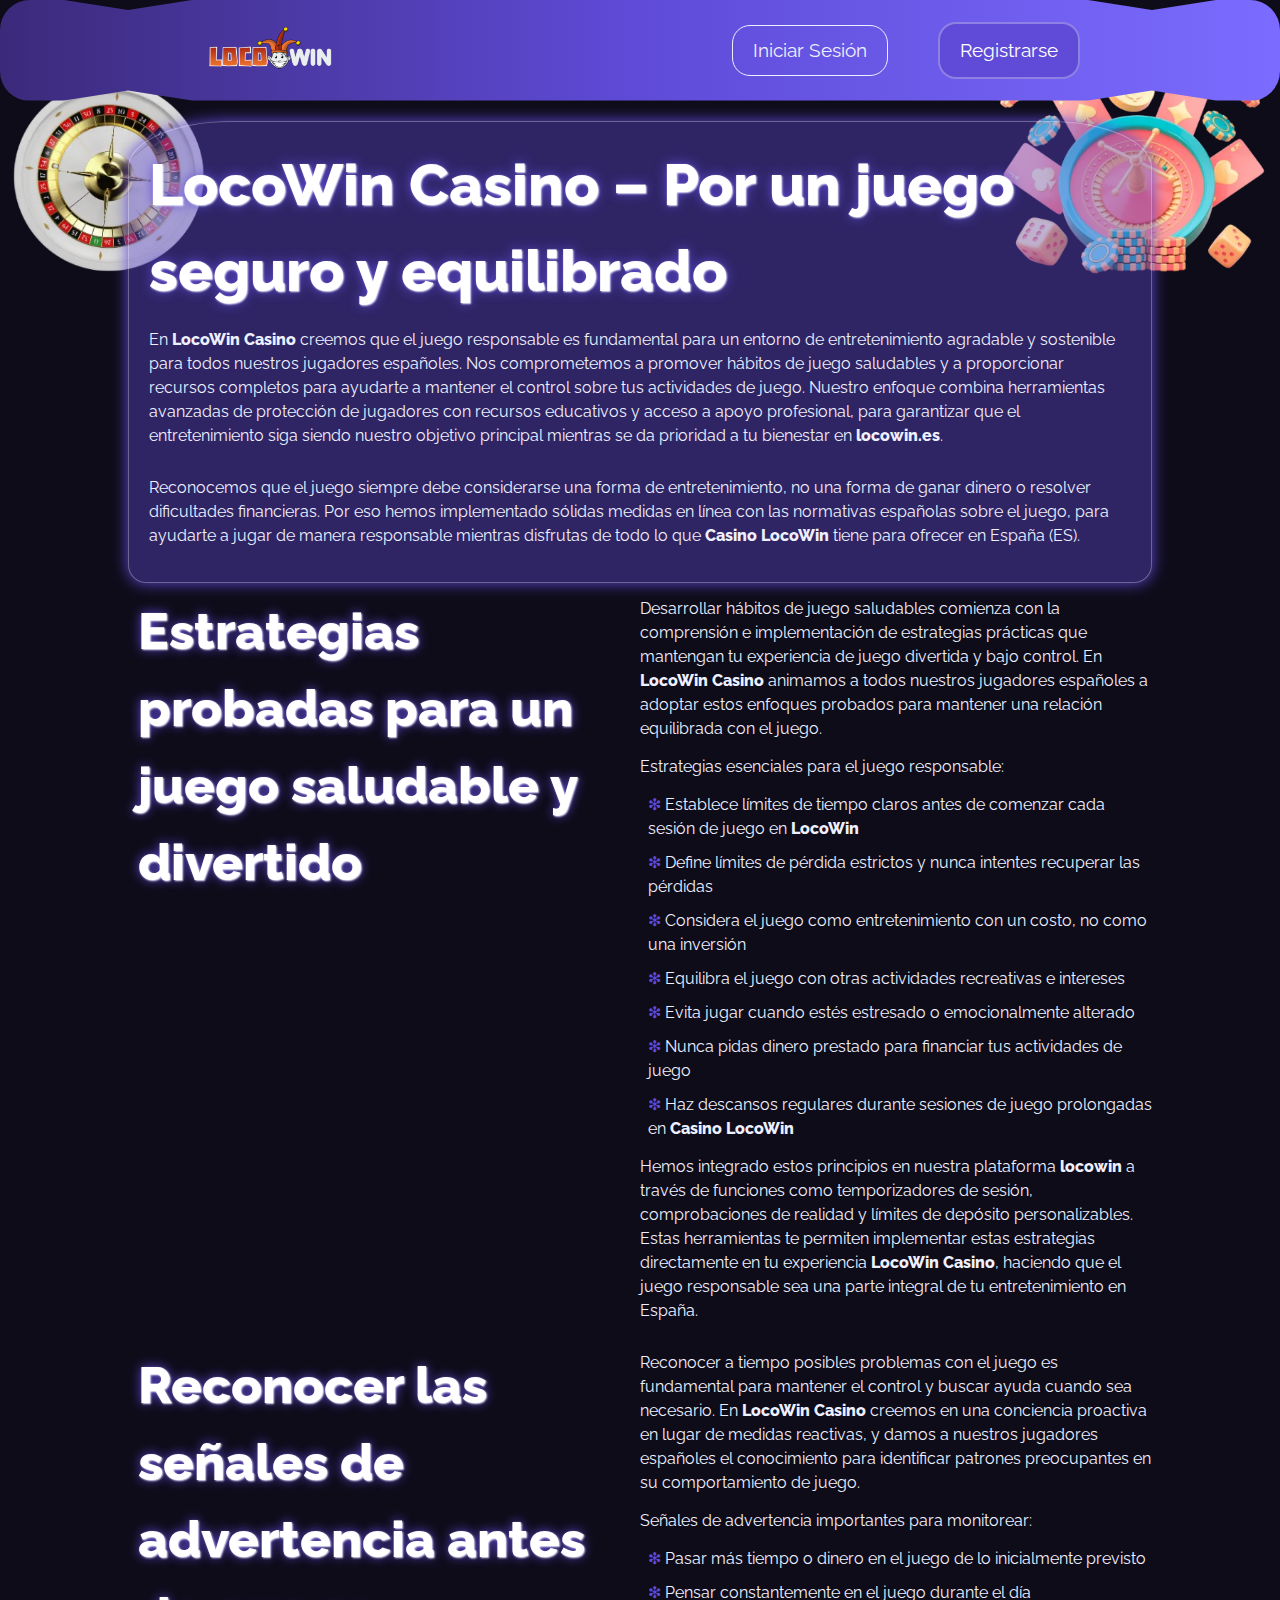
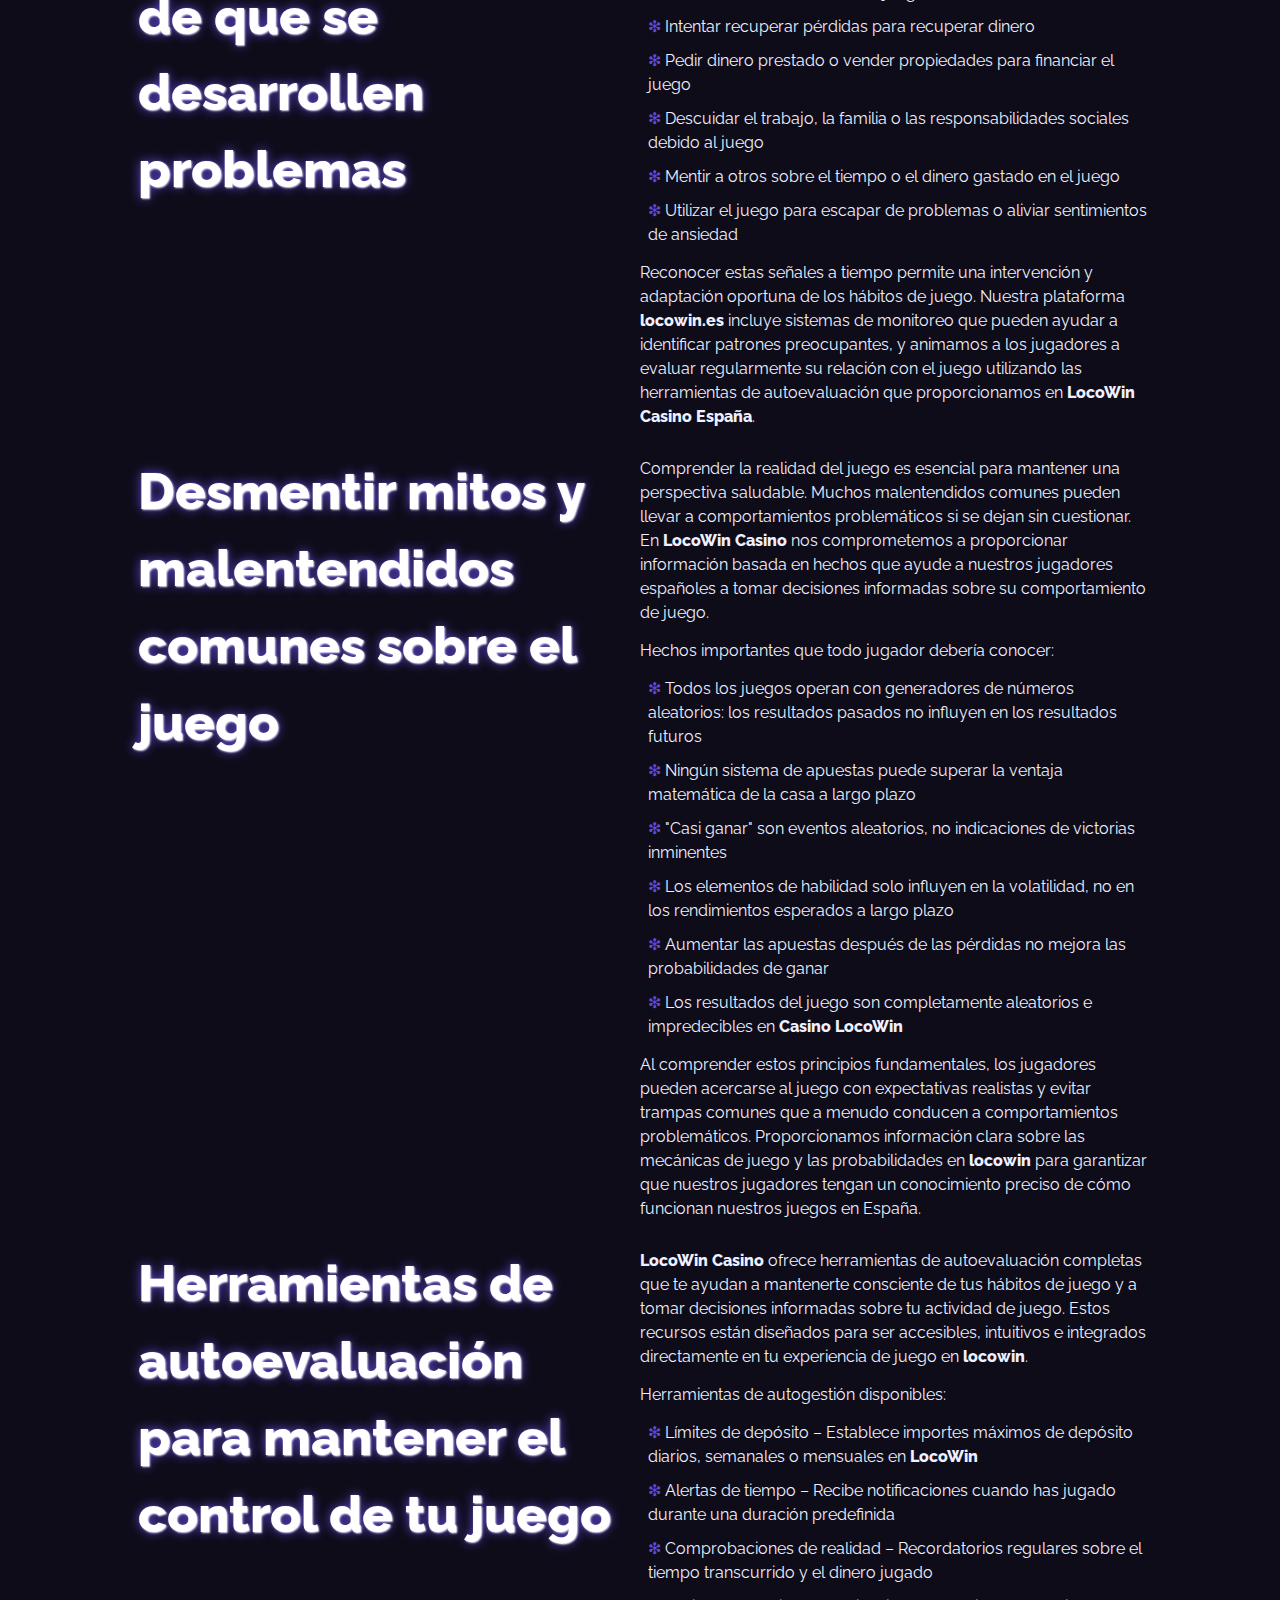
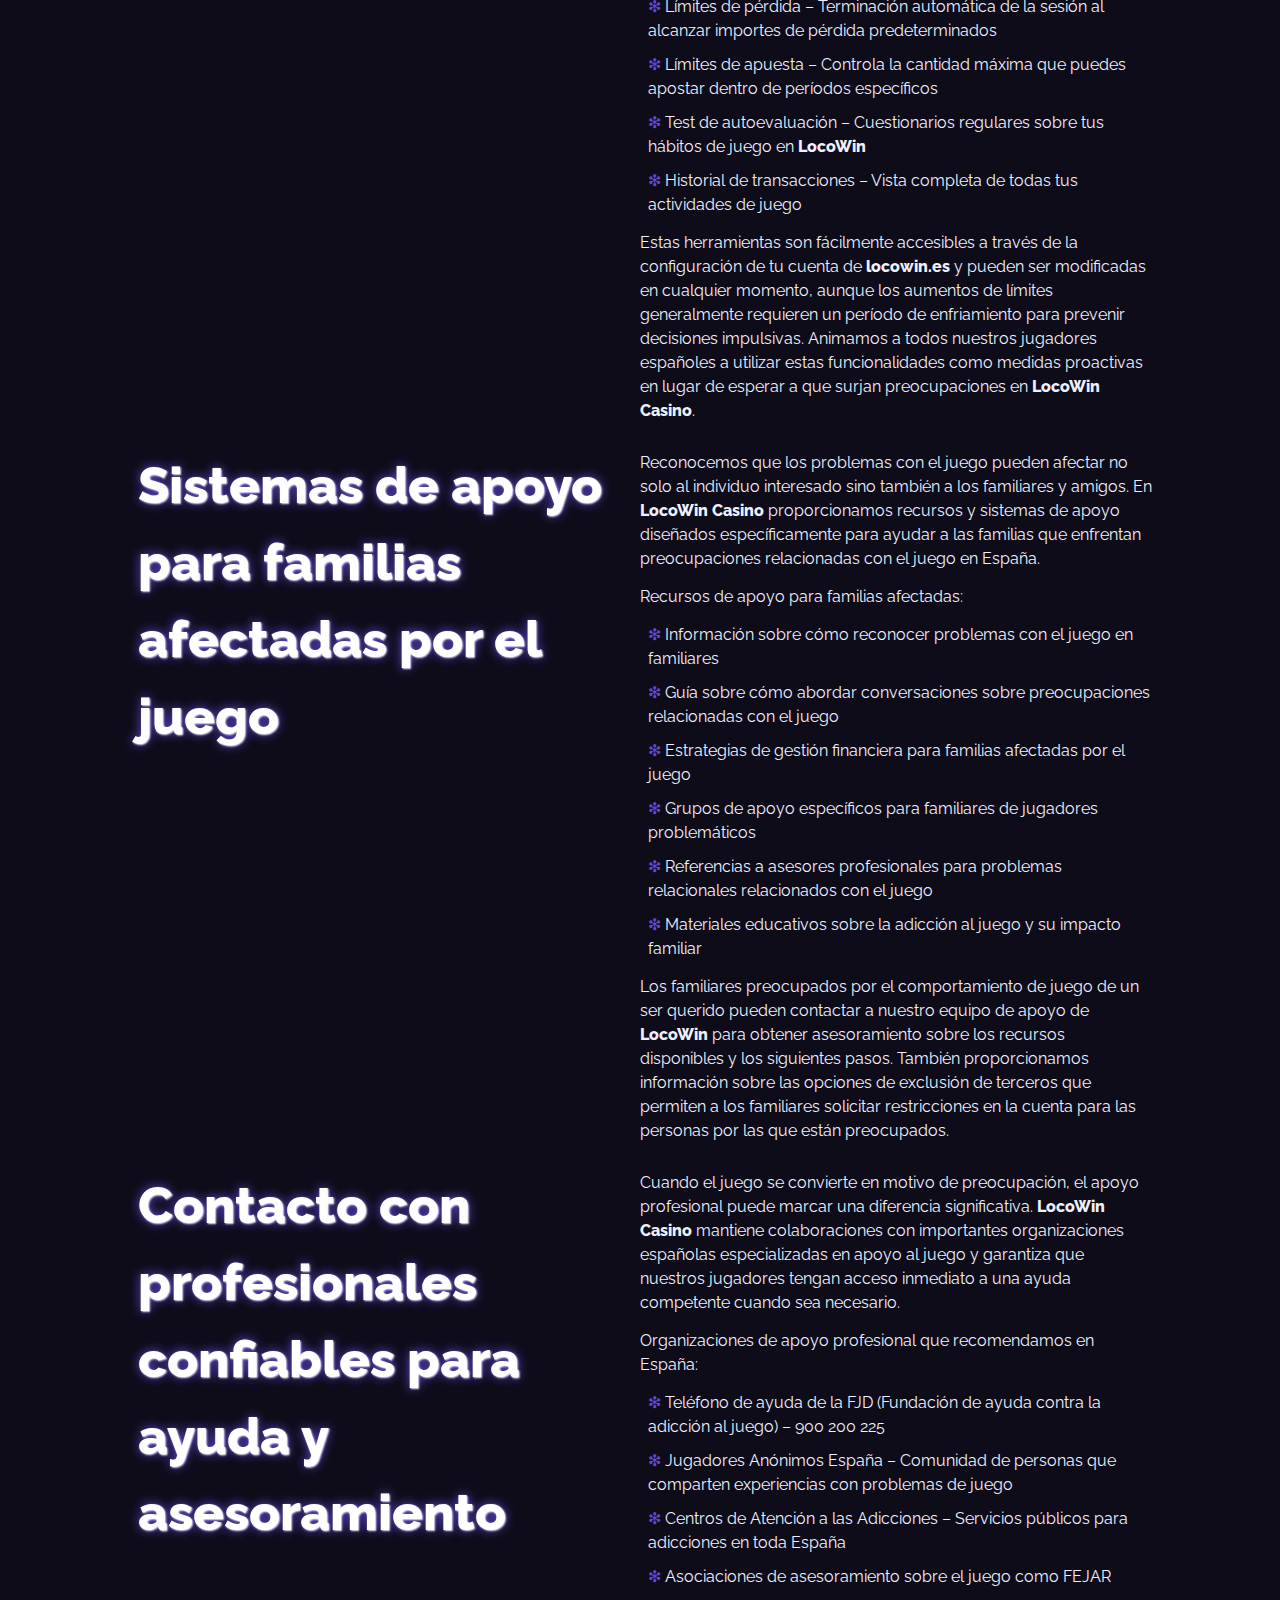
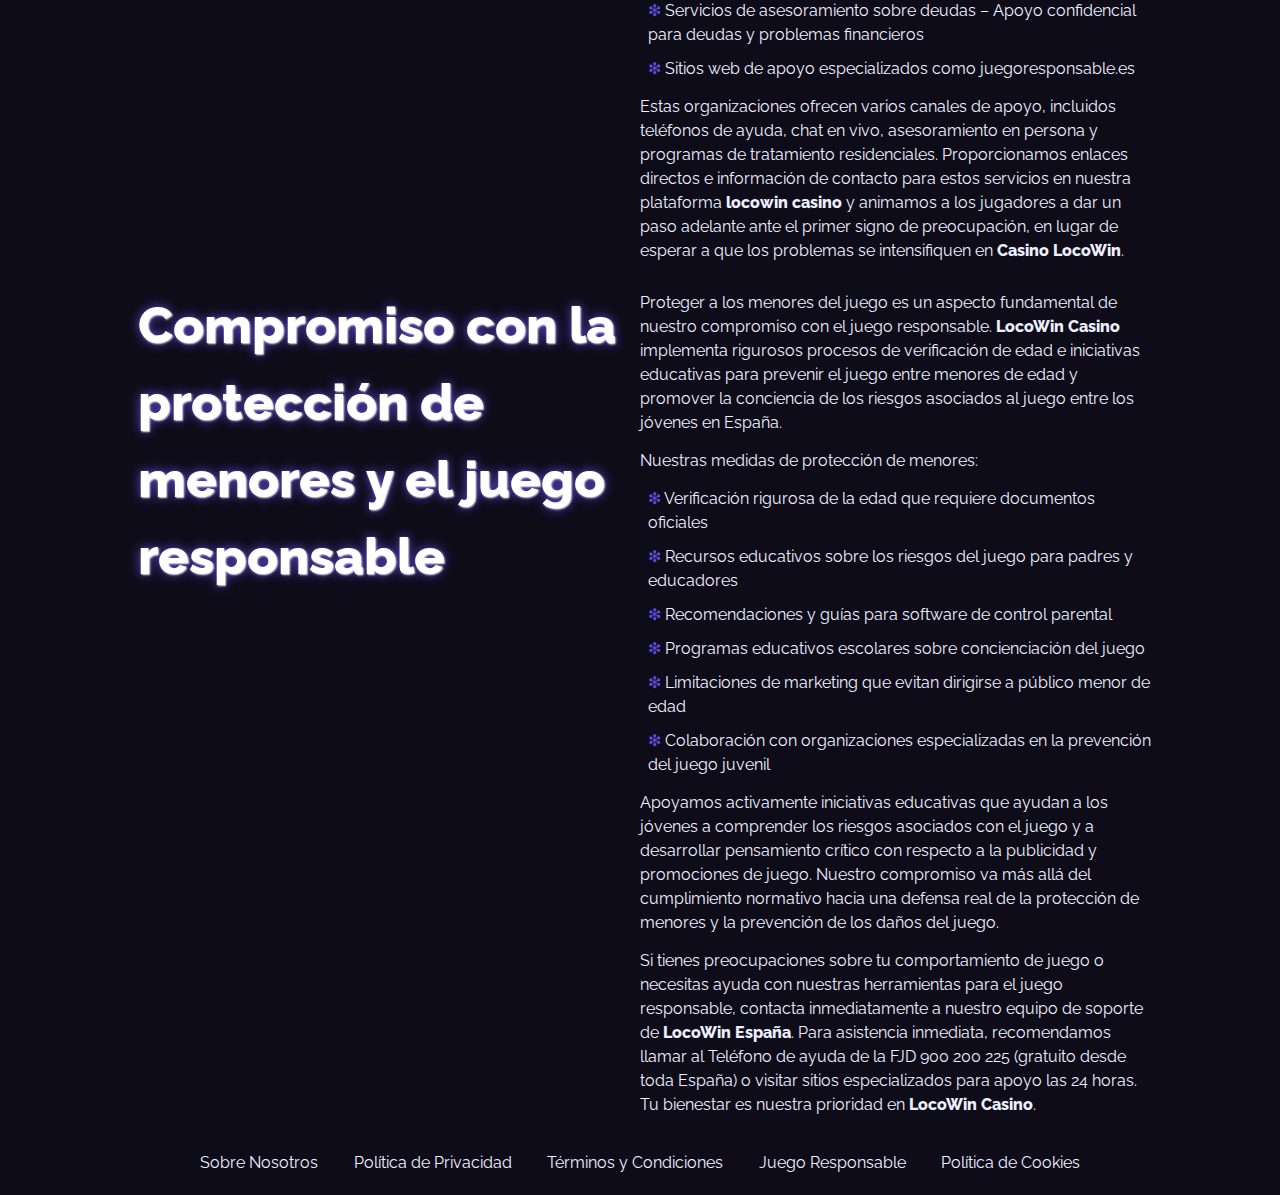
<file: responsible-gambling/index.html>
<!DOCTYPE html>
<html lang="es">

<head>
  <meta charset="UTF-8">
  <meta name="viewport" content="width=device-width, initial-scale=1.0">
  <link rel="stylesheet" href="/style.css">
  <link rel="shortcut icon" href="/favicon.ico">

  <title>Juego Responsable en LocoWin Casino</title>
  <meta name="description"
    content="LocoWin Casino te ayuda a jugar de forma consciente y mantener el control. Descubre cómo reconocer comportamientos de riesgo, utilizar herramientas de autocontrol efectivas y encontrar ayuda profesional.">

  <link rel="canonical" href="https://uluna.es/responsible-gambling/">

  <link rel="apple-touch-icon" sizes="180x180" href="/favicon.ico">
  <meta name="apple-mobile-web-app-title" content="LocoWin Casino">

  <meta name="twitter:card" content="summary">
  <meta name="twitter:title" content="Juego Responsable en LocoWin Casino">
  <meta name="twitter:description"
    content="LocoWin Casino te ayuda a jugar de forma consciente y mantener el control. Descubre cómo reconocer comportamientos de riesgo y utilizar herramientas de autocontrol efectivas.">

  <meta property="og:title" content="Juego Responsable en LocoWin Casino">
  <meta property="og:type" content="website">
  <meta property="og:url" content="https://uluna.es/responsible-gambling/">
  <meta property="og:locale" content="es_ES">

  <script type="application/ld+json">
    {
      "@context": "https://schema.org",
      "@type": "WebPage",
      "name": "Juego Responsable - LocoWin Casino",
      "description": "Política y recursos para el juego responsable en LocoWin Casino para los usuarios españoles",
      "url": "https://uluna.es/responsible-gambling/"
    }
    </script>
</head>

<body>
  <header>
    <div class="logo">
      <a href="/"><img src="/img/logo.webp" alt="Logo oficial de LocoWin Casino España" width="160" height="80"></a>
    </div>
    <div class="header-btn">
      <a href="/play/" rel="nofollow" content="noindex" class="white-btn">Iniciar Sesión</a>
      <a href="/play/" rel="nofollow" content="noindex" class="green-btn">Registrarse</a>
    </div>
  </header>

  <main>
    <div class="wraper">
      <div class="promo">
        <h1>LocoWin Casino – Por un juego seguro y equilibrado</h1>

        <p class="txt">
          En <strong>LocoWin Casino</strong> creemos que el juego responsable es fundamental para un entorno de
          entretenimiento
          agradable y sostenible para todos nuestros jugadores españoles. Nos comprometemos a promover hábitos de juego
          saludables y a proporcionar recursos completos para ayudarte a mantener el control sobre tus actividades de
          juego. Nuestro
          enfoque combina herramientas avanzadas de protección de jugadores con recursos educativos y acceso a apoyo
          profesional, para garantizar que el entretenimiento siga siendo nuestro objetivo principal mientras se da
          prioridad a tu bienestar en <strong>locowin.es</strong>.
        </p>

        <p class="txt">
          Reconocemos que el juego siempre debe considerarse una forma de entretenimiento, no una forma de ganar dinero
          o
          resolver dificultades financieras. Por eso hemos implementado sólidas medidas en línea con las normativas
          españolas sobre el juego,
          para ayudarte a jugar de manera responsable mientras disfrutas de todo lo que <strong>Casino LocoWin</strong>
          tiene para
          ofrecer en España (ES).
        </p>
      </div>

      <div class="flex">
        <div class="flex-content">
          <h2>Estrategias probadas para un juego saludable y divertido</h2>
        </div>
        <div class="flex-content">
          <p class="txt">
            Desarrollar hábitos de juego saludables comienza con la comprensión e implementación de estrategias
            prácticas que
            mantengan tu experiencia de juego divertida y bajo control. En <strong>LocoWin Casino</strong> animamos a
            todos
            nuestros jugadores españoles a adoptar estos enfoques probados para mantener una relación equilibrada con
            el juego.
          </p>

          <p class="txt">Estrategias esenciales para el juego responsable:</p>

          <ul>
            <li>Establece límites de tiempo claros antes de comenzar cada sesión de juego en <strong>LocoWin</strong>
            </li>
            <li>Define límites de pérdida estrictos y nunca intentes recuperar las pérdidas</li>
            <li>Considera el juego como entretenimiento con un costo, no como una inversión</li>
            <li>Equilibra el juego con otras actividades recreativas e intereses</li>
            <li>Evita jugar cuando estés estresado o emocionalmente alterado</li>
            <li>Nunca pidas dinero prestado para financiar tus actividades de juego</li>
            <li>Haz descansos regulares durante sesiones de juego prolongadas en <strong>Casino LocoWin</strong></li>
          </ul>

          <p class="txt">
            Hemos integrado estos principios en nuestra plataforma <strong>locowin</strong> a través de funciones como
            temporizadores de
            sesión,
            comprobaciones de realidad y límites de depósito personalizables. Estas herramientas te permiten implementar
            estas
            estrategias directamente en tu experiencia <strong>LocoWin Casino</strong>, haciendo que el juego
            responsable sea una parte
            integral de tu entretenimiento en España.
          </p>
        </div>
      </div>

      <div class="flex">
        <div class="flex-content">
          <h2>Reconocer las señales de advertencia antes de que se desarrollen problemas</h2>
        </div>
        <div class="flex-content">
          <p class="txt">
            Reconocer a tiempo posibles problemas con el juego es fundamental para mantener el control y buscar
            ayuda cuando sea necesario. En <strong>LocoWin Casino</strong> creemos en una conciencia proactiva en lugar
            de medidas
            reactivas, y damos a nuestros jugadores españoles el conocimiento para identificar patrones preocupantes en
            su
            comportamiento de juego.
          </p>

          <p class="txt">Señales de advertencia importantes para monitorear:</p>

          <ul>
            <li>Pasar más tiempo o dinero en el juego de lo inicialmente previsto</li>
            <li>Pensar constantemente en el juego durante el día</li>
            <li>Intentar recuperar pérdidas para recuperar dinero</li>
            <li>Pedir dinero prestado o vender propiedades para financiar el juego</li>
            <li>Descuidar el trabajo, la familia o las responsabilidades sociales debido al juego</li>
            <li>Mentir a otros sobre el tiempo o el dinero gastado en el juego</li>
            <li>Utilizar el juego para escapar de problemas o aliviar sentimientos de ansiedad</li>
          </ul>

          <p class="txt">
            Reconocer estas señales a tiempo permite una intervención y adaptación oportuna de los
            hábitos de juego. Nuestra plataforma <strong>locowin.es</strong> incluye sistemas de monitoreo que pueden
            ayudar a identificar
            patrones preocupantes, y animamos a los jugadores a evaluar regularmente su relación con el juego
            utilizando las herramientas de autoevaluación que proporcionamos en <strong>LocoWin Casino España</strong>.
          </p>
        </div>
      </div>

      <div class="flex">
        <div class="flex-content">
          <h2>Desmentir mitos y malentendidos comunes sobre el juego</h2>
        </div>
        <div class="flex-content">
          <p class="txt">
            Comprender la realidad del juego es esencial para mantener una perspectiva saludable. Muchos malentendidos
            comunes pueden llevar a comportamientos problemáticos si se dejan sin cuestionar. En <strong>LocoWin
              Casino</strong> nos
            comprometemos
            a proporcionar información basada en hechos que ayude a nuestros jugadores españoles a tomar decisiones
            informadas sobre su comportamiento de juego.
          </p>

          <p class="txt">Hechos importantes que todo jugador debería conocer:</p>

          <ul>
            <li>Todos los juegos operan con generadores de números aleatorios: los resultados pasados no influyen en los
              resultados futuros</li>
            <li>Ningún sistema de apuestas puede superar la ventaja matemática de la casa a largo plazo</li>
            <li>"Casi ganar" son eventos aleatorios, no indicaciones de victorias inminentes</li>
            <li>Los elementos de habilidad solo influyen en la volatilidad, no en los rendimientos esperados a largo
              plazo</li>
            <li>Aumentar las apuestas después de las pérdidas no mejora las probabilidades de ganar</li>
            <li>Los resultados del juego son completamente aleatorios e impredecibles en <strong>Casino LocoWin</strong>
            </li>
          </ul>

          <p class="txt">
            Al comprender estos principios fundamentales, los jugadores pueden acercarse al juego con
            expectativas realistas y evitar trampas comunes que a menudo conducen a comportamientos problemáticos.
            Proporcionamos
            información clara sobre las mecánicas de juego y las probabilidades en <strong>locowin</strong> para
            garantizar que nuestros
            jugadores tengan
            un conocimiento preciso de cómo funcionan nuestros juegos en España.
          </p>
        </div>
      </div>

      <div class="flex">
        <div class="flex-content">
          <h2>Herramientas de autoevaluación para mantener el control de tu juego</h2>
        </div>
        <div class="flex-content">
          <p class="txt">
            <strong>LocoWin Casino</strong> ofrece herramientas de autoevaluación completas que te ayudan a mantenerte
            consciente de tus
            hábitos de juego y a tomar decisiones informadas sobre tu actividad de juego. Estos recursos están
            diseñados para ser accesibles, intuitivos e integrados directamente en tu experiencia de juego en
            <strong>locowin</strong>.
          </p>

          <p class="txt">Herramientas de autogestión disponibles:</p>

          <ul>
            <li>Límites de depósito – Establece importes máximos de depósito diarios, semanales o mensuales en
              <strong>LocoWin</strong>
            </li>
            <li>Alertas de tiempo – Recibe notificaciones cuando has jugado durante una duración predefinida</li>
            <li>Comprobaciones de realidad – Recordatorios regulares sobre el tiempo transcurrido y el dinero jugado
            </li>
            <li>Límites de pérdida – Terminación automática de la sesión al alcanzar importes de pérdida predeterminados
            </li>
            <li>Límites de apuesta – Controla la cantidad máxima que puedes apostar dentro de períodos específicos</li>
            <li>Test de autoevaluación – Cuestionarios regulares sobre tus hábitos de juego en <strong>LocoWin</strong>
            </li>
            <li>Historial de transacciones – Vista completa de todas tus actividades de juego</li>
          </ul>

          <p class="txt">
            Estas herramientas son fácilmente accesibles a través de la configuración de tu cuenta de
            <strong>locowin.es</strong> y pueden
            ser
            modificadas en cualquier momento, aunque los aumentos de límites generalmente requieren un período de
            enfriamiento para prevenir decisiones impulsivas. Animamos a todos nuestros jugadores españoles a
            utilizar estas funcionalidades como medidas proactivas en lugar de esperar a que surjan preocupaciones en
            <strong>LocoWin Casino</strong>.
          </p>
        </div>
      </div>

      <div class="flex">
        <div class="flex-content">
          <h2>Sistemas de apoyo para familias afectadas por el juego</h2>
        </div>
        <div class="flex-content">
          <p class="txt">
            Reconocemos que los problemas con el juego pueden afectar no solo al individuo interesado sino también a los
            familiares y amigos. En <strong>LocoWin Casino</strong> proporcionamos recursos y sistemas de apoyo
            diseñados específicamente
            para
            ayudar a las familias que enfrentan preocupaciones relacionadas con el juego en España.
          </p>

          <p class="txt">Recursos de apoyo para familias afectadas:</p>

          <ul>
            <li>Información sobre cómo reconocer problemas con el juego en familiares</li>
            <li>Guía sobre cómo abordar conversaciones sobre preocupaciones relacionadas con el juego</li>
            <li>Estrategias de gestión financiera para familias afectadas por el juego</li>
            <li>Grupos de apoyo específicos para familiares de jugadores problemáticos</li>
            <li>Referencias a asesores profesionales para problemas relacionales relacionados con el juego</li>
            <li>Materiales educativos sobre la adicción al juego y su impacto familiar</li>
          </ul>

          <p class="txt">
            Los familiares preocupados por el comportamiento de juego de un ser querido pueden contactar a nuestro
            equipo
            de apoyo de <strong>LocoWin</strong> para obtener asesoramiento sobre los recursos disponibles y los
            siguientes pasos.
            También proporcionamos información sobre las
            opciones de exclusión de terceros que permiten a los familiares solicitar restricciones en la cuenta para
            las personas por las que están preocupados.
          </p>
        </div>
      </div>

      <div class="flex">
        <div class="flex-content">
          <h2>Contacto con profesionales confiables para ayuda y asesoramiento</h2>
        </div>
        <div class="flex-content">
          <p class="txt">
            Cuando el juego se convierte en motivo de preocupación, el apoyo profesional puede marcar una
            diferencia significativa. <strong>LocoWin Casino</strong> mantiene colaboraciones con importantes
            organizaciones españolas
            especializadas en apoyo al juego y garantiza que nuestros jugadores tengan acceso inmediato
            a una ayuda competente cuando sea necesario.
          </p>

          <p class="txt">Organizaciones de apoyo profesional que recomendamos en España:</p>

          <ul>
            <li>Teléfono de ayuda de la FJD (Fundación de ayuda contra la adicción al juego) – 900 200 225</li>
            <li>Jugadores Anónimos España – Comunidad de personas que comparten experiencias con problemas de juego</li>
            <li>Centros de Atención a las Adicciones – Servicios públicos para adicciones en toda España</li>
            <li>Asociaciones de asesoramiento sobre el juego como FEJAR</li>
            <li>Servicios de asesoramiento sobre deudas – Apoyo confidencial para deudas y problemas financieros</li>
            <li>Sitios web de apoyo especializados como juegoresponsable.es</li>
          </ul>

          <p class="txt">
            Estas organizaciones ofrecen varios canales de apoyo, incluidos teléfonos de ayuda, chat en vivo,
            asesoramiento en persona y programas de tratamiento residenciales. Proporcionamos enlaces directos e
            información de contacto para estos
            servicios en nuestra plataforma <strong>locowin casino</strong> y animamos a los jugadores a dar un paso
            adelante ante el primer
            signo de preocupación,
            en lugar de esperar a que los problemas se intensifiquen en <strong>Casino LocoWin</strong>.
          </p>
        </div>
      </div>

      <div class="flex">
        <div class="flex-content">
          <h2>Compromiso con la protección de menores y el juego responsable</h2>
        </div>
        <div class="flex-content">
          <p class="txt">
            Proteger a los menores del juego es un aspecto fundamental de nuestro compromiso con el juego
            responsable. <strong>LocoWin Casino</strong> implementa rigurosos procesos de verificación de edad e
            iniciativas educativas
            para
            prevenir el juego entre menores de edad y promover la conciencia de los riesgos asociados al juego entre los
            jóvenes en España.
          </p>

          <p class="txt">Nuestras medidas de protección de menores:</p>

          <ul>
            <li>Verificación rigurosa de la edad que requiere documentos oficiales</li>
            <li>Recursos educativos sobre los riesgos del juego para padres y educadores</li>
            <li>Recomendaciones y guías para software de control parental</li>
            <li>Programas educativos escolares sobre concienciación del juego</li>
            <li>Limitaciones de marketing que evitan dirigirse a público menor de edad</li>
            <li>Colaboración con organizaciones especializadas en la prevención del juego juvenil</li>
          </ul>

          <p class="txt">
            Apoyamos activamente iniciativas educativas que ayudan a los jóvenes a comprender los riesgos asociados con
            el juego
            y a desarrollar pensamiento crítico con respecto a la publicidad y promociones de juego. Nuestro
            compromiso va más allá del cumplimiento normativo hacia una defensa real de la protección de menores y la
            prevención de los daños del juego.
          </p>

          <p class="txt">
            Si tienes preocupaciones sobre tu comportamiento de juego o necesitas ayuda con nuestras
            herramientas para el juego responsable, contacta inmediatamente a nuestro equipo de soporte de
            <strong>LocoWin España</strong>. Para
            asistencia
            inmediata, recomendamos llamar al Teléfono de ayuda de la FJD 900 200 225 (gratuito desde toda
            España) o visitar sitios especializados para apoyo las 24 horas. Tu bienestar es nuestra prioridad en
            <strong>LocoWin Casino</strong>.
          </p>
        </div>
      </div>
    </div>
  </main>

  <footer>
    <div class="flex">
      <a href="/about-us/">Sobre Nosotros</a>
      <a href="/privacy-policy/">Política de Privacidad</a>
      <a href="/terms-and-conditions/">Términos y Condiciones</a>
      <a href="/responsible-gambling/">Juego Responsable</a>
      <a href="/cookie-policy/">Política de Cookies</a>
    </div>
  </footer>

</body>

</html>
</file>
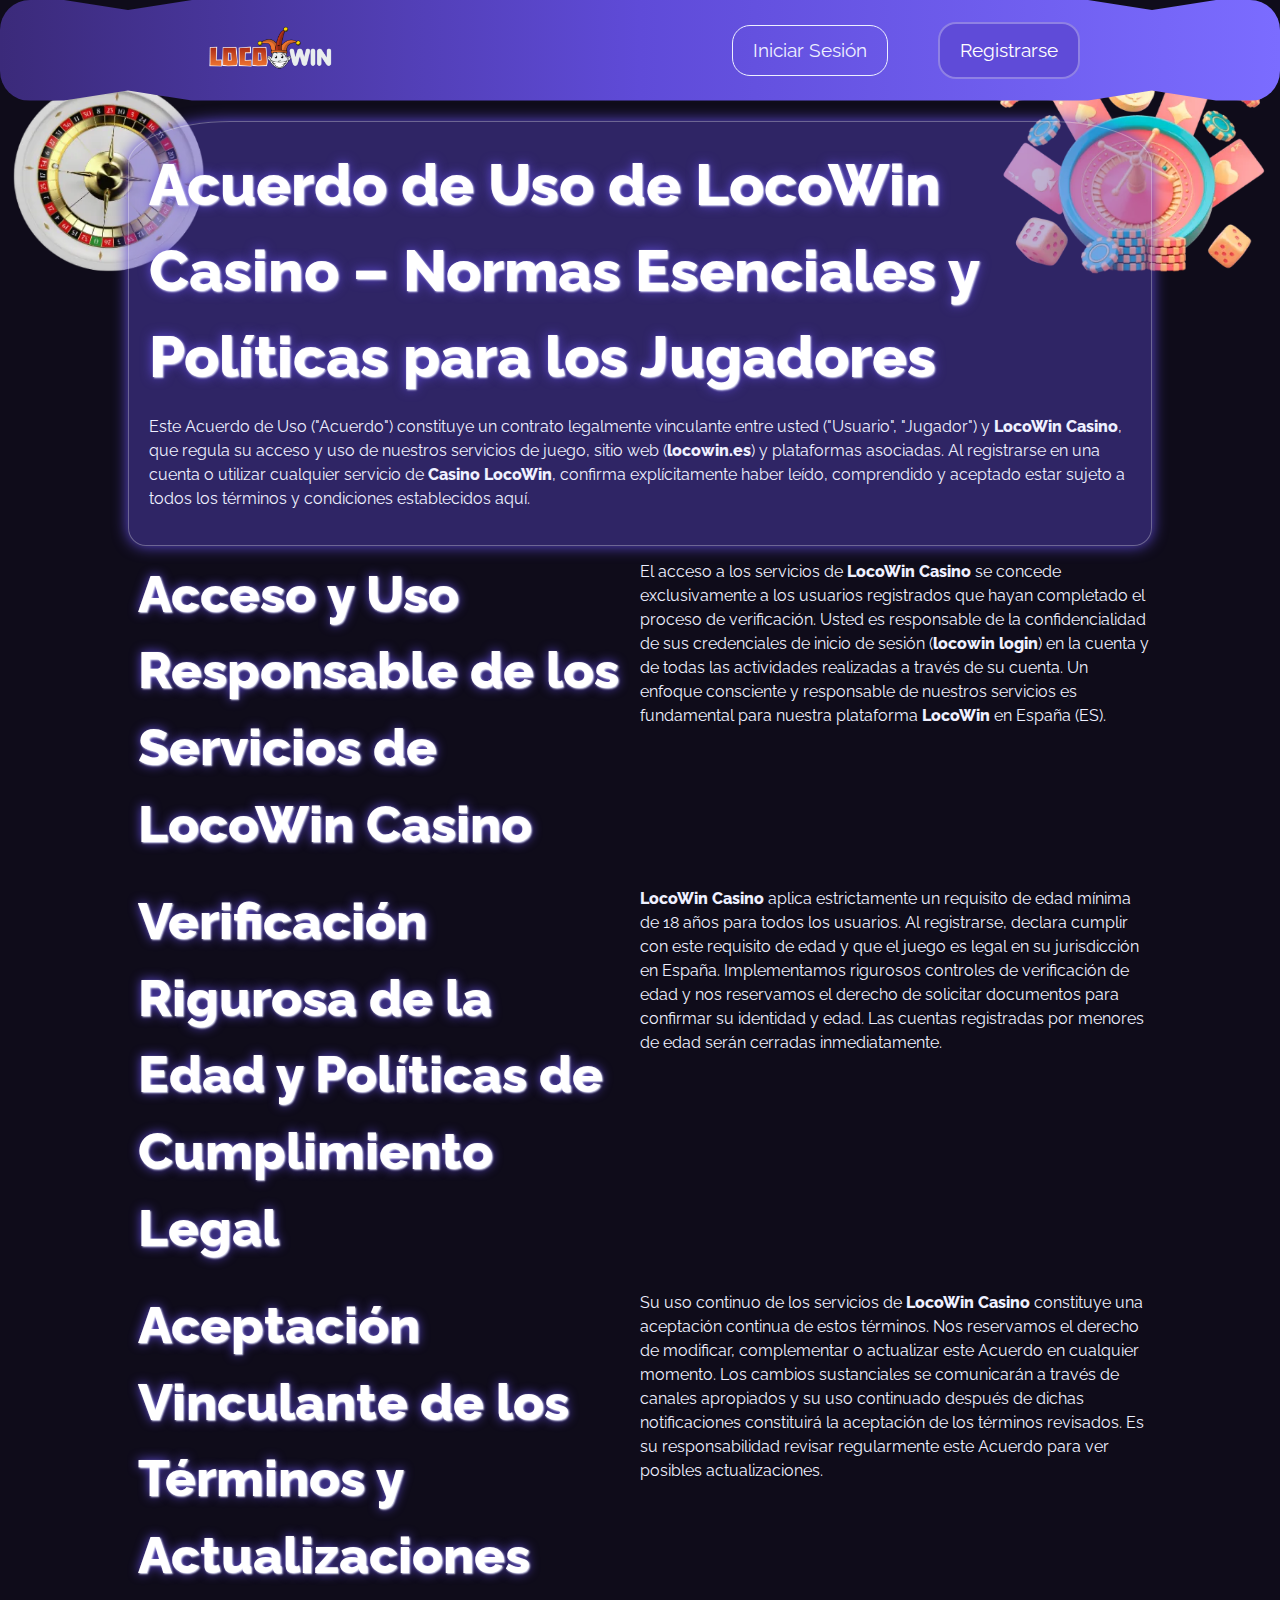
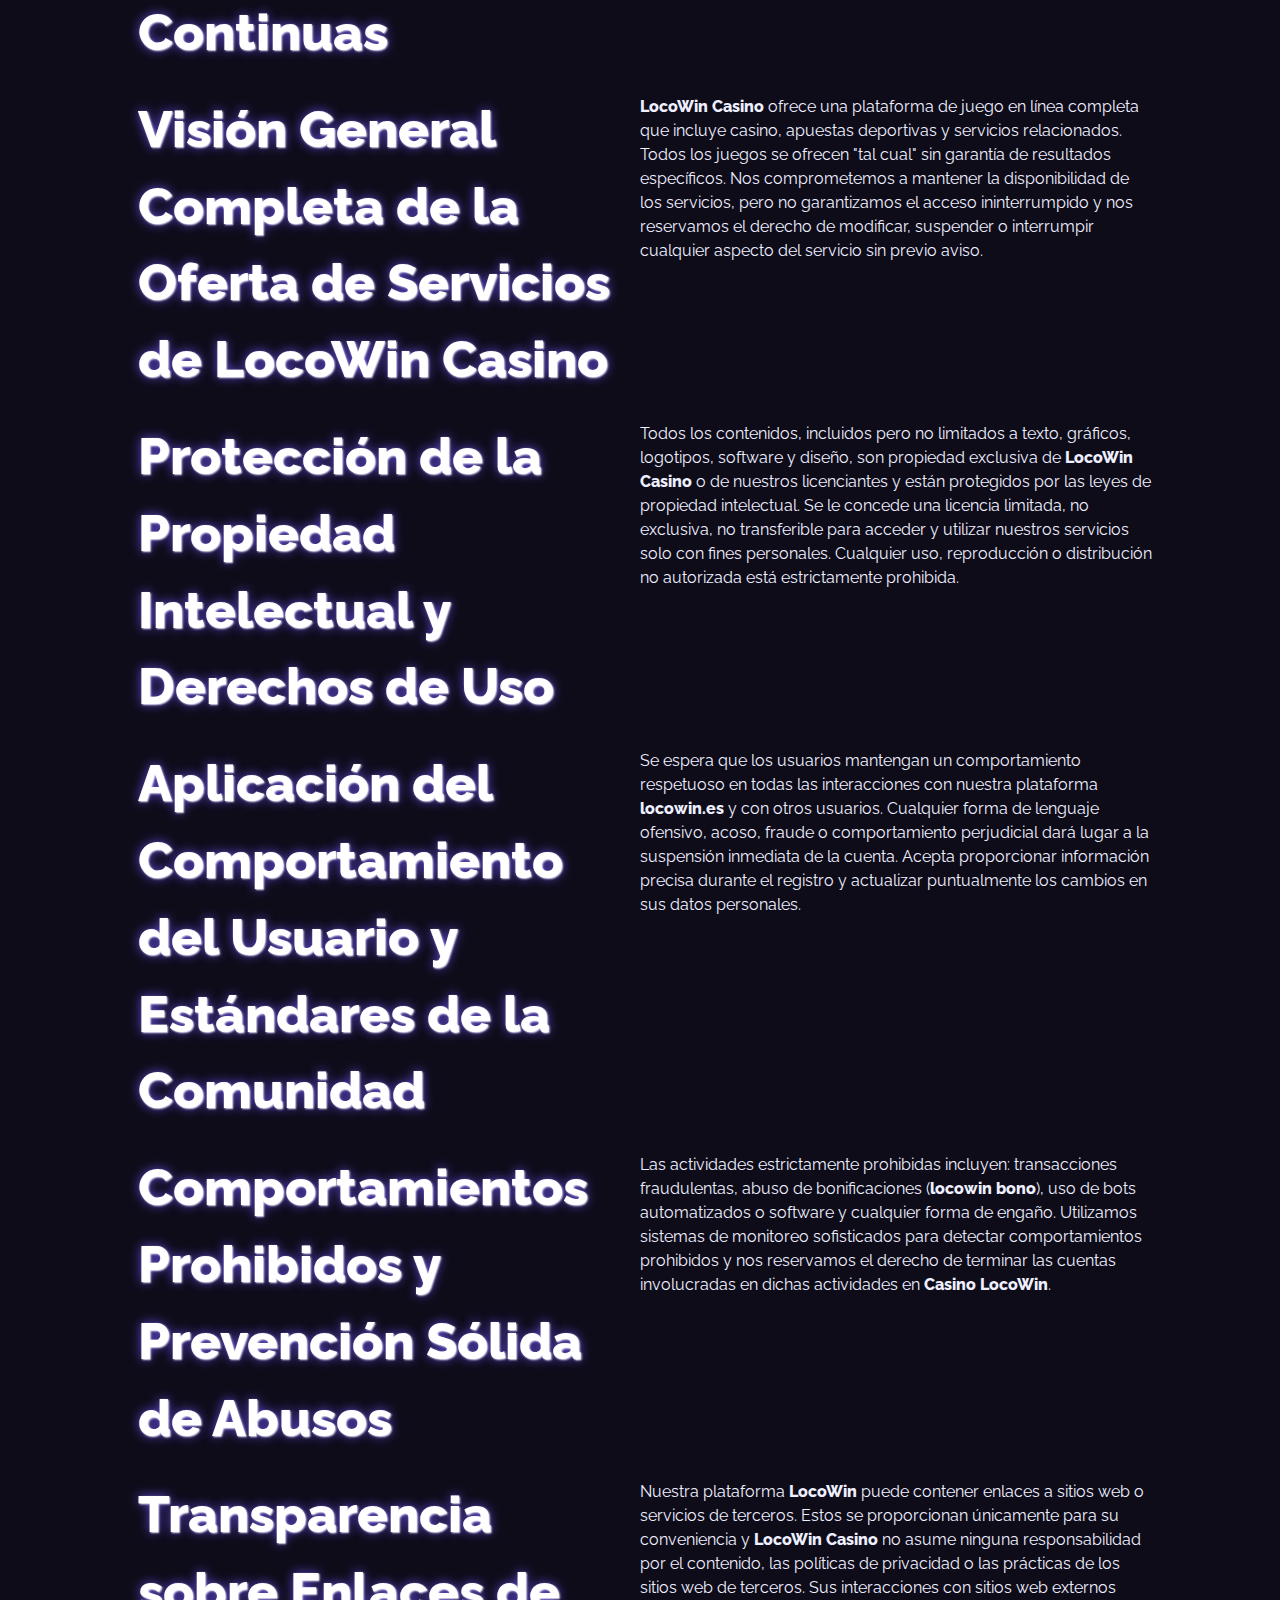
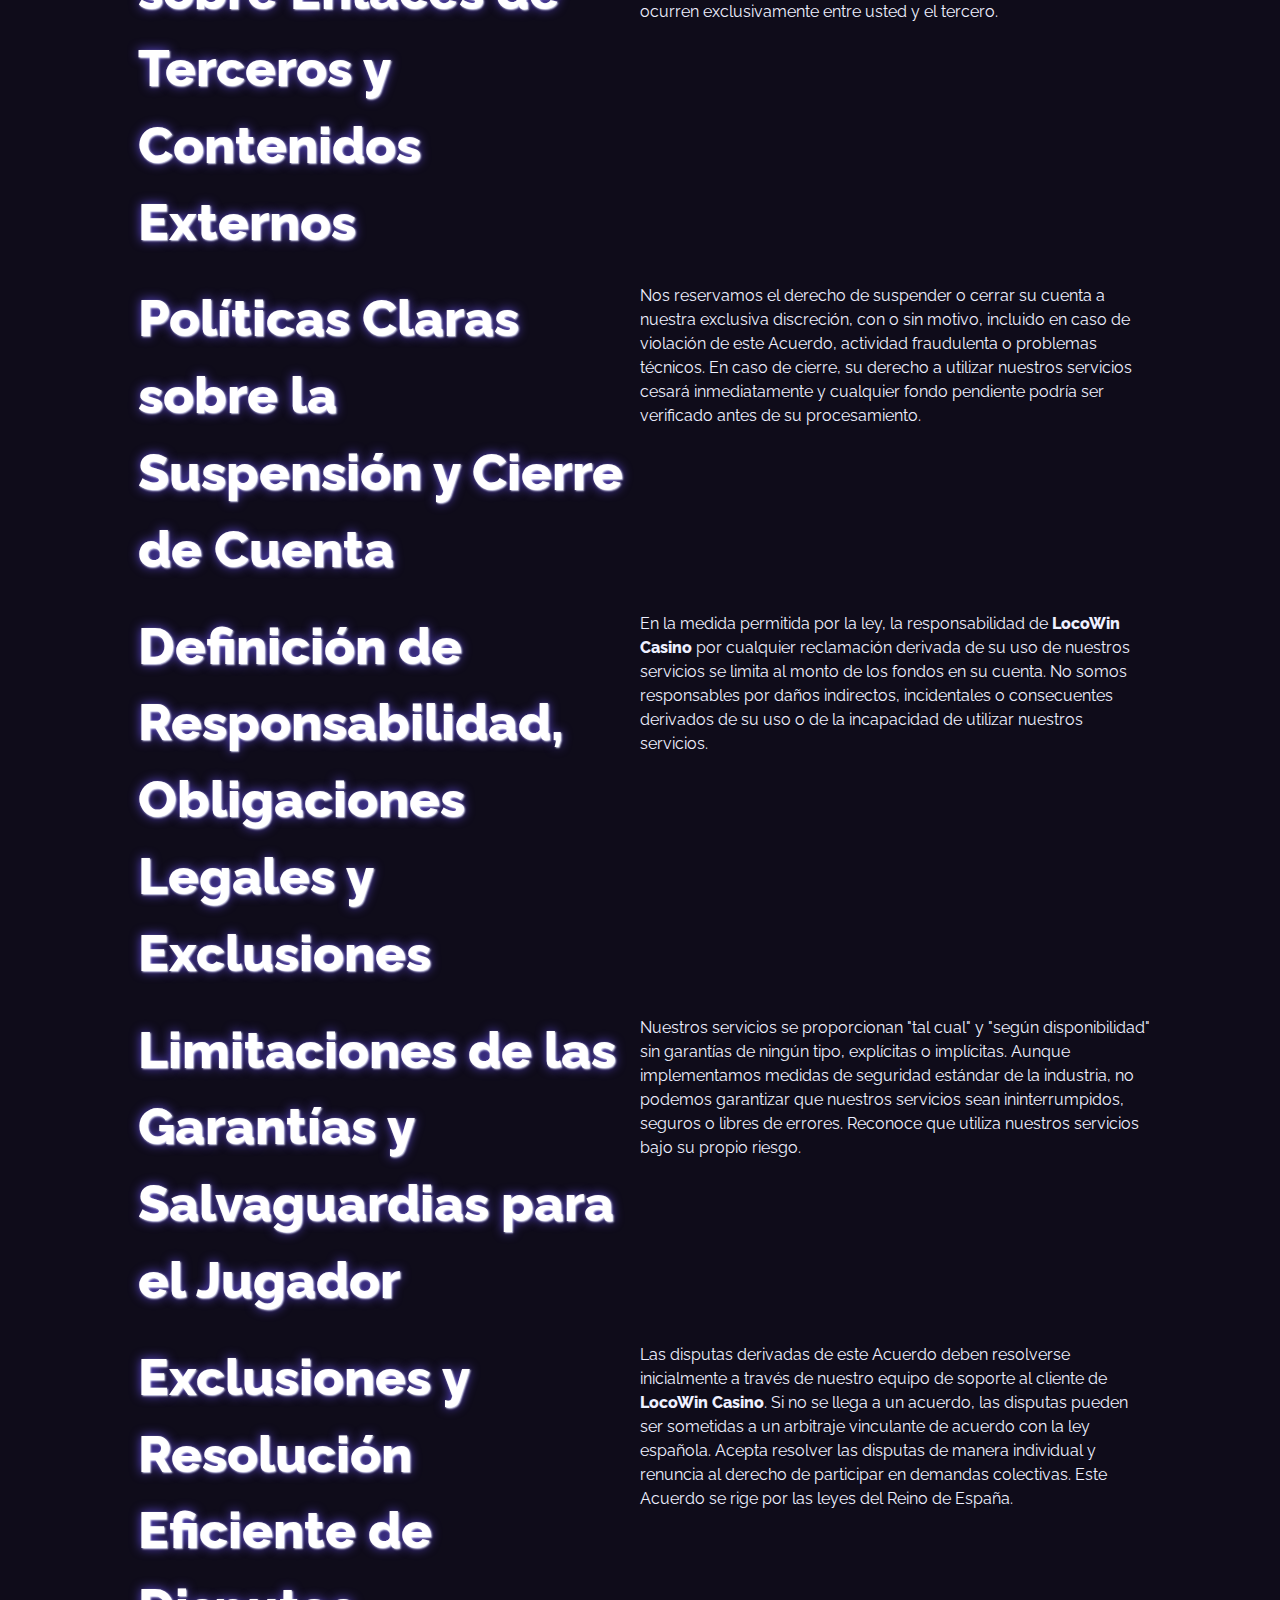
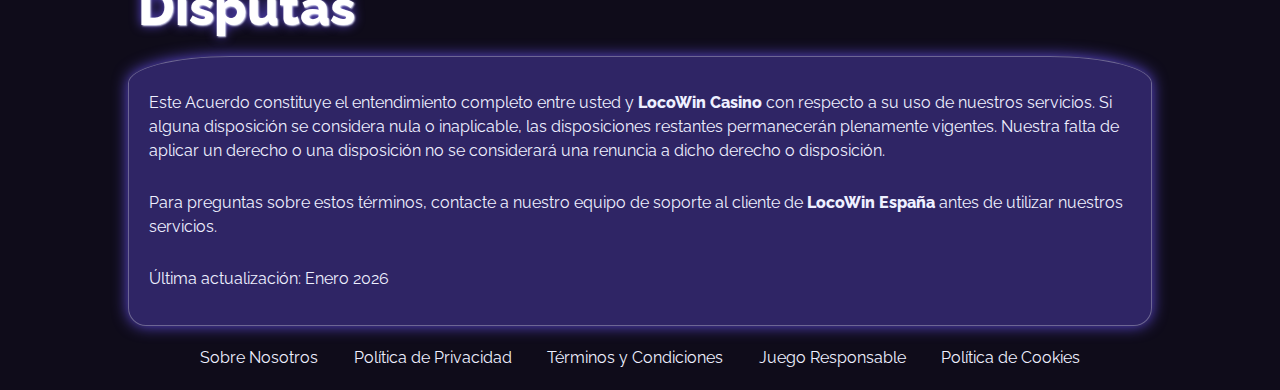
<file: terms-and-conditions/index.html>
<!DOCTYPE html>
<html lang="es">

<head>
  <meta charset="UTF-8">
  <meta name="viewport" content="width=device-width, initial-scale=1.0">
  <link rel="stylesheet" href="/style.css">
  <link rel="shortcut icon" href="/favicon.ico">

  <title>Acuerdo de Uso y Obligaciones del Jugador en LocoWin Casino</title>
  <meta name="description"
    content="Al utilizar LocoWin Casino, aceptas condiciones claras que protegen tus derechos y garantizan una experiencia de juego segura, transparente y justa.">

  <link rel="canonical" href="https://uluna.es/terms-and-conditions/">

  <link rel="apple-touch-icon" sizes="180x180" href="/favicon.ico">
  <meta name="apple-mobile-web-app-title" content="LocoWin Casino">
</head>

<body>
  <header>
    <div class="logo">
      <a href="/"><img src="/img/logo.webp" alt="Logo oficial de LocoWin Casino España" width="160" height="80"></a>
    </div>
    <div class="header-btn">
      <a href="/play/" rel="nofollow" class="white-btn">Iniciar Sesión</a>
      <a href="/play/" rel="nofollow" class="green-btn">Registrarse</a>
    </div>
  </header>

  <main>
    <div class="wraper">
      <div class="promo">
        <h1>Acuerdo de Uso de LocoWin Casino – Normas Esenciales y Políticas para los Jugadores</h1>

        <p class="txt">
          Este Acuerdo de Uso ("Acuerdo") constituye un contrato legalmente vinculante entre usted
          ("Usuario", "Jugador") y <strong>LocoWin Casino</strong>, que regula su acceso y uso de nuestros servicios de
          juego, sitio web (<strong>locowin.es</strong>) y plataformas asociadas. Al registrarse en una cuenta o
          utilizar cualquier servicio de
          <strong>Casino LocoWin</strong>, confirma explícitamente haber leído, comprendido y aceptado estar sujeto a
          todos los términos y condiciones establecidos aquí.
        </p>
      </div>

      <div class="flex">
        <div class="flex-content">
          <h2>Acceso y Uso Responsable de los Servicios de LocoWin Casino</h2>
        </div>
        <div class="flex-content">
          <p class="txt">
            El acceso a los servicios de <strong>LocoWin Casino</strong> se concede exclusivamente a los usuarios
            registrados que
            hayan completado el proceso de verificación. Usted es responsable de la confidencialidad de sus
            credenciales de inicio de sesión (<strong>locowin login</strong>) en la cuenta y de todas las actividades
            realizadas a través de su
            cuenta.
            Un enfoque consciente y responsable de nuestros servicios es fundamental para nuestra
            plataforma <strong>LocoWin</strong> en España (ES).
          </p>
        </div>
      </div>

      <div class="flex">
        <div class="flex-content">
          <h2>Verificación Rigurosa de la Edad y Políticas de Cumplimiento Legal</h2>
        </div>
        <div class="flex-content">
          <p class="txt">
            <strong>LocoWin Casino</strong> aplica estrictamente un requisito de edad mínima de 18 años para todos los
            usuarios. Al registrarse, declara cumplir con este requisito de edad y que el juego es
            legal en su jurisdicción en España. Implementamos rigurosos controles de verificación de edad y nos
            reservamos el derecho de solicitar documentos para confirmar su identidad y edad. Las
            cuentas registradas por menores de edad serán cerradas inmediatamente.
          </p>
        </div>
      </div>

      <div class="flex">
        <div class="flex-content">
          <h2>Aceptación Vinculante de los Términos y Actualizaciones Continuas</h2>
        </div>
        <div class="flex-content">
          <p class="txt">
            Su uso continuo de los servicios de <strong>LocoWin Casino</strong> constituye una aceptación continua
            de estos términos. Nos reservamos el derecho de modificar, complementar o actualizar este
            Acuerdo en cualquier momento. Los cambios sustanciales se comunicarán a través de canales
            apropiados y su uso continuado después de dichas notificaciones constituirá la aceptación de los
            términos revisados. Es su responsabilidad revisar regularmente este Acuerdo para ver posibles
            actualizaciones.
          </p>
        </div>
      </div>

      <div class="flex">
        <div class="flex-content">
          <h2>Visión General Completa de la Oferta de Servicios de LocoWin Casino</h2>
        </div>
        <div class="flex-content">
          <p class="txt">
            <strong>LocoWin Casino</strong> ofrece una plataforma de juego en línea completa que incluye casino,
            apuestas
            deportivas y servicios relacionados. Todos los juegos se ofrecen "tal cual" sin garantía de
            resultados específicos. Nos comprometemos a mantener la disponibilidad de los servicios, pero no
            garantizamos
            el acceso ininterrumpido y nos reservamos el derecho de modificar, suspender o interrumpir
            cualquier aspecto del servicio sin previo aviso.
          </p>
        </div>
      </div>

      <div class="flex">
        <div class="flex-content">
          <h2>Protección de la Propiedad Intelectual y Derechos de Uso</h2>
        </div>
        <div class="flex-content">
          <p class="txt">
            Todos los contenidos, incluidos pero no limitados a texto, gráficos, logotipos, software y diseño, son
            propiedad exclusiva de <strong>LocoWin Casino</strong> o de nuestros licenciantes y están protegidos por las
            leyes de
            propiedad intelectual. Se le concede una licencia limitada, no exclusiva, no transferible
            para acceder y utilizar nuestros servicios solo con fines personales. Cualquier uso, reproducción
            o distribución no autorizada está estrictamente prohibida.
          </p>
        </div>
      </div>

      <div class="flex">
        <div class="flex-content">
          <h2>Aplicación del Comportamiento del Usuario y Estándares de la Comunidad</h2>
        </div>
        <div class="flex-content">
          <p class="txt">
            Se espera que los usuarios mantengan un comportamiento respetuoso en todas las interacciones con
            nuestra plataforma <strong>locowin.es</strong> y con otros usuarios. Cualquier forma de lenguaje ofensivo,
            acoso,
            fraude o comportamiento perjudicial dará lugar a la suspensión inmediata de la cuenta. Acepta
            proporcionar información precisa durante el registro y actualizar puntualmente los
            cambios en sus datos personales.
          </p>
        </div>
      </div>

      <div class="flex">
        <div class="flex-content">
          <h2>Comportamientos Prohibidos y Prevención Sólida de Abusos</h2>
        </div>
        <div class="flex-content">
          <p class="txt">
            Las actividades estrictamente prohibidas incluyen: transacciones fraudulentas, abuso de bonificaciones
            (<strong>locowin bono</strong>), uso de
            bots automatizados o software y cualquier forma de engaño. Utilizamos sistemas de monitoreo
            sofisticados para detectar comportamientos prohibidos y nos reservamos el derecho de terminar las
            cuentas involucradas en dichas actividades en <strong>Casino LocoWin</strong>.
          </p>
        </div>
      </div>

      <div class="flex">
        <div class="flex-content">
          <h2>Transparencia sobre Enlaces de Terceros y Contenidos Externos</h2>
        </div>
        <div class="flex-content">
          <p class="txt">
            Nuestra plataforma <strong>LocoWin</strong> puede contener enlaces a sitios web o servicios de terceros.
            Estos se
            proporcionan únicamente para su conveniencia y <strong>LocoWin Casino</strong> no asume ninguna
            responsabilidad por el
            contenido, las políticas de privacidad o las prácticas de los sitios web de terceros. Sus
            interacciones con sitios web externos ocurren exclusivamente entre usted y el tercero.
          </p>
        </div>
      </div>

      <div class="flex">
        <div class="flex-content">
          <h2>Políticas Claras sobre la Suspensión y Cierre de Cuenta</h2>
        </div>
        <div class="flex-content">
          <p class="txt">
            Nos reservamos el derecho de suspender o cerrar su cuenta a nuestra exclusiva discreción,
            con o sin motivo, incluido en caso de violación de este Acuerdo, actividad fraudulenta o
            problemas técnicos. En caso de cierre, su derecho a utilizar nuestros servicios
            cesará inmediatamente y cualquier fondo pendiente podría ser verificado antes
            de su procesamiento.
          </p>
        </div>
      </div>

      <div class="flex">
        <div class="flex-content">
          <h2>Definición de Responsabilidad, Obligaciones Legales y Exclusiones</h2>
        </div>
        <div class="flex-content">
          <p class="txt">
            En la medida permitida por la ley, la responsabilidad de <strong>LocoWin Casino</strong> por cualquier
            reclamación
            derivada de su uso de nuestros servicios se limita al monto de los fondos en su
            cuenta. No somos responsables por daños indirectos, incidentales o consecuentes derivados
            de su uso o de la incapacidad de utilizar nuestros servicios.
          </p>
        </div>
      </div>

      <div class="flex">
        <div class="flex-content">
          <h2>Limitaciones de las Garantías y Salvaguardias para el Jugador</h2>
        </div>
        <div class="flex-content">
          <p class="txt">
            Nuestros servicios se proporcionan "tal cual" y "según disponibilidad" sin garantías de ningún
            tipo, explícitas o implícitas. Aunque implementamos medidas de seguridad estándar de la industria,
            no podemos garantizar que nuestros servicios sean ininterrumpidos, seguros o libres de errores. Reconoce
            que utiliza nuestros servicios bajo su propio riesgo.
          </p>
        </div>
      </div>

      <div class="flex">
        <div class="flex-content">
          <h2>Exclusiones y Resolución Eficiente de Disputas</h2>
        </div>
        <div class="flex-content">
          <p class="txt">
            Las disputas derivadas de este Acuerdo deben resolverse inicialmente a través de nuestro
            equipo de soporte al cliente de <strong>LocoWin Casino</strong>. Si no se llega a un acuerdo, las disputas
            pueden ser
            sometidas a un arbitraje vinculante de acuerdo con la ley española. Acepta resolver las disputas
            de manera individual y renuncia al derecho de participar en demandas colectivas. Este Acuerdo se rige
            por las leyes del Reino de España.
          </p>
        </div>
      </div>

      <div class="promo">
        <p class="txt">
          Este Acuerdo constituye el entendimiento completo entre usted y <strong>LocoWin Casino</strong> con respecto a
          su uso de
          nuestros servicios. Si alguna disposición se considera nula o inaplicable, las disposiciones
          restantes permanecerán plenamente vigentes. Nuestra falta de aplicar un derecho o una
          disposición no se considerará una renuncia a dicho derecho o disposición.
        </p>
        <p class="txt">
          Para preguntas sobre estos términos, contacte a nuestro equipo de soporte al cliente de <strong>LocoWin
            España</strong> antes de utilizar
          nuestros servicios.
        </p>
        <p class="txt">
          Última actualización: Enero 2026
        </p>
      </div>
    </div>
  </main>

  <footer>
    <div class="flex">
      <a href="/about-us/">Sobre Nosotros</a>
      <a href="/privacy-policy/">Política de Privacidad</a>
      <a href="/terms-and-conditions/">Términos y Condiciones</a>
      <a href="/responsible-gambling/">Juego Responsable</a>
      <a href="/cookie-policy/">Política de Cookies</a>
    </div>
  </footer>

</body>

</html>
</file>
<file: style.css>
@font-face {
	font-family: 'Raleway';
	src: url('./font/Raleway-Regular.ttf') format('woff2');
	font-weight: 400;
	font-style: normal;
}

@font-face {
	font-family: 'Raleway';
	src: url('./font/Raleway-Medium.ttf') format('woff2');
	font-weight: 500;
	font-style: normal;
}

@font-face {
	font-family: 'Raleway';
	src: url('./font/Raleway-SemiBold.ttf') format('woff2');
	font-weight: 600;
	font-style: normal;
}

@font-face {
	font-family: 'Raleway';
	src: url('./font/Raleway-ExtraBold.ttf') format('woff2');
	font-weight: 800;
	font-style: normal;
}

:root {
	--background: #0f0c1a;
	--header: linear-gradient(90deg, #3b2a7a, #5f4bd8, #7b6cff);
	--btn: #5f4bd8;
	--promo: rgba(95, 75, 216, 0.4);
	--table: rgba(32, 28, 70, 0.95);
	--white: #eef0ff;
	--black: #02020a;
	--title: #ffffff;
}

* {
	margin: 0;
	padding: 0;
	box-sizing: border-box;
	scroll-behavior: smooth;
}

a {
	text-decoration: none;
	color: inherit;
	transition: all 0.4s ease-in-out;
}

img,
video {
	max-width: 100%;
	height: auto;
	display: block;
}

button {
	all: unset;
	cursor: pointer;
	box-sizing: border-box;
}

input,
textarea,
button,
select {
	font: inherit;
	border: none;
	outline: none;
}

body {
	font-family: 'Raleway', sans-serif;
	font-size: 1rem;
	line-height: 1.5;
	background-color: var(--background);
	color: var(--white);
	box-sizing: border-box;
	background-image: url(./img/layer.webp);
	background-repeat: no-repeat;
	background-size: 100% auto;
}

ol,
ul {
	list-style-position: inside;
	padding-left: 8px;
}

ul li {
	list-style: none;
}

ul li::before {
	content: '❇ ';
	color: var(--btn);
}

h1,
h2,
h3,
h4,
h5,
h6 {
	font-weight: 600;
	color: var(--title);
	text-shadow:
		1px 1px 2px var(--white),
		0 0 0.2em var(--btn);
}

h1 {
	font-size: 3.6rem;
	font-weight: 800;
}

header {
	padding: 10px 200px;
	display: flex;
	align-items: center;
	justify-content: space-between;
	background: var(--header);
	backdrop-filter: blur(2px);
	max-width: 100vw;
	margin: 0 auto;
	margin-bottom: 20px;
	position: sticky;
	top: 0;
	border-radius: 30px;
	clip-path: polygon(
		0 0,
		5% 0,
		10% 10%,
		15% 0,
		85% 0,
		90% 10%,
		95% 0,
		100% 0,
		100% 100%,
		95% 100%,
		90% 90%,
		85% 100%,
		15% 100%,
		10% 90%,
		5% 100%,
		0 100%
	);
}

header img {
	width: 140px;
	height: auto;
}

.header-btn {
	display: flex;
	align-items: center;
	justify-content: space-between;
}

.white-btn {
	padding: 10px 20px;
	font-size: 1.2rem;
	border: 1px solid var(--white);
	color: var(--white);
	border-radius: 18px;
	margin-right: 50px;
}

.green-btn {
	padding: 12px 20px;
	font-size: 1.2rem;
	background-color: var(--btn);
	color: var(--title);
	border: 2px solid rgba(255, 255, 255, 0.3);
	border-radius: 18px;
	text-align: center;
}

.white-btn:hover,
.green-btn:hover {
	background-color: var(--white);
	color: var(--black);
	box-shadow: 5px 3px 5px var(--table);
}

.wraper {
	max-width: 80%;
	margin: 0 auto;
}

.promo {
	background-color: var(--promo);
	display: flex;
	flex-wrap: wrap;
	border: 1px solid rgba(255, 255, 255, 0.3);
	box-shadow: 0 0 15px var(--btn);
	border-radius: 10% 10% 18px 18px;
	padding: 20px;
}

.txt,
blockquote {
	font-size: 1rem;
	margin: 14px 0;
}

.table-wrapper {
	overflow-x: auto;
	margin-top: 1.5rem;
	border-radius: var(--border-radius);
	width: 100%;
}

.table-wrapper table {
	width: 100%;
	min-width: 320px;
	font-size: 1rem;
	margin: 40px auto;
	border-collapse: separate;
	border-spacing: 0;
}

table thead th:first-child {
	border-top-left-radius: 12px;
	border-bottom-left-radius: 12px;
}

table thead th:last-child {
	border-top-right-radius: 12px;
	border-bottom-right-radius: 12px;
}

table thead th {
	background-color: var(--table);
	padding: 12px 16px;
	text-align: left;
}

tr td {
	text-align: start;
	padding: 8px 10px;
}
tr:nth-child(even) {
	background-color: var(--table);
	padding: 4px 10px;
}

table tbody tr td:first-child {
	border-top-left-radius: 12px;
	border-bottom-left-radius: 12px;
}

table tbody tr td:last-child {
	border-top-right-radius: 12px;
	border-bottom-right-radius: 12px;
}

.flex {
	display: flex;
	align-items: start;
	justify-content: space-between;
}

.flex-content {
	width: 50%;
}

h2 {
	font-size: 3.2rem;
	font-weight: 800;
	margin: 10px;
}

h3 {
	font-size: 3rem;
	font-weight: 600;
	margin: 10px;
}

ul li {
	margin: 10px 0;
}

.bonus-table {
	border-collapse: separate;
	border-spacing: 0 4px;
	width: 100%;
	font-family: sans-serif;
	color: var(--white);
	margin: 10px 0;
}

.bonus-table thead th {
	background-color: var(--table);
	padding: 12px 16px;
	text-align: left;
}

.bonus-table thead th:first-child {
	border-top-left-radius: 12px;
	border-bottom-left-radius: 12px;
}

.bonus-table thead th:last-child {
	border-top-right-radius: 12px;
	border-bottom-right-radius: 12px;
}

.bonus-table tbody td {
	padding: 12px 16px;
}

.bonus-table tbody tr {
	overflow: hidden;
	border-radius: 12px;
}

.bonus-table thead th:first-child,
.bonus-table tbody td:first-child {
	width: 30%;
}

.bonus-table thead th:last-child,
.bonus-table tbody td:last-child {
	width: 70%;
}

/* qa section */
.faq-section {
	display: flex;
	flex-direction: column;
	align-items: center;
	justify-content: center;
	margin: 0 auto;
	width: 100%;
	padding: 10px 10px;
}

.qa-scontent-title {
	margin: 10px auto;
	border: 1px solid var(--btn);
	border-radius: 20px;
	width: 80%;
	padding: 10px 20px;
}

.qa-title {
	width: 100%;
	position: relative;
	margin: 0;
	padding: 8px 4px 18px 40px;
	display: block;
	cursor: pointer;
}

.qa-scontent-title h3 {
	font-size: 1.5rem;
}

.qa-answaer {
	font-size: 18px;
	padding: 0px 8px;
	margin: 0 10px;
}

footer {
	padding: 20px 200px;
	font-size: 1rem;
}

footer a:hover {
	color: var(--btn);
}

.active {
	color: var(--btn);
}

@media (max-width: 1024px) {
	header {
		padding: 10px;
		margin-bottom: 10px;
	}

	header img {
		width: 80px;
		height: auto;
	}

	.white-btn {
		padding: 6px 10px;
		font-size: 0.9rem;
		border: 1px solid var(--white);
		border-radius: 10px;
		margin-right: 10px;
		text-align: center;
	}

	.green-btn {
		padding: 4px 8px;
		font-size: 0.9rem;
		background-color: var(--btn);
		border-radius: 10px;
		text-align: center;
	}

	.white-btn:hover,
	.green-btn:hover {
		background-color: var(--white);
		color: var(--black);
	}

	.wraper {
		max-width: 96%;
		margin: 4px auto;
		padding: 4px 8px;
	}

	.promo {
		width: 100%;
		padding: 8px;
		margin: 0 auto;
		display: flex;
		flex-direction: column;
		align-items: stretch;
		border-radius: 18px 10% 18px 18px;
	}

	h1 {
		font-size: 1.4rem;
	}

	h2 {
		font-size: 1.6rem;
		margin: 4px auto;
	}

	h3 {
		font-size: 1.2rem;
		margin: 4px auto;
	}

	.flex {
		flex-direction: column;
		width: 100%;
	}

	.flex-content {
		width: 100%;
	}

	.bonus-table {
		font-size: 0.8rem;
	}
	.bonus-table thead th {
		padding: 6px 10px;
	}

	.bonus-table tbody td {
		padding: 6px 10px;
	}

	/* qa section */
	.faq-section {
		display: flex;
		flex-direction: column;
		align-items: center;
		justify-content: center;
		margin: 0 auto;
		width: 100%;
		padding: 10px 10px;
	}

	.qa-scontent-title {
		margin: 10px auto;
		border: 1px solid var(--btn);
		border-radius: 16px;
		width: 100%;
	}

	.qa-scontent-title h3 {
		font-size: 1rem;
	}

	.qa-answaer {
		font-size: 0.8rem;
		padding: 0px 6px;
	}

	footer {
		font-size: 0.9rem;
		flex-direction: column;
		padding: 10px;
	}

	footer a {
		margin: 6px auto;
	}
}
</file>
